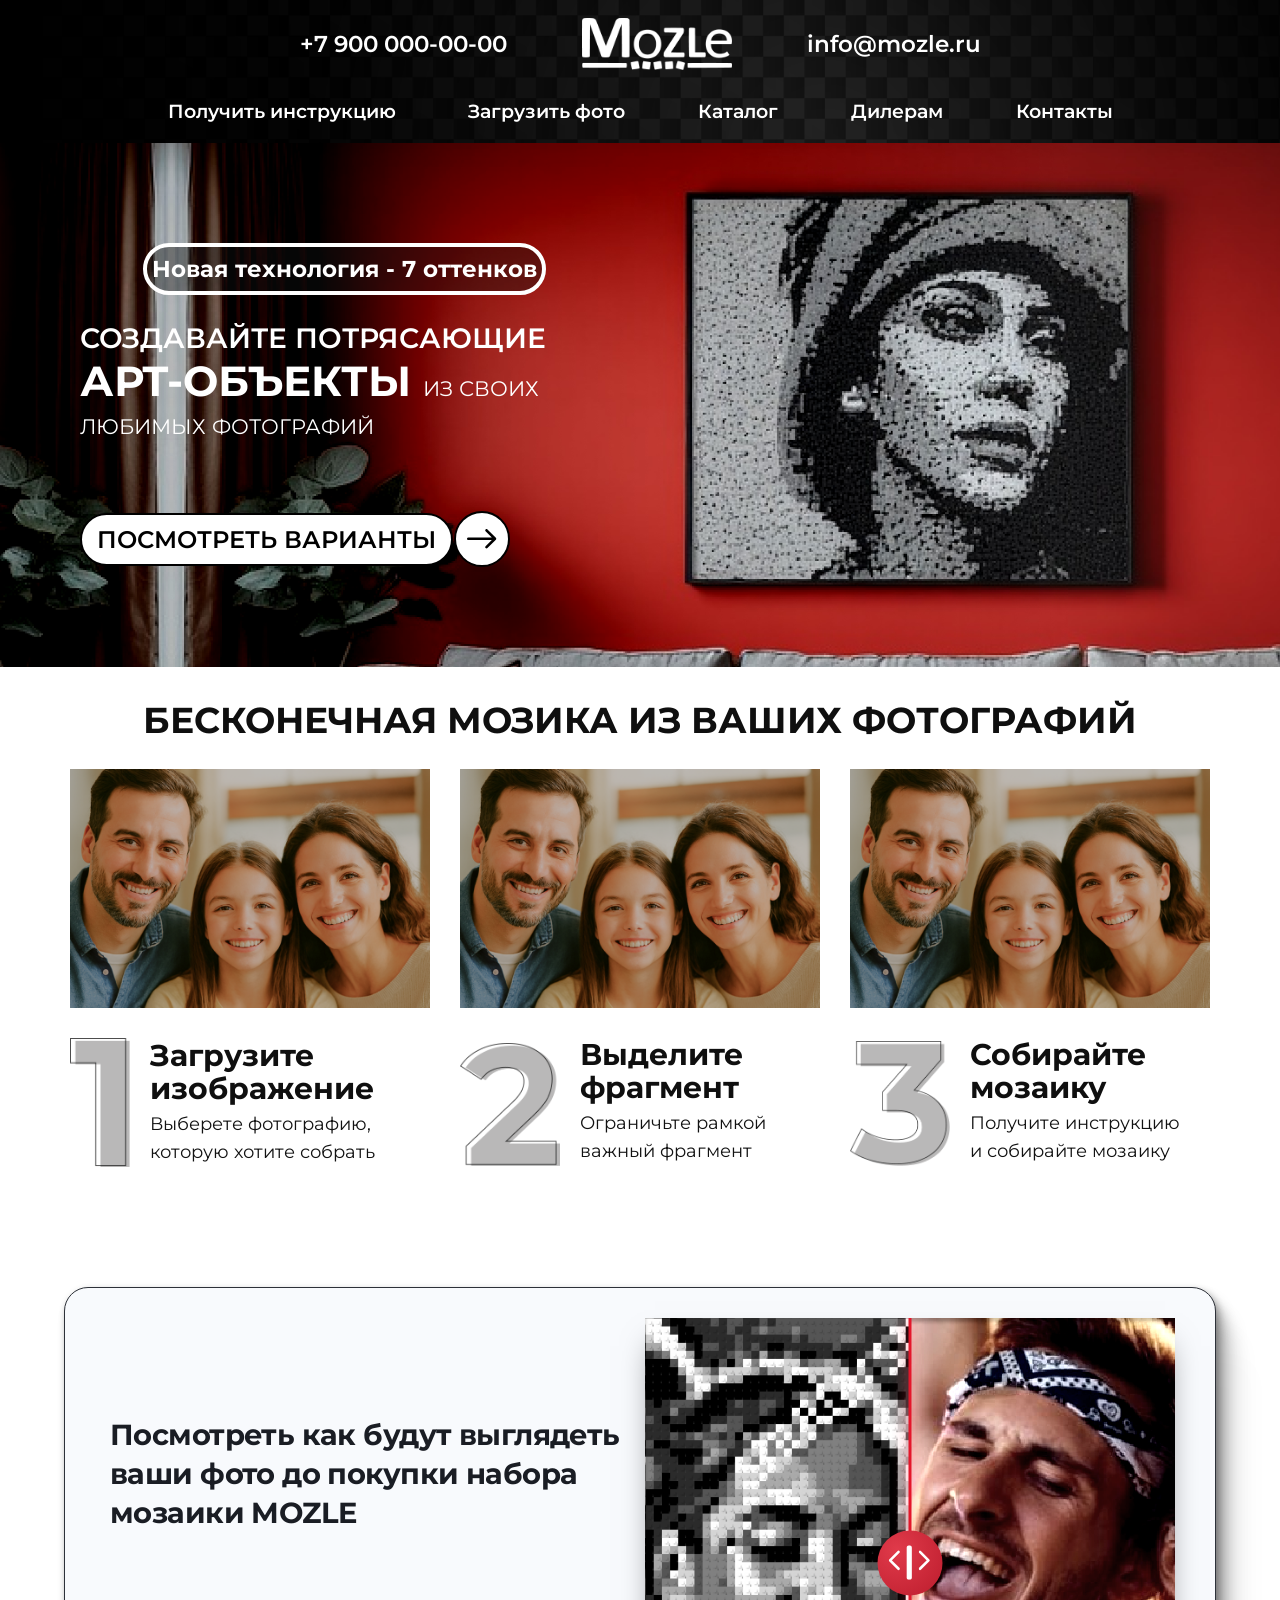
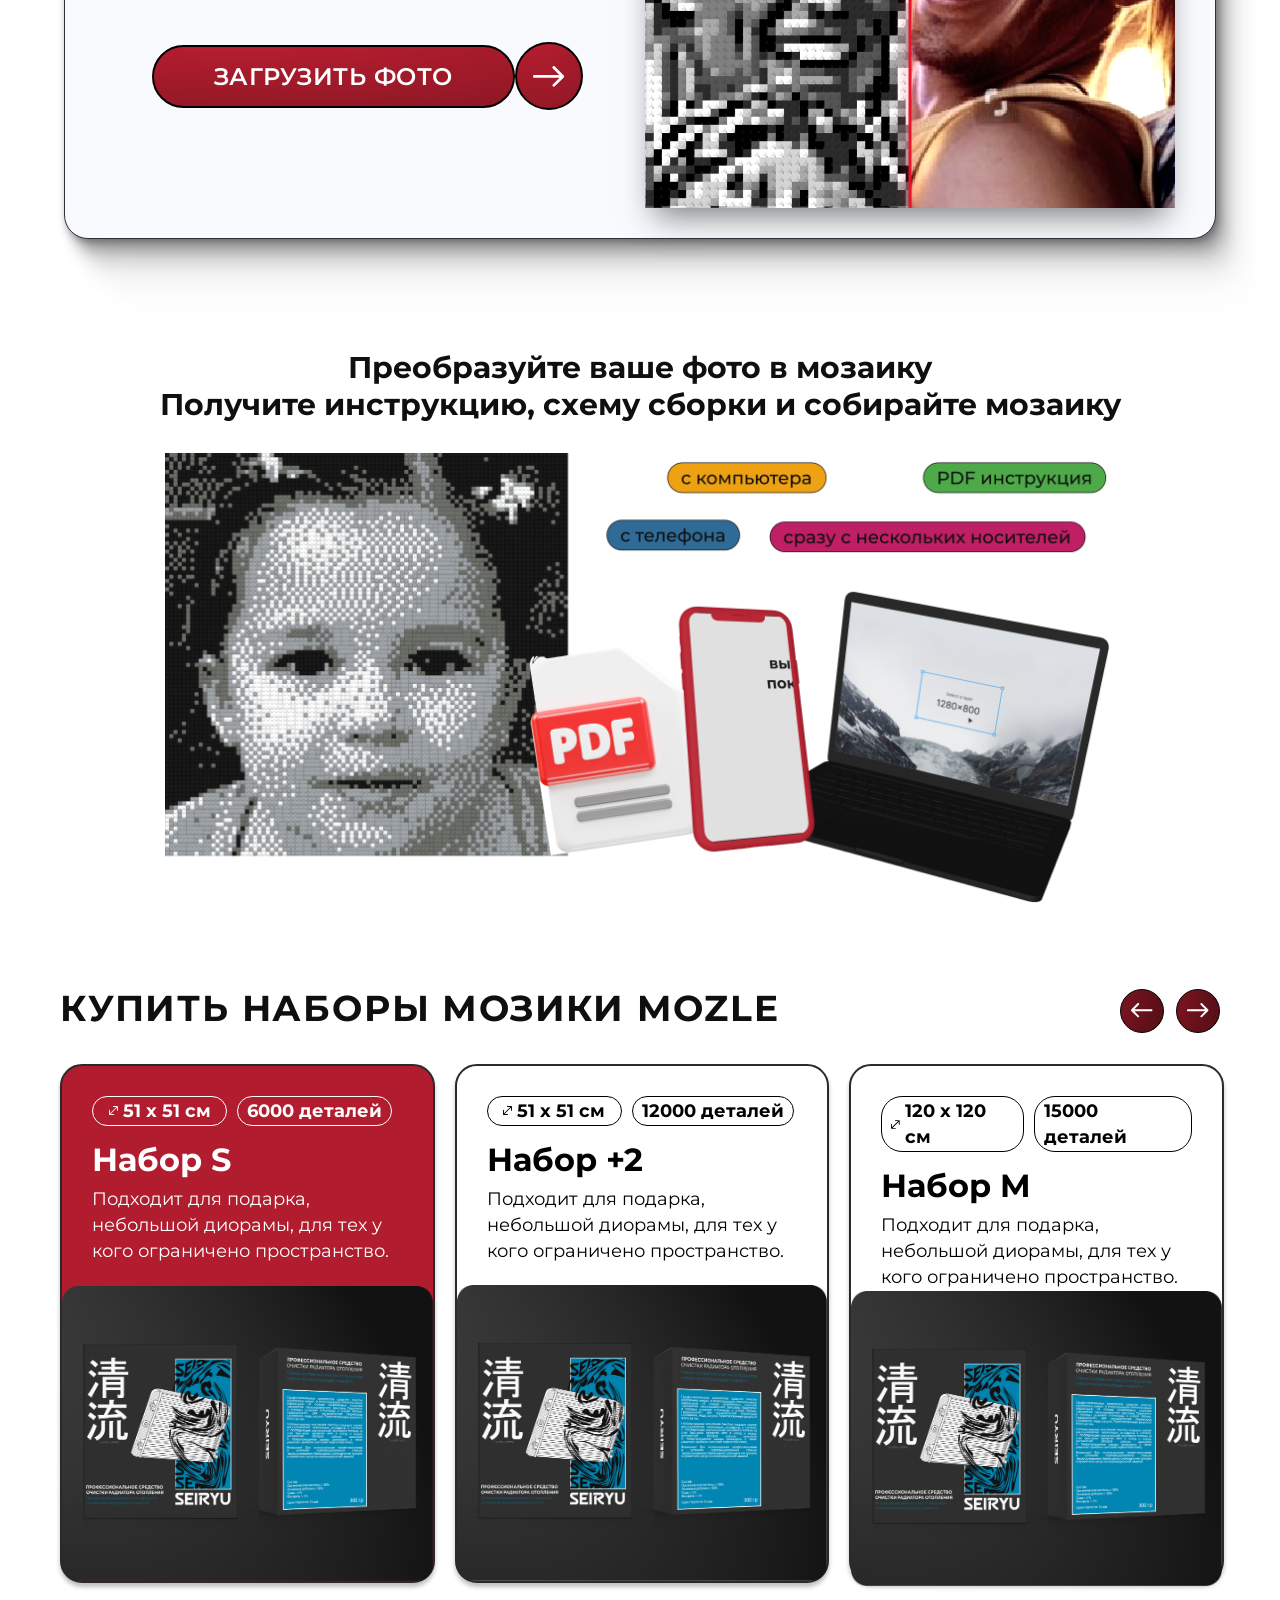
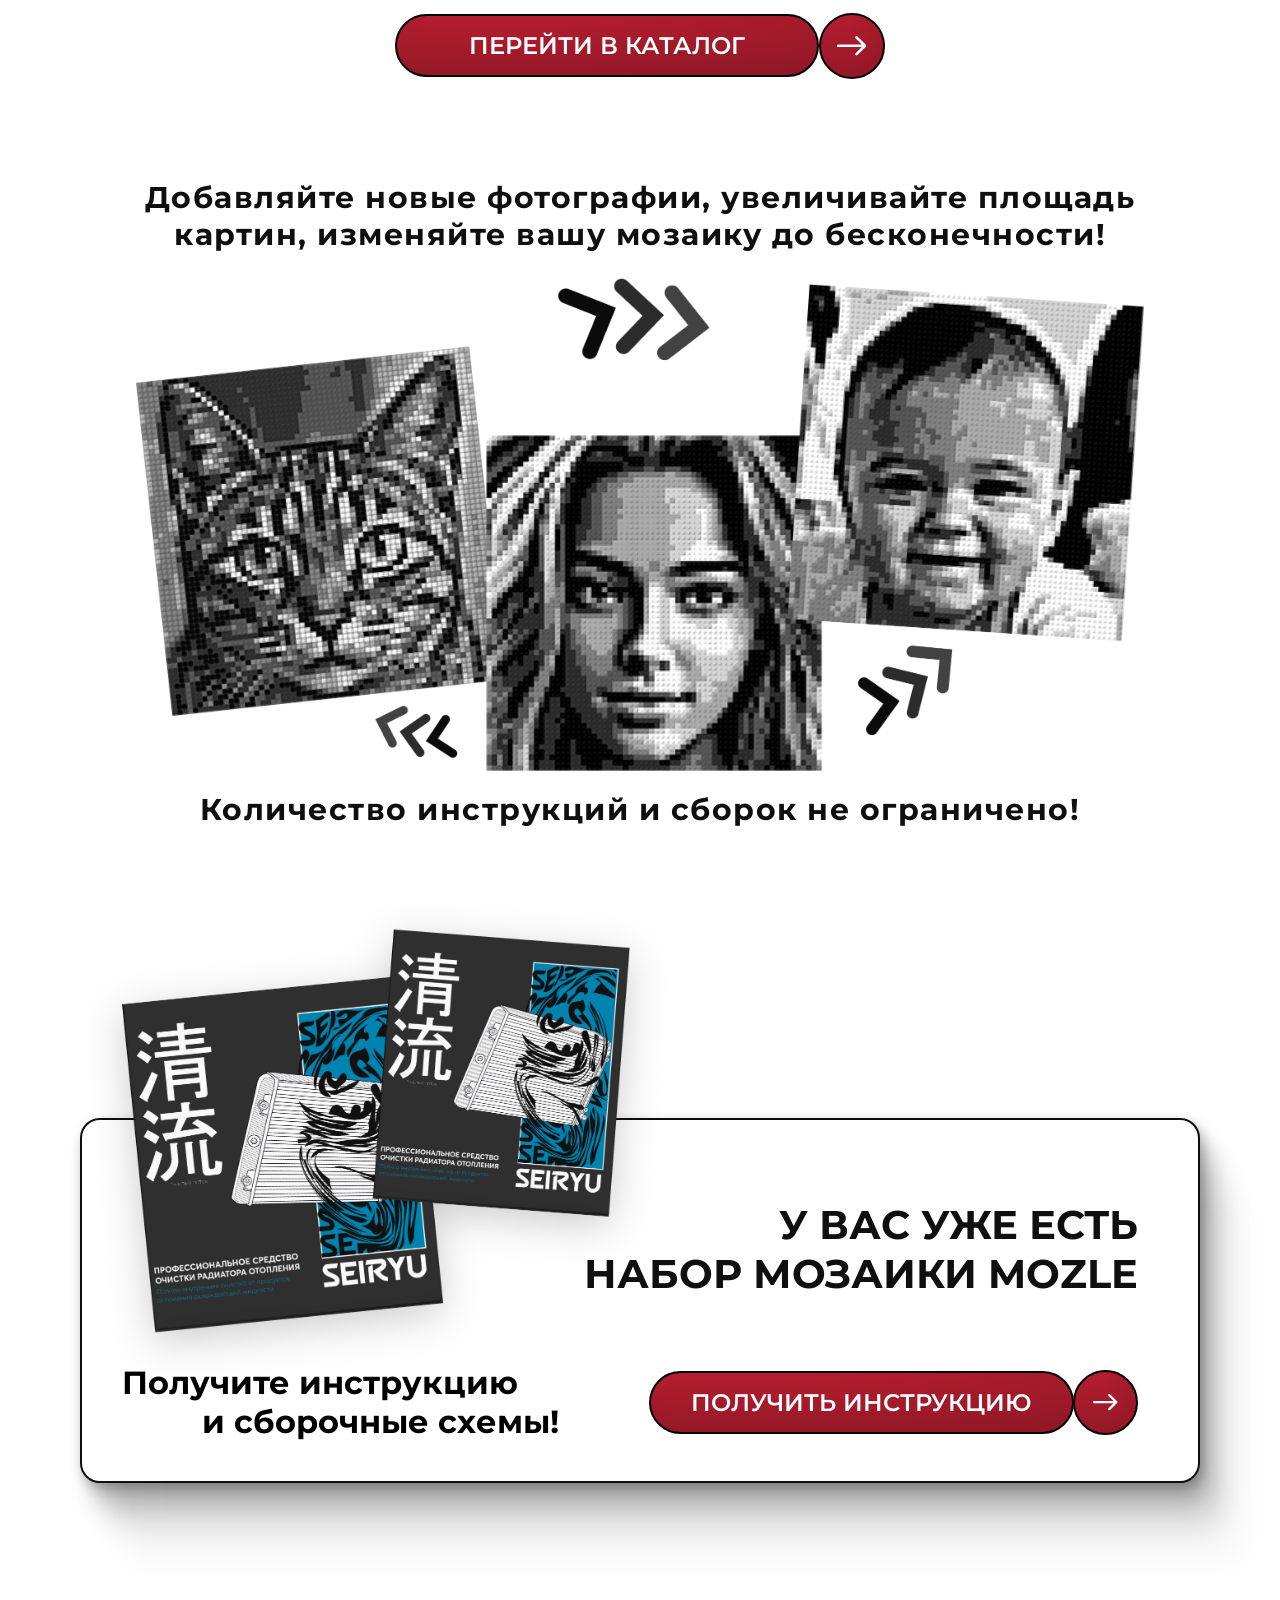
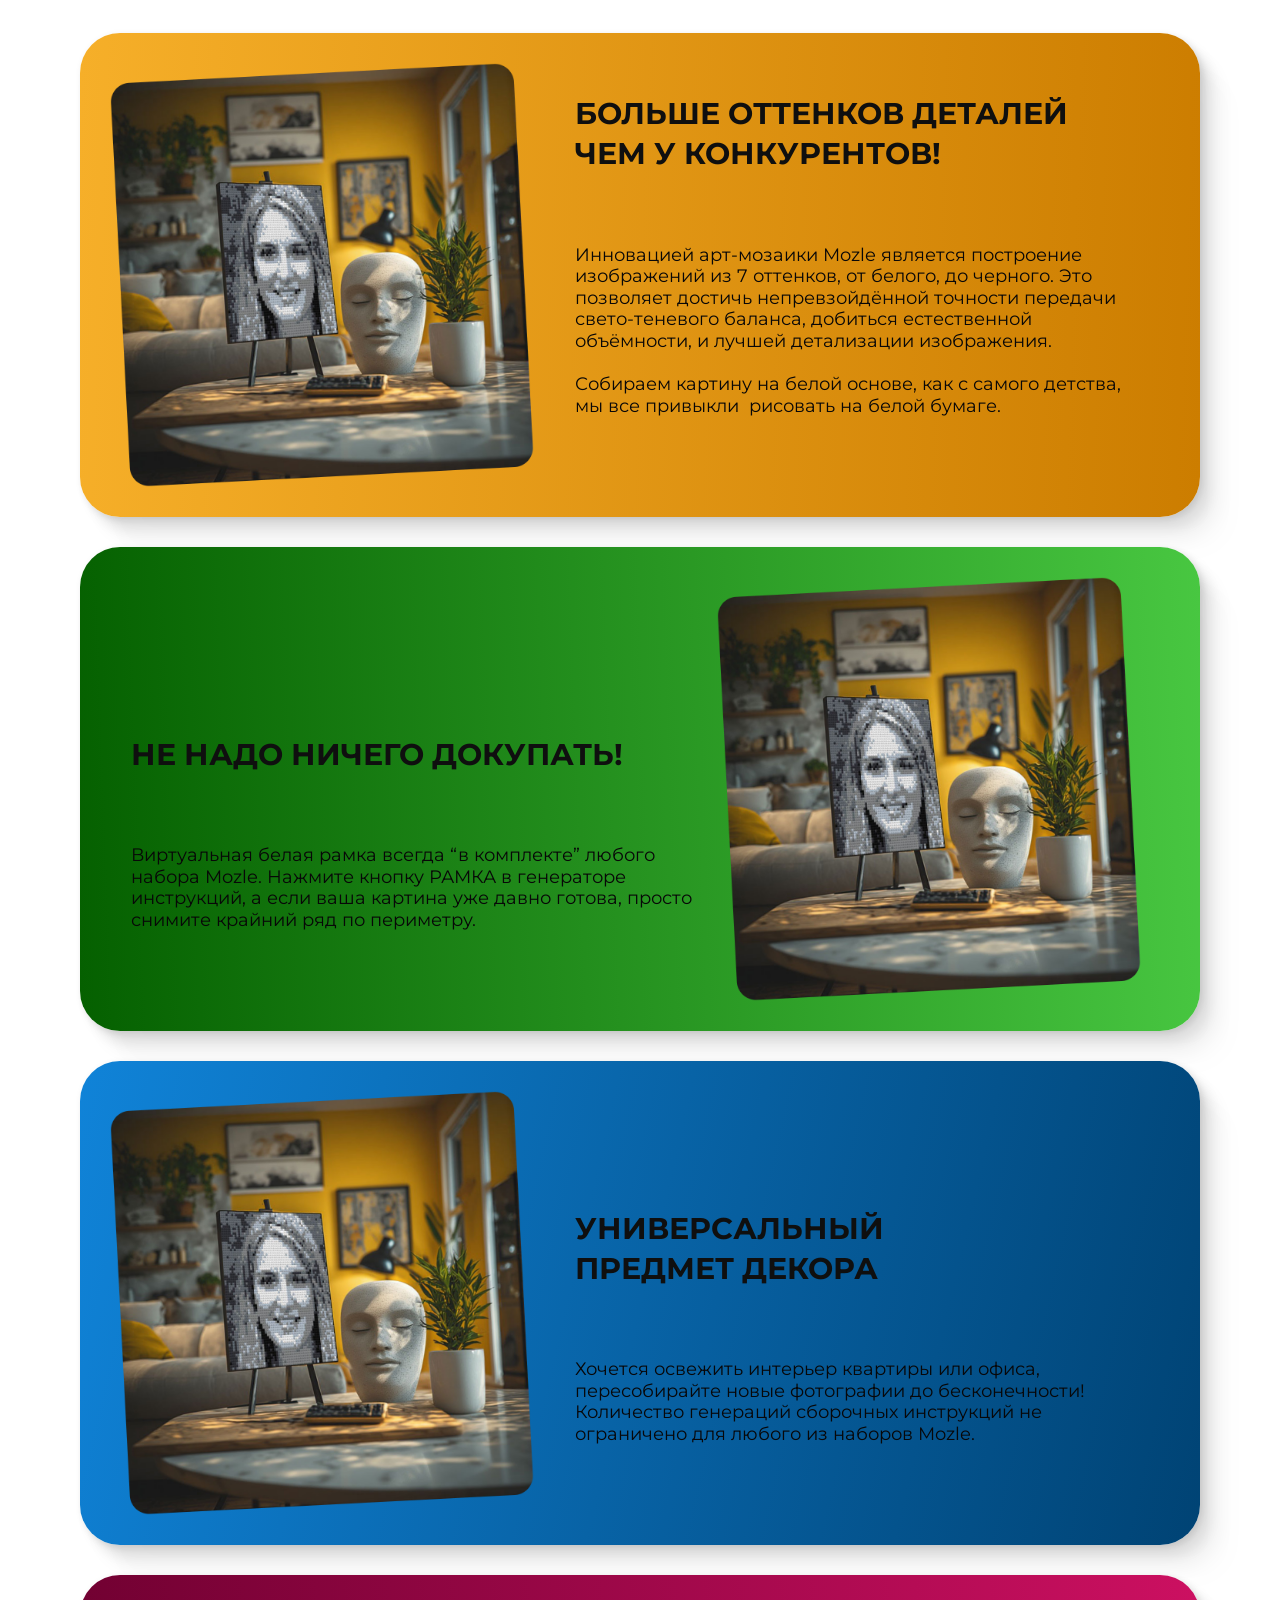
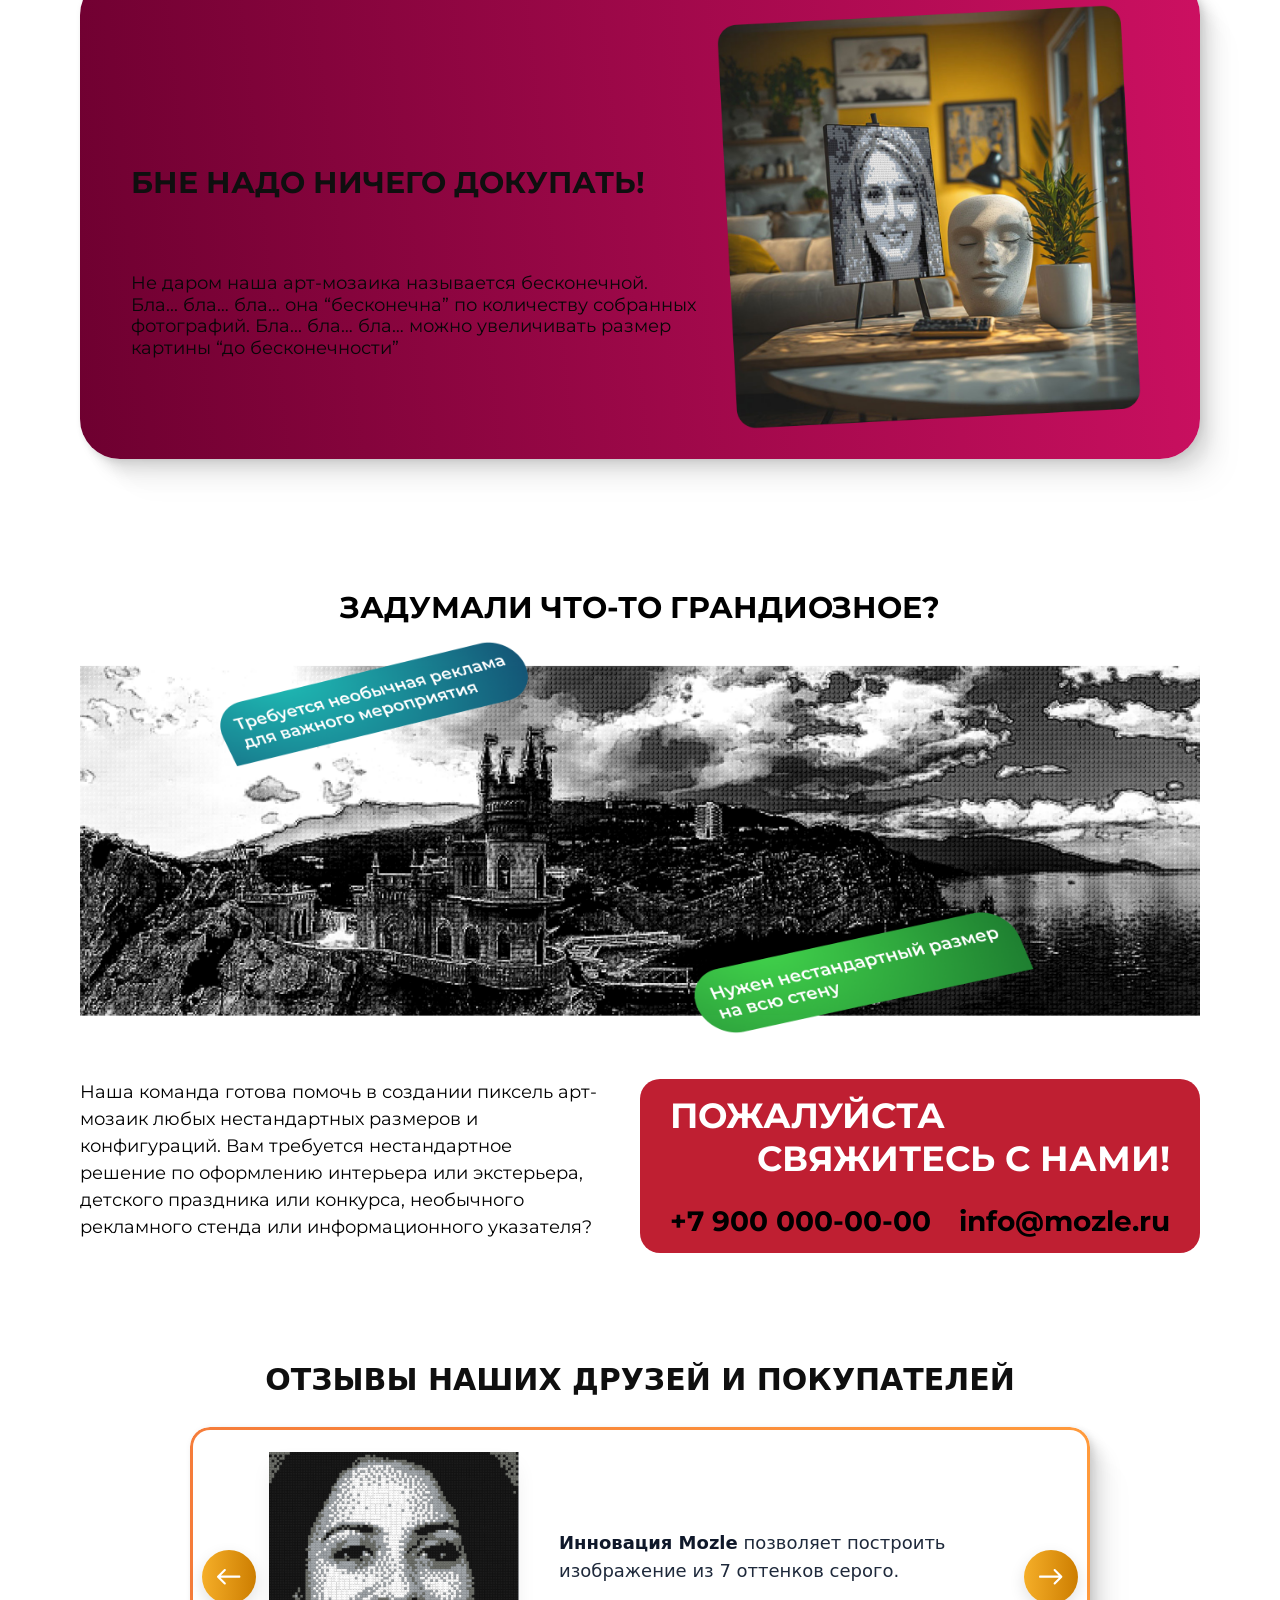
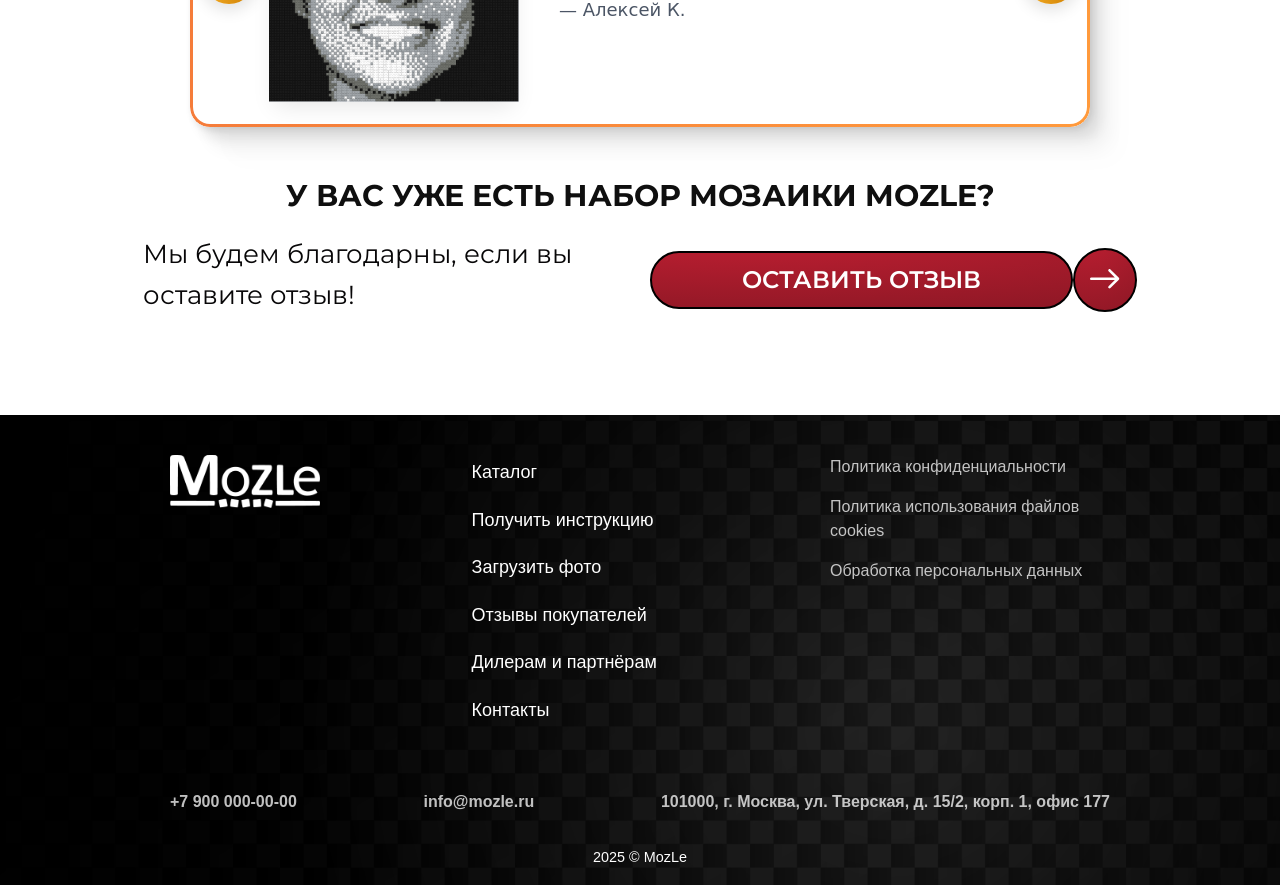
<file: index.html>
<!DOCTYPE html>
<html lang="en">
<head>
    <meta charset="UTF-8">
    <meta name="viewport" content="width=device-width, initial-scale=1.0">
    <title>MOZEL главная</title>

    <link rel="preconnect" href="https://fonts.googleapis.com">
    <link rel="preconnect" href="https://fonts.gstatic.com" crossorigin>
    <link href="https://fonts.googleapis.com/css2?family=Montserrat:ital,wght@0,100..900;1,100..900&display=swap" rel="stylesheet">

    <link rel="stylesheet" href="style.css">
    <link rel="stylesheet" href="style_1000.css">

 
</head>
<body>
<!-- блок 1 -->
 
<div class="page-bg">
  <div class="page">

    <!-- меню -->
     
    <header>
        <div class="center_header">
<div class="logo_box">
     <h3  class="PC_h3">+7 900 000-00-00</h3>
    <img src="img/logo.png" alt="">
    <h3 class="PC_h3">info@mozle.ru</h3>


</div>
            <div  id="menu" class="link_box">
                <a href="" class="header_link">Получить инструкцию</a>
                <a href="" class="header_link">Загрузить фото</a>
                <a href="" class="header_link">Каталог</a>
                <a href="" class="header_link">Дилерам</a>
                <a href="" class="header_link">Контакты</a>
            </div>
        </div>
    </header>
 <!-- меню конец -->

 <div class="menu_mobile">
    <div class="center_header_mob">

<div class="logo_box_mob">
    <img src="img/logo.png" alt="">
    <div class="burger" id="burger">
        <span></span>
        <span></span>
        <span></span>
    </div>
    <div class="right_txt_mob">
    <h3>+7 900 000-00-00</h3>
    <h3>info@mozle.ru</h3>
    </div>

</div>
            <div  id="menu2" class="link_box">
                <a href="" class="header_link">Получить инструкцию</a>
                <a href="" class="header_link">Загрузить фото</a>
                <a href="" class="header_link">Каталог</a>
                <a href="" class="header_link">Дилерам</a>
                <a href="" class="header_link">Контакты</a>
            </div>

        </div>
 </div>
 <!-- меню mobile -->




<!--BLOCK1-->
  <div class="block1">

    <div class="text_block1">

        <h2 class="btn_bl1">Новая технология - 7 оттенков</h2>
        <h1>
            Создавайте потрясающие <br>
    <font class="bl1_h1_1">АРТ-объекты </font>
     <font class="bl1_h1_2">из своих <br>
    любимых фотографий</font> 
        </h1>

    </div>

<div class="btn-wrapper">
<div class="btn_arrow">
    <a href="#" class="btn-circle">
      <span class="btn-text">ПОСМОТРЕТЬ ВАРИАНТЫ</span>
    </a>
 <span class="btn-icon">
  <svg width="30" viewBox="0 0 34 23" fill="none" xmlns="http://www.w3.org/2000/svg">
    <path d="M1.5 9.54596C0.671573 9.54596 0 10.2175 0 11.046C0 11.8744 0.671573 12.546 1.5 12.546V11.046V9.54596ZM32.7335 12.1066C33.3193 11.5208 33.3193 10.5711 32.7335 9.9853L23.1876 0.439358C22.6018 -0.146429 21.652 -0.146429 21.0662 0.439358C20.4805 1.02514 20.4805 1.97489 21.0662 2.56068L29.5515 11.046L21.0662 19.5312C20.4805 20.117 20.4805 21.0668 21.0662 21.6526C21.652 22.2383 22.6018 22.2383 23.1876 21.6526L32.7335 12.1066ZM1.5 11.046V12.546H31.6729V11.046V9.54596H1.5V11.046Z" fill="currentColor"/>
  </svg>
</span>
</div>
</div>
  </div>
<!--BLOCK1 end-->
 <div class="site_scale">
    <div class="btn_arrow2_mob c">

    <a href="#" class="btn-circle2_mob">
      <span class="btn-text2_mob">ПОСМОТРЕТЬ ВАРИАНТЫ</span>
    </a>
 <span class="btn-icon2_mob">
  <svg width="30" viewBox="0 0 34 23" fill="none" xmlns="http://www.w3.org/2000/svg">
    <path d="M1.5 9.54596C0.671573 9.54596 0 10.2175 0 11.046C0 11.8744 0.671573 12.546 1.5 12.546V11.046V9.54596ZM32.7335 12.1066C33.3193 11.5208 33.3193 10.5711 32.7335 9.9853L23.1876 0.439358C22.6018 -0.146429 21.652 -0.146429 21.0662 0.439358C20.4805 1.02514 20.4805 1.97489 21.0662 2.56068L29.5515 11.046L21.0662 19.5312C20.4805 20.117 20.4805 21.0668 21.0662 21.6526C21.652 22.2383 22.6018 22.2383 23.1876 21.6526L32.7335 12.1066ZM1.5 11.046V12.546H31.6729V11.046V9.54596H1.5V11.046Z" fill="currentColor"/>
  </svg>
</span>
</div>
  </div>

<div class="page_mobile">


<!--BLOCK2 -->
  <div class="block2">
    <h1 class="title_block2">Бесконечная мозика из ваших фотографий</h1>
    <div class="cards_block2">
        <div class="card1b2">
            <div class="flexin">
            <img class="cardimg" src="img/card1.png" alt="">

            <div class="card2_txt">
                

                    <img  class="on1" src="img/on1.png" alt="">
                    <div class="txt_c2">
                        <h1>Загрузите изображение</h1>
                        <p>Выберете фотографию, <br>
                            которую хотите собрать</p>
                    </div>
                
            </div>
            </div>
        </div>

        <div class="card1b2">
            <div class="flexin">
            <img class="cardimg" src="img/card1.png" alt="">

            <div class="card2_txt">
                <img  class="on2" src="img/on2.png" alt="">
                <div class="txt_c2">
                    <h1>Выделите фрагмент</h1>
                    <p>Ограничьте рамкой  <br>
                        важный фрагмент </p>
                </div>
            </div>
            </div>

        </div>

        <div class="card1b2">
             <div class="flexin">
            <img class="cardimg" src="img/card1.png" alt="">

            <div class="card2_txt">
                <img  class="on3" src="img/on3.png" alt="">
                <div class="txt_c2">
                    <h1>Собирайте мозаику</h1>
                    <p>Получите  инструкцию <br> и собирайте мозаику</p>
                </div>
            </div>
             </div>

        </div>
    </div>
  </div>
<!--BLOCK2 end-->

  <div class="mosaic-preview-card">
    <div class="preview-grid">
      
      <!-- ЛЕВАЯ КОЛОНКА (текст + кнопки на десктопе) -->
      <div class="preview-content">
        <h2 class="preview-headline">
          Посмотреть как будут выглядеть ваши фото до покупки набора мозаики MOZLE
        </h2>
        
        <!-- кнопочный дуэт (только для десктоп/планшет) -->
        <div class="button-duo desktop-only">
          <a href="generate_step1.html" class="glow-prime">
            <span class="btn-text-custom">ЗАГРУЗИТЬ ФОТО</span>
          </a>
          <span class="arrow-pulse">
            <svg viewBox="0 0 34 23" fill="none" xmlns="http://www.w3.org/2000/svg">
              <path d="M1.5 9.54596C0.671573 9.54596 0 10.2175 0 11.046C0 11.8744 0.671573 12.546 1.5 12.546V11.046V9.54596ZM32.7335 12.1066C33.3193 11.5208 33.3193 10.5711 32.7335 9.9853L23.1876 0.439358C22.6018 -0.146429 21.652 -0.146429 21.0662 0.439358C20.4805 1.02514 20.4805 1.97489 21.0662 2.56068L29.5515 11.046L21.0662 19.5312C20.4805 20.117 20.4805 21.0668 21.0662 21.6526C21.652 22.2383 22.6018 22.2383 23.1876 21.6526L32.7335 12.1066ZM1.5 11.046V12.546H31.6729V11.046V9.54596H1.5V11.046Z" fill="currentColor"/>
            </svg>
          </span>
        </div>
      </div>

      <!-- ПРАВАЯ КОЛОНКА (слайдер сравнения) -->
      <div class="preview-visual">
        <div class="mosaic-compare" id="interactiveSlider">
          <!-- картинка-мозаика (after) -->
          <img class="compare-image image-mosaic" 
               src="img/before.png" 
               alt="мозаичный эффект"
               style="image-rendering: pixelated;">
          <!-- оригинал (before) -->
          <img class="compare-image image-original" 
               src="img/after.png" 
               alt="оригинальное фото">
          
          <!-- красная линия -->
          <div class="split-line"></div>
          
          <!-- ползунок с иконкой < > -->
          <div class="drag-knob">
            <div class="knob-symbol">
              <span><svg width="10" height="23" viewBox="0 0 13 23" fill="none" xmlns="http://www.w3.org/2000/svg">
  <path d="M11.0129 1.46558L1.46533 11.0131L11.0129 20.5607" stroke="white" stroke-width="2.9311" stroke-linecap="round" stroke-linejoin="round" />
</svg></span>

<svg width="8" height="30" viewBox="0 0 8 49" fill="none" xmlns="http://www.w3.org/2000/svg">
  <path d="M3.66406 3.66382L3.66406 45.3388" stroke="white" stroke-width="7.32775" stroke-linecap="round" />
</svg>


              <span><svg width="10" height="23" viewBox="0 0 13 23" fill="none" xmlns="http://www.w3.org/2000/svg">
  <path d="M1.46564 1.46558L11.0132 11.0131L1.46564 20.5607" stroke="white" stroke-width="2.9311" stroke-linecap="round" stroke-linejoin="round" />
</svg></span>
            </div>
          </div>
        </div>
      </div>
    </div>

    <!-- МОБИЛЬНАЯ КНОПКА (появляется снизу) -->
    <div class="mobile-button-block">
      <div class="button-duo">
        <a href="generate_step1.html" class="glow-prime">
          <span class="btn-text-custom">ЗАГРУЗИТЬ ФОТО</span>
        </a>
        <span class="arrow-pulse">
          <svg viewBox="0 0 34 23" fill="none" xmlns="http://www.w3.org/2000/svg">
            <path d="M1.5 9.54596C0.671573 9.54596 0 10.2175 0 11.046C0 11.8744 0.671573 12.546 1.5 12.546V11.046V9.54596ZM32.7335 12.1066C33.3193 11.5208 33.3193 10.5711 32.7335 9.9853L23.1876 0.439358C22.6018 -0.146429 21.652 -0.146429 21.0662 0.439358C20.4805 1.02514 20.4805 1.97489 21.0662 2.56068L29.5515 11.046L21.0662 19.5312C20.4805 20.117 20.4805 21.0668 21.0662 21.6526C21.652 22.2383 22.6018 22.2383 23.1876 21.6526L32.7335 12.1066ZM1.5 11.046V12.546H31.6729V11.046V9.54596H1.5V11.046Z" fill="currentColor"/>
          </svg>
        </span>
      </div>
    </div>
  </div>
  <div class="btn-wrapper_bef_after">
<div class="btn_arrow2">
    <a href="generate_step1.html" class="btn-circle_bef_after">
      <span class="btn-text_bef_after">ЗАГРУЗИТЬ ФОТО</span>
    </a>
 <span class="btn-icon_bef_after">
  <svg width="30" viewBox="0 0 34 23" fill="none" xmlns="http://www.w3.org/2000/svg">
    <path d="M1.5 9.54596C0.671573 9.54596 0 10.2175 0 11.046C0 11.8744 0.671573 12.546 1.5 12.546V11.046V9.54596ZM32.7335 12.1066C33.3193 11.5208 33.3193 10.5711 32.7335 9.9853L23.1876 0.439358C22.6018 -0.146429 21.652 -0.146429 21.0662 0.439358C20.4805 1.02514 20.4805 1.97489 21.0662 2.56068L29.5515 11.046L21.0662 19.5312C20.4805 20.117 20.4805 21.0668 21.0662 21.6526C21.652 22.2383 22.6018 22.2383 23.1876 21.6526L32.7335 12.1066ZM1.5 11.046V12.546H31.6729V11.046V9.54596H1.5V11.046Z" fill="currentColor"/>
  </svg>
</span>
</div>
</div>


<div class="block4">
    <h1 class="title_mobile_block4 t1bl4_1">Преобразуйте ваше <br>
        фото в мозаику</h1>
 <h1 class="block4_title_PC">Преобразуйте ваше фото в мозаику <br> Получите инструкцию, схему сборки и собирайте мозаику</h1>

 <div class="images">
<img class="new_img_block4" src="img/block4.png" alt="">
<img class="new_img_block4_mob" src="img/block4_mob.png" alt="">
<h1 class="title_mobile_block4 t4_nob t1bl4_2">Получите инструкцию, схему <br> сборки и собирайте мозаику<br></h1>
<img class="new_img_block4_mob2" src="img/block4_mob2.png" alt="">
</div>



</div>




</div>

<div class="block5-k">
<div class="cards-section">
  

        <h1 class="up_of_card">Купить наборы мозики Mozle</h1>
        <div class="cards-arrows">
          <button class="arrow arrow-prev">
            <svg width="34" height="23" viewBox="0 0 34 23" fill="none" xmlns="http://www.w3.org/2000/svg">
<path d="M31.6729 9.5459C32.5013 9.5459 33.1729 10.2175 33.1729 11.0459C33.1729 11.8743 32.5013 12.5459 31.6729 12.5459V11.0459V9.5459ZM0.439341 12.1066C-0.146446 11.5208 -0.146446 10.571 0.439341 9.98524L9.98528 0.439297C10.5711 -0.14649 11.5208 -0.14649 12.1066 0.439297C12.6924 1.02508 12.6924 1.97483 12.1066 2.56062L3.62132 11.0459L12.1066 19.5312C12.6924 20.117 12.6924 21.0667 12.1066 21.6525C11.5208 22.2383 10.5711 22.2383 9.98528 21.6525L0.439341 12.1066ZM31.6729 11.0459V12.5459H1.5V11.0459V9.5459H31.6729V11.0459Z" fill="white"/>
</svg>

          </button>
          <button class="arrow arrow-next"><svg width="34" height="23" viewBox="0 0 34 23" fill="none" xmlns="http://www.w3.org/2000/svg">
  <path d="M1.5 9.5459C0.671573 9.5459 0 10.2175 0 11.0459C0 11.8743 0.671573 12.5459 1.5 12.5459V11.0459V9.5459ZM32.7335 12.1066C33.3193 11.5208 33.3193 10.571 32.7335 9.98524L23.1876 0.439297C22.6018 -0.14649 21.652 -0.14649 21.0662 0.439297C20.4805 1.02508 20.4805 1.97483 21.0662 2.56062L29.5515 11.0459L21.0662 19.5312C20.4805 20.117 20.4805 21.0667 21.0662 21.6525C21.652 22.2383 22.6018 22.2383 23.1876 21.6525L32.7335 12.1066ZM1.5 11.0459V12.5459H31.6729V11.0459V9.5459H1.5V11.0459Z" fill="white" />
</svg></button>
        </div>
  
  <!-- Стрелки -->

  <!-- Карточки -->
  <div class="cards-wrapper">
    <div class="card active">
        <div class="card_filling">
            <div class="card_txt_block5">
                <div class="card_btn_fill">
                    <div class="btn_fill1">
    
                    <svg class="iconincard" width="9" height="9" viewBox="0 0 9 9" fill="none" xmlns="http://www.w3.org/2000/svg">
                    <path d="M2.05636e-06 8.46029C2.05636e-06 8.71375 0.205468 8.91921 0.458923 8.91921H4.58921C4.84267 8.91921 5.04814 8.71375 5.04814 8.46029C5.04814 8.20684 4.84267 8.00137 4.58921 8.00137H0.917845V4.33C0.917845 4.07655 0.712379 3.87108 0.458923 3.87108C0.205468 3.87108 2.05636e-06 4.07655 2.05636e-06 4.33V8.46029ZM8.91915 0.458984C8.91915 0.205529 8.71369 6.30915e-05 8.46023 6.30915e-05H4.32994C4.07648 6.30915e-05 3.87102 0.205529 3.87102 0.458984C3.87102 0.71244 4.07648 0.917906 4.32994 0.917906H8.00131V4.58928C8.00131 4.84273 8.20678 5.0482 8.46023 5.0482C8.71369 5.0482 8.91915 4.84273 8.91915 4.58928V0.458984ZM0.458923 8.46029L0.78343 8.7848L8.78474 0.783491L8.46023 0.458984L8.13572 0.134478L0.134417 8.13579L0.458923 8.46029Z" fill="white"/>
                    </svg>
                    <p class="p_bl5">51 х 51 см</p>
                    </div>
    
                    <div class="btn_fill2">
                        <p  class="p_bl5">6000 деталей</p>
                    </div>
                </div>
                <h2 class="">Набор S</h2>
                <p class="">Подходит для подарка, небольшой диорамы, для тех у кого ограничено пространство.</p>

            </div>

            <img class="img_in_bl5" src="img/card_img_bl5.png" alt="">
        </div>
    </div>
    <div class="card">
                <div class="card_filling">
            <div class="card_txt_block5">
                <div class="card_btn_fill">
                    <div class="btn_fill1">
    
                    <svg class="iconincard" width="9" height="9" viewBox="0 0 9 9" fill="none" xmlns="http://www.w3.org/2000/svg">
                    <path d="M2.05636e-06 8.46029C2.05636e-06 8.71375 0.205468 8.91921 0.458923 8.91921H4.58921C4.84267 8.91921 5.04814 8.71375 5.04814 8.46029C5.04814 8.20684 4.84267 8.00137 4.58921 8.00137H0.917845V4.33C0.917845 4.07655 0.712379 3.87108 0.458923 3.87108C0.205468 3.87108 2.05636e-06 4.07655 2.05636e-06 4.33V8.46029ZM8.91915 0.458984C8.91915 0.205529 8.71369 6.30915e-05 8.46023 6.30915e-05H4.32994C4.07648 6.30915e-05 3.87102 0.205529 3.87102 0.458984C3.87102 0.71244 4.07648 0.917906 4.32994 0.917906H8.00131V4.58928C8.00131 4.84273 8.20678 5.0482 8.46023 5.0482C8.71369 5.0482 8.91915 4.84273 8.91915 4.58928V0.458984ZM0.458923 8.46029L0.78343 8.7848L8.78474 0.783491L8.46023 0.458984L8.13572 0.134478L0.134417 8.13579L0.458923 8.46029Z" fill="white"/>
                    </svg>
                    <p class="p_bl5">51 х 51 см</p>
                    </div>
    
                    <div class="btn_fill2">
                        <p  class="p_bl5">12000 деталей</p>
                    </div>
                </div>
                <h2 class="">Набор +2</h2>
                <p class="">Подходит для подарка, небольшой диорамы, для тех у кого ограничено пространство.</p>

            </div>

            <img class="img_in_bl5" src="img/card_img_bl5.png" alt="">
        </div>
    </div>
    <div class="card">
            <div class="card_filling">
            <div class="card_txt_block5">
                <div class="card_btn_fill">
                    <div class="btn_fill1">
    
                    <svg class="iconincard" width="9" height="9" viewBox="0 0 9 9" fill="none" xmlns="http://www.w3.org/2000/svg">
                    <path d="M2.05636e-06 8.46029C2.05636e-06 8.71375 0.205468 8.91921 0.458923 8.91921H4.58921C4.84267 8.91921 5.04814 8.71375 5.04814 8.46029C5.04814 8.20684 4.84267 8.00137 4.58921 8.00137H0.917845V4.33C0.917845 4.07655 0.712379 3.87108 0.458923 3.87108C0.205468 3.87108 2.05636e-06 4.07655 2.05636e-06 4.33V8.46029ZM8.91915 0.458984C8.91915 0.205529 8.71369 6.30915e-05 8.46023 6.30915e-05H4.32994C4.07648 6.30915e-05 3.87102 0.205529 3.87102 0.458984C3.87102 0.71244 4.07648 0.917906 4.32994 0.917906H8.00131V4.58928C8.00131 4.84273 8.20678 5.0482 8.46023 5.0482C8.71369 5.0482 8.91915 4.84273 8.91915 4.58928V0.458984ZM0.458923 8.46029L0.78343 8.7848L8.78474 0.783491L8.46023 0.458984L8.13572 0.134478L0.134417 8.13579L0.458923 8.46029Z" fill="white"/>
                    </svg>
                    <p  class="p_bl5">120 х 120 см</p>
                    </div>
    
                    <div class="btn_fill2">
                        <p  class="p_bl5" >15000 деталей</p>
                    </div>
                </div>
                <h2 class="">Набор M</h2>
                <p class="">Подходит для подарка, небольшой диорамы, для тех у кого ограничено пространство.</p>

            </div>

            <img class="img_in_bl5" src="img/card_img_bl5.png" alt="">
        </div>
    </div>
  </div>
</div>

    <div class="btn_arrow2 c">

    <a href="#" class="btn-circle2">
      <span class="btn-text2">ПЕРЕЙТИ В КАТАЛОГ</span>
    </a>
 <span class="btn-icon2">
  <svg width="30" viewBox="0 0 34 23" fill="none" xmlns="http://www.w3.org/2000/svg">
    <path d="M1.5 9.54596C0.671573 9.54596 0 10.2175 0 11.046C0 11.8744 0.671573 12.546 1.5 12.546V11.046V9.54596ZM32.7335 12.1066C33.3193 11.5208 33.3193 10.5711 32.7335 9.9853L23.1876 0.439358C22.6018 -0.146429 21.652 -0.146429 21.0662 0.439358C20.4805 1.02514 20.4805 1.97489 21.0662 2.56068L29.5515 11.046L21.0662 19.5312C20.4805 20.117 20.4805 21.0668 21.0662 21.6526C21.652 22.2383 22.6018 22.2383 23.1876 21.6526L32.7335 12.1066ZM1.5 11.046V12.546H31.6729V11.046V9.54596H1.5V11.046Z" fill="currentColor"/>
  </svg>
</span>
</div>
</div>

<div class="page">
<div class="block6">
    <h1 class="title_block6">Добавляйте новые фотографии, увеличивайте площадь картин, изменяйте вашу мозаику до бесконечности!</h1>
    <img src="img/block6_img.png" alt="" class="block6_img bl6_PC">
    <img src="img/block6_img_for_mob2.png" alt="" class="block6_img bl6_mob">
    <h1 class="title_block6">Количество инструкций и сборок не ограничено!</h1>
</div>


<div class="page_mobile">

<div class="block7">
<h1 class="mob_bl7">У вас уже есть <br>
    набор мозаики MOZLE</h1>
  <div class="block7_desk">
    <div class="image_block7">
      <img src="img/image_block7.png" alt="">
      <h1 class="title_desk_bl7">У вас уже есть <br>
        набор мозаики MOZLE</h1>
    </div>

  <div class="btn_block7">
    <div class="txt_block7_btn">
        <h2>Получите инструкцию</h2>
        <h2 class="h2_txt7">и сборочные схемы!</h2>
    </div>
        <div class="btn_arrow3 c2">

    <a href="#" class="btn-circle3">
      <span class="btn-text3">получить инструкцию</span>
    </a>
 <span class="btn-icon3">
  <svg width="30" viewBox="0 0 34 23" fill="none" xmlns="http://www.w3.org/2000/svg">
    <path d="M1.5 9.54596C0.671573 9.54596 0 10.2175 0 11.046C0 11.8744 0.671573 12.546 1.5 12.546V11.046V9.54596ZM32.7335 12.1066C33.3193 11.5208 33.3193 10.5711 32.7335 9.9853L23.1876 0.439358C22.6018 -0.146429 21.652 -0.146429 21.0662 0.439358C20.4805 1.02514 20.4805 1.97489 21.0662 2.56068L29.5515 11.046L21.0662 19.5312C20.4805 20.117 20.4805 21.0668 21.0662 21.6526C21.652 22.2383 22.6018 22.2383 23.1876 21.6526L32.7335 12.1066ZM1.5 11.046V12.546H31.6729V11.046V9.54596H1.5V11.046Z" fill="currentColor"/>
  </svg>
</span>
</div>

  </div>

  </div>
        <div class="btn_arrow3_mob c2">

    <a href="#" class="btn-circle3_mob">
      <span class="btn-text3_mob">получить инструкцию</span>
    </a>
 <span class="btn-icon3_mob">
  <svg width="30" viewBox="0 0 34 23" fill="none" xmlns="http://www.w3.org/2000/svg">
    <path d="M1.5 9.54596C0.671573 9.54596 0 10.2175 0 11.046C0 11.8744 0.671573 12.546 1.5 12.546V11.046V9.54596ZM32.7335 12.1066C33.3193 11.5208 33.3193 10.5711 32.7335 9.9853L23.1876 0.439358C22.6018 -0.146429 21.652 -0.146429 21.0662 0.439358C20.4805 1.02514 20.4805 1.97489 21.0662 2.56068L29.5515 11.046L21.0662 19.5312C20.4805 20.117 20.4805 21.0668 21.0662 21.6526C21.652 22.2383 22.6018 22.2383 23.1876 21.6526L32.7335 12.1066ZM1.5 11.046V12.546H31.6729V11.046V9.54596H1.5V11.046Z" fill="currentColor"/>
  </svg>
</span>
</div>
</div>

<div class="block8">
  <div class="block8_in color1">

    <img src="img/block8_img.png" alt="Описание изображения" class="block8__img b8_i1">
    <div class="block8__content">
      <h2 class="block8__title">Больше оттенков деталей <br> чем у конкурентов!</h2>
      <p class="block8__text">Инновацией арт-мозаики Mozle является построение изображений из 7 оттенков, от белого, до черного. Это позволяет достичь непревзойдённой точности передачи свето-теневого баланса, добиться естественной объёмности, и лучшей детализации изображения.
  <br><br>
  Собираем картину на белой основе, как с самого детства, мы все привыкли  рисовать на белой бумаге.</p>
    </div>
  </div>


    <div class="block8_in color2">

    
    <div class="block8__content">
      <h2 class="block8__title">Не надо ничего докупать!</h2>
      <p class="block8__text">Виртуальная белая рамка всегда “в комплекте” любого набора Mozle. Нажмите кнопку РАМКА в генераторе инструкций, а если ваша картина уже давно готова, просто снимите крайний ряд по периметру.</p>
    </div>
    <img src="img/block8_img.png" alt="Описание изображения" class="block8__img b8_i2">
  </div>


    <div class="block8_in color3">

    <img src="img/block8_img.png" alt="Описание изображения" class="block8__img b8_i3">
    <div class="block8__content">
      <h2 class="block8__title">Универсальный <br> предмет декора</h2>
      <p class="block8__text">Хочется освежить интерьер квартиры или офиса, пересобирайте новые фотографии до бесконечности! Количество генераций сборочных инструкций не ограничено для любого из наборов Mozle.</p>
    </div>
  </div>



      <div class="block8_in color4">


    <div class="block8__content">
      <h2 class="block8__title">БНе надо ничего докупать!</h2>
      <p class="block8__text">Не даром наша арт-мозаика называется бесконечной. Бла... бла… бла… она “бесконечна” по количеству собранных фотографий. Бла... бла… бла… можно увеличивать размер картины “до бесконечности” </p>
    </div>
        <img src="img/block8_img.png" alt="Описание изображения" class="block8__img b8_i4">
  </div>



</div>
<div class="block9">
  <h1>задумали что-то грандиозное?</h1>

  <img class="dek_bl9" src="img/block9_img.png" alt="">
  <img  class="mob_bl9" src="img/block9_mob.png" alt="">

  <div class="txt_block9">
    <p>
      Наша команда готова помочь в создании пиксель арт-мозаик любых нестандартных размеров и конфигураций.
      Вам требуется нестандартное решение по оформлению интерьера или экстерьера, детского праздника или конкурса,
      необычного рекламного стенда или информационного указателя? 
    </p>

    <div class="cta-content">
      <div class="cta-title">
        <span class="title-top">ПОЖАЛУЙСТА</span>
        <span class="title-bottom">СВЯЖИТЕСЬ С НАМИ!</span>
      </div>

      <div class="cta-contacts">
        <span class="cta-phone">+7 900 000-00-00</span>
        <span class="cta-email">info@mozle.ru</span>
      </div>
    </div>
  </div>
</div>





<div class="block10">
    <h2 class="title_block10_h1">ОТЗЫВЫ НАШИХ ДРУЗЕЙ И ПОКУПАТЕЛЕЙ</h2>
    
    <!-- Единый адаптивный слайдер -->
    <div class="slider-container">
        <div class="slider-card orange-border" id="main-slider">
            <!-- Стрелки (ТОЛЬКО ЗДЕСЬ, ОДНИ ДЛЯ ВСЕХ УСТРОЙСТВ) -->
            <div class="nav-arrow left" data-dir="prev">
                <svg width="34" height="23" viewBox="0 0 34 23" fill="none" xmlns="http://www.w3.org/2000/svg">
                    <path d="M31.6729 9.5459C32.5013 9.5459 33.1729 10.2175 33.1729 11.0459C33.1729 11.8743 32.5013 12.5459 31.6729 12.5459V11.0459V9.5459ZM0.439341 12.1066C-0.146446 11.5208 -0.146446 10.571 0.439341 9.98524L9.98528 0.439297C10.5711 -0.14649 11.5208 -0.14649 12.1066 0.439297C12.6924 1.02508 12.6924 1.97483 12.1066 2.56062L3.62132 11.0459L12.1066 19.5312C12.6924 20.117 12.6924 21.0667 12.1066 21.6525C11.5208 22.2383 10.5711 22.2383 9.98528 21.6525L0.439341 12.1066ZM31.6729 11.0459V12.5459H1.5V11.0459V9.5459H31.6729V11.0459Z" fill="white"/>
                </svg>
            </div>
            <div class="nav-arrow right" data-dir="next">
                <svg width="34" height="23" viewBox="0 0 34 23" fill="none" xmlns="http://www.w3.org/2000/svg">
                    <path d="M1.5 9.5459C0.671573 9.5459 0 10.2175 0 11.0459C0 11.8743 0.671573 12.5459 1.5 12.5459V11.0459V9.5459ZM32.7335 12.1066C33.3193 11.5208 33.3193 10.571 32.7335 9.98524L23.1876 0.439297C22.6018 -0.14649 21.652 -0.14649 21.0662 0.439297C20.4805 1.02508 20.4805 1.97483 21.0662 2.56062L29.5515 11.0459L21.0662 19.5312C20.4805 20.117 20.4805 21.0667 21.0662 21.6525C21.652 22.2383 22.6018 22.2383 23.1876 21.6525L32.7335 12.1066ZM1.5 11.0459V12.5459H31.6729V11.0459V9.5459H1.5V11.0459Z" fill="white"/>
                </svg>
            </div>

            <!-- Десктопная версия контента -->
            <div class="desktop-content" id="desktop-content">
                <div class="image-wrapper">
                    <img src="img/otziv.png" alt="avatar" id="slider-img-desktop">
                </div>
                <div class="review-text" id="slider-text-desktop">
                    <p><span class="product-highlight">Инновация Mozle</span> позволяет построить изображение из 7 оттенков серого.</p>
                    <p>— Алексей К.</p>
                </div>
            </div>

            <!-- Мобильная версия контента (БЕЗ СТРЕЛОК) -->
            <div class="mobile-content" id="mobile-content">
                <div class="mobile-image-wrapper">
                    <img src="img/otziv.png" alt="avatar" id="slider-img-mobile">
                </div>
                
                <div class="review-text" id="slider-text-mobile">
                    <p><span class="product-highlight">Инновация Mozle</span> позволяет построить изображение из 7 оттенков серого.</p>
                    <p>— Алексей К.</p>
                </div>
            </div>

            <!-- Точки для мобильной навигации -->
            <div class="mobile-dots" id="mobile-dots"></div>
        </div>
    </div>
</div>






<div class="block12">
    <h1 class="blocck12_titleh1">У вас уже есть набор мозаики mozle?</h1>
  <div class="block12_txt">
    <h2>Мы будем благодарны,  если вы<br> оставите отзыв!</h2>

    <div class="btn_arrow5">
      <a href="#" class="btn-circle5">
        <span class="btn-text5">оставить отзыв</span>
      </a>
      <span class="btn-icon5">
        <svg width="30" viewBox="0 0 34 23" fill="none" xmlns="http://www.w3.org/2000/svg">
          <path d="M1.5 9.54596C0.671573 9.54596 0 10.2175 0 11.046C0 11.8744 0.671573 12.546 1.5 12.546V11.046V9.54596ZM32.7335 12.1066C33.3193 11.5208 33.3193 10.5711 32.7335 9.9853L23.1876 0.439358C22.6018 -0.146429 21.652 -0.146429 21.0662 0.439358C20.4805 1.02514 20.4805 1.97489 21.0662 2.56068L29.5515 11.046L21.0662 19.5312C20.4805 20.117 20.4805 21.0668 21.0662 21.6526C21.652 22.2383 22.6018 22.2383 23.1876 21.6526L32.7335 12.1066ZM1.5 11.046V12.546H31.6729V11.046V9.54596H1.5V11.046Z" fill="currentColor"/>
        </svg>
      </span>
    </div>
  </div>
</div>




</div>


</div>
<footer class="site-footer">
    <!-- Основная навигация и информация -->
    <div class="footer-container">

        <!-- Левый блок: Название / Логотип (гипотетический) -->
        <div class="footer-brand">
            <a href="/" class="brand-link">
                <img class="footer_logo" src="img/logo.png" alt="">
            </a>
            <!-- Кнопка/ссылка для каталога, если нужно выделить -->
           
        </div>

        <!-- Центральный блок: Основное меню (первая колонка) -->
        <div class="footer-nav">
            <ul class="footer-menu">
                 <li><a href="#">Каталог</a></li>
                <li><a href="#">Получить инструкцию</a></li>
                <li><a href="#">Загрузить фото</a></li>
                <li><a href="#">Отзывы покупателей</a></li>
                <li><a href="#">Дилерам и партнёрам</a></li>
                <li><a href="#">Контакты</a></li>
            </ul>
        </div>

        <!-- Правый блок: Юридические документы и контакты (вторая колонка) -->
        <div class="footer-legal">
            <ul class="legal-links">
                <li><a href="#">Политика конфиденциальности</a></li>
                <li><a href="#">Политика использования файлов cookies</a></li>
                <li><a href="#">Обработка персональных данных</a></li>
            </ul>

        </div>
        <div class="footer-contacts">
            <a href="tel:+79000000000" class="contact-phone">+7 900 000-00-00</a>
            <a href="mailto:info@mozle.ru" class="contact-email">info@mozle.ru</a>
            <address class="contact-address">
                101000, г. Москва, ул. Тверская, д. 15/2, корп. 1, офис 177
            </address>
        </div>
    </div>

    <!-- Нижняя полоса с копирайтом -->
    <div class="footer-bottom">
        <p class="copyright">2025 © MozLe</p>
    </div>
</footer>
</div>
  <!--  end PAGES -->
</div>
</div>

</body>

<script>
const burger = document.getElementById('burger');
const menu = document.getElementById('menu2');

burger.addEventListener('click', () => {
    menu.classList.toggle('active');
});






















const wrapper = document.querySelector('.cards-wrapper');
const cards = document.querySelectorAll('.card');
const prev = document.querySelector('.arrow-prev');
const next = document.querySelector('.arrow-next');

let currentIndex = 0;
let touchStartX = 0;
let touchEndX = 0;
let isSwiping = false;

// Обновление активной карточки
function updateActive() {
  cards.forEach(card => card.classList.remove('active'));
  cards[currentIndex].classList.add('active');
}

// Кнопка "вперед"
function goToNext() {
  if (currentIndex < cards.length - 1) {
    currentIndex++;
    updateActive();
    
    if (window.innerWidth <= 760) {
      scrollToCard(currentIndex);
    }
  }
}

// Кнопка "назад"
function goToPrev() {
  if (currentIndex > 0) {
    currentIndex--;
    updateActive();
    
    if (window.innerWidth <= 760) {
      scrollToCard(currentIndex);
    }
  }
}

// Функция скролла для мобилок
function scrollToCard(index) {
  if (window.innerWidth <= 760) {
    const card = cards[index];
    // Учитываем отступ слева 30px
    wrapper.scrollTo({
      left: card.offsetLeft - 30,
      behavior: 'smooth'
    });
  }
}

// Обработчики для кнопок
next.addEventListener('click', goToNext);
prev.addEventListener('click', goToPrev);

// ----- СВАЙПЫ ДЛЯ МОБИЛЬНЫХ УСТРОЙСТВ (до 760px) -----
if (window.innerWidth <= 760) {
  // Начало касания
  wrapper.addEventListener('touchstart', (e) => {
    touchStartX = e.touches[0].clientX;
    isSwiping = true;
  }, { passive: true });

  // Конец касания
  wrapper.addEventListener('touchend', (e) => {
    if (!isSwiping) return;
    
    touchEndX = e.changedTouches[0].clientX;
    handleSwipe();
    
    isSwiping = false;
  }, { passive: true });

  // Отмена свайпа
  wrapper.addEventListener('touchcancel', () => {
    isSwiping = false;
  }, { passive: true });

  // Функция обработки свайпа
  function handleSwipe() {
    const swipeThreshold = 50; // минимальное расстояние для свайпа
    const swipeDistance = touchEndX - touchStartX;
    
    // Проверяем, что свайп был горизонтальным (не слишком вертикальным)
    if (Math.abs(swipeDistance) > swipeThreshold) {
      if (swipeDistance > 0) {
        // Свайп вправо → предыдущий слайд
        goToPrev();
      } else {
        // Свайп влево → следующий слайд
        goToNext();
      }
    }
  }
}

// Обновляем обработчики при изменении размера окна
window.addEventListener('resize', () => {
  if (window.innerWidth <= 760) {
    // Если еще не добавлены обработчики свайпов, можно добавить
    // Но проще перезагрузить логику, если нужно
  }
});

// Инициализация
updateActive();




























 (function() {
            // Все отзывы в одном массиве
            const allReviews = [
                {
                    img: 'img/otziv.png',
                    name: 'Алексей К.',
                    text: 'позволяет построить изображение из 7 оттенков серого. Даже вблизи видна структура пикселя.',
                    highlight: 'Инновация Mozle'
                },
                {
                    img: 'img/otziv.png',
                    name: 'Виктория П.',
                    text: '7 оттенков создают объём. Заказала портрет — получилось очень стильно.',
                    highlight: 'Mozle mosaic'
                },
                {
                    img: 'img/otziv.png',
                    name: 'Игорь Н.',
                    text: 'пиксельная графика высокого качества. 7 тонов — идеально для ч/б изображений.',
                    highlight: 'Mozle 7 shades'
                },
                {
                    img: 'img/otziv.png',
                    name: 'Светлана Д.',
                    text: 'используем в интерьере. Мягкий переход от белого к чёрному создаёт объём.',
                    highlight: 'Арт-мозаика Mozle'
                },
                {
                    img: 'img/otziv.png',
                    name: 'Екатерина М.',
                    text: 'даёт мягкую градацию из 7 тонов — от белого до чёрного. Панно выглядит дорого.',
                    highlight: 'Арт-мозаика Mozle'
                },
                {
                    img: 'img/otziv.png',
                    name: 'Дмитрий С.',
                    text: '7 оттенков серого, а эффект как у полноцветной печати. Подарил маме — в восторге!',
                    highlight: 'Mozle mosaic'
                },
                {
                    img: 'img/otziv.png',
                    name: 'Ольга Л.',
                    text: 'очень фактурно. 7 тонов позволяют передать глубину ч/б фотографии.',
                    highlight: 'Инновация Mozle'
                },
                {
                    img: 'img/otziv.png',
                    name: 'Павел Р.',
                    text: 'классная технология. Собрал панно с пейзажем — все оттенки серого на месте.',
                    highlight: 'Mozle 7 shades'
                }
            ];

            // Текущий индекс отзыва
            let currentIndex = 0;

            // Набор цветовых классов для рамок
            const colorClasses = [
                'orange-border',
                'green-border',
                'pink-border',
                'blue-border',
                'purple-border',
                'red-border'
            ];

            // Текущий индекс цвета
            let currentColorIndex = 0;

            // Получаем элементы
            const slider = document.getElementById('main-slider');
            const desktopImg = document.getElementById('slider-img-desktop');
            const desktopText = document.getElementById('slider-text-desktop');
            const mobileImg = document.getElementById('slider-img-mobile');
            const mobileText = document.getElementById('slider-text-mobile');
            const dotsContainer = document.getElementById('mobile-dots');

            // Функция обновления содержимого и цвета
            function updateSlider(direction) {
                // Обновляем индекс отзыва
                if (direction === 'next') {
                    currentIndex = (currentIndex + 1) % allReviews.length;
                } else if (direction === 'prev') {
                    currentIndex = (currentIndex - 1 + allReviews.length) % allReviews.length;
                } else {
                    return;
                }

                // Обновляем цвет (при каждом переключении)
                currentColorIndex = (currentColorIndex + 1) % colorClasses.length;

                const review = allReviews[currentIndex];

                // Обновляем десктоп
                if (desktopImg) desktopImg.src = review.img;
                if (desktopText) {
                    desktopText.innerHTML = `<p><span class="product-highlight">${review.highlight}</span> ${review.text}</p><p>— ${review.name}</p>`;
                }

                // Обновляем мобильную версию
                if (mobileImg) mobileImg.src = review.img;
                if (mobileText) {
                    mobileText.innerHTML = `<p><span class="product-highlight">${review.highlight}</span> ${review.text}</p><p>— ${review.name}</p>`;
                }

                // Обновляем класс цвета на слайдере
                if (slider) {
                    colorClasses.forEach(cls => slider.classList.remove(cls));
                    slider.classList.add(colorClasses[currentColorIndex]);
                }

                // Обновляем точки
                updateDots(currentIndex);
            }

            // Функция обновления точек
            function updateDots(activeIndex) {
                if (!dotsContainer) return;
                const dots = dotsContainer.querySelectorAll('.dot');
                dots.forEach((dot, idx) => {
                    if (idx === activeIndex) {
                        dot.classList.add('active');
                    } else {
                        dot.classList.remove('active');
                    }
                });
            }

            // Создание точек
            function createDots() {
                if (!dotsContainer) return;
                dotsContainer.innerHTML = '';
                allReviews.forEach((_, i) => {
                    const dot = document.createElement('span');
                    dot.classList.add('dot');
                    if (i === 0) dot.classList.add('active');
                    
                    dot.addEventListener('click', function() {
                        if (currentIndex !== i) {
                            // Определяем направление для смены цвета
                            const direction = i > currentIndex ? 'next' : 'prev';
                            
                            // Обновляем индекс
                            currentIndex = i;
                            
                            // Меняем цвет в зависимости от направления
                            if (direction === 'next') {
                                currentColorIndex = (currentColorIndex + 1) % colorClasses.length;
                            } else {
                                currentColorIndex = (currentColorIndex - 1 + colorClasses.length) % colorClasses.length;
                            }
                            
                            const review = allReviews[i];
                            
                            // Обновляем десктоп
                            if (desktopImg) desktopImg.src = review.img;
                            if (desktopText) {
                                desktopText.innerHTML = `<p><span class="product-highlight">${review.highlight}</span> ${review.text}</p><p>— ${review.name}</p>`;
                            }
                            
                            // Обновляем мобильную версию
                            if (mobileImg) mobileImg.src = review.img;
                            if (mobileText) {
                                mobileText.innerHTML = `<p><span class="product-highlight">${review.highlight}</span> ${review.text}</p><p>— ${review.name}</p>`;
                            }
                            
                            // Обновляем класс цвета
                            if (slider) {
                                colorClasses.forEach(cls => slider.classList.remove(cls));
                                slider.classList.add(colorClasses[currentColorIndex]);
                            }
                            
                            // Обновляем точки
                            updateDots(i);
                        }
                    });
                    
                    dotsContainer.appendChild(dot);
                });
            }

            // Назначаем обработчики на все стрелки
            document.querySelectorAll('.nav-arrow').forEach(arrow => {
                arrow.addEventListener('click', function(e) {
                    e.stopPropagation();
                    const direction = this.dataset.dir;
                    if (direction) {
                        updateSlider(direction);
                    }
                });
            });

            // Добавляем поддержку свайпов
            if (slider) {
                let touchstartX = 0;
                let touchendX = 0;
                const minSwipeDistance = 50;

                slider.addEventListener('touchstart', function(e) {
                    touchstartX = e.changedTouches[0].screenX;
                }, { passive: true });

                slider.addEventListener('touchend', function(e) {
                    touchendX = e.changedTouches[0].screenX;
                    const diff = touchendX - touchstartX;
                    if (Math.abs(diff) > minSwipeDistance) {
                        if (diff > 0) {
                            updateSlider('prev');
                        } else {
                            updateSlider('next');
                        }
                    }
                }, { passive: true });
            }

            // Создаём точки
            createDots();

            // Устанавливаем начальный класс цвета
            if (slider) {
                colorClasses.forEach(cls => slider.classList.remove(cls));
                slider.classList.add(colorClasses[0]); // orange
            }
        })();











































         (function() {
      const slider = document.getElementById('interactiveSlider');
      if (!slider) return;
      
      const originalImg = slider.querySelector('.image-original');
      const splitLine = slider.querySelector('.split-line');
      const knob = slider.querySelector('.drag-knob');
      let isDragging = false;
      
      // функция обновления позиции
      function setPosition(percent) {
        if (percent < 0) percent = 0;
        if (percent > 100) percent = 100;
        
        // обрезаем оригинал: слева percent% видно, остальное мозаика
        originalImg.style.clipPath = `inset(0 ${100 - percent}% 0 0)`;
        splitLine.style.left = percent + '%';
        knob.style.left = percent + '%';
      }
      
      // обработчики мыши
      const handleMouseDown = (e) => {
        isDragging = true;
        knob.style.cursor = 'grabbing';
        e.preventDefault();
      };
      
      const handleMouseUp = () => {
        isDragging = false;
        knob.style.cursor = 'grab';
      };
      
      const handleMouseMove = (e) => {
        if (!isDragging) return;
        
        const rect = slider.getBoundingClientRect();
        let x = e.clientX - rect.left;
        if (x < 0) x = 0;
        if (x > rect.width) x = rect.width;
        
        const percent = (x / rect.width) * 100;
        setPosition(percent);
      };
      
      // тач-события
      const handleTouchStart = (e) => {
        isDragging = true;
        e.preventDefault();
      };
      
      const handleTouchMove = (e) => {
        if (!isDragging) return;
        e.preventDefault();
        const rect = slider.getBoundingClientRect();
        let x = e.touches[0].clientX - rect.left;
        if (x < 0) x = 0;
        if (x > rect.width) x = rect.width;
        
        const percent = (x / rect.width) * 100;
        setPosition(percent);
      };
      
      // подключаем события
      knob.addEventListener('mousedown', handleMouseDown);
      window.addEventListener('mouseup', handleMouseUp);
      window.addEventListener('mousemove', handleMouseMove);
      
      knob.addEventListener('touchstart', handleTouchStart);
      window.addEventListener('touchend', handleMouseUp);
      window.addEventListener('touchmove', handleTouchMove);
      
      // начальное положение 50%
      setPosition(50);
    })();
</script>

</html>
</file>
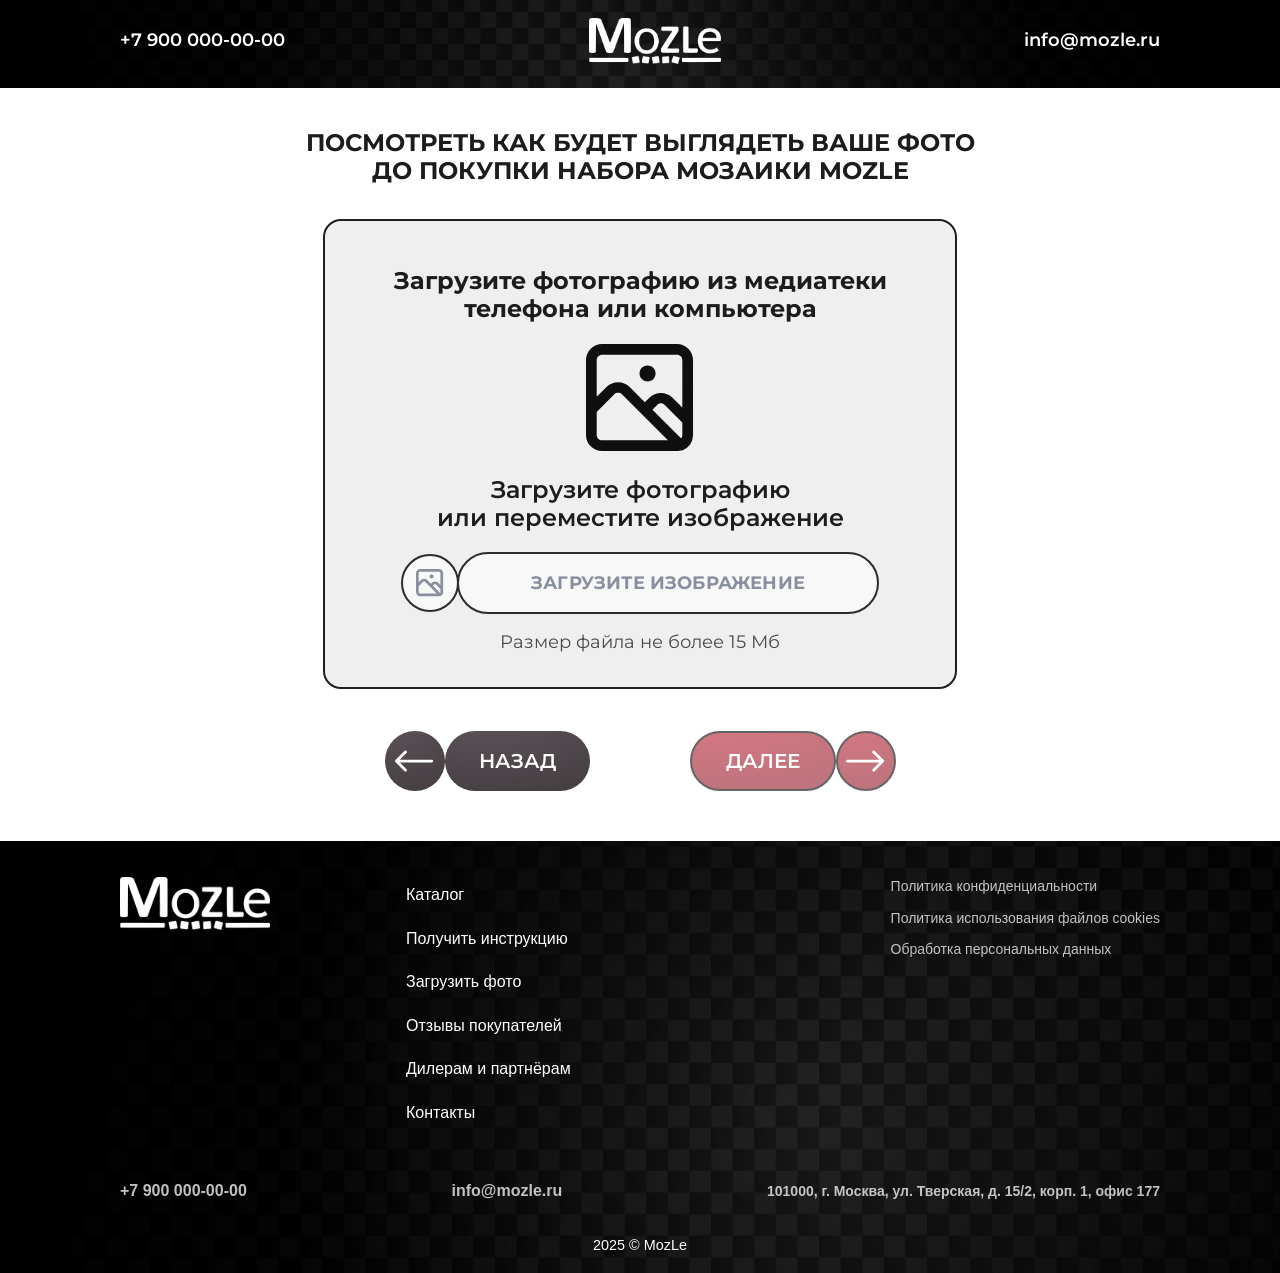
<file: generate_step1.html>
<!DOCTYPE html>
<html lang="en">
<head>
    <meta charset="UTF-8">
    <meta name="viewport" content="width=device-width, initial-scale=1.0">

    <title>step4</title>

    <link rel="preconnect" href="https://fonts.googleapis.com">
    <link rel="preconnect" href="https://fonts.gstatic.com" crossorigin>
    <link href="https://fonts.googleapis.com/css2?family=Montserrat:ital,wght@0,100..900;1,100..900&display=swap" rel="stylesheet">
    <link rel="stylesheet" href="style/style_generate.css">
     <link rel="stylesheet" href="style/style_generate_1000_step2.css">
    <link rel="stylesheet" href="style/style_generate_1000_step4.css">
 
    <link rel="stylesheet" href="style/style_generate_buttons_unified.css">
</head>
<body>

   


   
<header>
        <div class="center_header">
<div class="logo_box">
     <h3  class="PC_h3">+7 900 000-00-00</h3>
    <img src="img/logo.png" alt="">
    <h3 class="PC_h3">info@mozle.ru</h3>


</div>
</div>
    </header>
 <!-- меню конец -->

 <div class="menu_mobile">
    <div class="center_header_mob">

<div class="logo_box_mob">
    <img src="img/logo.png" alt="">
    <div class="burger" id="burger">
        <span></span>
        <span></span>
        <span></span>
    </div>
    <div class="right_txt_mob">
    <h3>+7 900 000-00-00</h3>
    <h3>info@mozle.ru</h3>
    </div>

</div>
</div>
 </div>
 <!-- меню mobile -->

  <div class="page">

<section class="upload-step">
  <h2 class="upload-step__title">
    &#1055;&#1054;&#1057;&#1052;&#1054;&#1058;&#1056;&#1045;&#1058;&#1068; &#1050;&#1040;&#1050; &#1041;&#1059;&#1044;&#1045;&#1058; &#1042;&#1067;&#1043;&#1051;&#1071;&#1044;&#1045;&#1058;&#1068; &#1042;&#1040;&#1064;&#1045; &#1060;&#1054;&#1058;&#1054; &#1044;&#1054; &#1055;&#1054;&#1050;&#1059;&#1055;&#1050;&#1048; &#1053;&#1040;&#1041;&#1054;&#1056;&#1040; &#1052;&#1054;&#1047;&#1040;&#1048;&#1050;&#1048; MOZLE
  </h2>

  <div class="upload-box">
    <h3 class="upload-box__title">
      &#1047;&#1072;&#1075;&#1088;&#1091;&#1079;&#1080;&#1090;&#1077; &#1092;&#1086;&#1090;&#1086;&#1075;&#1088;&#1072;&#1092;&#1080;&#1102; &#1080;&#1079; &#1084;&#1077;&#1076;&#1080;&#1072;&#1090;&#1077;&#1082;&#1080;<br>
      &#1090;&#1077;&#1083;&#1077;&#1092;&#1086;&#1085;&#1072; &#1080;&#1083;&#1080; &#1082;&#1086;&#1084;&#1087;&#1100;&#1102;&#1090;&#1077;&#1088;&#1072;
    </h3>
    <div class="upload-box__icon" aria-hidden="true">
<svg width="82" height="82" viewBox="0 0 82 82" fill="none" xmlns="http://www.w3.org/2000/svg">
  <path d="M69.0699 0H12.1888C8.95614 0 5.85587 1.28417 3.57002 3.57002C1.28417 5.85587 0 8.95614 0 12.1888V69.0699C0 72.3026 1.28417 75.4029 3.57002 77.6887C5.85587 79.9746 8.95614 81.2587 12.1888 81.2587H69.0699C69.7382 81.2494 70.4044 81.1814 71.0608 81.0556L72.2796 80.7712H72.564H72.7672L74.2705 80.2024L74.7987 79.918C75.2049 79.6742 75.6519 79.471 76.0582 79.1866C76.6007 78.7875 77.1164 78.3532 77.6021 77.8865L77.8865 77.5208C78.2854 77.1166 78.6522 76.6819 78.9835 76.2207L79.3492 75.6925C79.6329 75.2402 79.8776 74.7644 80.0805 74.2705C80.192 74.0755 80.2871 73.8717 80.3649 73.661C80.568 73.1735 80.6899 72.6453 80.8524 72.1171V71.5077C81.0828 70.7138 81.2191 69.8956 81.2587 69.0699V12.1888C81.2587 8.95614 79.9746 5.85587 77.6887 3.57002C75.4029 1.28417 72.3026 0 69.0699 0ZM12.1888 73.1329C11.1113 73.1329 10.0778 72.7048 9.31588 71.9428C8.55393 71.1809 8.12587 70.1475 8.12587 69.0699V51.5587L21.4929 38.151C21.8706 37.7702 22.32 37.4679 22.8151 37.2616C23.3102 37.0554 23.8413 36.9492 24.3776 36.9492C24.914 36.9492 25.445 37.0554 25.9401 37.2616C26.4352 37.4679 26.8846 37.7702 27.2623 38.151L62.2036 73.1329H12.1888ZM73.1329 69.0699C73.129 69.5708 73.0326 70.0667 72.8484 70.5326C72.7556 70.7306 72.6469 70.9208 72.5234 71.1014C72.4147 71.2734 72.2924 71.4364 72.1578 71.5889L50.421 49.8522L53.9964 46.2768C54.3741 45.896 54.8235 45.5938 55.3186 45.3875C55.8137 45.1812 56.3448 45.075 56.8811 45.075C57.4175 45.075 57.9485 45.1812 58.4436 45.3875C58.9387 45.5938 59.3881 45.896 59.7658 46.2768L73.1329 59.6845V69.0699ZM73.1329 48.1864L65.4945 40.6294C63.1694 38.4232 60.0864 37.1933 56.8811 37.1933C53.6759 37.1933 50.5928 38.4232 48.2677 40.6294L44.6923 44.2047L32.991 32.5035C30.6659 30.2973 27.5829 29.0674 24.3776 29.0674C21.1724 29.0674 18.0893 30.2973 15.7642 32.5035L8.12587 40.0606V12.1888C8.12587 11.1113 8.55393 10.0778 9.31588 9.31588C10.0778 8.55393 11.1113 8.12587 12.1888 8.12587H69.0699C70.1475 8.12587 71.1809 8.55393 71.9428 9.31588C72.7048 10.0778 73.1329 11.1113 73.1329 12.1888V48.1864ZM46.7238 16.2517C45.5184 16.2517 44.3401 16.6092 43.3379 17.2788C42.3357 17.9485 41.5545 18.9003 41.0933 20.0139C40.632 21.1275 40.5113 22.3529 40.7465 23.5351C40.9816 24.7173 41.5621 25.8032 42.4144 26.6555C43.2667 27.5079 44.3526 28.0883 45.5348 28.3235C46.717 28.5586 47.9424 28.4379 49.056 27.9766C50.1696 27.5154 51.1214 26.7342 51.7911 25.732C52.4607 24.7298 52.8182 23.5515 52.8182 22.3461C52.8182 20.7298 52.1761 19.1797 51.0332 18.0368C49.8902 16.8938 48.3401 16.2517 46.7238 16.2517Z" fill="#0F0F0F" />
</svg>
    </div>

    <p class="upload-box__text" id="upload-step-text">
      Загрузите фотографию<br>
      или переместите изображение
    </p>

    <input
      type="file"
      id="upload-image-input"
      class="upload-box__input"
      accept="image/*"
    >

    <label for="upload-image-input" class="upload-action" id="upload-action">
      <span class="upload-action__icon" aria-hidden="true">
<svg width="21" height="21" viewBox="0 0 21 21" fill="none" xmlns="http://www.w3.org/2000/svg">
  <path d="M17.2925 0H3.05162C2.24228 0 1.46609 0.321509 0.893799 0.893799C0.321509 1.46609 0 2.24228 0 3.05162V17.2925C0 18.1018 0.321509 18.878 0.893799 19.4503C1.46609 20.0226 2.24228 20.3441 3.05162 20.3441H17.2925C17.4598 20.3418 17.6266 20.3248 17.7909 20.2933L18.0961 20.2221H18.1673H18.2182L18.5945 20.0797L18.7268 20.0085C18.8285 19.9474 18.9404 19.8966 19.0421 19.8254C19.1779 19.7254 19.3071 19.6167 19.4286 19.4998L19.4998 19.4083C19.5997 19.3071 19.6915 19.1983 19.7745 19.0828L19.866 18.9506C19.9371 18.8373 19.9983 18.7182 20.0491 18.5945C20.077 18.5457 20.1009 18.4947 20.1203 18.442C20.1712 18.3199 20.2017 18.1877 20.2424 18.0554V17.9028C20.3001 17.7041 20.3342 17.4992 20.3441 17.2925V3.05162C20.3441 2.24228 20.0226 1.46609 19.4503 0.893799C18.878 0.321509 18.1018 0 17.2925 0ZM3.05162 18.3097C2.78184 18.3097 2.52311 18.2025 2.33235 18.0118C2.14158 17.821 2.03441 17.5623 2.03441 17.2925V12.9083L5.38102 9.55157C5.47558 9.45623 5.58809 9.38055 5.71204 9.32891C5.836 9.27727 5.96896 9.25068 6.10324 9.25068C6.23752 9.25068 6.37048 9.27727 6.49443 9.32891C6.61839 9.38055 6.73089 9.45623 6.82546 9.55157L15.5734 18.3097H3.05162ZM18.3097 17.2925C18.3088 17.4179 18.2846 17.5421 18.2385 17.6587C18.2153 17.7083 18.188 17.7559 18.1571 17.8011C18.1299 17.8442 18.0993 17.885 18.0656 17.9232L12.6235 12.4811L13.5187 11.586C13.6132 11.4906 13.7257 11.415 13.8497 11.3633C13.9737 11.3117 14.1066 11.2851 14.2409 11.2851C14.3752 11.2851 14.5081 11.3117 14.6321 11.3633C14.756 11.415 14.8685 11.4906 14.9631 11.586V11.586L18.3097 14.9428V17.2925ZM18.3097 12.0641L16.3974 10.1721C15.8152 9.61971 15.0434 9.31179 14.2409 9.31179C13.4384 9.31179 12.6665 9.61971 12.0844 10.1721L11.1893 11.0672L8.25972 8.13765C7.67759 7.5853 6.90571 7.27738 6.10324 7.27738C5.30077 7.27738 4.52889 7.5853 3.94676 8.13765L2.03441 10.0297V3.05162C2.03441 2.78184 2.14158 2.52311 2.33235 2.33235C2.52311 2.14158 2.78184 2.03441 3.05162 2.03441H17.2925C17.5623 2.03441 17.821 2.14158 18.0118 2.33235C18.2025 2.52311 18.3097 2.78184 18.3097 3.05162V12.0641ZM11.6979 4.06883C11.3961 4.06883 11.1011 4.15831 10.8502 4.32597C10.5993 4.49363 10.4037 4.73193 10.2882 5.01073C10.1727 5.28954 10.1425 5.59633 10.2014 5.89231C10.2603 6.18828 10.4056 6.46016 10.619 6.67355C10.8324 6.88693 11.1042 7.03225 11.4002 7.09113C11.6962 7.15 12.003 7.11978 12.2818 7.0043C12.5606 6.88881 12.7989 6.69325 12.9665 6.44233C13.1342 6.19141 13.2237 5.89641 13.2237 5.59464C13.2237 5.18997 13.0629 4.80187 12.7768 4.51572C12.4906 4.22958 12.1025 4.06883 11.6979 4.06883Z" fill="white" />
</svg>
      </span>

      <span class="upload-action__main">ЗАГРУЗИТЕ ИЗОБРАЖЕНИЕ</span>
    </label>

    <p class="upload-box__limit" id="upload-limit-text">Размер файла не более 15 Мб</p>
  </div>

  <div class="code-step__actions upload-step__actions">
    <a href="index.html" id="upload-back-link">
      <div class="step-btn step-btn--back">
        <button class="step-btn__icon step-btn__icon--dark" type="button" aria-label="Назад">
          <svg width="41" height="23" viewBox="0 0 41 23" fill="none" xmlns="http://www.w3.org/2000/svg">
            <path d="M38.6357 9.54596C39.4642 9.54596 40.1357 10.2175 40.1357 11.046C40.1357 11.8744 39.4642 12.546 38.6357 12.546V11.046V9.54596ZM0.439262 12.1066C-0.146523 11.5208 -0.146523 10.5711 0.439262 9.9853L9.9852 0.439358C10.571 -0.146429 11.5207 -0.146429 12.1065 0.439358C12.6923 1.02514 12.6923 1.97489 12.1065 2.56068L3.62124 11.046L12.1065 19.5312C12.6923 20.117 12.6923 21.0668 12.1065 21.6526C11.5207 22.2383 10.571 22.2383 9.9852 21.6526L0.439262 12.1066ZM38.6357 11.046V12.546H1.49992V11.046V9.54596H38.6357V11.046Z" fill="white"/>
          </svg>
        </button>

        <button class="step-btn__main step-btn__main--dark" type="button">НАЗАД</button>
      </div>
    </a>

      <a href="generate_step2.html" id="upload-next-link">
      <div class="step-btn step-btn--next">
        <button class="step-btn__main step-btn__main--red" type="button">ДАЛЕЕ</button>

        <button class="step-btn__icon step-btn__icon--red" type="button" aria-label="Далее">
          <svg width="41" height="41" viewBox="0 0 41 23" fill="none" xmlns="http://www.w3.org/2000/svg">
            <path d="M1.5 9.54596C0.671573 9.54596 0 10.2175 0 11.046C0 11.8744 0.671573 12.546 1.5 12.546V11.046V9.54596ZM39.6965 12.1066C40.2823 11.5208 40.2823 10.5711 39.6965 9.9853L30.1505 0.439358C29.5648 -0.146429 28.615 -0.146429 28.0292 0.439358C27.4434 1.02514 27.4434 1.97489 28.0292 2.56068L36.5145 11.046L28.0292 19.5312C27.4434 20.117 27.4434 21.0668 28.0292 21.6526C28.615 22.2383 29.5648 22.2383 30.1505 21.6526L39.6965 12.1066ZM1.5 11.046V12.546H38.6358V11.046V9.54596H1.5V11.046Z" fill="white"/>
          </svg>
        </button>
      </div>
    </a>
  </div>
</section>

    </div>
<footer class="site-footer">
    <!-- Основная навигация и информация -->
    <div class="footer-container">

        <!-- Левый блок: Название / Логотип (гипотетический) -->
        <div class="footer-brand">
            <a href="/" class="brand-link">
                <img class="footer_logo" src="img/logo.png" alt="">
            </a>
            <!-- Кнопка/ссылка для каталога, если нужно выделить -->
           
        </div>

        <!-- Центральный блок: Основное меню (первая колонка) -->
        <div class="footer-nav">
            <ul class="footer-menu">
                 <li><a href="#">Каталог</a></li>
                <li><a href="#">Получить инструкцию</a></li>
                <li><a href="#">Загрузить фото</a></li>
                <li><a href="#">Отзывы покупателей</a></li>
                <li><a href="#">Дилерам и партнёрам</a></li>
                <li><a href="#">Контакты</a></li>
            </ul>
        </div>

        <!-- Правый блок: Юридические документы и контакты (вторая колонка) -->
        <div class="footer-legal">
            <ul class="legal-links">
                <li><a href="#">Политика конфиденциальности</a></li>
                <li><a href="#">Политика использования файлов cookies</a></li>
                <li><a href="#">Обработка персональных данных</a></li>
            </ul>

        </div>
        <div class="footer-contacts">
            <a href="tel:+79000000000" class="contact-phone">+7 900 000-00-00</a>
            <a href="mailto:info@mozle.ru" class="contact-email">info@mozle.ru</a>
            <address class="contact-address">
                101000, г. Москва, ул. Тверская, д. 15/2, корп. 1, офис 177
            </address>
        </div>
    </div>

    <!-- Нижняя полоса с копирайтом -->
    <div class="footer-bottom">
        <p class="copyright">2025 © MozLe</p>
    </div>
</footer>

</body>
<script>
  const burger = document.getElementById("burger");
  const menu = document.getElementById("menu2");

  if (burger && menu) {
    burger.addEventListener("click", () => {
      menu.classList.toggle("active");
    });
  }

  const STORAGE_KEYS = {
    uploadedImageName: "mozle_uploaded_image_name",
    uploadedImageFallback: "mozle_uploaded_image_data",
    setSize: "mozle_set_size",
    setCount: "mozle_set_count"
  };

  const IMAGE_DB_CONFIG = {
    name: "mozle_step_storage",
    version: 1,
    storeName: "files",
    imageKey: "step4_original_image"
  };

  const uploadInput = document.getElementById("upload-image-input");
  const uploadText = document.getElementById("upload-step-text");
  const uploadLimitText = document.getElementById("upload-limit-text");
  const uploadAction = document.getElementById("upload-action");
  const backLink = document.getElementById("upload-back-link");
  const nextLink = document.getElementById("upload-next-link");

  function updateBackLink() {
    if (!backLink) return;
    backLink.setAttribute("href", "index.html");
  }

  function setNextAvailability(isEnabled) {
    if (!nextLink) return;

    nextLink.style.pointerEvents = isEnabled ? "auto" : "none";
    nextLink.style.opacity = isEnabled ? "1" : "0.6";
  }

  function setUploadActionState(isLoaded) {
    if (!uploadAction) return;
    uploadAction.classList.toggle("is-loaded", Boolean(isLoaded));
  }

  function openImageDB() {
    return new Promise((resolve, reject) => {
      if (!("indexedDB" in window)) {
        reject(new Error("IndexedDB is not supported"));
        return;
      }

      const request = indexedDB.open(IMAGE_DB_CONFIG.name, IMAGE_DB_CONFIG.version);

      request.onupgradeneeded = () => {
        const db = request.result;

        if (!db.objectStoreNames.contains(IMAGE_DB_CONFIG.storeName)) {
          db.createObjectStore(IMAGE_DB_CONFIG.storeName, { keyPath: "id" });
        }
      };

      request.onsuccess = () => resolve(request.result);
      request.onerror = () => reject(request.error || new Error("Не удалось открыть IndexedDB"));
    });
  }

  async function saveImageToStorage(file) {
    const db = await openImageDB();

    await new Promise((resolve, reject) => {
      const transaction = db.transaction(IMAGE_DB_CONFIG.storeName, "readwrite");
      const store = transaction.objectStore(IMAGE_DB_CONFIG.storeName);

      store.put({
        id: IMAGE_DB_CONFIG.imageKey,
        blob: file,
        name: file.name,
        type: file.type,
        savedAt: Date.now()
      });

      transaction.oncomplete = () => resolve();
      transaction.onerror = () => reject(transaction.error || new Error("Не удалось сохранить файл"));
      transaction.onabort = () => reject(transaction.error || new Error("Сохранение файла было прервано"));
    });

    db.close();
  }

  function saveImageFallback(file) {
    return new Promise((resolve, reject) => {
      if (file.size > 2.5 * 1024 * 1024) {
        reject(new Error("Файл слишком большой для fallback-хранилища"));
        return;
      }

      const reader = new FileReader();

      reader.onload = () => {
        try {
          localStorage.setItem(STORAGE_KEYS.uploadedImageFallback, reader.result);
          resolve();
        } catch (error) {
          reject(error);
        }
      };

      reader.onerror = () => reject(reader.error || new Error("Не удалось прочитать файл"));
      reader.readAsDataURL(file);
    });
  }

  async function prepareStoredImage() {
    let hasSavedImage = false;

    try {
      const db = await openImageDB();
      const transaction = db.transaction(IMAGE_DB_CONFIG.storeName, "readonly");
      const request = transaction.objectStore(IMAGE_DB_CONFIG.storeName).get(IMAGE_DB_CONFIG.imageKey);

      const storedRecord = await new Promise((resolve, reject) => {
        request.onsuccess = () => resolve(request.result || null);
        request.onerror = () => reject(request.error || new Error("Не удалось получить изображение"));
      });

      db.close();
      hasSavedImage = Boolean(storedRecord && storedRecord.blob);
    } catch (error) {
      hasSavedImage = Boolean(localStorage.getItem(STORAGE_KEYS.uploadedImageFallback));
    }

    setNextAvailability(hasSavedImage);
    setUploadActionState(hasSavedImage);

    const savedName = localStorage.getItem(STORAGE_KEYS.uploadedImageName);

    if (hasSavedImage && savedName && uploadText && uploadLimitText) {
      uploadText.textContent = savedName;
      uploadLimitText.textContent = "Файл загружен";
      uploadLimitText.style.color = "#4a4a4a";
    }
  }

  setNextAvailability(false);
  setUploadActionState(false);
  updateBackLink();
  prepareStoredImage();

  if (uploadInput) {
    uploadInput.addEventListener("click", () => {
      uploadInput.value = "";
    });

    uploadInput.addEventListener("change", async () => {
      const file = uploadInput.files && uploadInput.files[0];

      if (!file) return;

      const maxSize = 15 * 1024 * 1024;

      if (file.size > maxSize) {
        uploadInput.value = "";
        uploadText.innerHTML = "Загрузите фотографию<br>или переместите изображение";
        uploadLimitText.textContent = "Файл больше 15 Мб";
        uploadLimitText.style.color = "#bf1f32";
        setNextAvailability(false);
        setUploadActionState(false);
        return;
      }

      uploadText.textContent = file.name;
      uploadLimitText.textContent = "Сохраняем файл...";
      uploadLimitText.style.color = "#4a4a4a";
      setNextAvailability(false);
      setUploadActionState(false);

      try {
        await saveImageToStorage(file);
        localStorage.removeItem(STORAGE_KEYS.uploadedImageFallback);
      } catch (error) {
        try {
          await saveImageFallback(file);
        } catch (fallbackError) {
          uploadLimitText.textContent = "Не удалось сохранить файл";
          uploadLimitText.style.color = "#bf1f32";
          setNextAvailability(false);
          setUploadActionState(false);
          return;
        }
      }

      localStorage.setItem(STORAGE_KEYS.uploadedImageName, file.name);

      uploadLimitText.textContent = "Файл загружен";
      uploadLimitText.style.color = "#4a4a4a";
      setNextAvailability(true);
      setUploadActionState(true);
    });
  }
</script>
</html>
</file>
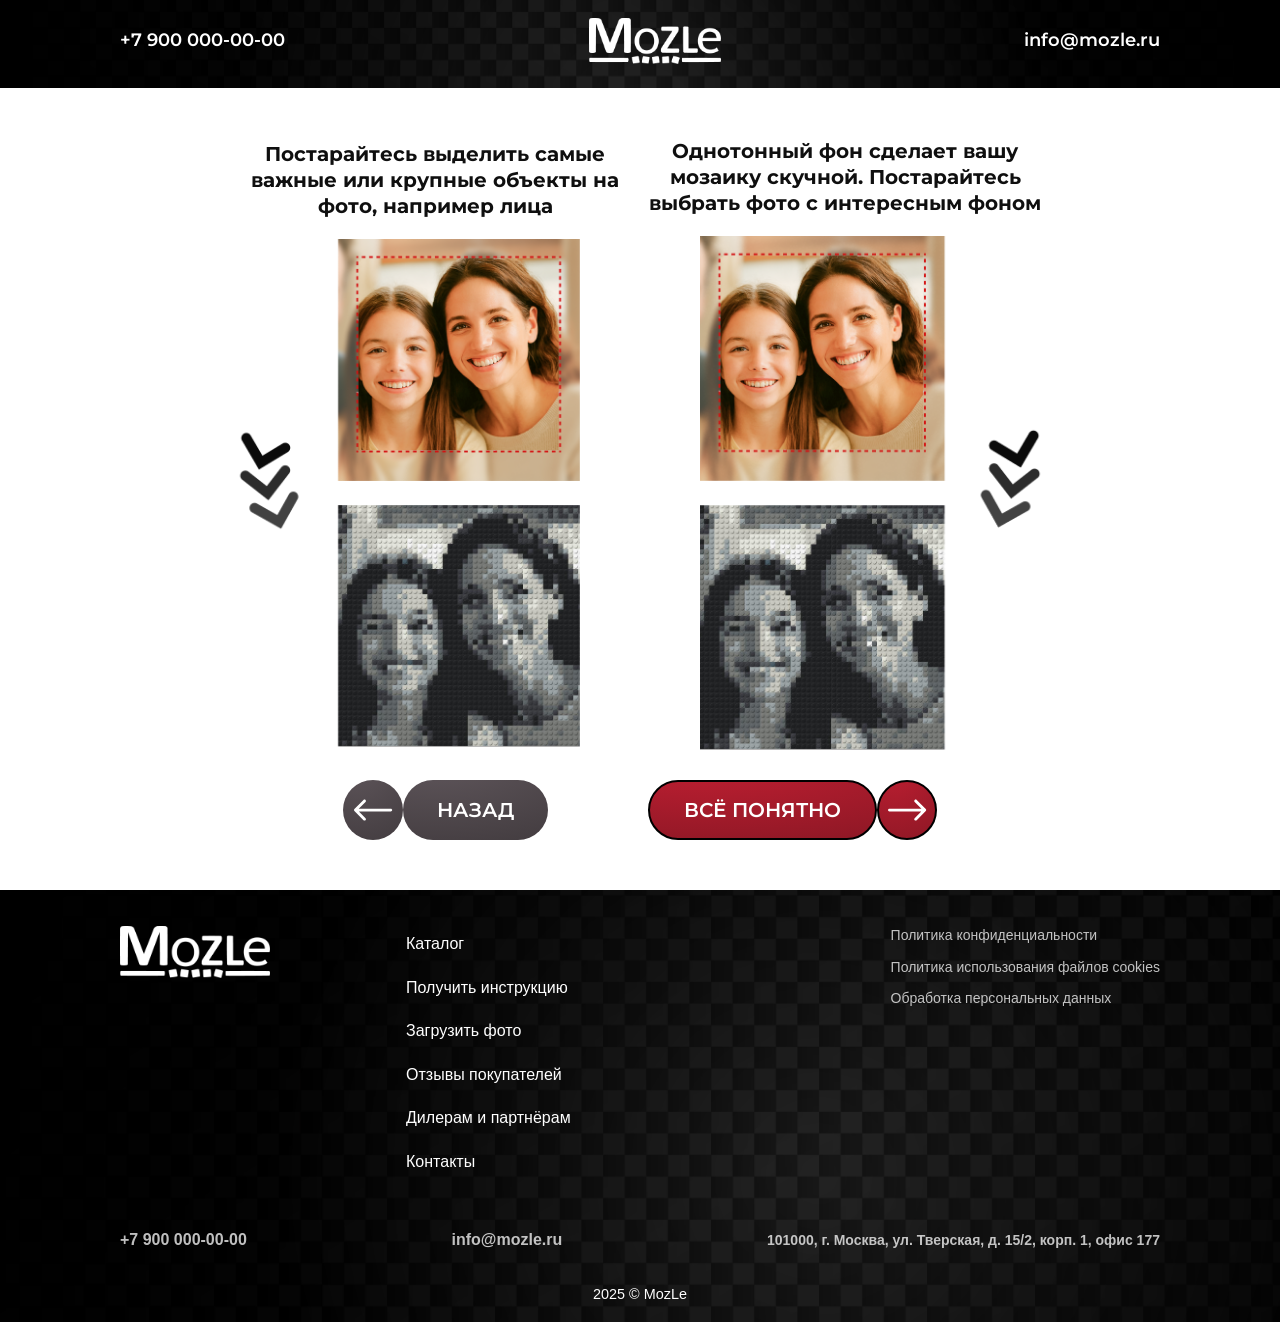
<file: generate_step2.html>
<!DOCTYPE html>
<html lang="en">
<head>
    <meta charset="UTF-8">
    <meta name="viewport" content="width=device-width, initial-scale=1.0">

    <title>step4</title>

    <link rel="preconnect" href="https://fonts.googleapis.com">
    <link rel="preconnect" href="https://fonts.gstatic.com" crossorigin>
    <link href="https://fonts.googleapis.com/css2?family=Montserrat:ital,wght@0,100..900;1,100..900&display=swap" rel="stylesheet">
    <link rel="stylesheet" href="style/style_generate.css">
    <link rel="stylesheet" href="style/style_generate_1000_step5.css">
    

 
    <link rel="stylesheet" href="style/style_generate_buttons_unified.css">
</head>
<body>

   


   
<header>
        <div class="center_header">
<div class="logo_box">
     <h3  class="PC_h3">+7 900 000-00-00</h3>
    <img src="img/logo.png" alt="">
    <h3 class="PC_h3">info@mozle.ru</h3>


</div>
        </div>
    </header>
 <!-- меню конец -->

 <div class="menu_mobile">
    <div class="center_header_mob">

<div class="logo_box_mob">
    <img src="img/logo.png" alt="">
    <div class="burger" id="burger">
        <span></span>
        <span></span>
        <span></span>
    </div>
    <div class="right_txt_mob">
    <h3>+7 900 000-00-00</h3>
    <h3>info@mozle.ru</h3>
    </div>

</div>

        </div>
 </div>
 <!-- меню mobile -->

<div class="page">
  <div class="tips_step">
    <div class="kolobka1">
      <h1>
        Постарайтесь выделить самые важные или крупные объекты на фото, например лица
      </h1>

      <img class="img_step5_1" src="img/step5_1.png" alt="">
      <img class="step5_mobile" src="img/step5_1_mobile.png" alt="">
    </div>

    <div class="kolobka1">
      <h1>
        Однотонный фон сделает вашу мозаику скучной. Постарайтесь выбрать фото с интересным
        фоном
      </h1>

      <img class="img_step5_2" src="img/step5_2.png" alt="">
       <img class="step5_mobile" src="img/step5_1_mobile.png" alt="">
    </div>
  </div>

  <div class="code-step__actions tips-step__actions">
      <a href="generate_step1.html">
      <div class="step-btn step-btn--back">
        <button class="step-btn__icon step-btn__icon--dark" type="button" aria-label="Назад">
          <svg width="41" height="23" viewBox="0 0 41 23" fill="none" xmlns="http://www.w3.org/2000/svg">
            <path d="M38.6357 9.54596C39.4642 9.54596 40.1357 10.2175 40.1357 11.046C40.1357 11.8744 39.4642 12.546 38.6357 12.546V11.046V9.54596ZM0.439262 12.1066C-0.146523 11.5208 -0.146523 10.5711 0.439262 9.9853L9.9852 0.439358C10.571 -0.146429 11.5207 -0.146429 12.1065 0.439358C12.6923 1.02514 12.6923 1.97489 12.1065 2.56068L3.62124 11.046L12.1065 19.5312C12.6923 20.117 12.6923 21.0668 12.1065 21.6526C11.5207 22.2383 10.571 22.2383 9.9852 21.6526L0.439262 12.1066ZM38.6357 11.046V12.546H1.49992V11.046V9.54596H38.6357V11.046Z" fill="white"/>
          </svg>
        </button>

        <button class="step-btn__main step-btn__main--dark" type="button">
          НАЗАД
        </button>
      </div>
    </a>

      <a href="generate_step3.html">
      <div class="step-btn step-btn--next">
        <button class="step-btn__main step-btn__main--red" type="button">
          ВСЁ ПОНЯТНО
        </button>

        <button class="step-btn__icon step-btn__icon--red" type="button" aria-label="Далее">
          <svg width="41" height="23" viewBox="0 0 41 23" fill="none" xmlns="http://www.w3.org/2000/svg">
            <path d="M1.5 9.54596C0.671573 9.54596 0 10.2175 0 11.046C0 11.8744 0.671573 12.546 1.5 12.546V11.046V9.54596ZM39.6965 12.1066C40.2823 11.5208 40.2823 10.5711 39.6965 9.9853L30.1505 0.439358C29.5648 -0.146429 28.615 -0.146429 28.0292 0.439358C27.4434 1.02514 27.4434 1.97489 28.0292 2.56068L36.5145 11.046L28.0292 19.5312C27.4434 20.117 27.4434 21.0668 28.0292 21.6526C28.615 22.2383 29.5648 22.2383 30.1505 21.6526L39.6965 12.1066ZM1.5 11.046V12.546H38.6358V11.046V9.54596H1.5V11.046Z" fill="white"/>
          </svg>
        </button>
      </div>
    </a>
  </div>
</div>
<footer class="site-footer">
    <!-- Основная навигация и информация -->
    <div class="footer-container">

        <!-- Левый блок: Название / Логотип (гипотетический) -->
        <div class="footer-brand">
            <a href="/" class="brand-link">
                <img class="footer_logo" src="img/logo.png" alt="">
            </a>
            <!-- Кнопка/ссылка для каталога, если нужно выделить -->
           
        </div>

        <!-- Центральный блок: Основное меню (первая колонка) -->
        <div class="footer-nav">
            <ul class="footer-menu">
                 <li><a href="#">Каталог</a></li>
                <li><a href="#">Получить инструкцию</a></li>
                <li><a href="#">Загрузить фото</a></li>
                <li><a href="#">Отзывы покупателей</a></li>
                <li><a href="#">Дилерам и партнёрам</a></li>
                <li><a href="#">Контакты</a></li>
            </ul>
        </div>

        <!-- Правый блок: Юридические документы и контакты (вторая колонка) -->
        <div class="footer-legal">
            <ul class="legal-links">
                <li><a href="#">Политика конфиденциальности</a></li>
                <li><a href="#">Политика использования файлов cookies</a></li>
                <li><a href="#">Обработка персональных данных</a></li>
            </ul>

        </div>
        <div class="footer-contacts">
            <a href="tel:+79000000000" class="contact-phone">+7 900 000-00-00</a>
            <a href="mailto:info@mozle.ru" class="contact-email">info@mozle.ru</a>
            <address class="contact-address">
                101000, г. Москва, ул. Тверская, д. 15/2, корп. 1, офис 177
            </address>
        </div>
    </div>

    <!-- Нижняя полоса с копирайтом -->
    <div class="footer-bottom">
        <p class="copyright">2025 © MozLe</p>
    </div>
</footer>

</body>
<script>
  const burger = document.getElementById("burger");
  const menu = document.getElementById("menu2");

  if (burger && menu) {
    burger.addEventListener("click", () => {
      menu.classList.toggle("active");
    });
  }

  const uploadInput = document.getElementById("upload-image-input");
  const uploadText = document.getElementById("upload-step-text");
  const uploadLimitText = document.getElementById("upload-limit-text");
  const nextLink = document.getElementById("upload-next-link");

  if (nextLink) {
    nextLink.style.pointerEvents = "none";
    nextLink.style.opacity = "0.6";
  }

  if (uploadInput) {
    uploadInput.addEventListener("change", () => {
      const file = uploadInput.files && uploadInput.files[0];

      if (!file) return;

      const maxSize = 15 * 1024 * 1024;

      if (file.size > maxSize) {
        uploadInput.value = "";
        uploadText.innerHTML = "Загрузите фотографию<br>или переместите изображение";
        uploadLimitText.textContent = "Файл больше 15 Мб";
        uploadLimitText.style.color = "#bf1f32";

        if (nextLink) {
          nextLink.style.pointerEvents = "none";
          nextLink.style.opacity = "0.6";
        }
        return;
      }

      uploadText.textContent = file.name;
      uploadLimitText.textContent = "Файл загружен";
      uploadLimitText.style.color = "#4a4a4a";

      if (nextLink) {
        nextLink.style.pointerEvents = "auto";
        nextLink.style.opacity = "1";
      }
    });
  }
</script>
</html>
</file>
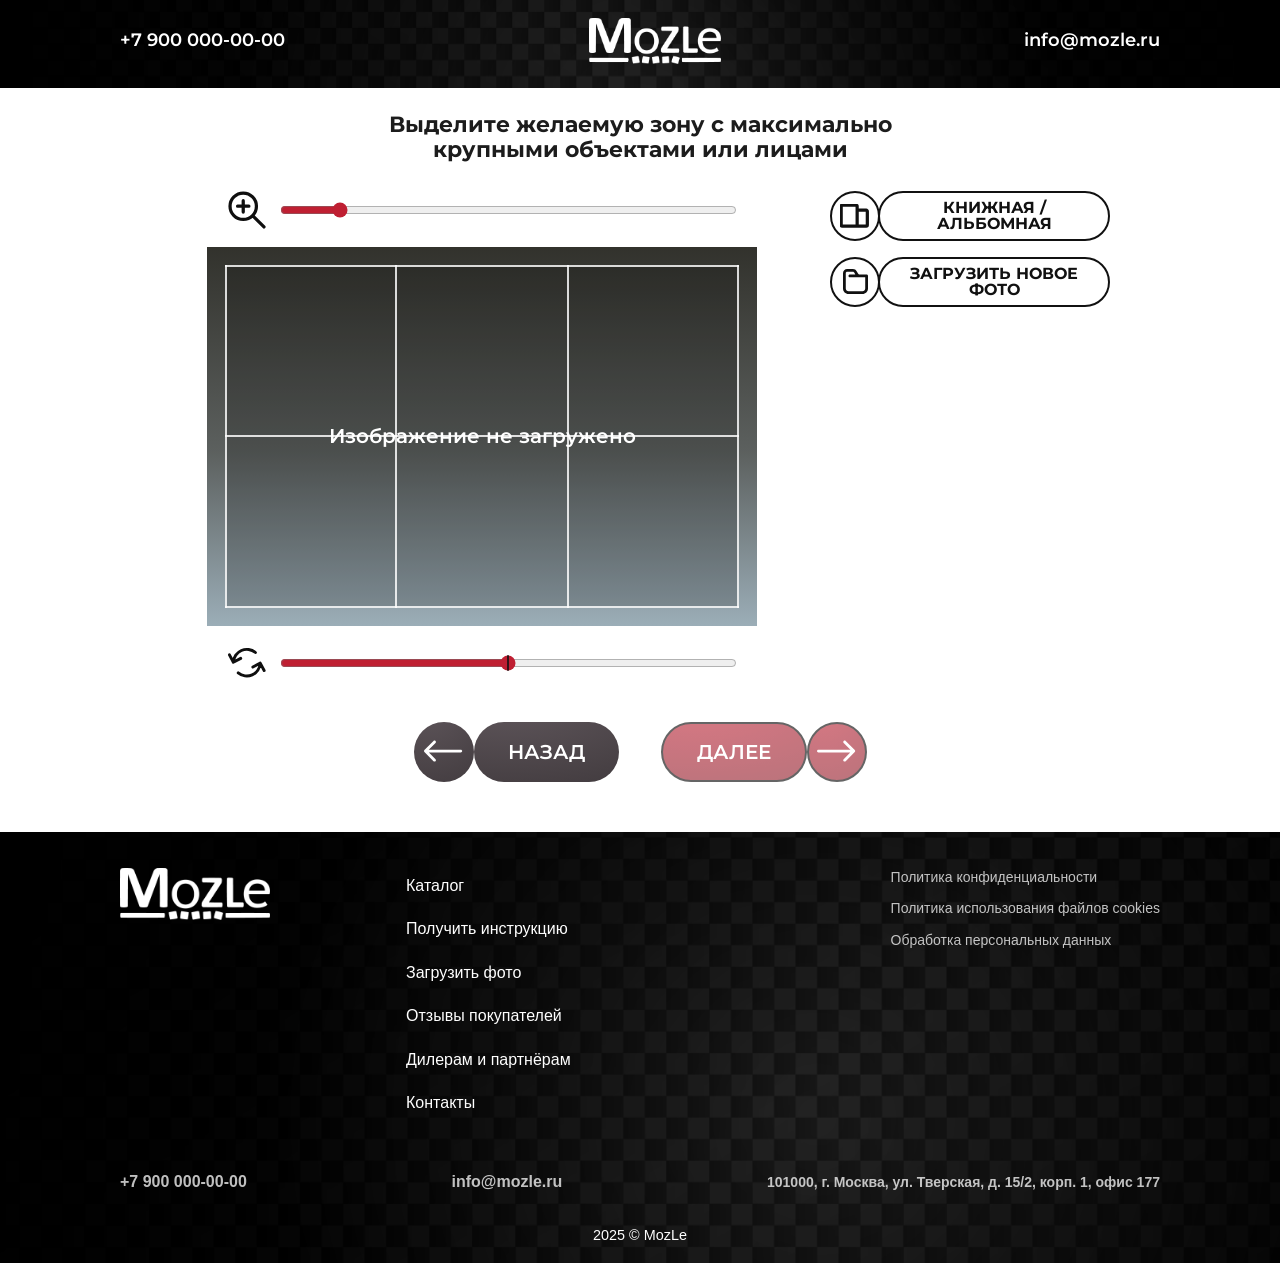
<file: generate_step3.html>
<!DOCTYPE html>
<html lang="en">
<head>
    <meta charset="UTF-8">
    <meta name="viewport" content="width=device-width, initial-scale=1.0">
    <title>step6</title>
    <link rel="preconnect" href="https://fonts.googleapis.com">
    <link rel="preconnect" href="https://fonts.gstatic.com" crossorigin>
    <link href="https://fonts.googleapis.com/css2?family=Montserrat:ital,wght@0,100..900;1,100..900&display=swap" rel="stylesheet">
    <link rel="stylesheet" href="style/style_generate.css">
    <link rel="stylesheet" href="style/style_generate_1000_step2.css">
    <link rel="stylesheet" href="style/style_generate_1000_step6.css">
    <link rel="stylesheet" href="style/style_generate_buttons_unified.css">
</head>
<body>
<header>
        <div class="center_header">
<div class="logo_box">
     <h3  class="PC_h3">+7 900 000-00-00</h3>
    <img src="img/logo.png" alt="">
    <h3 class="PC_h3">info@mozle.ru</h3>


</div>
        </div>
    </header>
 <!-- меню конец -->

 <div class="menu_mobile">
    <div class="center_header_mob">

<div class="logo_box_mob">
    <img src="img/logo.png" alt="">
    <div class="burger" id="burger">
        <span></span>
        <span></span>
        <span></span>
    </div>
    <div class="right_txt_mob">
    <h3>+7 900 000-00-00</h3>
    <h3>info@mozle.ru</h3>
    </div>

</div>

        </div>
 </div>
 <!-- меню mobile -->

<div class="page">
  <section class="editor-step">
    <h2 class="editor-step__title">Выделите желаемую зону с максимально<br>крупными объектами или лицами</h2>

    <div class="editor-step__layout">
      <div class="editor-workspace">
        <div class="editor-slider editor-slider--top">
          <div class="editor-slider__icon" aria-hidden="true">
     <svg width="28" height="28" viewBox="0 0 28 28" fill="none" xmlns="http://www.w3.org/2000/svg">
  <path d="M7.05556 11.2222H15.3889M18.1667 18.1667L26.5 26.5M11.2222 7.14311V15.4764M11.2222 20.9444C5.85279 20.9444 1.5 16.5917 1.5 11.2222C1.5 5.85279 5.85279 1.5 11.2222 1.5C16.5917 1.5 20.9444 5.85279 20.9444 11.2222C20.9444 16.5917 16.5917 20.9444 11.2222 20.9444Z" stroke="#0F0F0F" stroke-width="2.4" stroke-linecap="round" stroke-linejoin="round"/>
</svg>
          </div>
          <input class="editor-slider__input" id="zoom-range" type="range" min="100" max="250" step="1" value="118">
        </div>

        <div class="editor-stage" id="editor-stage">
          <div class="editor-stage__background" id="editor-stage-bg" aria-hidden="true"></div>
          <div class="editor-stage__viewport" id="editor-viewport">
            <img class="editor-stage__image" id="editor-image" alt="Выбранное изображение">
            <div class="editor-stage__grid" id="editor-grid" aria-hidden="true"></div>
            <div class="editor-stage__empty" id="editor-empty">Изображение не загружено</div>
          </div>
        </div>

        <div class="editor-slider editor-slider--bottom">
          <div class="editor-slider__icon" aria-hidden="true">
<svg width="39" height="31" viewBox="0 0 39 31" fill="none" xmlns="http://www.w3.org/2000/svg">
<path d="M25.5218 19.6438L33.0865 15.642L37.0883 23.2068M13.0671 10.7416L5.50232 14.7434L1.50053 7.17866M28.1185 4.72231C26.1595 3.07147 23.7767 2.00329 21.2409 1.63919C18.7051 1.27509 16.1181 1.62916 13.7738 2.66211C11.4294 3.69506 9.42139 5.36516 7.97881 7.4822C6.53624 9.59925 5.71698 12.0788 5.61323 14.6385M10.4701 25.6642C12.4291 27.315 14.8119 28.3832 17.3477 28.7473C19.8835 29.1114 22.4722 28.7551 24.8165 27.7222C27.1608 26.6892 29.1671 25.0202 30.6096 22.9032C32.0522 20.7861 32.8705 18.3074 32.9743 15.7477" stroke="#0F0F0F" stroke-width="3" stroke-linecap="round" stroke-linejoin="round"/>
</svg>
          </div>
          <input class="editor-slider__input" id="rotate-range" type="range" min="-90" max="90" step="1" value="0">
          <span class="editor-slider__center-mark" aria-hidden="true"></span>
        </div>
      </div>

      <aside class="editor-side">
        <div class="editor-side__tool-group editor-side__tool-group--orientation" data-hint-group="orientation">
          <button class="editor-tool editor-tool--outline" id="orientation-toggle" type="button" data-hint-trigger="orientation">
            <span class="editor-tool__icon editor-tool__icon--orientation" aria-hidden="true">
<svg width="30" height="24" viewBox="0 0 140 112" fill="none" xmlns="http://www.w3.org/2000/svg">
<path d="M80.0385 99.9995L80.0385 10.4999C80.0385 7.73841 77.7999 5.49984 75.0384 5.49986L10.4999 5.50028C7.73849 5.5003 5.49993 7.73887 5.49993 10.5003L5.49994 98.5001C5.49994 101.262 7.73854 103.5 10.5 103.5L122.534 103.499C125.295 103.499 127.534 101.261 127.534 98.4994L127.534 33.9995C127.534 31.2381 125.295 28.9995 122.534 28.9995L80.0385 28.9998" stroke="currentColor" stroke-width="15" stroke-linecap="round"/>
</svg>

            </span>
            <span class="editor-tool__text">КНИЖНАЯ / АЛЬБОМНАЯ</span>
          </button>

          <div class="editor-hint editor-hint--top" id="orientation-hint" data-hint="orientation" aria-hidden="true">
            <svg class="editor-hint__arrow editor-hint__arrow--top" width="106" height="112" viewBox="0 0 106 112" fill="none" xmlns="http://www.w3.org/2000/svg" aria-hidden="true">
              <path d="M105.338 95.916C106.065 96.7476 105.98 98.0111 105.148 98.7381L91.5972 110.586C90.7656 111.313 89.5022 111.228 88.7751 110.396C88.0481 109.565 88.1329 108.301 88.9644 107.574L101.01 97.0431L90.4788 84.9976C89.7518 84.166 89.8365 82.9025 90.6681 82.1755C91.4996 81.4485 92.7631 81.5332 93.4902 82.3648L105.338 95.916ZM0.0265473 2.32527C-0.152826 1.23537 0.585308 0.206406 1.67522 0.0270386C2.76512 -0.152336 3.79408 0.5858 3.97345 1.6757L2 2.00049L0.0265473 2.32527ZM103.832 97.2324L103.698 99.2279C69.8132 96.9551 46.6539 90.6937 30.5616 75.7547C14.4826 60.8282 5.82852 37.5793 0.0265473 2.32527L2 2.00049L3.97345 1.6757C9.74529 36.7465 18.2286 58.8478 33.283 72.8232C48.3239 86.7861 70.2937 92.9783 103.966 95.2369L103.832 97.2324Z" fill="#BF1F32"/>
              <path d="M103.966 95.2369C103.877 96.5672 103.787 97.8976 103.698 99.2279C100.995 99.1836 98.4736 99.1179 95.7844 98.9972C72.5262 97.833 46.6313 94.1501 28.1275 76.2814C9.92401 58.353 4.41553 33.2469 1.00658 10.1743C0.637892 7.52961 0.329492 5.00816 0.0265473 2.32527C-0.030396 1.81101 0.100332 1.28731 0.408551 0.866318C0.716596 0.445358 1.17395 0.162079 1.68364 0.0781937C2.19333 -0.00569153 2.71734 0.116081 3.14404 0.416122C3.57092 0.716133 3.86259 1.17032 3.97345 1.6757C3.97345 1.6757 3.97345 1.6757 3.97345 1.6757C4.54266 4.28744 5.10257 6.73391 5.7068 9.29514C11.1732 31.748 17.873 54.9917 33.7737 70.4535C49.6694 85.9982 73.3497 90.9469 96.2188 94.2352C98.8425 94.5979 101.311 94.9209 103.966 95.2369Z" fill="#BF1F32"/>
            </svg>

            <div class="editor-hint__card">
              <div class="editor-hint__head">ОРИЕНТАЦИЯ ПОЛОТНА</div>
              <div class="editor-hint__body">
                <p class="editor-hint__text">Измените ориентацию полотна для будущей мозаики</p>
                <button class="editor-hint__close" type="button" data-hint-close="orientation">ПОНЯТНО</button>
              </div>
            </div>
          </div>
        </div>

        <div class="editor-side__tool-group editor-side__tool-group--upload" data-hint-group="replace">
          <label class="editor-tool editor-tool--red" for="step6-upload-input" data-hint-trigger="replace">
            <span class="editor-tool__icon" aria-hidden="true">
             <svg width="25" height="25" viewBox="0 0 25 25" fill="none" xmlns="http://www.w3.org/2000/svg">
  <path d="M4.16667 0C1.86528 0 0 1.86542 0 4.16667V6.94444V19.4444C0 22.5125 2.4875 25 5.55556 25H19.4444C22.5125 25 25 22.5125 25 19.4444V6.94444C25 6.17736 24.3778 5.55556 23.6111 5.55556H16.6667C15.6181 5.55556 15.2806 5.21542 14.4528 3.55903C13.1986 1.04875 12.1458 0 9.72222 0H4.16667ZM4.16667 2.77778H9.72222C10.7708 2.77778 11.1083 3.11792 11.9361 4.77431C12.1167 5.13694 12.1778 5.23986 12.3555 5.54264L6.90138 5.55556C6.13333 5.55556 5.51249 6.17736 5.51249 6.94444C5.51249 7.71153 6.13333 8.33333 6.90138 8.33333H16.6667H22.2222V19.4444C22.2222 20.9792 20.9792 22.2222 19.4444 22.2222H5.55556C4.02083 22.2222 2.77778 20.9792 2.77778 19.4444V6.94444V4.16667C2.77778 3.39958 3.4 2.77778 4.16667 2.77778Z" fill="currentColor" />
</svg>
            </span>
            <span class="editor-tool__text">ЗАГРУЗИТЬ НОВОЕ ФОТО</span>
          </label>

          <div class="editor-hint editor-hint--bottom" id="replace-hint" data-hint="replace" aria-hidden="true">
            <svg class="editor-hint__arrow editor-hint__arrow--bottom" width="106" height="112" viewBox="0 0 106 112" fill="none" xmlns="http://www.w3.org/2000/svg" aria-hidden="true">
              <path d="M105.338 95.916C106.065 96.7476 105.98 98.0111 105.148 98.7381L91.5972 110.586C90.7656 111.313 89.5022 111.228 88.7751 110.396C88.0481 109.565 88.1329 108.301 88.9644 107.574L101.01 97.0431L90.4788 84.9976C89.7518 84.166 89.8365 82.9025 90.6681 82.1755C91.4996 81.4485 92.7631 81.5332 93.4902 82.3648L105.338 95.916ZM0.0265473 2.32527C-0.152826 1.23537 0.585308 0.206406 1.67522 0.0270386C2.76512 -0.152336 3.79408 0.5858 3.97345 1.6757L2 2.00049L0.0265473 2.32527ZM103.832 97.2324L103.698 99.2279C69.8132 96.9551 46.6539 90.6937 30.5616 75.7547C14.4826 60.8282 5.82852 37.5793 0.0265473 2.32527L2 2.00049L3.97345 1.6757C9.74529 36.7465 18.2286 58.8478 33.283 72.8232C48.3239 86.7861 70.2937 92.9783 103.966 95.2369L103.832 97.2324Z" fill="#BF1F32"/>
              <path d="M103.966 95.2369C103.877 96.5672 103.787 97.8976 103.698 99.2279C100.995 99.1836 98.4736 99.1179 95.7844 98.9972C72.5262 97.833 46.6313 94.1501 28.1275 76.2814C9.92401 58.353 4.41553 33.2469 1.00658 10.1743C0.637892 7.52961 0.329492 5.00816 0.0265473 2.32527C-0.030396 1.81101 0.100332 1.28731 0.408551 0.866318C0.716596 0.445358 1.17395 0.162079 1.68364 0.0781937C2.19333 -0.00569153 2.71734 0.116081 3.14404 0.416122C3.57092 0.716133 3.86259 1.17032 3.97345 1.6757C3.97345 1.6757 3.97345 1.6757 3.97345 1.6757C4.54266 4.28744 5.10257 6.73391 5.7068 9.29514C11.1732 31.748 17.873 54.9917 33.7737 70.4535C49.6694 85.9982 73.3497 90.9469 96.2188 94.2352C98.8425 94.5979 101.311 94.9209 103.966 95.2369Z" fill="#BF1F32"/>
            </svg>

            <div class="editor-hint__card">
              <div class="editor-hint__head">ЗАМЕНА ФОТОГРАФИИ</div>
              <div class="editor-hint__body">
                <p class="editor-hint__text">Замените фотографию если что-то пошло не так</p>
                <button class="editor-hint__close" type="button" data-hint-close="replace">ПОНЯТНО</button>
              </div>
            </div>
          </div>
        </div>

        <input type="file" id="step6-upload-input" class="editor-side__input" accept="image/*">

        <div class="editor-side__meta">
          <p class="editor-side__info"><span>Формат:</span> <strong id="format-value">2x3</strong></p>
          <p class="editor-side__info"><span>Ориентация:</span> <strong id="orientation-value">Альбомная</strong></p>
          <p class="editor-side__hint" id="image-status">Используется фото, загруженное на шаге 4</p>
        </div>
      </aside>
    </div>

    <div class="editor-hint-backdrop" id="editor-hint-backdrop" aria-hidden="true"></div>

    <div class="code-step__actions editor-step__actions">
      <a href="generate_step2.html">
        <div class="step-btn step-btn--back">
          <button class="step-btn__icon step-btn__icon--dark" type="button" aria-label="Назад">
            <svg width="41" height="23" viewBox="0 0 41 23" fill="none" xmlns="http://www.w3.org/2000/svg">
              <path d="M38.6357 9.54596C39.4642 9.54596 40.1357 10.2175 40.1357 11.046C40.1357 11.8744 39.4642 12.546 38.6357 12.546V11.046V9.54596ZM0.439262 12.1066C-0.146523 11.5208 -0.146523 10.5711 0.439262 9.9853L9.9852 0.439358C10.571 -0.146429 11.5207 -0.146429 12.1065 0.439358C12.6923 1.02514 12.6923 1.97489 12.1065 2.56068L3.62124 11.046L12.1065 19.5312C12.6923 20.117 12.6923 21.0668 12.1065 21.6526C11.5207 22.2383 10.571 22.2383 9.9852 21.6526L0.439262 12.1066ZM38.6357 11.046V12.546H1.49992V11.046V9.54596H38.6357V11.046Z" fill="white"/>
            </svg>
          </button>

          <button class="step-btn__main step-btn__main--dark" type="button">
            НАЗАД
          </button>
        </div>
      </a>

      <a href="generate_step4.html" id="step6-next-link">
        <div class="step-btn step-btn--next">
          <button class="step-btn__main step-btn__main--red" type="button">
            ДАЛЕЕ
          </button>

          <button class="step-btn__icon step-btn__icon--red" type="button" aria-label="Далее">
            <svg width="41" height="23" viewBox="0 0 41 23" fill="none" xmlns="http://www.w3.org/2000/svg">
              <path d="M1.5 9.54596C0.671573 9.54596 0 10.2175 0 11.046C0 11.8744 0.671573 12.546 1.5 12.546V11.046V9.54596ZM39.6965 12.1066C40.2823 11.5208 40.2823 10.5711 39.6965 9.9853L30.1505 0.439358C29.5648 -0.146429 28.615 -0.146429 28.0292 0.439358C27.4434 1.02514 27.4434 1.97489 28.0292 2.56068L36.5145 11.046L28.0292 19.5312C27.4434 20.117 27.4434 21.0668 28.0292 21.6526C28.615 22.2383 29.5648 22.2383 30.1505 21.6526L39.6965 12.1066ZM1.5 11.046V12.546H38.6358V11.046V9.54596H1.5V11.046Z" fill="white"/>
            </svg>
          </button>
        </div>
      </a>
    </div>
  </section>
</div>

<footer class="site-footer">
    <div class="footer-container">
        <div class="footer-brand">
            <a href="/" class="brand-link">
                <img class="footer_logo" src="img/logo.png" alt="">
            </a>
        </div>

        <div class="footer-nav">
            <ul class="footer-menu">
                 <li><a href="#">Каталог</a></li>
                <li><a href="#">Получить инструкцию</a></li>
                <li><a href="#">Загрузить фото</a></li>
                <li><a href="#">Отзывы покупателей</a></li>
                <li><a href="#">Дилерам и партнёрам</a></li>
                <li><a href="#">Контакты</a></li>
            </ul>
        </div>

        <div class="footer-legal">
            <ul class="legal-links">
                <li><a href="#">Политика конфиденциальности</a></li>
                <li><a href="#">Политика использования файлов cookies</a></li>
                <li><a href="#">Обработка персональных данных</a></li>
            </ul>
        </div>

        <div class="footer-contacts">
            <a href="tel:+79000000000" class="contact-phone">+7 900 000-00-00</a>
            <a href="mailto:info@mozle.ru" class="contact-email">info@mozle.ru</a>
            <address class="contact-address">
                101000, г. Москва, ул. Тверская, д. 15/2, корп. 1, офис 177
            </address>
        </div>
    </div>

    <div class="footer-bottom">
        <p class="copyright">2025 © MozLe</p>
    </div>
</footer>

<script>
  const STORAGE_KEYS = {
    canvasSize: "mozle_canvas_size",
    uploadedImageName: "mozle_uploaded_image_name",
    uploadedImageFallback: "mozle_uploaded_image_data",
    editedImageFallback: "mozle_edited_image_data",
    editorOrientation: "mozle_editor_orientation",
    editorZoom: "mozle_editor_zoom",
    editorRotate: "mozle_editor_rotate"
  };

  const IMAGE_DB_CONFIG = {
    name: "mozle_step_storage",
    version: 1,
    storeName: "files",
    originalImageKey: "step4_original_image",
    editedImageKey: "step6_edited_image"
  };
  const ALLOWED_CANVAS_FORMATS = new Set(["2x3", "3x2"]);

  const burger = document.getElementById("burger");
  const menu = document.getElementById("menu2");

  if (burger && menu) {
    burger.addEventListener("click", () => {
      menu.classList.toggle("active");
    });
  }

  const editorStage = document.getElementById("editor-stage");
  const editorViewport = document.getElementById("editor-viewport");
  const editorImage = document.getElementById("editor-image");
  const editorGrid = document.getElementById("editor-grid");
  const editorStageBg = document.getElementById("editor-stage-bg");
  const editorEmpty = document.getElementById("editor-empty");
  const zoomRange = document.getElementById("zoom-range");
  const rotateRange = document.getElementById("rotate-range");
  const uploadInput = document.getElementById("step6-upload-input");
  const orientationToggle = document.getElementById("orientation-toggle");
  const formatValue = document.getElementById("format-value");
  const orientationValue = document.getElementById("orientation-value");
  const imageStatus = document.getElementById("image-status");
  const nextLink = document.getElementById("step6-next-link");
  const hintTriggers = document.querySelectorAll("[data-hint-trigger]");
  const hintCloseButtons = document.querySelectorAll("[data-hint-close]");
  const hintBackdrop = document.getElementById("editor-hint-backdrop");
  const mobileHintsMedia = window.matchMedia("(max-width: 1000px)");

  const closedHints = new Set();
  const shownHints = new Set();

  let currentObjectUrl = "";
  let editedSnapshotTimer = 0;
  let editedSnapshotRequestId = 0;
  let currentFormat = normalizeCanvasFormat(localStorage.getItem(STORAGE_KEYS.canvasSize));
  let currentOrientation = localStorage.getItem(STORAGE_KEYS.editorOrientation) || "landscape";
  let panX = 0;
  let panY = 0;
  let isImageDragging = false;
  let dragPointerId = null;
  let dragStartX = 0;
  let dragStartY = 0;
  let dragStartPanX = 0;
  let dragStartPanY = 0;
  const activeTouchPointers = new Map();
  let isPinchZooming = false;
  let pinchStartDistance = 0;
  let pinchStartZoomValue = 0;
  const ROTATE_SNAP_DEGREES = 2;

  function normalizeCanvasFormat(format) {
    const normalized = String(format || "").trim().toLowerCase();
    return ALLOWED_CANVAS_FORMATS.has(normalized) ? normalized : "2x3";
  }

  localStorage.setItem(STORAGE_KEYS.canvasSize, currentFormat);

  function openImageDB() {
    return new Promise((resolve, reject) => {
      if (!("indexedDB" in window)) {
        reject(new Error("IndexedDB is not supported"));
        return;
      }

      const request = indexedDB.open(IMAGE_DB_CONFIG.name, IMAGE_DB_CONFIG.version);

      request.onupgradeneeded = () => {
        const db = request.result;

        if (!db.objectStoreNames.contains(IMAGE_DB_CONFIG.storeName)) {
          db.createObjectStore(IMAGE_DB_CONFIG.storeName, { keyPath: "id" });
        }
      };

      request.onsuccess = () => resolve(request.result);
      request.onerror = () => reject(request.error || new Error("Не удалось открыть IndexedDB"));
    });
  }

  async function saveImageToStorage(file, key = IMAGE_DB_CONFIG.originalImageKey, meta = {}) {
    const db = await openImageDB();

    await new Promise((resolve, reject) => {
      const transaction = db.transaction(IMAGE_DB_CONFIG.storeName, "readwrite");
      const store = transaction.objectStore(IMAGE_DB_CONFIG.storeName);

      store.put({
        id: key,
        blob: file,
        name: meta.name || file.name || "image.jpg",
        type: meta.type || file.type || "image/jpeg",
        savedAt: Date.now()
      });

      transaction.oncomplete = () => resolve();
      transaction.onerror = () => reject(transaction.error || new Error("Не удалось сохранить файл"));
      transaction.onabort = () => reject(transaction.error || new Error("Сохранение файла было прервано"));
    });

    db.close();
  }

  async function getStoredImage(key = IMAGE_DB_CONFIG.originalImageKey) {
    try {
      const db = await openImageDB();
      const transaction = db.transaction(IMAGE_DB_CONFIG.storeName, "readonly");
      const request = transaction.objectStore(IMAGE_DB_CONFIG.storeName).get(key);

      const record = await new Promise((resolve, reject) => {
        request.onsuccess = () => resolve(request.result || null);
        request.onerror = () => reject(request.error || new Error("Не удалось получить изображение"));
      });

      db.close();
      return record;
    } catch (error) {
      return null;
    }
  }

  function saveImageFallback(file) {
    return new Promise((resolve, reject) => {
      if (file.size > 2.5 * 1024 * 1024) {
        reject(new Error("Файл слишком большой для fallback-хранилища"));
        return;
      }

      const reader = new FileReader();

      reader.onload = () => {
        try {
          localStorage.setItem(STORAGE_KEYS.uploadedImageFallback, reader.result);
          resolve(reader.result);
        } catch (error) {
          reject(error);
        }
      };

      reader.onerror = () => reject(reader.error || new Error("Не удалось прочитать файл"));
      reader.readAsDataURL(file);
    });
  }


  function saveEditedImageFallback(dataUrl) {
    try {
      localStorage.setItem(STORAGE_KEYS.editedImageFallback, dataUrl);
      return true;
    } catch (error) {
      return false;
    }
  }

  function blobToDataURL(blob) {
    return new Promise((resolve, reject) => {
      const reader = new FileReader();
      reader.onloadend = () => resolve(reader.result || "");
      reader.onerror = () => reject(reader.error || new Error("Не удалось прочитать blob"));
      reader.readAsDataURL(blob);
    });
  }

  function waitForImageReady(imageNode) {
    return new Promise((resolve) => {
      if (imageNode.complete && imageNode.naturalWidth > 0) {
        resolve();
        return;
      }

      const onLoad = () => {
        imageNode.removeEventListener("load", onLoad);
        imageNode.removeEventListener("error", onLoad);
        resolve();
      };

      imageNode.addEventListener("load", onLoad, { once: true });
      imageNode.addEventListener("error", onLoad, { once: true });
    });
  }

  function buildEditedSnapshotBlob() {
    return new Promise(async (resolve) => {
      await waitForImageReady(editorImage);

      const viewportWidth = Math.round(editorViewport.clientWidth || 0);
      const viewportHeight = Math.round(editorViewport.clientHeight || 0);
      const imageWidth = editorImage.naturalWidth || 0;
      const imageHeight = editorImage.naturalHeight || 0;

      if (!viewportWidth || !viewportHeight || !imageWidth || !imageHeight || !editorImage.src) {
        resolve(null);
        return;
      }

      const zoom = Number(zoomRange.value) / 100;
      const rotate = Number(rotateRange.value) * Math.PI / 180;
      const baseScale = Math.max(viewportWidth / imageWidth, viewportHeight / imageHeight);
      const drawWidth = imageWidth * baseScale;
      const drawHeight = imageHeight * baseScale;

      const canvas = document.createElement("canvas");
      canvas.width = viewportWidth;
      canvas.height = viewportHeight;

      const context = canvas.getContext("2d");
      if (!context) {
        resolve(null);
        return;
      }

      context.clearRect(0, 0, viewportWidth, viewportHeight);
      context.translate(viewportWidth / 2, viewportHeight / 2);
      context.translate(panX, panY);
      context.scale(zoom, zoom);
      context.rotate(rotate);
      context.drawImage(editorImage, -drawWidth / 2, -drawHeight / 2, drawWidth, drawHeight);

      canvas.toBlob((blob) => resolve(blob), "image/jpeg", 0.92);
    });
  }

  async function persistEditedSnapshotNow() {
    if (editedSnapshotTimer) {
      window.clearTimeout(editedSnapshotTimer);
      editedSnapshotTimer = 0;
    }

    const requestId = ++editedSnapshotRequestId;
    const blob = await buildEditedSnapshotBlob();

    if (!blob || requestId !== editedSnapshotRequestId) {
      return;
    }

    try {
      await saveImageToStorage(blob, IMAGE_DB_CONFIG.editedImageKey, {
        name: "edited-photo.jpg",
        type: "image/jpeg"
      });
    } catch (error) {
      try {
        const dataUrl = await blobToDataURL(blob);
        saveEditedImageFallback(dataUrl);
      } catch (fallbackError) {
        // ignore fallback save errors
      }
    }
  }

  function scheduleEditedSnapshotSave() {
    if (editedSnapshotTimer) {
      window.clearTimeout(editedSnapshotTimer);
    }

    editedSnapshotTimer = window.setTimeout(() => {
      persistEditedSnapshotNow();
    }, 120);
  }

  function setNextAvailability(isEnabled) {
    if (!nextLink) return;

    nextLink.style.pointerEvents = isEnabled ? "auto" : "none";
    nextLink.style.opacity = isEnabled ? "1" : "0.6";
  }

function isHintClosed(hintName) {
  return closedHints.has(hintName);
}

function hasHintBeenShown(hintName) {
  return shownHints.has(hintName);
}

function isMobileHintsMode() {
  return mobileHintsMedia.matches;
}

function setHintBackdropVisible(isVisible) {
  if (!hintBackdrop) return;

  hintBackdrop.classList.toggle("is-visible", isVisible);
  hintBackdrop.setAttribute("aria-hidden", String(!isVisible));
  document.body.classList.toggle("editor-hints-mobile-open", isVisible);
}

function closeAllHints() {
  document.querySelectorAll(".editor-hint.is-visible").forEach((hint) => {
    hint.classList.remove("is-visible");
    hint.setAttribute("aria-hidden", "true");
  });
}

function getVisibleHintName() {
  const visibleHint = document.querySelector(".editor-hint.is-visible");
  return visibleHint ? visibleHint.getAttribute("data-hint") : "";
}

function openHint(hintName, options = {}) {
  const { force = false } = options;

  if (!hintName) return;
  if (!force && (isHintClosed(hintName) || hasHintBeenShown(hintName))) return;

  const hint = document.querySelector(`[data-hint="${hintName}"]`);
  if (!hint) return;

  if (isMobileHintsMode()) {
    closeAllHints();
  } else if (hint.classList.contains("is-visible")) {
    return;
  }

  hint.classList.add("is-visible");
  hint.setAttribute("aria-hidden", "false");
  shownHints.add(hintName);

  if (isMobileHintsMode()) {
    setHintBackdropVisible(true);
  }
}

function closeHint(hintName, options = {}) {
  const { keepQueue = true } = options;
  const hint = document.querySelector(`[data-hint="${hintName}"]`);

  if (hint) {
    hint.classList.remove("is-visible");
    hint.setAttribute("aria-hidden", "true");
  }

  if (hintName) {
    closedHints.add(hintName);
  }

  if (!isMobileHintsMode()) return;

  if (
    keepQueue &&
    hintName === "orientation" &&
    !isHintClosed("replace") &&
    !hasHintBeenShown("replace")
  ) {
    openHint("replace", { force: true });
    return;
  }

  setHintBackdropVisible(Boolean(getVisibleHintName()));
}

function bindHints() {
  hintTriggers.forEach((trigger) => {
    const hintName = trigger.getAttribute("data-hint-trigger");

    if (!hintName) return;

    trigger.addEventListener("mouseenter", () => {
      if (!isMobileHintsMode()) {
        openHint(hintName);
      }
    });

    trigger.addEventListener("focusin", () => {
      if (!isMobileHintsMode()) {
        openHint(hintName);
      }
    });

    trigger.addEventListener("click", (event) => {
      if (!isMobileHintsMode()) return;

      if (!hasHintBeenShown(hintName) && !isHintClosed(hintName)) {
        event.preventDefault();
        event.stopPropagation();
        openHint(hintName, { force: true });
      }
    });
  });

  hintCloseButtons.forEach((button) => {
    button.addEventListener("click", (event) => {
      event.preventDefault();
      event.stopPropagation();
      closeHint(button.getAttribute("data-hint-close"));
    });
  });

  if (hintBackdrop) {
    hintBackdrop.addEventListener("click", () => {
      const visibleHintName = getVisibleHintName();

      if (visibleHintName) {
        closeHint(visibleHintName, { keepQueue: false });
      } else {
        setHintBackdropVisible(false);
      }
    });
  }
}

  function parseFormat(format) {
    const normalizedFormat = normalizeCanvasFormat(format);
    const [rowsRaw, colsRaw] = normalizedFormat.split("x");
    const rows = Number(rowsRaw);
    const cols = Number(colsRaw);
    return { rows, cols };
  }

  function isSquareCanvasFormat() {
    const { rows, cols } = parseFormat(currentFormat);
    return rows === cols;
  }

  function getRenderDimensions() {
    const { rows, cols } = parseFormat(currentFormat);
    return {
      renderRows: currentOrientation === "portrait" ? cols : rows,
      renderCols: currentOrientation === "portrait" ? rows : cols
    };
  }

  function updateStageRatio() {
    const { rows, cols } = parseFormat(currentFormat);
    const { renderRows, renderCols } = getRenderDimensions();
    const isPortrait = currentOrientation === "portrait";
    const longerSide = Math.max(rows, cols) || 1;
    const shorterSide = Math.min(rows, cols) || 1;
    const baseLandscapeRatio = longerSide / shorterSide;

    if (editorStage) {
      const stageStyles = window.getComputedStyle(editorStage);
      const paddingLeft = parseFloat(stageStyles.paddingLeft) || 0;
      const paddingRight = parseFloat(stageStyles.paddingRight) || 0;
      const paddingTop = parseFloat(stageStyles.paddingTop) || 0;
      const paddingBottom = parseFloat(stageStyles.paddingBottom) || 0;

      const stageParentWidth = editorStage.parentElement
        ? editorStage.parentElement.clientWidth
        : editorStage.clientWidth;

      const availableWidth = Math.max(1, stageParentWidth || editorStage.clientWidth || 0);
      const maxStageWidth = window.innerWidth <= 1000
        ? availableWidth
        : Math.min(availableWidth, 550);
      const baseLandscapeViewportWidth = Math.max(
        1,
        Math.round(maxStageWidth - paddingLeft - paddingRight)
      );
      const baseLandscapeViewportHeight = Math.max(
        1,
        Math.round(baseLandscapeViewportWidth / baseLandscapeRatio)
      );
      const viewportWidth = isPortrait
        ? baseLandscapeViewportHeight
        : baseLandscapeViewportWidth;
      const viewportHeight = isPortrait
        ? baseLandscapeViewportWidth
        : baseLandscapeViewportHeight;
      const stageWidth = Math.round(viewportWidth + paddingLeft + paddingRight);
      const stageHeight = Math.round(viewportHeight + paddingTop + paddingBottom);

      editorStage.style.width = `${stageWidth}px`;
      editorStage.style.height = `${stageHeight}px`;
      editorStage.style.aspectRatio = "auto";
      editorViewport.style.width = `${viewportWidth}px`;
      editorViewport.style.height = `${viewportHeight}px`;
    }

    editorViewport.style.aspectRatio = `${renderCols} / ${renderRows}`;
  }

  function renderGrid() {
    const { renderRows, renderCols } = getRenderDimensions();
    const gridLineThicknessPx = 2;
    const gridLineThickness = `${gridLineThicknessPx}px`;

    editorGrid.innerHTML = "";

    for (let row = 0; row <= renderRows; row++) {
      const line = document.createElement("span");
      line.className = "editor-stage__line editor-stage__line--horizontal";
      if (row === 0) {
        line.style.top = "0";
      } else if (row === renderRows) {
        line.style.top = `calc(100% - ${gridLineThickness})`;
      } else {
        line.style.top = `calc(${(row / renderRows) * 100}% - ${gridLineThicknessPx / 2}px)`;
      }
      editorGrid.appendChild(line);
    }

    for (let col = 0; col <= renderCols; col++) {
      const line = document.createElement("span");
      line.className = "editor-stage__line editor-stage__line--vertical";
      if (col === 0) {
        line.style.left = "0";
      } else if (col === renderCols) {
        line.style.left = `calc(100% - ${gridLineThickness})`;
      } else {
        line.style.left = `calc(${(col / renderCols) * 100}% - ${gridLineThicknessPx / 2}px)`;
      }
      editorGrid.appendChild(line);
    }

    formatValue.textContent = `${renderRows}x${renderCols}`;
    orientationValue.textContent = currentOrientation === "portrait" ? "Книжная" : "Альбомная";
  }

  function getPanBounds() {
    const viewportWidth = editorViewport.clientWidth || 0;
    const viewportHeight = editorViewport.clientHeight || 0;
    const imageWidth = editorImage.naturalWidth || 0;
    const imageHeight = editorImage.naturalHeight || 0;

    if (!viewportWidth || !viewportHeight || !imageWidth || !imageHeight) {
      return { maxPanX: 0, maxPanY: 0 };
    }

    const zoom = Number(zoomRange.value) / 100;
    const baseScale = Math.max(viewportWidth / imageWidth, viewportHeight / imageHeight);
    const drawWidth = imageWidth * baseScale * zoom;
    const drawHeight = imageHeight * baseScale * zoom;

    return {
      maxPanX: Math.max(0, (drawWidth - viewportWidth) / 2),
      maxPanY: Math.max(0, (drawHeight - viewportHeight) / 2)
    };
  }

  function updateImageBaseSize() {
    const viewportWidth = editorViewport.clientWidth || 0;
    const viewportHeight = editorViewport.clientHeight || 0;
    const imageWidth = editorImage.naturalWidth || 0;
    const imageHeight = editorImage.naturalHeight || 0;

    if (!viewportWidth || !viewportHeight || !imageWidth || !imageHeight) {
      editorImage.style.removeProperty("width");
      editorImage.style.removeProperty("height");
      return;
    }

    const baseScale = Math.max(viewportWidth / imageWidth, viewportHeight / imageHeight);
    const drawWidth = imageWidth * baseScale;
    const drawHeight = imageHeight * baseScale;

    editorImage.style.width = `${drawWidth}px`;
    editorImage.style.height = `${drawHeight}px`;
  }

  function clampPanOffsets() {
    const { maxPanX, maxPanY } = getPanBounds();
    panX = Math.min(maxPanX, Math.max(-maxPanX, panX));
    panY = Math.min(maxPanY, Math.max(-maxPanY, panY));
  }

  function updateViewportDragState() {
    const draggable = editorImage.classList.contains("is-visible") && Boolean(editorImage.src);
    editorViewport.classList.toggle("is-draggable", draggable);
    editorViewport.classList.toggle("is-dragging", draggable && isImageDragging);
  }

  function updateImageTransform() {
    const zoom = Number(zoomRange.value) / 100;
    let rotate = Number(rotateRange.value);

    if (Math.abs(rotate) <= ROTATE_SNAP_DEGREES) {
      rotate = 0;
      if (Number(rotateRange.value) !== 0) {
        rotateRange.value = "0";
      }
    }

    updateImageBaseSize();
    clampPanOffsets();
    editorImage.style.transform = `translate(-50%, -50%) translate(${panX}px, ${panY}px) scale(${zoom}) rotate(${rotate}deg)`;
    updateViewportDragState();

    localStorage.setItem(STORAGE_KEYS.editorZoom, String(zoomRange.value));
    localStorage.setItem(STORAGE_KEYS.editorRotate, String(rotate));

    if (editorImage.src) {
      scheduleEditedSnapshotSave();
    }
  }

  function handleViewportWheelZoom(event) {
    if (!editorImage.src || !editorImage.classList.contains("is-visible")) {
      return;
    }

    if (window.innerWidth <= 1000) {
      return;
    }

    event.preventDefault();

    const currentZoomValue = Number(zoomRange.value);
    const minZoomValue = Number(zoomRange.min);
    const maxZoomValue = Number(zoomRange.max);
    const step = 4;
    const direction = event.deltaY < 0 ? 1 : -1;
    const nextZoomValue = Math.min(
      maxZoomValue,
      Math.max(minZoomValue, currentZoomValue + direction * step)
    );

    if (nextZoomValue === currentZoomValue) {
      return;
    }

    zoomRange.value = String(nextZoomValue);
    updateImageTransform();
  }

  function canDragImage() {
    return editorImage.classList.contains("is-visible") && Boolean(editorImage.src);
  }

  function clampZoomValue(value) {
    const minZoomValue = Number(zoomRange.min);
    const maxZoomValue = Number(zoomRange.max);
    return Math.min(maxZoomValue, Math.max(minZoomValue, value));
  }

  function getTouchDistance(firstPoint, secondPoint) {
    const deltaX = secondPoint.x - firstPoint.x;
    const deltaY = secondPoint.y - firstPoint.y;
    return Math.hypot(deltaX, deltaY);
  }

  function resetTouchGestures() {
    activeTouchPointers.clear();
    isPinchZooming = false;
    pinchStartDistance = 0;
    pinchStartZoomValue = clampZoomValue(Number(zoomRange.value) || Number(zoomRange.min) || 100);
  }

  function startPinchZoomGesture() {
    const touchPoints = Array.from(activeTouchPointers.values());
    if (touchPoints.length < 2) {
      return;
    }

    const distance = getTouchDistance(touchPoints[0], touchPoints[1]);
    if (!distance) {
      return;
    }

    finishImageDrag();
    isPinchZooming = true;
    pinchStartDistance = distance;
    pinchStartZoomValue = clampZoomValue(Number(zoomRange.value) || Number(zoomRange.min) || 100);
  }

  function updatePinchZoomGesture() {
    if (!isPinchZooming) {
      return;
    }

    const touchPoints = Array.from(activeTouchPointers.values());
    if (touchPoints.length < 2 || !pinchStartDistance) {
      return;
    }

    const currentDistance = getTouchDistance(touchPoints[0], touchPoints[1]);
    if (!currentDistance) {
      return;
    }

    const ratio = currentDistance / pinchStartDistance;
    const nextZoomValue = clampZoomValue(Math.round(pinchStartZoomValue * ratio));

    if (nextZoomValue === Number(zoomRange.value)) {
      return;
    }

    zoomRange.value = String(nextZoomValue);
    updateImageTransform();
  }

  function finishImageDrag() {
    if (!isImageDragging) {
      return;
    }

    isImageDragging = false;
    dragPointerId = null;
    updateViewportDragState();
  }

  function handleImageDragStart(event) {
    if (!canDragImage()) {
      return;
    }

    if (event.pointerType === "touch") {
      activeTouchPointers.set(event.pointerId, { x: event.clientX, y: event.clientY });

      if (activeTouchPointers.size >= 2) {
        event.preventDefault();
        startPinchZoomGesture();
        return;
      }
    }

    if (isPinchZooming) {
      return;
    }

    if (isImageDragging) {
      return;
    }

    if (event.pointerType === "touch" && !event.isPrimary) {
      return;
    }

    if (event.pointerType === "mouse" && event.button !== 0) {
      return;
    }

    event.preventDefault();
    isImageDragging = true;
    dragPointerId = event.pointerId;
    dragStartX = event.clientX;
    dragStartY = event.clientY;
    dragStartPanX = panX;
    dragStartPanY = panY;
    updateViewportDragState();

    if (typeof editorViewport.setPointerCapture === "function") {
      editorViewport.setPointerCapture(event.pointerId);
    }
  }

  function handleImageDragMove(event) {
    if (event.pointerType === "touch" && activeTouchPointers.has(event.pointerId)) {
      activeTouchPointers.set(event.pointerId, { x: event.clientX, y: event.clientY });

      if (activeTouchPointers.size >= 2 || isPinchZooming) {
        event.preventDefault();

        if (!isPinchZooming) {
          startPinchZoomGesture();
        }

        updatePinchZoomGesture();
        return;
      }
    }

    if (!isImageDragging || event.pointerId !== dragPointerId) {
      return;
    }

    if (event.pointerType === "touch") {
      event.preventDefault();
    }

    const deltaX = event.clientX - dragStartX;
    const deltaY = event.clientY - dragStartY;

    panX = dragStartPanX + deltaX;
    panY = dragStartPanY + deltaY;
    updateImageTransform();
  }

  function handleImageDragEnd(event) {
    if (event.pointerType === "touch") {
      activeTouchPointers.delete(event.pointerId);

      if (isPinchZooming) {
        if (activeTouchPointers.size >= 2) {
          const touchPoints = Array.from(activeTouchPointers.values());
          const distance = getTouchDistance(touchPoints[0], touchPoints[1]);
          pinchStartDistance = distance || pinchStartDistance;
          pinchStartZoomValue = clampZoomValue(Number(zoomRange.value) || Number(zoomRange.min) || 100);
        } else {
          isPinchZooming = false;
          pinchStartDistance = 0;
          pinchStartZoomValue = clampZoomValue(Number(zoomRange.value) || Number(zoomRange.min) || 100);
        }
      }
    }

    if (dragPointerId !== null && event.pointerId !== dragPointerId) {
      return;
    }

    if (dragPointerId !== null && typeof editorViewport.releasePointerCapture === "function") {
      try {
        editorViewport.releasePointerCapture(dragPointerId);
      } catch (error) {
        // ignore release errors
      }
    }

    finishImageDrag();
  }

  function setImageSource(src, name = "") {
    if (!src) {
      panX = 0;
      panY = 0;
      resetTouchGestures();
      finishImageDrag();
      editorImage.removeAttribute("src");
      editorImage.classList.remove("is-visible");
      if (editorStageBg) {
        editorStageBg.style.backgroundImage = "";
        editorStageBg.classList.remove("is-visible");
      }
      editorEmpty.style.display = "flex";
      imageStatus.textContent = "Загрузите фото со шага 4 или выберите новое";
      setNextAvailability(false);
      updateViewportDragState();
      return;
    }

    panX = 0;
    panY = 0;
    resetTouchGestures();
    finishImageDrag();
    editorImage.src = src;
    editorImage.classList.add("is-visible");
    if (editorStageBg) {
      editorStageBg.style.backgroundImage = `url("${src}")`;
      editorStageBg.classList.add("is-visible");
    }
    editorEmpty.style.display = "none";
    imageStatus.textContent = name
      ? `Текущее изображение: ${name}`
      : "Используется фото, загруженное на шаге 4";
    setNextAvailability(true);

    waitForImageReady(editorImage).then(() => {
      updateImageTransform();
      scheduleEditedSnapshotSave();
    });
  }

  async function applyStoredImage() {
    const storedRecord = await getStoredImage(IMAGE_DB_CONFIG.originalImageKey);

    if (storedRecord && storedRecord.blob) {
      if (currentObjectUrl) {
        URL.revokeObjectURL(currentObjectUrl);
      }

      currentObjectUrl = URL.createObjectURL(storedRecord.blob);
      setImageSource(currentObjectUrl, storedRecord.name || localStorage.getItem(STORAGE_KEYS.uploadedImageName) || "");
      return;
    }

    const fallbackData = localStorage.getItem(STORAGE_KEYS.uploadedImageFallback);

    if (fallbackData) {
      setImageSource(fallbackData, localStorage.getItem(STORAGE_KEYS.uploadedImageName) || "");
      return;
    }

    setImageSource("");
  }

  async function handleNewUpload(file) {
    if (!file) return;

    const maxSize = 15 * 1024 * 1024;

    if (file.size > maxSize) {
      imageStatus.textContent = "Файл больше 15 Мб";
      return;
    }

    imageStatus.textContent = "Сохраняем файл...";

    try {
      await saveImageToStorage(file, IMAGE_DB_CONFIG.originalImageKey, {
        name: file.name,
        type: file.type
      });
      localStorage.removeItem(STORAGE_KEYS.uploadedImageFallback);
    } catch (error) {
      try {
        await saveImageFallback(file);
      } catch (fallbackError) {
        imageStatus.textContent = "Не удалось сохранить файл";
        return;
      }
    }

    localStorage.setItem(STORAGE_KEYS.uploadedImageName, file.name);
    localStorage.removeItem(STORAGE_KEYS.editedImageFallback);
    await applyStoredImage();
  }

  function applyOrientationState() {
    const squareFormat = isSquareCanvasFormat();

    orientationToggle.disabled = squareFormat;
    orientationToggle.classList.toggle("is-disabled", squareFormat);
    orientationToggle.classList.toggle("is-active", !squareFormat && currentOrientation === "portrait");
    updateStageRatio();
    renderGrid();
    updateImageTransform();
  }

  orientationToggle.addEventListener("click", () => {
    if (isSquareCanvasFormat()) {
      return;
    }

    currentOrientation = currentOrientation === "portrait" ? "landscape" : "portrait";
    localStorage.setItem(STORAGE_KEYS.editorOrientation, currentOrientation);
    applyOrientationState();
  });

  if (uploadInput) {
    uploadInput.addEventListener("change", async () => {
      const file = uploadInput.files && uploadInput.files[0];
      await handleNewUpload(file);
    });
  }

  if (nextLink) {
    nextLink.addEventListener("click", async (event) => {
      const targetHref = nextLink.getAttribute("href") || "#";

      if (targetHref === "#") {
        event.preventDefault();
        return;
      }

      event.preventDefault();
      await persistEditedSnapshotNow();
      window.location.href = targetHref;
    });
  }

  window.addEventListener("DOMContentLoaded", async () => {
    localStorage.removeItem("mozle_editor_hint_orientation_closed");
    localStorage.removeItem("mozle_editor_hint_replace_closed");

    const savedZoom = localStorage.getItem(STORAGE_KEYS.editorZoom);
    const savedRotate = localStorage.getItem(STORAGE_KEYS.editorRotate);

    if (savedZoom) {
      zoomRange.value = savedZoom;
    }

    if (savedRotate) {
      const rotateMin = Number(rotateRange.min);
      const rotateMax = Number(rotateRange.max);
      const rotateValue = Number(savedRotate);

      if (!Number.isNaN(rotateValue)) {
        rotateRange.value = String(Math.min(rotateMax, Math.max(rotateMin, rotateValue)));
      }
    }

    updateImageTransform();
    applyOrientationState();
    bindHints();
    await applyStoredImage();

    if (isMobileHintsMode()) {
      openHint("orientation", { force: true });
    }
  });

  zoomRange.addEventListener("input", updateImageTransform);
  rotateRange.addEventListener("input", updateImageTransform);
  editorViewport.addEventListener("wheel", handleViewportWheelZoom, { passive: false });
  editorViewport.addEventListener("pointerdown", handleImageDragStart);
  editorViewport.addEventListener("pointermove", handleImageDragMove);
  editorViewport.addEventListener("pointerup", handleImageDragEnd);
  editorViewport.addEventListener("pointercancel", handleImageDragEnd);
  editorViewport.addEventListener("lostpointercapture", finishImageDrag);
  editorViewport.addEventListener("dragstart", (event) => event.preventDefault());
  window.addEventListener("pointerup", handleImageDragEnd);
  window.addEventListener("pointercancel", handleImageDragEnd);
  window.addEventListener("resize", () => {
    resetTouchGestures();
    finishImageDrag();
    updateStageRatio();
    updateImageTransform();
  });

  mobileHintsMedia.addEventListener("change", (event) => {
    closeAllHints();
    setHintBackdropVisible(false);

    if (event.matches && !hasHintBeenShown("orientation") && !isHintClosed("orientation")) {
      openHint("orientation", { force: true });
    }
  });

  window.addEventListener("beforeunload", () => {
    resetTouchGestures();
    finishImageDrag();

    if (editedSnapshotTimer) {
      window.clearTimeout(editedSnapshotTimer);
    }

    if (currentObjectUrl) {
      URL.revokeObjectURL(currentObjectUrl);
    }
  });
</script>
</body>
</html>
</file>
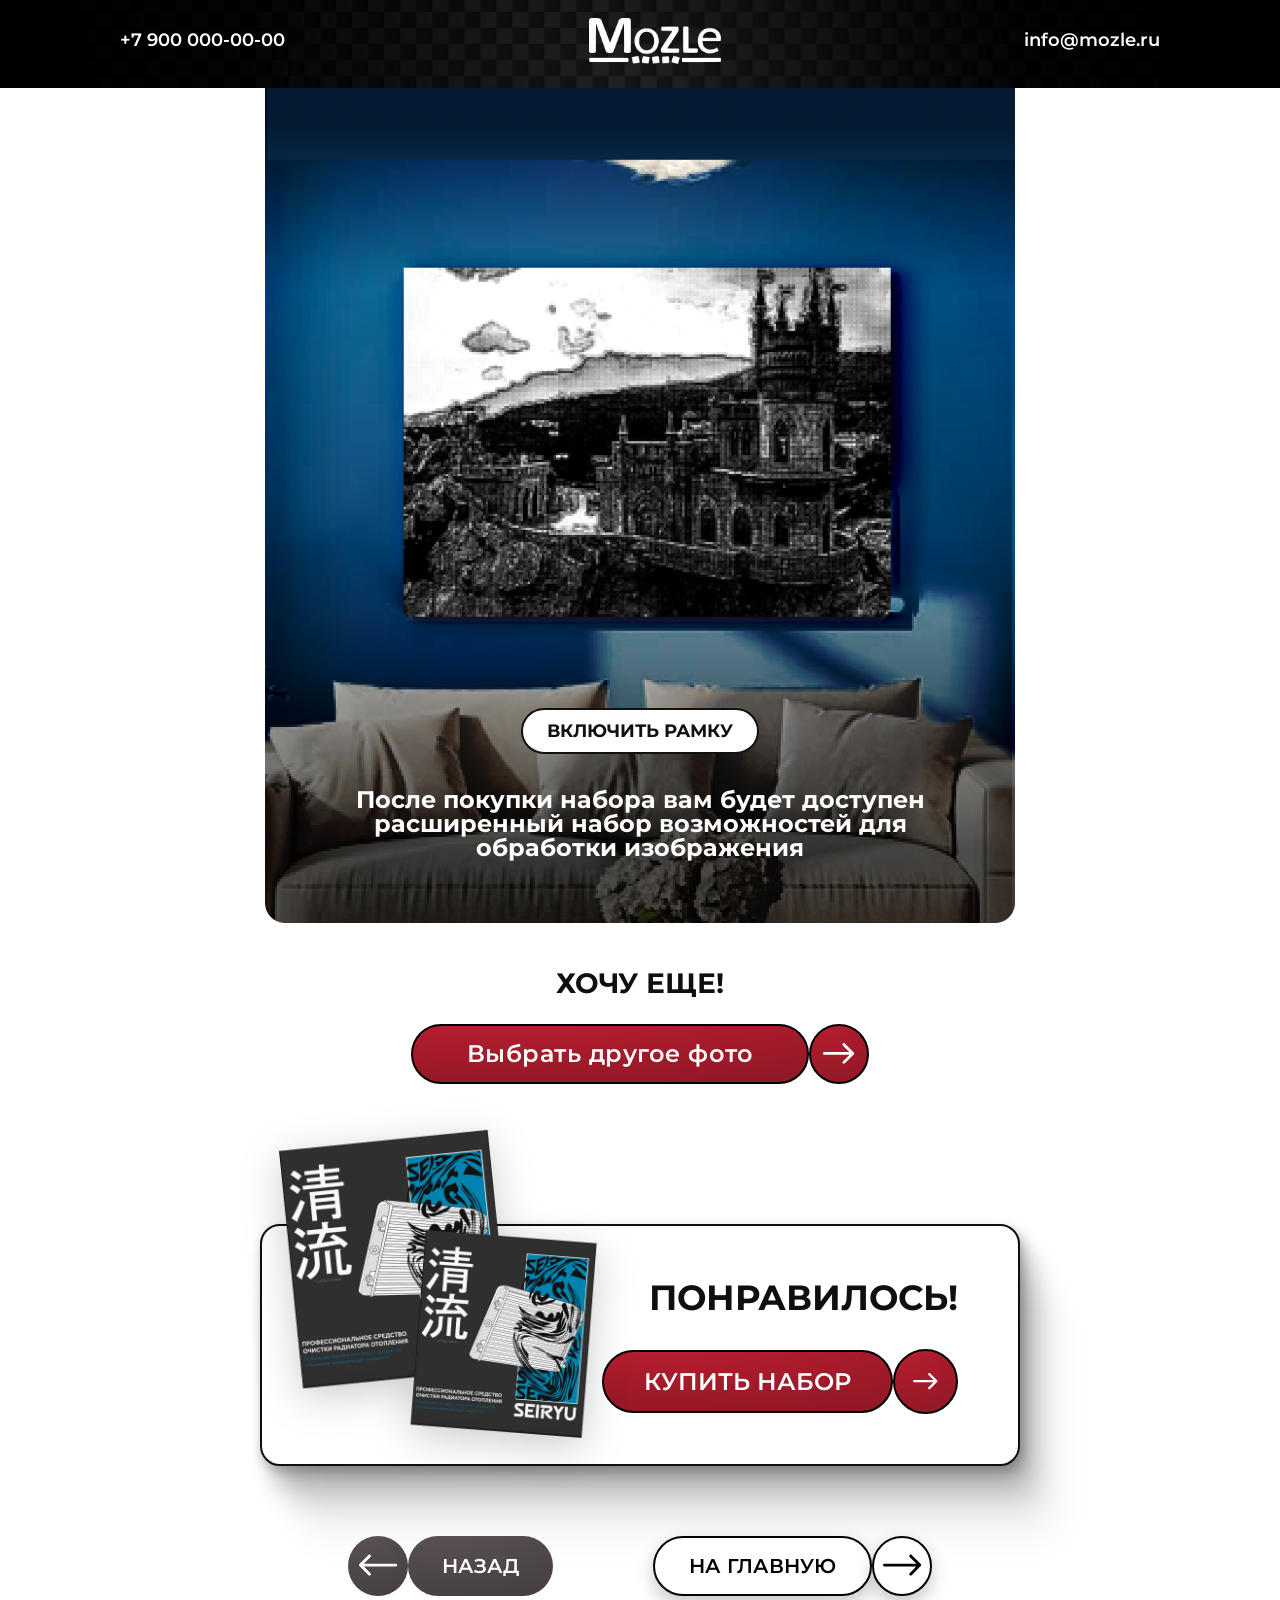
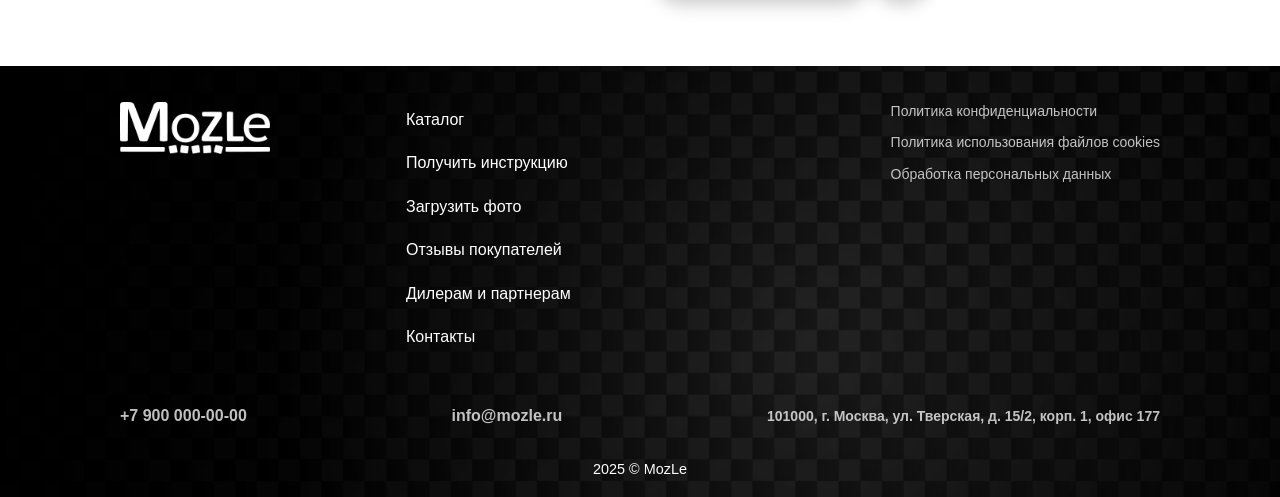
<file: generate_step4.html>
<!DOCTYPE html>
<html lang="ru">
<head>
  <meta charset="UTF-8">
  <meta name="viewport" content="width=device-width, initial-scale=1.0">
  <title>step7</title>

  <link rel="preconnect" href="https://fonts.googleapis.com">
  <link rel="preconnect" href="https://fonts.gstatic.com" crossorigin>
  <link href="https://fonts.googleapis.com/css2?family=Montserrat:ital,wght@0,100..900;1,100..900&display=swap" rel="stylesheet">
  <link rel="stylesheet" href="style/style_generate.css">
  <link rel="stylesheet" href="style/style_generate_1000_step2.css">
  <link rel="stylesheet" href="style/style_generate_buttons_unified.css">

  <style>
    .step7-content {
      max-width: 1200px;
      margin: 0 auto;
      padding: 10px 20px 0px;
      text-align: center;
    }

    .step7-frame-btn {
      display: inline-flex;
      align-items: center;
      justify-content: center;
      min-height: 46px;
      padding: 0 24px;
      margin: 0;
      border: 2px solid #111111;
      border-radius: 999px;
      background: #ffffff;
      color: #111111;
      font-family: "Montserrat", sans-serif;
      font-size: 18px;
      line-height: 1;
      font-weight: 700;
      text-transform: uppercase;
      white-space: nowrap;
      cursor: pointer;
      position: absolute;
      top: 620px;
      left: 50%;
      transform: translateX(-50%);
      z-index: 5;
    }

    .step7-preview {
      position: relative;
      margin: -10px auto 0;
      max-width: 760px;
    }

    .step7-preview__img {
      display: block;
      width: 750px;
      max-width: 100%;
      margin: 0 auto;
      border-radius: 0;
      object-fit: contain;
    }

    .step7-retry {
      margin-top: 45px;
      text-align: center;
    }

    .step7-retry__text {
      margin: 0 0 25px;
      font-size: 28px;
      line-height: 1.1;
      font-weight: 700;
      color: #0f0f0f;
    }

    .step7-retry__controls {
      display: inline-flex;
      align-items: stretch;
      justify-content: center;
      gap: 0;
    }

    .step7-retry__btn {
      display: inline-flex;
      align-items: center;
      justify-content: center;
      height: 56px;
      padding: 0 54px;
      border: 2px solid #000000;
      border-radius: 40px;
      color: #ffffff;
      text-decoration: none;
      font-size: 24px;
      font-weight: 600;
      line-height: 1;
      letter-spacing: 0.5px;
      background: radial-gradient(315.13% 323.48% at 23.74% -32.66%, #bf1f32 0%, #590f17 100%);
      position: relative;
      overflow: hidden;
      transition: all 0.3s ease;
      cursor: pointer;
      white-space: nowrap;
    }

    .step7-retry__btn::before {
      content: "";
      position: absolute;
      top: 0;
      left: -75%;
      width: 50%;
      height: 100%;
      background: linear-gradient(
        120deg,
        rgba(255, 255, 255, 0) 0%,
        rgba(255, 255, 255, 0.6) 50%,
        rgba(255, 255, 255, 0) 100%
      );
      transform: skewX(-25deg);
    }

    .step7-retry__btn:hover::before {
      animation: step7-btn-shine 0.85s forwards;
    }

    @keyframes step7-btn-shine {
      0% { left: -75%; }
      100% { left: 125%; }
    }

    .step7-retry__btn:hover {
      color: #ffffff;
      background: radial-gradient(315.13% 323.48% at 23.74% -32.66%, #d12337 0%, #6b121e 100%);
    }

    .step7-retry__icon {
      display: inline-flex;
      align-items: center;
      justify-content: center;
      width: 56px;
      height: 56px;
      border-radius: 50%;
      border: 2px solid #000000;
      color: #ffffff;
      background: radial-gradient(315.13% 323.48% at 23.74% -32.66%, #bf1f32 0%, #590f17 100%);
      transition: transform 0.25s ease, background 0.25s ease;
      text-decoration: none;
      flex-shrink: 0;
    }

    .step7-retry__icon svg {
      width: 32px;
      height: auto;
      transition: transform 0.2s ease;
    }

    .step7-retry__btn:hover + .step7-retry__icon {
      transform: translateX(6px);
      background: radial-gradient(315.13% 323.48% at 23.74% -32.66%, #d12337 0%, #6b121e 100%);
    }

    .step7-retry__icon:hover svg {
      transform: translateX(4px);
    }

    .step7-actions {
      margin-top: 20px;
    }

    .step7-actions .code-step__actions {
      justify-content: center;
    }

    .step7-actions .step-btn--next .step-btn__main,
    .step7-actions .step-btn--next .step-btn__icon {
      border: 2px solid #000000 !important;
      background: #ffffff !important;
      color: #000000 !important;
      box-shadow: 0 8px 18px rgba(0, 0, 0, 0.22);
    }

    .step7-actions .step-btn--next .step-btn__icon {
      order: 0;
    }

    .step7-actions .step-btn--next .step-btn__icon svg {
      transform: none;
    }

    .step7-actions .step-btn--next:hover .step-btn__icon {
      transform: translateX(4px);
    }

    .block7 {
      max-width: 800px;
      margin: 100px auto 0;
      padding: 40px 20px;
      box-sizing: border-box;
      overflow: visible;
    }

    .block7_desk {
      box-shadow: 3px 5px 12px 0 rgba(0, 0, 0, 0.25), 10px 19px 22px 0 rgba(0, 0, 0, 0.21), 23px 43px 29px 0 rgba(0, 0, 0, 0.13), 42px 76px 35px 0 rgba(0, 0, 0, 0.04), 65px 118px 38px 0 rgba(0, 0, 0, 0);
      border: 2px solid #0f0f0f;
      border-radius: 20px;
      display: flex;
      flex-direction: column;
      width: 100%;
      padding: 50px 60px;
      box-sizing: border-box;
      position: relative;
      background: #ffffff;
      overflow: visible;
    }

    .image_block7 {
      display: flex;
      align-items: center;
      justify-content: space-between;
      width: 100%;
      margin-bottom: 30px;
      position: relative;
    }

 .image_block7 img {
    position: absolute;
    left: -43px;
    top: 19%;
    transform: translateY(-50%);
    width: 50%;
    height: auto;
    display: block;
    object-fit: contain;
    z-index: 10;
    filter: drop-shadow(0 10px 20px rgba(0, 0, 0, 0.2));
}

    .image_block7 h1 {
      font-weight: 700;
      font-size: 35px;
      line-height: 1.23;
      text-transform: uppercase;
      text-align: right;
      color: #0f0f0f;
      margin: 0 0 0 auto;
      width: 100%;
      z-index: 5;
      position: relative;
    }

    .btn_block7 {
      margin-top: 0px;
      display: flex;
      justify-content: space-between;
      align-items: center;
      width: 100%;
      gap: 20px;
    }

    .txt_block7_btn {
      text-align: left;
    }

    .txt_block7_btn h2 {
      margin: 0;
      font-size: 32px;
      line-height: 1.15;
      color: #0f0f0f;
    }

    .h2_txt7 {
      margin-left: 80px;
    }

    .btn_arrow3 {
      margin-left: auto;
      display: inline-flex;
      align-items: center;
      justify-content: center;
      gap: 0;
    }

    .btn-circle3 {
      text-transform: uppercase;
      display: inline-flex;
      align-items: center;
      justify-content: center;
      padding: 15px 40px;
      border: 2px solid black;
      border-radius: 36px;
      color: #ffffff;
      text-decoration: none;
      font-size: 24px;
      font-weight: 600;
      background: radial-gradient(315.13% 323.48% at 23.74% -32.66%, #bf1f32 0%, #590f17 100%);
      position: relative;
      overflow: hidden;
      transition: all 0.3s ease;
      white-space: nowrap;
    }

    .btn-circle3::before {
      content: "";
      position: absolute;
      top: 0;
      left: -75%;
      width: 50%;
      height: 100%;
      background: linear-gradient(
        120deg,
        rgba(255, 255, 255, 0) 0%,
        rgba(255, 255, 255, 0.6) 50%,
        rgba(255, 255, 255, 0) 100%
      );
      transform: skewX(-25deg);
    }

    .btn-circle3:hover::before {
      animation: block7-shine 0.8s forwards;
    }

    @keyframes block7-shine {
      0% { left: -75%; }
      100% { left: 125%; }
    }

    .btn-icon3 {
      padding: 18px;
      display: inline-flex;
      align-items: center;
      justify-content: center;
      width: 25px;
      height: 25px;
      border-radius: 50%;
      border: 2px solid black;
      color: #ffffff;
      margin-left: 0px;
      transition: all 0.3s ease;
      cursor: pointer;
      background: radial-gradient(315.13% 323.48% at 23.74% -32.66%, #bf1f32 0%, #590f17 100%);
    }

    .btn-circle3:hover + .btn-icon3 {
      transform: translateX(4px);
    }

    .mob_bl7 {
      display: none;
    }

    .btn_arrow3_mob {
      display: none;
    }

    .block7_mob_title {
      display: none;
    }

    .txt_preview {
      width: 582px;
    display: inline-flex;
    align-items: center;
    justify-content: center;
    min-height: 46px;
    padding: 0 24px;
    margin: 0;
 
  
    font-family: "Montserrat", sans-serif;
 font-weight: 700;
font-size: 24px;
line-height: 100%;
text-align: center;
color: #fff;
  
    cursor: pointer;
    position: absolute;
    top: 700px;
    left: 50%;
    transform: translateX(-50%);
    z-index: 5;
    }
    .site-footer {
    margin-top: 70px !important;
}

  
    @media (max-width: 1000px) {
      .step7-content {
        padding: 0 16px 25px;
      }

      .step7-preview__img {
                box-shadow: 2px 4px 8px 0 rgba(0, 0, 0, 0.4), -2px -4px 14px 0 rgba(0, 0, 0, 0.25);
        border-radius: 20px !important;
        display: block;
        width: 750px;
        max-width: 100%;
        margin: 120px auto  30px auto;
        border-radius: 0;
        object-fit: contain;
      }

      .txt_preview {
        max-width:340px;
        display: inline-flex;
        align-items: center;
        justify-content: center;
        min-height: 46px;
        padding: 0 24px;
        margin: 0;
        font-family: "Montserrat", sans-serif;
        font-weight: 700;
        font-size: 20px;
        line-height: 100%;
        text-align: center;
        color: black;
        cursor: pointer;
        position: absolute;
        top: -95px;
        left: 50%;
        transform: translateX(-50%);
        z-index: 5;
      }

      .step7-preview {
        margin-top: -10px;
      }
.site-footer {
    margin-top: 15px !important;
}
      .step7-retry {
margin-top: 30px;
      }
      .step7-retry__text {
        font-size: 24px;
      }

      .step7-retry__btn {
        height: 48px;
        padding: 0 24px;
        font-size: 16px;
      }

      .step7-retry__icon {
        width: 48px;
        height: 48px;
      }

      .step7-retry__icon svg {
        width: 24px;
      }

      .block7 {
        margin:50px auto 0px !important;
        padding: 40px 0px 10px 0px;
        overflow: visible;
      }

      .block7_desk {
        padding: 60px 25px 20px 25px;
        align-items: center;
        text-align: center;
        box-shadow: 2px 4px 8px 0 rgba(0, 0, 0, 0.4), -2px -4px 14px 0 rgba(0, 0, 0, 0.25);
      }

      .image_block7 {
        flex-direction: column;
        align-items: center;
        margin-bottom: 20px;
      }

      .image_block7 img {
        position: relative;
        left: auto;
        top: auto;
        transform: none;
        width: 108%;
        margin-top: -112px;
      }

      .title_desk_bl7 {
        display: none;
      }

      .block7_mob_title {
        display: block;
        margin: 0 0 10px;
        font-weight: 700;
        font-size: 24px;
        line-height: 1.08;
        text-transform: uppercase;
        text-align: center;
        color: #0f0f0f;
      }

  

      .btn_block7 {
        margin-top: 0;
        flex-direction: column;
        align-items: center;
        gap: 20px;
      }

      .txt_block7_btn {
        text-align: center;
      }

      .h2_txt7 {
        margin-left: 0;
      }

      .txt_block7_btn h2 {
        font-size: 20px;
      }

      .btn_arrow3 {
        display: none;
      }

      .btn_arrow3_mob {
        display: inline-flex;
        justify-content: center;
        align-items: center;
        gap: 0;
        width: 100%;
        margin-top: 10px;
      }

      .code-step__actions .step-btn--next {
        justify-content: center !important;
      }

      .btn-circle3_mob {
        text-transform: uppercase;
        display: inline-flex;
        align-items: center;
        padding: 15px 18px;
        border: 2px solid black;
        border-radius: 36px;
        color: #ffffff;
        text-decoration: none;
        font-size: 16px;
        font-weight: 600;
        background: radial-gradient(315.13% 323.48% at 23.74% -32.66%, #bf1f32 0%, #590f17 100%);
      }

      .btn-icon3_mob {
        padding: 13px;
        display: inline-flex;
        align-items: center;
        justify-content: center;
        width: 25px;
        height: 25px;
        border-radius: 50%;
       border: 2px solid black;
        color: #ffffff;
        margin-left: 0;
        background: radial-gradient(315.13% 323.48% at 23.74% -32.66%, #bf1f32 0%, #590f17 100%);
      }

       .step7-actions {
      margin-top: 0px;
    }

        .step7-frame-btn {
 font-size: 15px;
      white-space: nowrap;
      top: 80%;
   
    }

    }
  </style>
</head>
<body>
  <header>
    <div class="center_header">
      <div class="logo_box">
        <h3 class="PC_h3">+7 900 000-00-00</h3>
        <img src="img/logo.png" alt="">
        <h3 class="PC_h3">info@mozle.ru</h3>
      </div>

    </div>
  </header>

  <div class="menu_mobile">
    <div class="center_header_mob">
      <div class="logo_box_mob">
        <img src="img/logo.png" alt="">
        <div class="burger" id="burger">
          <span></span>
          <span></span>
          <span></span>
        </div>
        <div class="right_txt_mob">
          <h3>+7 900 000-00-00</h3>
          <h3>info@mozle.ru</h3>
        </div>
      </div>

    </div>
  </div>

  <main class="page">
    <section class="step7-content">
      <div class="step7-preview">
        <button class="step7-frame-btn" type="button">ВКЛЮЧИТЬ РАМКУ</button>
        <h3 class="txt_preview">После покупки набора вам будет доступен расширенный набор возможностей для обработки изображения</h3>
        <img id="step7-random-color" class="step7-preview__img" src="" alt="Демонстрация цветового пресета">
      </div>

      <div class="step7-retry">
        <p class="step7-retry__text">ХОЧУ ЕЩЕ!</p>
        <div class="step7-retry__controls">
          <a class="step7-retry__btn" href="generate_step1.html">Выбрать другое фото</a>
          <a class="step7-retry__icon" href="generate_step1.html" aria-label="Выбрать другое фото">
            <svg viewBox="0 0 34 23" fill="none" xmlns="http://www.w3.org/2000/svg">
              <path d="M1.5 9.54596C0.671573 9.54596 0 10.2175 0 11.046C0 11.8744 0.671573 12.546 1.5 12.546V11.046V9.54596ZM32.7335 12.1066C33.3193 11.5208 33.3193 10.5711 32.7335 9.9853L23.1876 0.439358C22.6018 -0.146429 21.652 -0.146429 21.0662 0.439358C20.4805 1.02514 20.4805 1.97489 21.0662 2.56068L29.5515 11.046L21.0662 19.5312C20.4805 20.117 20.4805 21.0668 21.0662 21.6526C21.652 22.2383 22.6018 22.2383 23.1876 21.6526L32.7335 12.1066ZM1.5 11.046V12.546H31.6729V11.046V9.54596H1.5V11.046Z" fill="currentColor"/>
            </svg>
          </a>
        </div>
      </div>

      <div class="block7">
       
        <div class="block7_desk">
          <div class="image_block7">
            <picture>
              <source media="(max-width: 1000px)" srcset="img/step7_mob.png">
              <img src="img/step7img.png" alt="">
            </picture>
            <h1 class="title_desk_bl7">Понравилось!</h1>
          </div>

          <div class="btn_block7">
     

            <div class="btn_arrow3 c2">
              <a href="#" class="btn-circle3">
                <span class="btn-text3">Купить набор</span>
              </a>
              <span class="btn-icon3">
                <svg width="30" viewBox="0 0 34 23" fill="none" xmlns="http://www.w3.org/2000/svg">
                  <path d="M1.5 9.54596C0.671573 9.54596 0 10.2175 0 11.046C0 11.8744 0.671573 12.546 1.5 12.546V11.046V9.54596ZM32.7335 12.1066C33.3193 11.5208 33.3193 10.5711 32.7335 9.9853L23.1876 0.439358C22.6018 -0.146429 21.652 -0.146429 21.0662 0.439358C20.4805 1.02514 20.4805 1.97489 21.0662 2.56068L29.5515 11.046L21.0662 19.5312C20.4805 20.117 20.4805 21.0668 21.0662 21.6526C21.652 22.2383 22.6018 22.2383 23.1876 21.6526L32.7335 12.1066ZM1.5 11.046V12.546H31.6729V11.046V9.54596H1.5V11.046Z" fill="currentColor"/>
                </svg>
              </span>
            </div>
          </div>

          <h1 class="block7_mob_title">ПОНРАВИЛОСЬ!</h1>
          <div class="btn_arrow3_mob c2">
          <a href="#" class="btn-circle3_mob">
            <span class="btn-text3_mob">Купить набор</span>
          </a>
          <span class="btn-icon3_mob">
            <svg width="30" viewBox="0 0 34 23" fill="none" xmlns="http://www.w3.org/2000/svg">
              <path d="M1.5 9.54596C0.671573 9.54596 0 10.2175 0 11.046C0 11.8744 0.671573 12.546 1.5 12.546V11.046V9.54596ZM32.7335 12.1066C33.3193 11.5208 33.3193 10.5711 32.7335 9.9853L23.1876 0.439358C22.6018 -0.146429 21.652 -0.146429 21.0662 0.439358C20.4805 1.02514 20.4805 1.97489 21.0662 2.56068L29.5515 11.046L21.0662 19.5312C20.4805 20.117 20.4805 21.0668 21.0662 21.6526C21.652 22.2383 22.6018 22.2383 23.1876 21.6526L32.7335 12.1066ZM1.5 11.046V12.546H31.6729V11.046V9.54596H1.5V11.046Z" fill="currentColor"/>
            </svg>
          </span>
	        </div>
	      </div>
	      </div>
	
	      <div class="step7-actions">
        <div class="code-step__actions">
          <a href="generate_step3.html">
            <div class="step-btn step-btn--back">
              <button class="step-btn__icon step-btn__icon--dark" type="button" aria-label="Назад">
                <svg width="41" height="23" viewBox="0 0 41 23" fill="none" xmlns="http://www.w3.org/2000/svg">
                  <path d="M38.6357 9.54596C39.4642 9.54596 40.1357 10.2175 40.1357 11.046C40.1357 11.8744 39.4642 12.546 38.6357 12.546V11.046V9.54596ZM0.439262 12.1066C-0.146523 11.5208 -0.146523 10.5711 0.439262 9.9853L9.9852 0.439358C10.571 -0.146429 11.5207 -0.146429 12.1065 0.439358C12.6923 1.02514 12.6923 1.97489 12.1065 2.56068L3.62124 11.046L12.1065 19.5312C12.6923 20.117 12.6923 21.0668 12.1065 21.6526C11.5207 22.2383 10.571 22.2383 9.9852 21.6526L0.439262 12.1066ZM38.6357 11.046V12.546H1.49992V11.046V9.54596H38.6357V11.046Z" fill="currentColor"/>
                </svg>
              </button>

              <button class="step-btn__main step-btn__main--dark" type="button">НАЗАД</button>
            </div>
          </a>

          <a href="index.html">
            <div class="step-btn step-btn--next">
              <button class="step-btn__main step-btn__main--red" type="button">НА ГЛАВНУЮ</button>
              <button class="step-btn__icon step-btn__icon--red" type="button" aria-label="Далее">
                <svg width="41" height="23" viewBox="0 0 41 23" fill="none" xmlns="http://www.w3.org/2000/svg">
                  <path d="M1.5 9.54596C0.671573 9.54596 0 10.2175 0 11.046C0 11.8744 0.671573 12.546 1.5 12.546V11.046V9.54596ZM39.6965 12.1066C40.2823 11.5208 40.2823 10.5711 39.6965 9.9853L30.1505 0.439358C29.5648 -0.146429 28.615 -0.146429 28.0292 0.439358C27.4434 1.02514 27.4434 1.97489 28.0292 2.56068L36.5145 11.046L28.0292 19.5312C27.4434 20.117 27.4434 21.0668 28.0292 21.6526C28.615 22.2383 29.5648 22.2383 30.1505 21.6526L39.6965 12.1066ZM1.5 11.046V12.546H38.6358V11.046V9.54596H1.5V11.046Z" fill="currentColor"/>
                </svg>
              </button>
            </div>
          </a>
        </div>
      </div>
    </section>
  </main>

  <footer class="site-footer">
    <div class="footer-container">
      <div class="footer-brand">
        <a href="/" class="brand-link">
          <img class="footer_logo" src="img/logo.png" alt="">
        </a>
      </div>

      <div class="footer-nav">
        <ul class="footer-menu">
          <li><a href="#">Каталог</a></li>
          <li><a href="#">Получить инструкцию</a></li>
          <li><a href="#">Загрузить фото</a></li>
          <li><a href="#">Отзывы покупателей</a></li>
          <li><a href="#">Дилерам и партнерам</a></li>
          <li><a href="#">Контакты</a></li>
        </ul>
      </div>

      <div class="footer-legal">
        <ul class="legal-links">
          <li><a href="#">Политика конфиденциальности</a></li>
          <li><a href="#">Политика использования файлов cookies</a></li>
          <li><a href="#">Обработка персональных данных</a></li>
        </ul>
      </div>

      <div class="footer-contacts">
        <a href="tel:+79000000000" class="contact-phone">+7 900 000-00-00</a>
        <a href="mailto:info@mozle.ru" class="contact-email">info@mozle.ru</a>
        <address class="contact-address">
          101000, г. Москва, ул. Тверская, д. 15/2, корп. 1, офис 177
        </address>
      </div>
    </div>

    <div class="footer-bottom">
      <p class="copyright">2025 © MozLe</p>
    </div>
  </footer>

  <script>
    const burger = document.getElementById("burger");
    const menu = document.getElementById("menu2");

    if (burger && menu) {
      burger.addEventListener("click", () => {
        menu.classList.toggle("active");
      });
    }

    const orientationKey = "mozle_editor_orientation";
    const orientation = localStorage.getItem(orientationKey) || "landscape";
    const randomColorImage = document.getElementById("step7-random-color");
    const colorDemoDir = "img/\u0441olor_demo";

    const landscapeImages = [
      `${colorDemoDir}/color1_book.png`,
      `${colorDemoDir}/color2_book.png`,
      `${colorDemoDir}/color3_book.png`,
      `${colorDemoDir}/color4_book.png`
    ];

    const portraitImages = [
      `${colorDemoDir}/color1.png`,
      `${colorDemoDir}/color2.png`,
      `${colorDemoDir}/color3.png`,
      `${colorDemoDir}/color4.png`
    ];

    if (randomColorImage) {
      const targetPool = orientation === "portrait" ? portraitImages : landscapeImages;
      const randomIndex = Math.floor(Math.random() * targetPool.length);
      randomColorImage.src = targetPool[randomIndex];
    }
  </script>
</body>
</html>
</file>
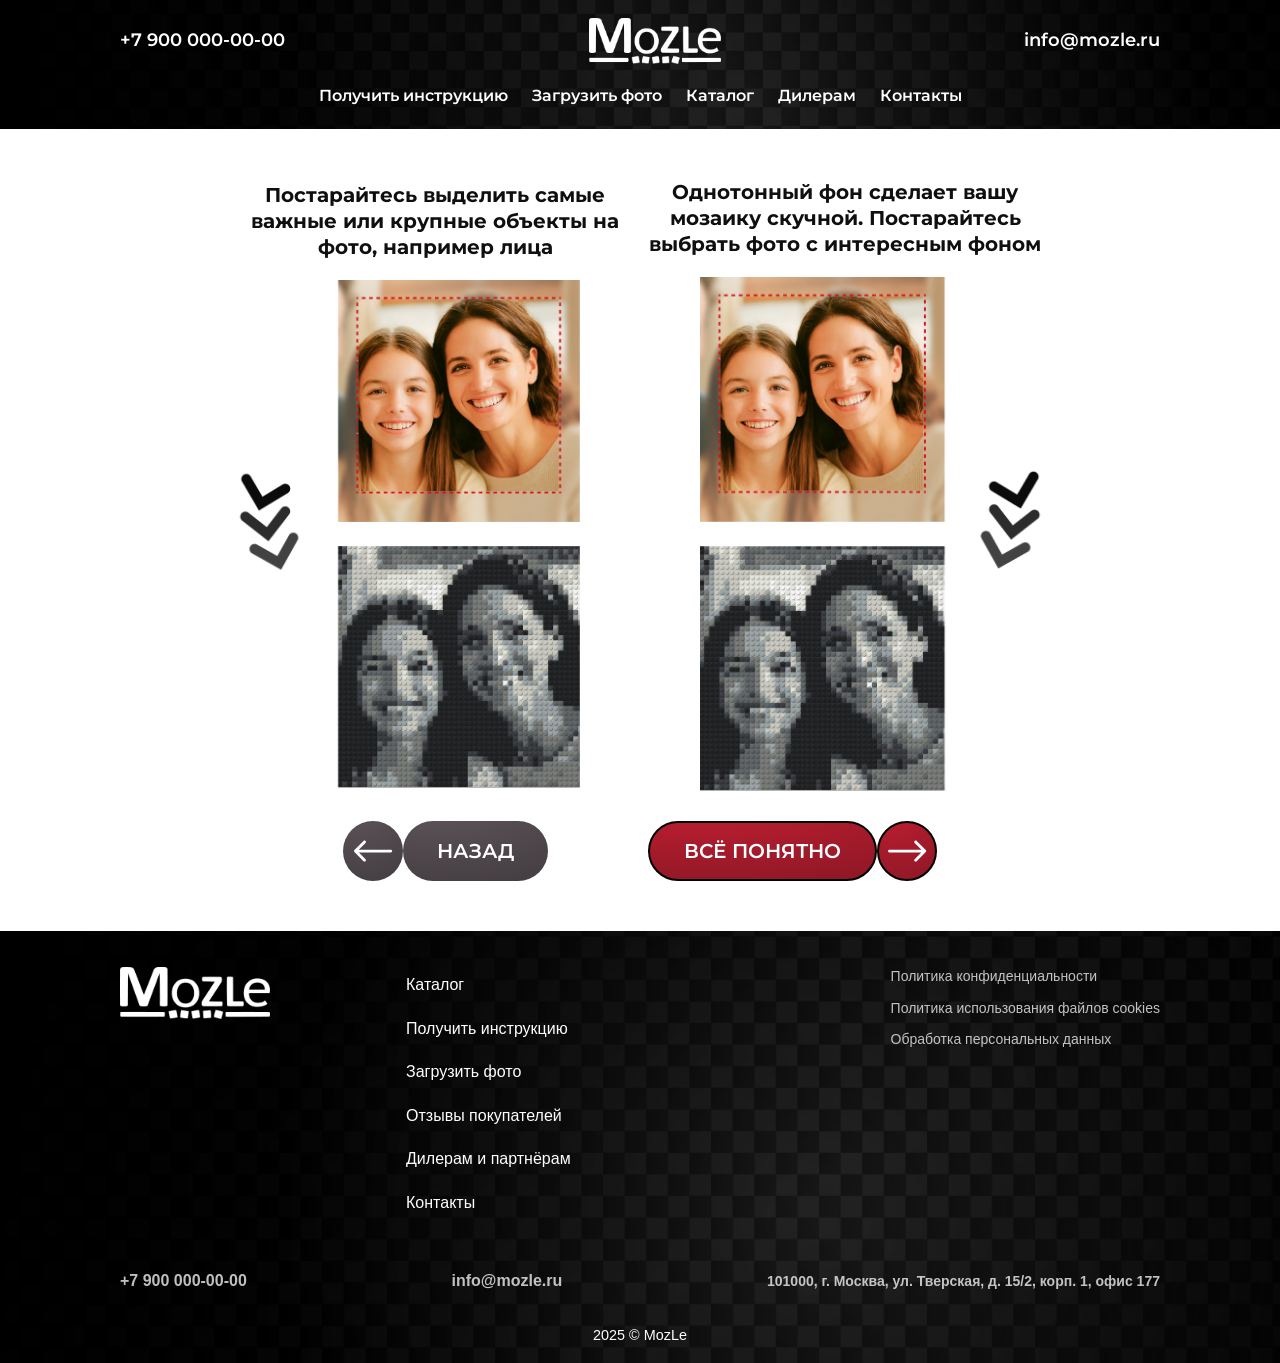
<file: generate_step5.html>
<!DOCTYPE html>
<html lang="en">
<head>
    <meta charset="UTF-8">
    <meta name="viewport" content="width=device-width, initial-scale=1.0">

    <title>step4</title>

    <link rel="preconnect" href="https://fonts.googleapis.com">
    <link rel="preconnect" href="https://fonts.gstatic.com" crossorigin>
    <link href="https://fonts.googleapis.com/css2?family=Montserrat:ital,wght@0,100..900;1,100..900&display=swap" rel="stylesheet">
    <link rel="stylesheet" href="style/style_generate.css">
    <link rel="stylesheet" href="style/style_generate_1000_step5.css">
    

 
    <link rel="stylesheet" href="style/style_generate_buttons_unified.css">
</head>
<body>

   


   
<header>
        <div class="center_header">
<div class="logo_box">
     <h3  class="PC_h3">+7 900 000-00-00</h3>
    <img src="img/logo.png" alt="">
    <h3 class="PC_h3">info@mozle.ru</h3>


</div>
            <div  id="menu" class="link_box">
                <a href="" class="header_link">Получить инструкцию</a>
                <a href="" class="header_link">Загрузить фото</a>
                <a href="" class="header_link">Каталог</a>
                <a href="" class="header_link">Дилерам</a>
                <a href="" class="header_link">Контакты</a>
            </div>
        </div>
    </header>
 <!-- меню конец -->

 <div class="menu_mobile">
    <div class="center_header_mob">

<div class="logo_box_mob">
    <img src="img/logo.png" alt="">
    <div class="burger" id="burger">
        <span></span>
        <span></span>
        <span></span>
    </div>
    <div class="right_txt_mob">
    <h3>+7 900 000-00-00</h3>
    <h3>info@mozle.ru</h3>
    </div>

</div>
            <div  id="menu2" class="link_box">
                <a href="" class="header_link">Получить инструкцию</a>
                <a href="" class="header_link">Загрузить фото</a>
                <a href="" class="header_link">Каталог</a>
                <a href="" class="header_link">Дилерам</a>
                <a href="" class="header_link">Контакты</a>
            </div>

        </div>
 </div>
 <!-- меню mobile -->

<div class="page">
  <div class="tips_step">
    <div class="kolobka1">
      <h1>
        Постарайтесь выделить самые важные или крупные объекты на фото, например лица
      </h1>

      <img class="img_step5_1" src="img/step5_1.png" alt="">
      <img class="step5_mobile" src="img/step5_1_mobile.png" alt="">
    </div>

    <div class="kolobka1">
      <h1>
        Однотонный фон сделает вашу мозаику скучной. Постарайтесь выбрать фото с интересным
        фоном
      </h1>

      <img class="img_step5_2" src="img/step5_2.png" alt="">
       <img class="step5_mobile" src="img/step5_1_mobile.png" alt="">
    </div>
  </div>

  <div class="code-step__actions tips-step__actions">
    <a href="generate_step4.html">
      <div class="step-btn step-btn--back">
        <button class="step-btn__icon step-btn__icon--dark" type="button" aria-label="Назад">
          <svg width="41" height="23" viewBox="0 0 41 23" fill="none" xmlns="http://www.w3.org/2000/svg">
            <path d="M38.6357 9.54596C39.4642 9.54596 40.1357 10.2175 40.1357 11.046C40.1357 11.8744 39.4642 12.546 38.6357 12.546V11.046V9.54596ZM0.439262 12.1066C-0.146523 11.5208 -0.146523 10.5711 0.439262 9.9853L9.9852 0.439358C10.571 -0.146429 11.5207 -0.146429 12.1065 0.439358C12.6923 1.02514 12.6923 1.97489 12.1065 2.56068L3.62124 11.046L12.1065 19.5312C12.6923 20.117 12.6923 21.0668 12.1065 21.6526C11.5207 22.2383 10.571 22.2383 9.9852 21.6526L0.439262 12.1066ZM38.6357 11.046V12.546H1.49992V11.046V9.54596H38.6357V11.046Z" fill="white"/>
          </svg>
        </button>

        <button class="step-btn__main step-btn__main--dark" type="button">
          НАЗАД
        </button>
      </div>
    </a>

    <a href="generate_step6.html">
      <div class="step-btn step-btn--next">
        <button class="step-btn__main step-btn__main--red" type="button">
          ВСЁ ПОНЯТНО
        </button>

        <button class="step-btn__icon step-btn__icon--red" type="button" aria-label="Далее">
          <svg width="41" height="23" viewBox="0 0 41 23" fill="none" xmlns="http://www.w3.org/2000/svg">
            <path d="M1.5 9.54596C0.671573 9.54596 0 10.2175 0 11.046C0 11.8744 0.671573 12.546 1.5 12.546V11.046V9.54596ZM39.6965 12.1066C40.2823 11.5208 40.2823 10.5711 39.6965 9.9853L30.1505 0.439358C29.5648 -0.146429 28.615 -0.146429 28.0292 0.439358C27.4434 1.02514 27.4434 1.97489 28.0292 2.56068L36.5145 11.046L28.0292 19.5312C27.4434 20.117 27.4434 21.0668 28.0292 21.6526C28.615 22.2383 29.5648 22.2383 30.1505 21.6526L39.6965 12.1066ZM1.5 11.046V12.546H38.6358V11.046V9.54596H1.5V11.046Z" fill="white"/>
          </svg>
        </button>
      </div>
    </a>
  </div>
</div>
<footer class="site-footer">
    <!-- Основная навигация и информация -->
    <div class="footer-container">

        <!-- Левый блок: Название / Логотип (гипотетический) -->
        <div class="footer-brand">
            <a href="/" class="brand-link">
                <img class="footer_logo" src="img/logo.png" alt="">
            </a>
            <!-- Кнопка/ссылка для каталога, если нужно выделить -->
           
        </div>

        <!-- Центральный блок: Основное меню (первая колонка) -->
        <div class="footer-nav">
            <ul class="footer-menu">
                 <li><a href="#">Каталог</a></li>
                <li><a href="#">Получить инструкцию</a></li>
                <li><a href="#">Загрузить фото</a></li>
                <li><a href="#">Отзывы покупателей</a></li>
                <li><a href="#">Дилерам и партнёрам</a></li>
                <li><a href="#">Контакты</a></li>
            </ul>
        </div>

        <!-- Правый блок: Юридические документы и контакты (вторая колонка) -->
        <div class="footer-legal">
            <ul class="legal-links">
                <li><a href="#">Политика конфиденциальности</a></li>
                <li><a href="#">Политика использования файлов cookies</a></li>
                <li><a href="#">Обработка персональных данных</a></li>
            </ul>

        </div>
        <div class="footer-contacts">
            <a href="tel:+79000000000" class="contact-phone">+7 900 000-00-00</a>
            <a href="mailto:info@mozle.ru" class="contact-email">info@mozle.ru</a>
            <address class="contact-address">
                101000, г. Москва, ул. Тверская, д. 15/2, корп. 1, офис 177
            </address>
        </div>
    </div>

    <!-- Нижняя полоса с копирайтом -->
    <div class="footer-bottom">
        <p class="copyright">2025 © MozLe</p>
    </div>
</footer>

</body>
<script>
  const burger = document.getElementById("burger");
  const menu = document.getElementById("menu2");

  if (burger && menu) {
    burger.addEventListener("click", () => {
      menu.classList.toggle("active");
    });
  }

  const uploadInput = document.getElementById("upload-image-input");
  const uploadText = document.getElementById("upload-step-text");
  const uploadLimitText = document.getElementById("upload-limit-text");
  const nextLink = document.getElementById("upload-next-link");

  if (nextLink) {
    nextLink.style.pointerEvents = "none";
    nextLink.style.opacity = "0.6";
  }

  if (uploadInput) {
    uploadInput.addEventListener("change", () => {
      const file = uploadInput.files && uploadInput.files[0];

      if (!file) return;

      const maxSize = 15 * 1024 * 1024;

      if (file.size > maxSize) {
        uploadInput.value = "";
        uploadText.innerHTML = "Загрузите фотографию<br>или переместите изображение";
        uploadLimitText.textContent = "Файл больше 15 Мб";
        uploadLimitText.style.color = "#bf1f32";

        if (nextLink) {
          nextLink.style.pointerEvents = "none";
          nextLink.style.opacity = "0.6";
        }
        return;
      }

      uploadText.textContent = file.name;
      uploadLimitText.textContent = "Файл загружен";
      uploadLimitText.style.color = "#4a4a4a";

      if (nextLink) {
        nextLink.style.pointerEvents = "auto";
        nextLink.style.opacity = "1";
      }
    });
  }
</script>
</html>
</file>
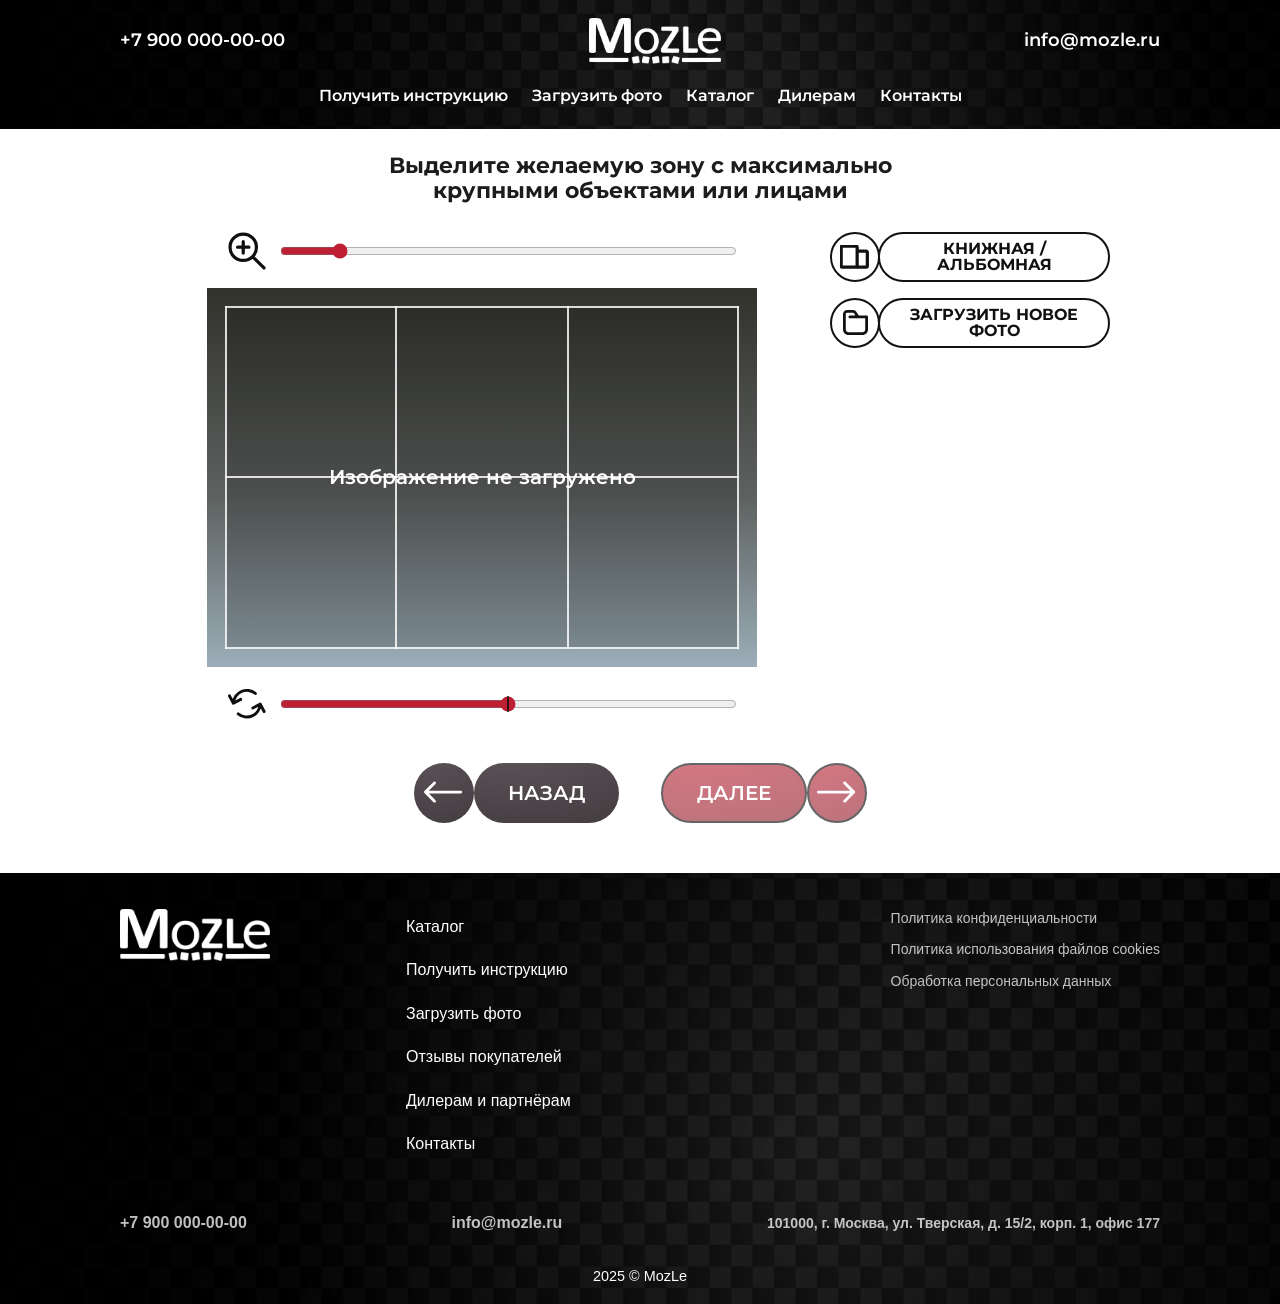
<file: generate_step6.html>
<!DOCTYPE html>
<html lang="en">
<head>
    <meta charset="UTF-8">
    <meta name="viewport" content="width=device-width, initial-scale=1.0">
    <title>step6</title>
    <link rel="preconnect" href="https://fonts.googleapis.com">
    <link rel="preconnect" href="https://fonts.gstatic.com" crossorigin>
    <link href="https://fonts.googleapis.com/css2?family=Montserrat:ital,wght@0,100..900;1,100..900&display=swap" rel="stylesheet">
    <link rel="stylesheet" href="style/style_generate.css">
    <link rel="stylesheet" href="style/style_generate_1000_step2.css">
    <link rel="stylesheet" href="style/style_generate_1000_step6.css">
    <link rel="stylesheet" href="style/style_generate_buttons_unified.css">
</head>
<body>
<header>
        <div class="center_header">
<div class="logo_box">
     <h3  class="PC_h3">+7 900 000-00-00</h3>
    <img src="img/logo.png" alt="">
    <h3 class="PC_h3">info@mozle.ru</h3>


</div>
            <div  id="menu" class="link_box">
                <a href="" class="header_link">Получить инструкцию</a>
                <a href="" class="header_link">Загрузить фото</a>
                <a href="" class="header_link">Каталог</a>
                <a href="" class="header_link">Дилерам</a>
                <a href="" class="header_link">Контакты</a>
            </div>
        </div>
    </header>
 <!-- меню конец -->

 <div class="menu_mobile">
    <div class="center_header_mob">

<div class="logo_box_mob">
    <img src="img/logo.png" alt="">
    <div class="burger" id="burger">
        <span></span>
        <span></span>
        <span></span>
    </div>
    <div class="right_txt_mob">
    <h3>+7 900 000-00-00</h3>
    <h3>info@mozle.ru</h3>
    </div>

</div>
            <div  id="menu2" class="link_box">
                <a href="" class="header_link">Получить инструкцию</a>
                <a href="" class="header_link">Загрузить фото</a>
                <a href="" class="header_link">Каталог</a>
                <a href="" class="header_link">Дилерам</a>
                <a href="" class="header_link">Контакты</a>
            </div>

        </div>
 </div>
 <!-- меню mobile -->

<div class="page">
  <section class="editor-step">
    <h2 class="editor-step__title">Выделите желаемую зону с максимально<br>крупными объектами или лицами</h2>

    <div class="editor-step__layout">
      <div class="editor-workspace">
        <div class="editor-slider editor-slider--top">
          <div class="editor-slider__icon" aria-hidden="true">
     <svg width="28" height="28" viewBox="0 0 28 28" fill="none" xmlns="http://www.w3.org/2000/svg">
  <path d="M7.05556 11.2222H15.3889M18.1667 18.1667L26.5 26.5M11.2222 7.14311V15.4764M11.2222 20.9444C5.85279 20.9444 1.5 16.5917 1.5 11.2222C1.5 5.85279 5.85279 1.5 11.2222 1.5C16.5917 1.5 20.9444 5.85279 20.9444 11.2222C20.9444 16.5917 16.5917 20.9444 11.2222 20.9444Z" stroke="#0F0F0F" stroke-width="2.4" stroke-linecap="round" stroke-linejoin="round"/>
</svg>
          </div>
          <input class="editor-slider__input" id="zoom-range" type="range" min="100" max="250" step="1" value="118">
        </div>

        <div class="editor-stage" id="editor-stage">
          <div class="editor-stage__background" id="editor-stage-bg" aria-hidden="true"></div>
          <div class="editor-stage__viewport" id="editor-viewport">
            <img class="editor-stage__image" id="editor-image" alt="Выбранное изображение">
            <div class="editor-stage__grid" id="editor-grid" aria-hidden="true"></div>
            <div class="editor-stage__empty" id="editor-empty">Изображение не загружено</div>
          </div>
        </div>

        <div class="editor-slider editor-slider--bottom">
          <div class="editor-slider__icon" aria-hidden="true">
<svg width="39" height="31" viewBox="0 0 39 31" fill="none" xmlns="http://www.w3.org/2000/svg">
<path d="M25.5218 19.6438L33.0865 15.642L37.0883 23.2068M13.0671 10.7416L5.50232 14.7434L1.50053 7.17866M28.1185 4.72231C26.1595 3.07147 23.7767 2.00329 21.2409 1.63919C18.7051 1.27509 16.1181 1.62916 13.7738 2.66211C11.4294 3.69506 9.42139 5.36516 7.97881 7.4822C6.53624 9.59925 5.71698 12.0788 5.61323 14.6385M10.4701 25.6642C12.4291 27.315 14.8119 28.3832 17.3477 28.7473C19.8835 29.1114 22.4722 28.7551 24.8165 27.7222C27.1608 26.6892 29.1671 25.0202 30.6096 22.9032C32.0522 20.7861 32.8705 18.3074 32.9743 15.7477" stroke="#0F0F0F" stroke-width="3" stroke-linecap="round" stroke-linejoin="round"/>
</svg>
          </div>
          <input class="editor-slider__input" id="rotate-range" type="range" min="-90" max="90" step="1" value="0">
          <span class="editor-slider__center-mark" aria-hidden="true"></span>
        </div>
      </div>

      <aside class="editor-side">
        <div class="editor-side__tool-group editor-side__tool-group--orientation" data-hint-group="orientation">
          <button class="editor-tool editor-tool--outline" id="orientation-toggle" type="button" data-hint-trigger="orientation">
            <span class="editor-tool__icon editor-tool__icon--orientation" aria-hidden="true">
<svg width="30" height="24" viewBox="0 0 140 112" fill="none" xmlns="http://www.w3.org/2000/svg">
<path d="M80.0385 99.9995L80.0385 10.4999C80.0385 7.73841 77.7999 5.49984 75.0384 5.49986L10.4999 5.50028C7.73849 5.5003 5.49993 7.73887 5.49993 10.5003L5.49994 98.5001C5.49994 101.262 7.73854 103.5 10.5 103.5L122.534 103.499C125.295 103.499 127.534 101.261 127.534 98.4994L127.534 33.9995C127.534 31.2381 125.295 28.9995 122.534 28.9995L80.0385 28.9998" stroke="currentColor" stroke-width="15" stroke-linecap="round"/>
</svg>

            </span>
            <span class="editor-tool__text">КНИЖНАЯ / АЛЬБОМНАЯ</span>
          </button>

          <div class="editor-hint editor-hint--top" id="orientation-hint" data-hint="orientation" aria-hidden="true">
            <svg class="editor-hint__arrow editor-hint__arrow--top" width="106" height="112" viewBox="0 0 106 112" fill="none" xmlns="http://www.w3.org/2000/svg" aria-hidden="true">
              <path d="M105.338 95.916C106.065 96.7476 105.98 98.0111 105.148 98.7381L91.5972 110.586C90.7656 111.313 89.5022 111.228 88.7751 110.396C88.0481 109.565 88.1329 108.301 88.9644 107.574L101.01 97.0431L90.4788 84.9976C89.7518 84.166 89.8365 82.9025 90.6681 82.1755C91.4996 81.4485 92.7631 81.5332 93.4902 82.3648L105.338 95.916ZM0.0265473 2.32527C-0.152826 1.23537 0.585308 0.206406 1.67522 0.0270386C2.76512 -0.152336 3.79408 0.5858 3.97345 1.6757L2 2.00049L0.0265473 2.32527ZM103.832 97.2324L103.698 99.2279C69.8132 96.9551 46.6539 90.6937 30.5616 75.7547C14.4826 60.8282 5.82852 37.5793 0.0265473 2.32527L2 2.00049L3.97345 1.6757C9.74529 36.7465 18.2286 58.8478 33.283 72.8232C48.3239 86.7861 70.2937 92.9783 103.966 95.2369L103.832 97.2324Z" fill="#BF1F32"/>
              <path d="M103.966 95.2369C103.877 96.5672 103.787 97.8976 103.698 99.2279C100.995 99.1836 98.4736 99.1179 95.7844 98.9972C72.5262 97.833 46.6313 94.1501 28.1275 76.2814C9.92401 58.353 4.41553 33.2469 1.00658 10.1743C0.637892 7.52961 0.329492 5.00816 0.0265473 2.32527C-0.030396 1.81101 0.100332 1.28731 0.408551 0.866318C0.716596 0.445358 1.17395 0.162079 1.68364 0.0781937C2.19333 -0.00569153 2.71734 0.116081 3.14404 0.416122C3.57092 0.716133 3.86259 1.17032 3.97345 1.6757C3.97345 1.6757 3.97345 1.6757 3.97345 1.6757C4.54266 4.28744 5.10257 6.73391 5.7068 9.29514C11.1732 31.748 17.873 54.9917 33.7737 70.4535C49.6694 85.9982 73.3497 90.9469 96.2188 94.2352C98.8425 94.5979 101.311 94.9209 103.966 95.2369Z" fill="#BF1F32"/>
            </svg>

            <div class="editor-hint__card">
              <div class="editor-hint__head">ОРИЕНТАЦИЯ ПОЛОТНА</div>
              <div class="editor-hint__body">
                <p class="editor-hint__text">Измените ориентацию полотна для будущей мозаики</p>
                <button class="editor-hint__close" type="button" data-hint-close="orientation">ПОНЯТНО</button>
              </div>
            </div>
          </div>
        </div>

        <div class="editor-side__tool-group editor-side__tool-group--upload" data-hint-group="replace">
          <label class="editor-tool editor-tool--red" for="step6-upload-input" data-hint-trigger="replace">
            <span class="editor-tool__icon" aria-hidden="true">
             <svg width="25" height="25" viewBox="0 0 25 25" fill="none" xmlns="http://www.w3.org/2000/svg">
  <path d="M4.16667 0C1.86528 0 0 1.86542 0 4.16667V6.94444V19.4444C0 22.5125 2.4875 25 5.55556 25H19.4444C22.5125 25 25 22.5125 25 19.4444V6.94444C25 6.17736 24.3778 5.55556 23.6111 5.55556H16.6667C15.6181 5.55556 15.2806 5.21542 14.4528 3.55903C13.1986 1.04875 12.1458 0 9.72222 0H4.16667ZM4.16667 2.77778H9.72222C10.7708 2.77778 11.1083 3.11792 11.9361 4.77431C12.1167 5.13694 12.1778 5.23986 12.3555 5.54264L6.90138 5.55556C6.13333 5.55556 5.51249 6.17736 5.51249 6.94444C5.51249 7.71153 6.13333 8.33333 6.90138 8.33333H16.6667H22.2222V19.4444C22.2222 20.9792 20.9792 22.2222 19.4444 22.2222H5.55556C4.02083 22.2222 2.77778 20.9792 2.77778 19.4444V6.94444V4.16667C2.77778 3.39958 3.4 2.77778 4.16667 2.77778Z" fill="currentColor" />
</svg>
            </span>
            <span class="editor-tool__text">ЗАГРУЗИТЬ НОВОЕ ФОТО</span>
          </label>

          <div class="editor-hint editor-hint--bottom" id="replace-hint" data-hint="replace" aria-hidden="true">
            <svg class="editor-hint__arrow editor-hint__arrow--bottom" width="106" height="112" viewBox="0 0 106 112" fill="none" xmlns="http://www.w3.org/2000/svg" aria-hidden="true">
              <path d="M105.338 95.916C106.065 96.7476 105.98 98.0111 105.148 98.7381L91.5972 110.586C90.7656 111.313 89.5022 111.228 88.7751 110.396C88.0481 109.565 88.1329 108.301 88.9644 107.574L101.01 97.0431L90.4788 84.9976C89.7518 84.166 89.8365 82.9025 90.6681 82.1755C91.4996 81.4485 92.7631 81.5332 93.4902 82.3648L105.338 95.916ZM0.0265473 2.32527C-0.152826 1.23537 0.585308 0.206406 1.67522 0.0270386C2.76512 -0.152336 3.79408 0.5858 3.97345 1.6757L2 2.00049L0.0265473 2.32527ZM103.832 97.2324L103.698 99.2279C69.8132 96.9551 46.6539 90.6937 30.5616 75.7547C14.4826 60.8282 5.82852 37.5793 0.0265473 2.32527L2 2.00049L3.97345 1.6757C9.74529 36.7465 18.2286 58.8478 33.283 72.8232C48.3239 86.7861 70.2937 92.9783 103.966 95.2369L103.832 97.2324Z" fill="#BF1F32"/>
              <path d="M103.966 95.2369C103.877 96.5672 103.787 97.8976 103.698 99.2279C100.995 99.1836 98.4736 99.1179 95.7844 98.9972C72.5262 97.833 46.6313 94.1501 28.1275 76.2814C9.92401 58.353 4.41553 33.2469 1.00658 10.1743C0.637892 7.52961 0.329492 5.00816 0.0265473 2.32527C-0.030396 1.81101 0.100332 1.28731 0.408551 0.866318C0.716596 0.445358 1.17395 0.162079 1.68364 0.0781937C2.19333 -0.00569153 2.71734 0.116081 3.14404 0.416122C3.57092 0.716133 3.86259 1.17032 3.97345 1.6757C3.97345 1.6757 3.97345 1.6757 3.97345 1.6757C4.54266 4.28744 5.10257 6.73391 5.7068 9.29514C11.1732 31.748 17.873 54.9917 33.7737 70.4535C49.6694 85.9982 73.3497 90.9469 96.2188 94.2352C98.8425 94.5979 101.311 94.9209 103.966 95.2369Z" fill="#BF1F32"/>
            </svg>

            <div class="editor-hint__card">
              <div class="editor-hint__head">ЗАМЕНА ФОТОГРАФИИ</div>
              <div class="editor-hint__body">
                <p class="editor-hint__text">Замените фотографию если что-то пошло не так</p>
                <button class="editor-hint__close" type="button" data-hint-close="replace">ПОНЯТНО</button>
              </div>
            </div>
          </div>
        </div>

        <input type="file" id="step6-upload-input" class="editor-side__input" accept="image/*">

        <div class="editor-side__meta">
          <p class="editor-side__info"><span>Формат:</span> <strong id="format-value">2x3</strong></p>
          <p class="editor-side__info"><span>Ориентация:</span> <strong id="orientation-value">Альбомная</strong></p>
          <p class="editor-side__hint" id="image-status">Используется фото, загруженное на шаге 4</p>
        </div>
      </aside>
    </div>

    <div class="editor-hint-backdrop" id="editor-hint-backdrop" aria-hidden="true"></div>

    <div class="code-step__actions editor-step__actions">
      <a href="generate_step5.html">
        <div class="step-btn step-btn--back">
          <button class="step-btn__icon step-btn__icon--dark" type="button" aria-label="Назад">
            <svg width="41" height="23" viewBox="0 0 41 23" fill="none" xmlns="http://www.w3.org/2000/svg">
              <path d="M38.6357 9.54596C39.4642 9.54596 40.1357 10.2175 40.1357 11.046C40.1357 11.8744 39.4642 12.546 38.6357 12.546V11.046V9.54596ZM0.439262 12.1066C-0.146523 11.5208 -0.146523 10.5711 0.439262 9.9853L9.9852 0.439358C10.571 -0.146429 11.5207 -0.146429 12.1065 0.439358C12.6923 1.02514 12.6923 1.97489 12.1065 2.56068L3.62124 11.046L12.1065 19.5312C12.6923 20.117 12.6923 21.0668 12.1065 21.6526C11.5207 22.2383 10.571 22.2383 9.9852 21.6526L0.439262 12.1066ZM38.6357 11.046V12.546H1.49992V11.046V9.54596H38.6357V11.046Z" fill="white"/>
            </svg>
          </button>

          <button class="step-btn__main step-btn__main--dark" type="button">
            НАЗАД
          </button>
        </div>
      </a>

      <a href="generate_step7.html" id="step6-next-link">
        <div class="step-btn step-btn--next">
          <button class="step-btn__main step-btn__main--red" type="button">
            ДАЛЕЕ
          </button>

          <button class="step-btn__icon step-btn__icon--red" type="button" aria-label="Далее">
            <svg width="41" height="23" viewBox="0 0 41 23" fill="none" xmlns="http://www.w3.org/2000/svg">
              <path d="M1.5 9.54596C0.671573 9.54596 0 10.2175 0 11.046C0 11.8744 0.671573 12.546 1.5 12.546V11.046V9.54596ZM39.6965 12.1066C40.2823 11.5208 40.2823 10.5711 39.6965 9.9853L30.1505 0.439358C29.5648 -0.146429 28.615 -0.146429 28.0292 0.439358C27.4434 1.02514 27.4434 1.97489 28.0292 2.56068L36.5145 11.046L28.0292 19.5312C27.4434 20.117 27.4434 21.0668 28.0292 21.6526C28.615 22.2383 29.5648 22.2383 30.1505 21.6526L39.6965 12.1066ZM1.5 11.046V12.546H38.6358V11.046V9.54596H1.5V11.046Z" fill="white"/>
            </svg>
          </button>
        </div>
      </a>
    </div>
  </section>
</div>

<footer class="site-footer">
    <div class="footer-container">
        <div class="footer-brand">
            <a href="/" class="brand-link">
                <img class="footer_logo" src="img/logo.png" alt="">
            </a>
        </div>

        <div class="footer-nav">
            <ul class="footer-menu">
                 <li><a href="#">Каталог</a></li>
                <li><a href="#">Получить инструкцию</a></li>
                <li><a href="#">Загрузить фото</a></li>
                <li><a href="#">Отзывы покупателей</a></li>
                <li><a href="#">Дилерам и партнёрам</a></li>
                <li><a href="#">Контакты</a></li>
            </ul>
        </div>

        <div class="footer-legal">
            <ul class="legal-links">
                <li><a href="#">Политика конфиденциальности</a></li>
                <li><a href="#">Политика использования файлов cookies</a></li>
                <li><a href="#">Обработка персональных данных</a></li>
            </ul>
        </div>

        <div class="footer-contacts">
            <a href="tel:+79000000000" class="contact-phone">+7 900 000-00-00</a>
            <a href="mailto:info@mozle.ru" class="contact-email">info@mozle.ru</a>
            <address class="contact-address">
                101000, г. Москва, ул. Тверская, д. 15/2, корп. 1, офис 177
            </address>
        </div>
    </div>

    <div class="footer-bottom">
        <p class="copyright">2025 © MozLe</p>
    </div>
</footer>

<script>
  const STORAGE_KEYS = {
    canvasSize: "mozle_canvas_size",
    uploadedImageName: "mozle_uploaded_image_name",
    uploadedImageFallback: "mozle_uploaded_image_data",
    editedImageFallback: "mozle_edited_image_data",
    editorOrientation: "mozle_editor_orientation",
    editorZoom: "mozle_editor_zoom",
    editorRotate: "mozle_editor_rotate"
  };

  const IMAGE_DB_CONFIG = {
    name: "mozle_step_storage",
    version: 1,
    storeName: "files",
    originalImageKey: "step4_original_image",
    editedImageKey: "step6_edited_image"
  };

  const burger = document.getElementById("burger");
  const menu = document.getElementById("menu2");

  if (burger && menu) {
    burger.addEventListener("click", () => {
      menu.classList.toggle("active");
    });
  }

  const editorStage = document.getElementById("editor-stage");
  const editorViewport = document.getElementById("editor-viewport");
  const editorImage = document.getElementById("editor-image");
  const editorGrid = document.getElementById("editor-grid");
  const editorStageBg = document.getElementById("editor-stage-bg");
  const editorEmpty = document.getElementById("editor-empty");
  const zoomRange = document.getElementById("zoom-range");
  const rotateRange = document.getElementById("rotate-range");
  const uploadInput = document.getElementById("step6-upload-input");
  const orientationToggle = document.getElementById("orientation-toggle");
  const formatValue = document.getElementById("format-value");
  const orientationValue = document.getElementById("orientation-value");
  const imageStatus = document.getElementById("image-status");
  const nextLink = document.getElementById("step6-next-link");
  const hintTriggers = document.querySelectorAll("[data-hint-trigger]");
  const hintCloseButtons = document.querySelectorAll("[data-hint-close]");
  const hintBackdrop = document.getElementById("editor-hint-backdrop");
  const mobileHintsMedia = window.matchMedia("(max-width: 1000px)");

  const closedHints = new Set();
  const shownHints = new Set();

  let currentObjectUrl = "";
  let editedSnapshotTimer = 0;
  let editedSnapshotRequestId = 0;
  let currentFormat = localStorage.getItem(STORAGE_KEYS.canvasSize) || "2x3";
  let currentOrientation = localStorage.getItem(STORAGE_KEYS.editorOrientation) || "landscape";
  let panX = 0;
  let panY = 0;
  let isImageDragging = false;
  let dragPointerId = null;
  let dragStartX = 0;
  let dragStartY = 0;
  let dragStartPanX = 0;
  let dragStartPanY = 0;
  const activeTouchPointers = new Map();
  let isPinchZooming = false;
  let pinchStartDistance = 0;
  let pinchStartZoomValue = 0;
  const ROTATE_SNAP_DEGREES = 2;

  function openImageDB() {
    return new Promise((resolve, reject) => {
      if (!("indexedDB" in window)) {
        reject(new Error("IndexedDB is not supported"));
        return;
      }

      const request = indexedDB.open(IMAGE_DB_CONFIG.name, IMAGE_DB_CONFIG.version);

      request.onupgradeneeded = () => {
        const db = request.result;

        if (!db.objectStoreNames.contains(IMAGE_DB_CONFIG.storeName)) {
          db.createObjectStore(IMAGE_DB_CONFIG.storeName, { keyPath: "id" });
        }
      };

      request.onsuccess = () => resolve(request.result);
      request.onerror = () => reject(request.error || new Error("Не удалось открыть IndexedDB"));
    });
  }

  async function saveImageToStorage(file, key = IMAGE_DB_CONFIG.originalImageKey, meta = {}) {
    const db = await openImageDB();

    await new Promise((resolve, reject) => {
      const transaction = db.transaction(IMAGE_DB_CONFIG.storeName, "readwrite");
      const store = transaction.objectStore(IMAGE_DB_CONFIG.storeName);

      store.put({
        id: key,
        blob: file,
        name: meta.name || file.name || "image.jpg",
        type: meta.type || file.type || "image/jpeg",
        savedAt: Date.now()
      });

      transaction.oncomplete = () => resolve();
      transaction.onerror = () => reject(transaction.error || new Error("Не удалось сохранить файл"));
      transaction.onabort = () => reject(transaction.error || new Error("Сохранение файла было прервано"));
    });

    db.close();
  }

  async function getStoredImage(key = IMAGE_DB_CONFIG.originalImageKey) {
    try {
      const db = await openImageDB();
      const transaction = db.transaction(IMAGE_DB_CONFIG.storeName, "readonly");
      const request = transaction.objectStore(IMAGE_DB_CONFIG.storeName).get(key);

      const record = await new Promise((resolve, reject) => {
        request.onsuccess = () => resolve(request.result || null);
        request.onerror = () => reject(request.error || new Error("Не удалось получить изображение"));
      });

      db.close();
      return record;
    } catch (error) {
      return null;
    }
  }

  function saveImageFallback(file) {
    return new Promise((resolve, reject) => {
      if (file.size > 2.5 * 1024 * 1024) {
        reject(new Error("Файл слишком большой для fallback-хранилища"));
        return;
      }

      const reader = new FileReader();

      reader.onload = () => {
        try {
          localStorage.setItem(STORAGE_KEYS.uploadedImageFallback, reader.result);
          resolve(reader.result);
        } catch (error) {
          reject(error);
        }
      };

      reader.onerror = () => reject(reader.error || new Error("Не удалось прочитать файл"));
      reader.readAsDataURL(file);
    });
  }


  function saveEditedImageFallback(dataUrl) {
    try {
      localStorage.setItem(STORAGE_KEYS.editedImageFallback, dataUrl);
      return true;
    } catch (error) {
      return false;
    }
  }

  function blobToDataURL(blob) {
    return new Promise((resolve, reject) => {
      const reader = new FileReader();
      reader.onloadend = () => resolve(reader.result || "");
      reader.onerror = () => reject(reader.error || new Error("Не удалось прочитать blob"));
      reader.readAsDataURL(blob);
    });
  }

  function waitForImageReady(imageNode) {
    return new Promise((resolve) => {
      if (imageNode.complete && imageNode.naturalWidth > 0) {
        resolve();
        return;
      }

      const onLoad = () => {
        imageNode.removeEventListener("load", onLoad);
        imageNode.removeEventListener("error", onLoad);
        resolve();
      };

      imageNode.addEventListener("load", onLoad, { once: true });
      imageNode.addEventListener("error", onLoad, { once: true });
    });
  }

  function buildEditedSnapshotBlob() {
    return new Promise(async (resolve) => {
      await waitForImageReady(editorImage);

      const viewportWidth = Math.round(editorViewport.clientWidth || 0);
      const viewportHeight = Math.round(editorViewport.clientHeight || 0);
      const imageWidth = editorImage.naturalWidth || 0;
      const imageHeight = editorImage.naturalHeight || 0;

      if (!viewportWidth || !viewportHeight || !imageWidth || !imageHeight || !editorImage.src) {
        resolve(null);
        return;
      }

      const zoom = Number(zoomRange.value) / 100;
      const rotate = Number(rotateRange.value) * Math.PI / 180;
      const baseScale = Math.max(viewportWidth / imageWidth, viewportHeight / imageHeight);
      const drawWidth = imageWidth * baseScale;
      const drawHeight = imageHeight * baseScale;

      const canvas = document.createElement("canvas");
      canvas.width = viewportWidth;
      canvas.height = viewportHeight;

      const context = canvas.getContext("2d");
      if (!context) {
        resolve(null);
        return;
      }

      context.clearRect(0, 0, viewportWidth, viewportHeight);
      context.translate(viewportWidth / 2, viewportHeight / 2);
      context.translate(panX, panY);
      context.scale(zoom, zoom);
      context.rotate(rotate);
      context.drawImage(editorImage, -drawWidth / 2, -drawHeight / 2, drawWidth, drawHeight);

      canvas.toBlob((blob) => resolve(blob), "image/jpeg", 0.92);
    });
  }

  async function persistEditedSnapshotNow() {
    if (editedSnapshotTimer) {
      window.clearTimeout(editedSnapshotTimer);
      editedSnapshotTimer = 0;
    }

    const requestId = ++editedSnapshotRequestId;
    const blob = await buildEditedSnapshotBlob();

    if (!blob || requestId !== editedSnapshotRequestId) {
      return;
    }

    try {
      await saveImageToStorage(blob, IMAGE_DB_CONFIG.editedImageKey, {
        name: "edited-photo.jpg",
        type: "image/jpeg"
      });
    } catch (error) {
      try {
        const dataUrl = await blobToDataURL(blob);
        saveEditedImageFallback(dataUrl);
      } catch (fallbackError) {
        // ignore fallback save errors
      }
    }
  }

  function scheduleEditedSnapshotSave() {
    if (editedSnapshotTimer) {
      window.clearTimeout(editedSnapshotTimer);
    }

    editedSnapshotTimer = window.setTimeout(() => {
      persistEditedSnapshotNow();
    }, 120);
  }

  function setNextAvailability(isEnabled) {
    if (!nextLink) return;

    nextLink.style.pointerEvents = isEnabled ? "auto" : "none";
    nextLink.style.opacity = isEnabled ? "1" : "0.6";
  }

function isHintClosed(hintName) {
  return closedHints.has(hintName);
}

function hasHintBeenShown(hintName) {
  return shownHints.has(hintName);
}

function isMobileHintsMode() {
  return mobileHintsMedia.matches;
}

function setHintBackdropVisible(isVisible) {
  if (!hintBackdrop) return;

  hintBackdrop.classList.toggle("is-visible", isVisible);
  hintBackdrop.setAttribute("aria-hidden", String(!isVisible));
  document.body.classList.toggle("editor-hints-mobile-open", isVisible);
}

function closeAllHints() {
  document.querySelectorAll(".editor-hint.is-visible").forEach((hint) => {
    hint.classList.remove("is-visible");
    hint.setAttribute("aria-hidden", "true");
  });
}

function getVisibleHintName() {
  const visibleHint = document.querySelector(".editor-hint.is-visible");
  return visibleHint ? visibleHint.getAttribute("data-hint") : "";
}

function openHint(hintName, options = {}) {
  const { force = false } = options;

  if (!hintName) return;
  if (!force && (isHintClosed(hintName) || hasHintBeenShown(hintName))) return;

  const hint = document.querySelector(`[data-hint="${hintName}"]`);
  if (!hint) return;

  if (isMobileHintsMode()) {
    closeAllHints();
  } else if (hint.classList.contains("is-visible")) {
    return;
  }

  hint.classList.add("is-visible");
  hint.setAttribute("aria-hidden", "false");
  shownHints.add(hintName);

  if (isMobileHintsMode()) {
    setHintBackdropVisible(true);
  }
}

function closeHint(hintName, options = {}) {
  const { keepQueue = true } = options;
  const hint = document.querySelector(`[data-hint="${hintName}"]`);

  if (hint) {
    hint.classList.remove("is-visible");
    hint.setAttribute("aria-hidden", "true");
  }

  if (hintName) {
    closedHints.add(hintName);
  }

  if (!isMobileHintsMode()) return;

  if (
    keepQueue &&
    hintName === "orientation" &&
    !isHintClosed("replace") &&
    !hasHintBeenShown("replace")
  ) {
    openHint("replace", { force: true });
    return;
  }

  setHintBackdropVisible(Boolean(getVisibleHintName()));
}

function bindHints() {
  hintTriggers.forEach((trigger) => {
    const hintName = trigger.getAttribute("data-hint-trigger");

    if (!hintName) return;

    trigger.addEventListener("mouseenter", () => {
      if (!isMobileHintsMode()) {
        openHint(hintName);
      }
    });

    trigger.addEventListener("focusin", () => {
      if (!isMobileHintsMode()) {
        openHint(hintName);
      }
    });

    trigger.addEventListener("click", (event) => {
      if (!isMobileHintsMode()) return;

      if (!hasHintBeenShown(hintName) && !isHintClosed(hintName)) {
        event.preventDefault();
        event.stopPropagation();
        openHint(hintName, { force: true });
      }
    });
  });

  hintCloseButtons.forEach((button) => {
    button.addEventListener("click", (event) => {
      event.preventDefault();
      event.stopPropagation();
      closeHint(button.getAttribute("data-hint-close"));
    });
  });

  if (hintBackdrop) {
    hintBackdrop.addEventListener("click", () => {
      const visibleHintName = getVisibleHintName();

      if (visibleHintName) {
        closeHint(visibleHintName, { keepQueue: false });
      } else {
        setHintBackdropVisible(false);
      }
    });
  }
}

  function parseFormat(format) {
    const [rowsRaw, colsRaw] = (format || "2x3").toLowerCase().split("x");
    const rows = Number(rowsRaw) || 2;
    const cols = Number(colsRaw) || 3;
    return { rows, cols };
  }

  function isSquareCanvasFormat() {
    const { rows, cols } = parseFormat(currentFormat);
    return rows === cols;
  }

  function getRenderDimensions() {
    const { rows, cols } = parseFormat(currentFormat);
    return {
      renderRows: currentOrientation === "portrait" ? cols : rows,
      renderCols: currentOrientation === "portrait" ? rows : cols
    };
  }

  function updateStageRatio() {
    const { rows, cols } = parseFormat(currentFormat);
    const { renderRows, renderCols } = getRenderDimensions();
    const isPortrait = currentOrientation === "portrait";
    const longerSide = Math.max(rows, cols) || 1;
    const shorterSide = Math.min(rows, cols) || 1;
    const baseLandscapeRatio = longerSide / shorterSide;

    if (editorStage) {
      const stageStyles = window.getComputedStyle(editorStage);
      const paddingLeft = parseFloat(stageStyles.paddingLeft) || 0;
      const paddingRight = parseFloat(stageStyles.paddingRight) || 0;
      const paddingTop = parseFloat(stageStyles.paddingTop) || 0;
      const paddingBottom = parseFloat(stageStyles.paddingBottom) || 0;

      const stageParentWidth = editorStage.parentElement
        ? editorStage.parentElement.clientWidth
        : editorStage.clientWidth;

      const availableWidth = Math.max(1, stageParentWidth || editorStage.clientWidth || 0);
      const maxStageWidth = window.innerWidth <= 1000
        ? availableWidth
        : Math.min(availableWidth, 550);
      const baseLandscapeViewportWidth = Math.max(
        1,
        Math.round(maxStageWidth - paddingLeft - paddingRight)
      );
      const baseLandscapeViewportHeight = Math.max(
        1,
        Math.round(baseLandscapeViewportWidth / baseLandscapeRatio)
      );
      const viewportWidth = isPortrait
        ? baseLandscapeViewportHeight
        : baseLandscapeViewportWidth;
      const viewportHeight = isPortrait
        ? baseLandscapeViewportWidth
        : baseLandscapeViewportHeight;
      const stageWidth = Math.round(viewportWidth + paddingLeft + paddingRight);
      const stageHeight = Math.round(viewportHeight + paddingTop + paddingBottom);

      editorStage.style.width = `${stageWidth}px`;
      editorStage.style.height = `${stageHeight}px`;
      editorStage.style.aspectRatio = "auto";
      editorViewport.style.width = `${viewportWidth}px`;
      editorViewport.style.height = `${viewportHeight}px`;
    }

    editorViewport.style.aspectRatio = `${renderCols} / ${renderRows}`;
  }

  function renderGrid() {
    const { renderRows, renderCols } = getRenderDimensions();
    const gridLineThicknessPx = 2;
    const gridLineThickness = `${gridLineThicknessPx}px`;

    editorGrid.innerHTML = "";

    for (let row = 0; row <= renderRows; row++) {
      const line = document.createElement("span");
      line.className = "editor-stage__line editor-stage__line--horizontal";
      if (row === 0) {
        line.style.top = "0";
      } else if (row === renderRows) {
        line.style.top = `calc(100% - ${gridLineThickness})`;
      } else {
        line.style.top = `calc(${(row / renderRows) * 100}% - ${gridLineThicknessPx / 2}px)`;
      }
      editorGrid.appendChild(line);
    }

    for (let col = 0; col <= renderCols; col++) {
      const line = document.createElement("span");
      line.className = "editor-stage__line editor-stage__line--vertical";
      if (col === 0) {
        line.style.left = "0";
      } else if (col === renderCols) {
        line.style.left = `calc(100% - ${gridLineThickness})`;
      } else {
        line.style.left = `calc(${(col / renderCols) * 100}% - ${gridLineThicknessPx / 2}px)`;
      }
      editorGrid.appendChild(line);
    }

    formatValue.textContent = `${renderRows}x${renderCols}`;
    orientationValue.textContent = currentOrientation === "portrait" ? "Книжная" : "Альбомная";
  }

  function getPanBounds() {
    const viewportWidth = editorViewport.clientWidth || 0;
    const viewportHeight = editorViewport.clientHeight || 0;
    const imageWidth = editorImage.naturalWidth || 0;
    const imageHeight = editorImage.naturalHeight || 0;

    if (!viewportWidth || !viewportHeight || !imageWidth || !imageHeight) {
      return { maxPanX: 0, maxPanY: 0 };
    }

    const zoom = Number(zoomRange.value) / 100;
    const baseScale = Math.max(viewportWidth / imageWidth, viewportHeight / imageHeight);
    const drawWidth = imageWidth * baseScale * zoom;
    const drawHeight = imageHeight * baseScale * zoom;

    return {
      maxPanX: Math.max(0, (drawWidth - viewportWidth) / 2),
      maxPanY: Math.max(0, (drawHeight - viewportHeight) / 2)
    };
  }

  function updateImageBaseSize() {
    const viewportWidth = editorViewport.clientWidth || 0;
    const viewportHeight = editorViewport.clientHeight || 0;
    const imageWidth = editorImage.naturalWidth || 0;
    const imageHeight = editorImage.naturalHeight || 0;

    if (!viewportWidth || !viewportHeight || !imageWidth || !imageHeight) {
      editorImage.style.removeProperty("width");
      editorImage.style.removeProperty("height");
      return;
    }

    const baseScale = Math.max(viewportWidth / imageWidth, viewportHeight / imageHeight);
    const drawWidth = imageWidth * baseScale;
    const drawHeight = imageHeight * baseScale;

    editorImage.style.width = `${drawWidth}px`;
    editorImage.style.height = `${drawHeight}px`;
  }

  function clampPanOffsets() {
    const { maxPanX, maxPanY } = getPanBounds();
    panX = Math.min(maxPanX, Math.max(-maxPanX, panX));
    panY = Math.min(maxPanY, Math.max(-maxPanY, panY));
  }

  function updateViewportDragState() {
    const draggable = editorImage.classList.contains("is-visible") && Boolean(editorImage.src);
    editorViewport.classList.toggle("is-draggable", draggable);
    editorViewport.classList.toggle("is-dragging", draggable && isImageDragging);
  }

  function updateImageTransform() {
    const zoom = Number(zoomRange.value) / 100;
    let rotate = Number(rotateRange.value);

    if (Math.abs(rotate) <= ROTATE_SNAP_DEGREES) {
      rotate = 0;
      if (Number(rotateRange.value) !== 0) {
        rotateRange.value = "0";
      }
    }

    updateImageBaseSize();
    clampPanOffsets();
    editorImage.style.transform = `translate(-50%, -50%) translate(${panX}px, ${panY}px) scale(${zoom}) rotate(${rotate}deg)`;
    updateViewportDragState();

    localStorage.setItem(STORAGE_KEYS.editorZoom, String(zoomRange.value));
    localStorage.setItem(STORAGE_KEYS.editorRotate, String(rotate));

    if (editorImage.src) {
      scheduleEditedSnapshotSave();
    }
  }

  function handleViewportWheelZoom(event) {
    if (!editorImage.src || !editorImage.classList.contains("is-visible")) {
      return;
    }

    if (window.innerWidth <= 1000) {
      return;
    }

    event.preventDefault();

    const currentZoomValue = Number(zoomRange.value);
    const minZoomValue = Number(zoomRange.min);
    const maxZoomValue = Number(zoomRange.max);
    const step = 4;
    const direction = event.deltaY < 0 ? 1 : -1;
    const nextZoomValue = Math.min(
      maxZoomValue,
      Math.max(minZoomValue, currentZoomValue + direction * step)
    );

    if (nextZoomValue === currentZoomValue) {
      return;
    }

    zoomRange.value = String(nextZoomValue);
    updateImageTransform();
  }

  function canDragImage() {
    return editorImage.classList.contains("is-visible") && Boolean(editorImage.src);
  }

  function clampZoomValue(value) {
    const minZoomValue = Number(zoomRange.min);
    const maxZoomValue = Number(zoomRange.max);
    return Math.min(maxZoomValue, Math.max(minZoomValue, value));
  }

  function getTouchDistance(firstPoint, secondPoint) {
    const deltaX = secondPoint.x - firstPoint.x;
    const deltaY = secondPoint.y - firstPoint.y;
    return Math.hypot(deltaX, deltaY);
  }

  function resetTouchGestures() {
    activeTouchPointers.clear();
    isPinchZooming = false;
    pinchStartDistance = 0;
    pinchStartZoomValue = clampZoomValue(Number(zoomRange.value) || Number(zoomRange.min) || 100);
  }

  function startPinchZoomGesture() {
    const touchPoints = Array.from(activeTouchPointers.values());
    if (touchPoints.length < 2) {
      return;
    }

    const distance = getTouchDistance(touchPoints[0], touchPoints[1]);
    if (!distance) {
      return;
    }

    finishImageDrag();
    isPinchZooming = true;
    pinchStartDistance = distance;
    pinchStartZoomValue = clampZoomValue(Number(zoomRange.value) || Number(zoomRange.min) || 100);
  }

  function updatePinchZoomGesture() {
    if (!isPinchZooming) {
      return;
    }

    const touchPoints = Array.from(activeTouchPointers.values());
    if (touchPoints.length < 2 || !pinchStartDistance) {
      return;
    }

    const currentDistance = getTouchDistance(touchPoints[0], touchPoints[1]);
    if (!currentDistance) {
      return;
    }

    const ratio = currentDistance / pinchStartDistance;
    const nextZoomValue = clampZoomValue(Math.round(pinchStartZoomValue * ratio));

    if (nextZoomValue === Number(zoomRange.value)) {
      return;
    }

    zoomRange.value = String(nextZoomValue);
    updateImageTransform();
  }

  function finishImageDrag() {
    if (!isImageDragging) {
      return;
    }

    isImageDragging = false;
    dragPointerId = null;
    updateViewportDragState();
  }

  function handleImageDragStart(event) {
    if (!canDragImage()) {
      return;
    }

    if (event.pointerType === "touch") {
      activeTouchPointers.set(event.pointerId, { x: event.clientX, y: event.clientY });

      if (activeTouchPointers.size >= 2) {
        event.preventDefault();
        startPinchZoomGesture();
        return;
      }
    }

    if (isPinchZooming) {
      return;
    }

    if (isImageDragging) {
      return;
    }

    if (event.pointerType === "touch" && !event.isPrimary) {
      return;
    }

    if (event.pointerType === "mouse" && event.button !== 0) {
      return;
    }

    event.preventDefault();
    isImageDragging = true;
    dragPointerId = event.pointerId;
    dragStartX = event.clientX;
    dragStartY = event.clientY;
    dragStartPanX = panX;
    dragStartPanY = panY;
    updateViewportDragState();

    if (typeof editorViewport.setPointerCapture === "function") {
      editorViewport.setPointerCapture(event.pointerId);
    }
  }

  function handleImageDragMove(event) {
    if (event.pointerType === "touch" && activeTouchPointers.has(event.pointerId)) {
      activeTouchPointers.set(event.pointerId, { x: event.clientX, y: event.clientY });

      if (activeTouchPointers.size >= 2 || isPinchZooming) {
        event.preventDefault();

        if (!isPinchZooming) {
          startPinchZoomGesture();
        }

        updatePinchZoomGesture();
        return;
      }
    }

    if (!isImageDragging || event.pointerId !== dragPointerId) {
      return;
    }

    if (event.pointerType === "touch") {
      event.preventDefault();
    }

    const deltaX = event.clientX - dragStartX;
    const deltaY = event.clientY - dragStartY;

    panX = dragStartPanX + deltaX;
    panY = dragStartPanY + deltaY;
    updateImageTransform();
  }

  function handleImageDragEnd(event) {
    if (event.pointerType === "touch") {
      activeTouchPointers.delete(event.pointerId);

      if (isPinchZooming) {
        if (activeTouchPointers.size >= 2) {
          const touchPoints = Array.from(activeTouchPointers.values());
          const distance = getTouchDistance(touchPoints[0], touchPoints[1]);
          pinchStartDistance = distance || pinchStartDistance;
          pinchStartZoomValue = clampZoomValue(Number(zoomRange.value) || Number(zoomRange.min) || 100);
        } else {
          isPinchZooming = false;
          pinchStartDistance = 0;
          pinchStartZoomValue = clampZoomValue(Number(zoomRange.value) || Number(zoomRange.min) || 100);
        }
      }
    }

    if (dragPointerId !== null && event.pointerId !== dragPointerId) {
      return;
    }

    if (dragPointerId !== null && typeof editorViewport.releasePointerCapture === "function") {
      try {
        editorViewport.releasePointerCapture(dragPointerId);
      } catch (error) {
        // ignore release errors
      }
    }

    finishImageDrag();
  }

  function setImageSource(src, name = "") {
    if (!src) {
      panX = 0;
      panY = 0;
      resetTouchGestures();
      finishImageDrag();
      editorImage.removeAttribute("src");
      editorImage.classList.remove("is-visible");
      if (editorStageBg) {
        editorStageBg.style.backgroundImage = "";
        editorStageBg.classList.remove("is-visible");
      }
      editorEmpty.style.display = "flex";
      imageStatus.textContent = "Загрузите фото со шага 4 или выберите новое";
      setNextAvailability(false);
      updateViewportDragState();
      return;
    }

    panX = 0;
    panY = 0;
    resetTouchGestures();
    finishImageDrag();
    editorImage.src = src;
    editorImage.classList.add("is-visible");
    if (editorStageBg) {
      editorStageBg.style.backgroundImage = `url("${src}")`;
      editorStageBg.classList.add("is-visible");
    }
    editorEmpty.style.display = "none";
    imageStatus.textContent = name
      ? `Текущее изображение: ${name}`
      : "Используется фото, загруженное на шаге 4";
    setNextAvailability(true);

    waitForImageReady(editorImage).then(() => {
      updateImageTransform();
      scheduleEditedSnapshotSave();
    });
  }

  async function applyStoredImage() {
    const storedRecord = await getStoredImage(IMAGE_DB_CONFIG.originalImageKey);

    if (storedRecord && storedRecord.blob) {
      if (currentObjectUrl) {
        URL.revokeObjectURL(currentObjectUrl);
      }

      currentObjectUrl = URL.createObjectURL(storedRecord.blob);
      setImageSource(currentObjectUrl, storedRecord.name || localStorage.getItem(STORAGE_KEYS.uploadedImageName) || "");
      return;
    }

    const fallbackData = localStorage.getItem(STORAGE_KEYS.uploadedImageFallback);

    if (fallbackData) {
      setImageSource(fallbackData, localStorage.getItem(STORAGE_KEYS.uploadedImageName) || "");
      return;
    }

    setImageSource("");
  }

  async function handleNewUpload(file) {
    if (!file) return;

    const maxSize = 15 * 1024 * 1024;

    if (file.size > maxSize) {
      imageStatus.textContent = "Файл больше 15 Мб";
      return;
    }

    imageStatus.textContent = "Сохраняем файл...";

    try {
      await saveImageToStorage(file, IMAGE_DB_CONFIG.originalImageKey, {
        name: file.name,
        type: file.type
      });
      localStorage.removeItem(STORAGE_KEYS.uploadedImageFallback);
    } catch (error) {
      try {
        await saveImageFallback(file);
      } catch (fallbackError) {
        imageStatus.textContent = "Не удалось сохранить файл";
        return;
      }
    }

    localStorage.setItem(STORAGE_KEYS.uploadedImageName, file.name);
    localStorage.removeItem(STORAGE_KEYS.editedImageFallback);
    await applyStoredImage();
  }

  function applyOrientationState() {
    const squareFormat = isSquareCanvasFormat();

    orientationToggle.disabled = squareFormat;
    orientationToggle.classList.toggle("is-disabled", squareFormat);
    orientationToggle.classList.toggle("is-active", !squareFormat && currentOrientation === "portrait");
    updateStageRatio();
    renderGrid();
    updateImageTransform();
  }

  orientationToggle.addEventListener("click", () => {
    if (isSquareCanvasFormat()) {
      return;
    }

    currentOrientation = currentOrientation === "portrait" ? "landscape" : "portrait";
    localStorage.setItem(STORAGE_KEYS.editorOrientation, currentOrientation);
    applyOrientationState();
  });

  if (uploadInput) {
    uploadInput.addEventListener("change", async () => {
      const file = uploadInput.files && uploadInput.files[0];
      await handleNewUpload(file);
    });
  }

  if (nextLink) {
    nextLink.addEventListener("click", async (event) => {
      const targetHref = nextLink.getAttribute("href") || "#";

      if (targetHref === "#") {
        event.preventDefault();
        return;
      }

      event.preventDefault();
      await persistEditedSnapshotNow();
      window.location.href = targetHref;
    });
  }

  window.addEventListener("DOMContentLoaded", async () => {
    localStorage.removeItem("mozle_editor_hint_orientation_closed");
    localStorage.removeItem("mozle_editor_hint_replace_closed");

    const savedZoom = localStorage.getItem(STORAGE_KEYS.editorZoom);
    const savedRotate = localStorage.getItem(STORAGE_KEYS.editorRotate);

    if (savedZoom) {
      zoomRange.value = savedZoom;
    }

    if (savedRotate) {
      const rotateMin = Number(rotateRange.min);
      const rotateMax = Number(rotateRange.max);
      const rotateValue = Number(savedRotate);

      if (!Number.isNaN(rotateValue)) {
        rotateRange.value = String(Math.min(rotateMax, Math.max(rotateMin, rotateValue)));
      }
    }

    updateImageTransform();
    applyOrientationState();
    bindHints();
    await applyStoredImage();

    if (isMobileHintsMode()) {
      openHint("orientation", { force: true });
    }
  });

  zoomRange.addEventListener("input", updateImageTransform);
  rotateRange.addEventListener("input", updateImageTransform);
  editorViewport.addEventListener("wheel", handleViewportWheelZoom, { passive: false });
  editorViewport.addEventListener("pointerdown", handleImageDragStart);
  editorViewport.addEventListener("pointermove", handleImageDragMove);
  editorViewport.addEventListener("pointerup", handleImageDragEnd);
  editorViewport.addEventListener("pointercancel", handleImageDragEnd);
  editorViewport.addEventListener("lostpointercapture", finishImageDrag);
  editorViewport.addEventListener("dragstart", (event) => event.preventDefault());
  window.addEventListener("pointerup", handleImageDragEnd);
  window.addEventListener("pointercancel", handleImageDragEnd);
  window.addEventListener("resize", () => {
    resetTouchGestures();
    finishImageDrag();
    updateStageRatio();
    updateImageTransform();
  });

  mobileHintsMedia.addEventListener("change", (event) => {
    closeAllHints();
    setHintBackdropVisible(false);

    if (event.matches && !hasHintBeenShown("orientation") && !isHintClosed("orientation")) {
      openHint("orientation", { force: true });
    }
  });

  window.addEventListener("beforeunload", () => {
    resetTouchGestures();
    finishImageDrag();

    if (editedSnapshotTimer) {
      window.clearTimeout(editedSnapshotTimer);
    }

    if (currentObjectUrl) {
      URL.revokeObjectURL(currentObjectUrl);
    }
  });
</script>
</body>
</html>
</file>
<file: style.css>
* {
    padding: 0;
    margin: 0;
}

body {
    margin: 0 auto;
    position: relative;
    font-family: "Montserrat", sans-serif;
    font-style: normal;
  
}
a {
  text-decoration: none;
}

header {
  padding-top: 18px;
  width: 100%;
  height: 125px;
  background-image: url(img/block1_new.png);
background-size: cover;
}
.logo_box img {
    width: 150px ;
}
.logo_box h3 {
    font-size: 23px;
    color: white;
    font-weight: 600;
    text-align: right;
    line-height: 40px;
}
.logo_box {
    margin: auto;
    width: max-content;
    z-index: 3;
    display: flex;
    align-items: center;
    gap:75px;
}
.link_box a {
font-size: 19px; 
color: white; 
font-weight: 600; 
text-decoration: none;
}
.link_box { 
    margin-top:30px;
z-index: 3;
     display: flex;
      justify-content: space-between;
     }
.center_header {

    margin: auto;
    width: 945px;
}
.right_txt_mob {
    display: none;
}
.logo_box_mob {
    display: none;
}
.center_header_mob {
    display: none;
}
/* Бургер */
.burger {
    z-index: 3;
    display: none;
    width: 30px;
    height: 22px;
    flex-direction: column;
    justify-content: space-between;
    cursor: pointer;
}

.burger span { z-index: 3;
    display: block;
    height: 3px;
    width: 100%;
    background: white;
    border-radius: 2px;
}

/*BLOCK1 */
.page-bg {
  width: 100%;
  background: white;
}

/* центральная часть сайта */
.page {
  max-width: 1280px;
  margin: 0 auto;
  background: white;
}

.btn_bl1 {
    font-size: 22.5px;
    width: 395px;
    height: 44px;
    border: 4px solid white;
    border-radius: 36px;
    color: white;
    display: flex;
    justify-content: center;
    align-items: center;
    align-self: flex-end;
    margin-bottom: 26px;
background-color: rgba(15, 15, 15, 0.4);
    position: relative;
    overflow: hidden;
}

/* блик */
.btn_bl1::before {
    content: "";
    position: absolute;
    top: 0;
    left: -75%;
    width: 50%;
    height: 100%;
    background: linear-gradient(
        120deg,
        transparent,
        rgba(255,255,255,0.6),
        transparent
    );
    transform: skewX(-25deg);
    animation: shineq4 3s infinite;
}

@keyframes shineq4 {
    0% {
        left: -75%;
    }
    100% {
        left: 125%;
    }
}

.text_block1 {
    width: max-content;
    padding-top: 100px;
    display: flex;
    flex-direction: column;
}
.text_block1 h1{ 
    text-transform: uppercase;
    color: white;
font-weight: 600;
font-size: 28px;

}
.bl1_h1_1 {
    color: white;
    font-weight: bold;
font-size: 42px;
}
.bl1_h1_2 {
    color: white;
        font-weight: 400;
font-size: 21px;
}

.block1 {
    padding-top: 0;
    padding-bottom: 100px;
    padding-left: 80px;
    background-size: 100%;
    background-repeat: no-repeat;

    background-image: url(img/banner_bl1.png);
    animation: bgSlide 12s infinite;

}


.btn_arrow {
    display: flex;
    align-items: center;
    margin-top: 70px;

}

.btn-circle {
  display: inline-flex;
  align-items: center;
  padding: 10px 15px;
  border: 2px solid black;
  border-radius: 36px;
  color: black;
  text-decoration: none;
  font-size: 24px;
  font-weight: 600;
  background: white;
  position: relative; /* для псевдоэлемента блика */
  overflow: hidden;
  transition: all 0.3s ease;
}

.btn-circle::before {
  content: '';
  position: absolute;
  top: 0;
  left: -75%;
  width: 50%;
  height: 100%;
  background: linear-gradient(
    120deg,
    rgba(255,255,255,0) 0%,
    rgba(255,255,255,0.6) 50%,
    rgba(255,255,255,0) 100%
  );
  transform: skewX(-25deg);
}

.btn-circle:hover::before {
  animation: shine 0.8s forwards;
}

@keyframes shine {
  0% {
    left: -75%;
  }
  100% {
    left: 125%;
  }
}

/* остальной твой CSS */
.btn-icon {
  padding: 10px;
  display: inline-flex;
  align-items: center;
  justify-content: center;
  width: 32px;
  height: 32px;
  border-radius: 50%;
  border: 2px solid black;
  color: black;
  margin-left: 1px;
  transition: all 0.3s ease;
  cursor: pointer;
  background: white;
}

.btn-circle:hover {
  background: transparent;
  color: white;
  border-color: white;
}

.btn-circle:hover + .btn-icon {
  background: transparent;
  color: white; /* стрелка станет белой */
  border-color: white;
  transform: translateX(4px);
}


.right_txt {
    display: none;
}



.btn-wrapper_mob {
  display: none;
}


.btn_arrow2_mob {
  display: none;
}



/* БЛОК 2 - контейнер всей секции */
.block2 {
    max-width: 1280px;      /* макс. ширина страницы */
    margin: 0 auto;         /* центрирование блока */
    padding: 0 70px;        /* отступы от краев страницы */
    box-sizing: border-box;
}

/* заголовок */
.title_block2 {
    font-weight: 700;
    font-size: 36px;
    line-height: 130%;
    text-transform: uppercase;
    text-align: center;
    color: #0f0f0f;
    margin-top: 30px;
    margin-bottom: 15px;
    padding: 0;
    box-sizing: border-box;
}

/* карточки */
.cards_block2 {
    display: flex;
    
    flex-wrap: wrap;
    gap: 20px;
    justify-content: space-between; 
    box-sizing: border-box;
}

/* отдельная карточка */
.card1b2 {
    flex: 1 1 360px;      /* ширина карточки до 360px */
    max-width: 360px;     
    margin: 10px 0;
    display: flex;
    flex-direction: column;
    align-items: flex-start;
}

.cardimg {
    width: 100%;           /* изображение растягивается до ширины карточки */
    display: block;
}

/* текст внутри карточки */
.card2_txt {
    margin-top: 30px;
    display: flex;
    align-items: flex-end;
}

.card2_txt img {
    margin-right: 20px;
}

.txt_c2 h1 {
    font-weight: 700;
    font-size: 30px;
    line-height: 110%;
    color: #0f0f0f;
    margin-bottom: 5px;
    width: 100%;
}

.txt_c2 p {
    font-weight: 400;
    font-size: 18px;
    line-height: 157%;
    color: #121212;
}

/* картинки on1, on2, on3 */
.on1 { width: 60px; }
.on2, .on3 { width: 100px; }











.new_img_block4_mob {
  display: none;
}
.new_img_block4_mob2 {
  display: none;
}
.block4_title_PC{
    display: block;
  margin:80px auto;
  margin-bottom: 30px;
  font-weight: 700;
  font-size: 30px;
  text-align: center;
  color: #0f0f0f;
  max-width: 100%;
}

.title_mobile_block4 {
    display: none;
}
.new_img_block4 {
  display: flex;
  margin: auto;
  width: 950px;
}
/* GRID */
.images {
  display: grid;

  padding: 0 0px;
  box-sizing: border-box;
}

/* картинки */
.img{
  width: 100%;
  height: auto;
  display: block;
}

/* области */
.img1{
  grid-area: img1;
}

.img2{
  grid-area: img2;
}

.img3{
  grid-area: img3;
}

.img4{
  display:none;
}



/*BLOCK 5*/
/* ОБЩЕЕ */
.cards-section {
  max-width: 1280px;
  margin: 0 auto;
  position: relative;
  padding-top: 60px;
  box-sizing: border-box;
}

/* СТРЕЛКИ */
.cards-arrows {
  position: absolute;
  top: 0;
  right: 60px; /* было 80px */
  display: flex;
  gap: 12px;
}



.up_of_card {
  position: absolute;
  top: 0;
  left: 60px; /* было 80px */
  font-weight: 700;
  font-size: 36px;
  line-height: 108%;
  letter-spacing: 0.05em;
  text-transform: uppercase;
  color: #0f0f0f;
  display: flex;
}

.arrow {
  padding: 10px;
  justify-content: center;
  display: flex;
  align-items: center;
  width: 44px;
  height: 44px;
  border-radius: 50%;
  border: 1px solid #000;
  background: radial-gradient(297.65% 297.65% at -197.44% -12.61%, rgb(191, 31, 50) 0%, rgb(89, 15, 23) 100%);
  cursor: pointer;
}

/* КАРТОЧКИ — ДЕСКТОП */
/* КАРТОЧКИ */
.cards-wrapper {
  margin-top: 15px;
  display: grid;
  grid-template-columns: repeat(3, 1fr);
  gap: 24px; /* было 45px */
  padding: 0 60px; /* было 0 80px */
  box-sizing: border-box;
}

.card {
  width: 100%;
  height: 515px;
  border: 2.75px solid #2a2a2a;
  border-radius: 22px;
  box-shadow: 0 4px 4px rgba(0,0,0,0.25);
  background: #fff;
  transition: background 0.3s;
  display: flex;
  flex-direction: column;
}

.card.active {
  background: #b11d2e;
}
.card_btn_fill {
  display: flex;
  align-items: center;
}

.btn_fill1 {
  min-width: 115px;
  display: flex;
  font-weight: 400;
  font-size: 14px;
  color: #000; /* текст черный */
  border: 1px solid #000; /* бордер черный */
  border-radius: 21px;
   padding: 1px 9px;
  align-items: center;
  justify-content: center;
}
.btn_fill1 svg {
  margin-right: 5px;
}
.btn_fill1 svg path {
  fill: #000; /* иконка черная по умолчанию */
}

/* Активная карточка */
.card.active .btn_fill1 {
  color: #fff; /* текст белый */
  border: 1px solid #fff; /* бордер белый */
}

.card.active .btn_fill1 svg path {
  fill: #fff; /* иконка белая */
}

.btn_fill2 {
 
  margin-left: 10px;
  border: 0.92px solid #000; /* чёрный бордер */
  border-radius: 21px;
  padding: 1px 9px;
  font-weight: 400;
  font-size: 14px;
  line-height: 150%;
  color: #000; /* чёрный текст */
}

/* Активная карточка */
.card.active .btn_fill2 {
  border: 0.92px solid #fff; /* белый бордер */
  color: #fff; /* белый текст */
}



.card_filling p {

font-size: 17.5px;
line-height: 150%;

color: #fff;
}
.p_bl5 {
  font-size: 18px;
  font-weight: 700;
}
.card_filling h2 {
  margin-top: 13px;
  margin-bottom: 5px;
  font-weight: 700;
font-size: 32px;
line-height: 130%;
color: #fff;
}

.img_in_bl5 {
  width: 100%;
}


/* По умолчанию текст внутри карточки */
.card_filling p,
.card_filling h2,
.btn_fill1,
.btn_fill2 {
  color: #000; /* черный для неактивной карточки */

}

/* Когда карточка активна */
.card.active .card_filling p,
.card.active .card_filling h2,
.card.active .btn_fill1,
.card.active .btn_fill2 {
  
  color: #fff; /* белый для активной карточки */
}
.card_filling {
  display: flex;
  flex-direction: column; /* элементы располагаются сверху вниз */
  height: 100%; /* чтобы занять всю высоту карточки */
}

/* Сам img прижимаем к низу */
.card_filling .img_in_bl5 {
  margin-top: auto; /* push к концу */
  width: 100%;      /* или фиксированная ширина */
  height: auto;     /* сохраняем пропорции */
}

.card_txt_block5 {
  padding: 30px 30px 0px 30px;
}

.block5-k {
    margin-top: 80px;
}



.btn_arrow2 {
    display: flex;
    align-items: center;
    margin-top: 30px;
    justify-content: center;

}

.btn-circle2 {
  display: inline-flex;
  align-items: center;
  justify-content: center;
  padding: 15px 72px;
  border: 0px; /* белая рамка */
  border-radius: 36px;
  color: #fff; /* текст белый */
  text-decoration: none;
  font-size: 24px;
  font-weight: 600;
  background: radial-gradient(315.13% 323.48% at 23.74% -32.66%, #bf1f32 0%, #590f17 100%);
  position: relative;
  overflow: hidden;
  transition: all 0.3s ease;
}
.btn-circle2::before {
  content: '';
  position: absolute;
  top: 0;
  left: -75%;
  width: 50%;
  height: 100%;
  background: linear-gradient(
    120deg,
    rgba(255,255,255,0) 0%,
    rgba(255,255,255,0.6) 50%,
    rgba(255,255,255,0) 100%
  );
  transform: skewX(-25deg);
}

.btn-circle2:hover::before {
  animation: shine2 0.8s forwards;
}

@keyframes shine2 {
  0% {
    left: -75%;
  }
  100% {
    left: 125%;
  }

}
.btn-circle2:hover {
  color: #fff; /* текст остаётся белым */
  border-color: #fff; /* рамка белая */
}


/* остальной твой CSS */
.btn-icon2 {
  padding: 15px;
  display: inline-flex;
  align-items: center;
  justify-content: center;
  width: 32px;
  height: 32px;
  border-radius: 50%;
  border: 0px; /* белая рамка */
  color: #fff; /* белая стрелка */
  margin-left: 0px;
  transition: all 0.3s ease;
  cursor: pointer;
  background: radial-gradient(315.13% 323.48% at 23.74% -32.66%, #bf1f32 0%, #590f17 100%); /* такой же фон как у кнопки */
}
.btn-circle2:hover + .btn-icon2 {
  transform: translateX(4px);
}

.btn_arrow3_mob {
  display: none;
}
.block6 {
    margin-top: 100px;
    margin-bottom: 250px;
  display: flex;
  flex-direction: column;
  align-items: center;
  text-align: center;

  padding: 0 80px;          /* фиксированные отступы */
  box-sizing: border-box;
}

.title_block6 {
  max-width: 100%;
  font-weight: 700;
  font-size: 30px;
  letter-spacing: 0.05em;
  text-align: center;
  color: #0f0f0f;
  margin: 0;
}

.title_block6:first-child {
  margin-bottom: 20px;
}

.block6_img  {

  max-width: 90%;
  height: auto;
  margin-bottom: 20px;
}
.bl6_PC {
    display: block;
}

.bl6_mob {
    display: none;
}






/*blok7*/

.block7 {
  max-width: 1280px;
  margin: 0 auto;
   padding: 40px 80px; /* Отступы 80px с двух сторон */
  box-sizing: border-box;
  overflow: visible; /* Важно: разрешаем вылет контента за пределы */
}

.block7_desk {
 box-shadow: 3px 5px 12px 0 rgba(0, 0, 0, 0.25), 10px 19px 22px 0 rgba(0, 0, 0, 0.21), 23px 43px 29px 0 rgba(0, 0, 0, 0.13), 42px 76px 35px 0 rgba(0, 0, 0, 0.04), 65px 118px 38px 0 rgba(0, 0, 0, 0);

  border: 2px solid #0f0f0f;
  border-radius: 20px;
  display: flex;
  flex-direction: column;
  width: 100%;
  padding: 80px 60px 40px 40px; /* Увеличиваем правый padding, чтобы текст не прилипал */
  box-sizing: border-box;
  position: relative; /* Делаем родителя относительно позиционированным */
  background: #fff; /* Фон, чтобы перекрывать возможные артефакты */
  overflow: visible; /* Разрешаем детям выходить за границы */
}

/* Контейнер для изображения и заголовка */
.image_block7 {
  display: flex;
  align-items: center;
  justify-content: space-between;
  width: 100%;
  margin-bottom: 30px;
  position: relative; /* Для позиционирования изображения */
}

.image_block7 img {
  position: absolute;
  left: 0px; 
  top: -70%;
  transform: translateY(-50%); 
  width: 50%; 
  height: auto;
  display: block;
  object-fit: contain;
  z-index: 10; /* Чтобы было поверх блока */
  filter: drop-shadow(0 10px 20px rgba(0,0,0,0.2)); /* Тень для усиления 3D-эффекта */
}

.image_block7 h1 {
  font-weight: 700;
 font-size: 40px;
  line-height: 123%;
  text-transform: uppercase;
  text-align: right;
  color: #0f0f0f;
  margin: 0 0 0 auto; /* Сдвигаем вправо */
  width: 100%;
  z-index: 5;
  position: relative; /* Чтобы текст был над фоном */
}

.btn_block7 {
  margin-top: 35px;
  display: flex;
  justify-content: space-between; /* разносит элементы по краям */
  align-items: center;
  width: 100%;
}

.txt_block7_btn {
  text-align: left;
}

.btn_arrow3 {
  margin-left: auto; /* дополнительно прижимает кнопку вправо */
}
.h2_txt7 {
  margin-left: 80px;
}
.txt_block7_btn h2{
  font-size: 32px;
}


.btn-circle3 {
  text-transform: uppercase;
    display: inline-flex;
    align-items: center;
    justify-content: center;
    padding: 15px 40px;
    border: 0px;
    border-radius: 36px;
    color: #fff;
    text-decoration: none;
    font-size: 24px;
    font-weight: 600;
    background: radial-gradient(315.13% 323.48% at 23.74% -32.66%, #bf1f32 0%, #590f17 100%);
    position: relative;
    overflow: hidden;
    transition: all 0.3s ease;
}

.btn-circle3::before {
    content: '';
    position: absolute;
    top: 0;
    left: -75%;
    width: 50%;
    height: 100%;
    background: linear-gradient(
        120deg,
        rgba(255,255,255,0) 0%,
        rgba(255,255,255,0.6) 50%,
        rgba(255,255,255,0) 100%
    );
    transform: skewX(-25deg);
}
.btn-circle3:hover::before {
    animation: shine3 0.8s forwards;
}
@keyframes shine3 {
    0% {
        left: -75%;
    }
    100% {
        left: 125%;
    }
}
.btn-circle3:hover {
    color: #fff;
    border-color: #fff;
}

.btn-icon3 {

  text-transform: uppercase;
    padding: 18px;
    display: inline-flex;
    align-items: center;
    justify-content: center;
    width: 25px;
    height: 25px;
    border-radius: 50%;
    border: 0px;
    color: #fff;
    margin-left: -5px;
    transition: all 0.3s ease;
    cursor: pointer;
    background: radial-gradient(315.13% 323.48% at 23.74% -32.66%, #bf1f32 0%, #590f17 100%);
}
.btn-circle3:hover + .btn-icon3 {
    transform: translateX(4px);
}
.mob_bl7 {
  display: none;
}




.block8 {
 margin-top: 80px;

 margin-bottom: 80px;
flex-direction: column;
  display: flex;
  align-items: center;

  padding: 0px 80px 50px 80px; /* ПК версия */
  border-radius: 40px;
  flex-wrap: nowrap; /* по умолчанию горизонтально */
}

.block8_in {


  display: flex;
  align-items: flex-end;
  gap: 20px;
padding: 30px;
margin-top: 30px;
  border-radius: 40px;
  flex-wrap: nowrap; /* по умолчанию горизонтально */
}
.color1 {
      box-shadow: 2px 2px 7px 0 rgba(0, 0, 0, 0.1), 9px 10px 13px 0 rgba(0, 0, 0, 0.09),
              19px 22px 17px 0 rgba(0, 0, 0, 0.05), 34px 38px 21px 0 rgba(0, 0, 0, 0.01),
              53px 60px 22px 0 rgba(0, 0, 0, 0);
  background: linear-gradient(92deg, #f6af29 0%, #cc7d00 100%);
}
.color2 {
  box-shadow: 2px 2px 7px 0 rgba(0, 0, 0, 0.1), 9px 10px 13px 0 rgba(0, 0, 0, 0.09), 19px 22px 17px 0 rgba(0, 0, 0, 0.05), 34px 38px 21px 0 rgba(0, 0, 0, 0.01), 53px 60px 22px 0 rgba(0, 0, 0, 0);
background: linear-gradient(268deg, #48c741 0%, #056000 100%);
}

.color3 {
  box-shadow: 2px 2px 7px 0 rgba(0, 0, 0, 0.1), 9px 10px 13px 0 rgba(0, 0, 0, 0.09), 19px 22px 17px 0 rgba(0, 0, 0, 0.05), 34px 38px 21px 0 rgba(0, 0, 0, 0.01), 53px 60px 22px 0 rgba(0, 0, 0, 0);
background: linear-gradient(103deg, #1083d8 0%, #004374 100%);
}

.color4 {
  box-shadow: 2px 2px 7px 0 rgba(0, 0, 0, 0.1), 9px 10px 13px 0 rgba(0, 0, 0, 0.09), 19px 22px 17px 0 rgba(0, 0, 0, 0.05), 34px 38px 21px 0 rgba(0, 0, 0, 0.01), 53px 60px 22px 0 rgba(0, 0, 0, 0);
background: linear-gradient(264deg, #cc1061 0%, #6e0030 100%);
}

/* Картинка и текст */
.block8__img {
  max-width: 40%;
  height: auto;
}

.block8__content {
  margin-left: 2%;
  max-width: 60%;
}

.block8__title {
  margin: 0 0 70px;


  font-weight: 700;
font-size: 30px;
line-height: 134%;
text-transform: uppercase;
color: #0f0f0f;
}

.block8__text {
  margin-bottom: 70px;
  margin-top: 30px;
  max-width: 566px;
 font-weight: 400;
font-size: 18px;
line-height: 120%;
color: #080708;
}


.block9,
.block9 * {
  box-sizing: border-box;
}

.block9 {
  padding: 0 80px;
  overflow-x: hidden;
}

/* Заголовок */
.block9 h1 {
  text-align: center;
  font-size: 30px;
  text-transform: uppercase;
  margin-bottom: 10px;
}

/* Картинка */
.dek_bl9{
  display: block;
  width: 100%;
  max-width: 100%;
  height: auto;
  margin-bottom: 40px;
}

/* Контент */
.txt_block9 {
  display: flex;
  gap: 40px;
  align-items: flex-start;
}

/* Текст */
.txt_block9 p {
  max-width: 520px;
  font-size: 18px;
  line-height: 150%;
}

/* CTA */
.cta-content {
  flex: 1;
  background: #bf1f32;
  border-radius: 20px;
  padding: 15px 30px;
  display: flex;
  flex-direction: column;
  gap: 24px;
}

/* Заголовки CTA */
.title-top,
.title-bottom {
  display: block;
  font-weight: 700;
  font-size: 35px;
  text-transform: uppercase;
  color: #fff;
}

.title-top {
  text-align: left;
}

.title-bottom {
  text-align: right;
}

/* Контакты */
.cta-contacts {
  display: flex;
  justify-content: space-between;
  font-size: 28px;
  font-weight: 700;
  color: #000;
}


.mob_bl9 {
  display: none;
}



















/* слайдер — ваш класс block10 */
  /* Базовые стили */
        .block10 {
            display: block;
            width: 100%;
            max-width: 1380px;
            margin: 100px auto 50px auto;
            background-color: #ffffff;
            font-family: 'Inter', 'Segoe UI', system-ui, sans-serif;
        }

        .title_block10_h1 {
            text-align: center;
            font-weight: 700;
            font-size: 30px;
            line-height: 178%;
            text-transform: uppercase;
            color: #0f0f0f;
            margin-bottom: 20px;
        }

        /* Контейнер для слайдера */
        .block10 .slider-container {
            width: 100%;
            display: flex;
            justify-content: center;
        }

        /* Карточка слайдера */
        .block10 .slider-card {
            width: 100%;
            max-width: 900px; /* Оптимальная ширина для десктопа */
            background: #ffffff;
            border: none;
            border-radius: 20px;
            box-shadow: 2px 2px 7px 0 rgba(0, 0, 0, 0.1), 9px 10px 13px 0 rgba(0, 0, 0, 0.09), 19px 22px 17px 0 rgba(0, 0, 0, 0.05), 34px 38px 21px 0 rgba(0, 0, 0, 0.01), 53px 60px 22px 0 rgba(0, 0, 0, 0);
            position: relative;
            padding: 10px 137px 10px 79px;
            transition: box-shadow 0.2s;
            box-sizing: border-box;
            isolation: isolate;
            background-color: #ffffff;
            z-index: 1;
        }

        /* Градиентная рамка через псевдоэлемент */
        .block10 .slider-card::before {
            content: "";
            position: absolute;
            inset: 0;
            padding: 3px;
            border-radius: 20px;
            background: transparent;
            -webkit-mask: linear-gradient(#fff 0 0) content-box, linear-gradient(#fff 0 0);
            -webkit-mask-composite: xor;
            mask-composite: exclude;
            pointer-events: none;
            z-index: -1;
        }

        /* Цветовые классы для рамок */
        .block10 .slider-card.orange-border::before {
            background: linear-gradient(268deg, #ff9a3c 0%, #f57c3a 100%);
        }

        .block10 .slider-card.green-border::before {
            background: linear-gradient(268deg, #48c741 0%, #056000 100%);
        }

        .block10 .slider-card.pink-border::before {
            background: linear-gradient(268deg, #ff69b4 0%, #c71585 100%);
        }

        .block10 .slider-card.blue-border::before {
            background: linear-gradient(268deg, #4169e1 0%, #0000cd 100%);
        }

        .block10 .slider-card.purple-border::before {
            background: linear-gradient(268deg, #9370db 0%, #4b0082 100%);
        }

        .block10 .slider-card.red-border::before {
            background: linear-gradient(268deg, #ff4500 0%, #8b0000 100%);
        }

        /* Контент внутри карточки (десктопная версия) */
        .block10 .desktop-content {
            display: flex;
            gap: 40px;
            align-items: center;
            min-height: 280px;
        }

        .block10 .desktop-content .image-wrapper {
            flex-shrink: 0;
        }

        .block10 .desktop-content img {
            width: 250px;
            height: 250px;
            border-radius: 0px;
            object-fit: cover;
            background: #e2e6ec;
            display: block;
            box-shadow: 0 10px 22px -6px rgba(0, 0, 0, 0.1);
        }

        .block10 .desktop-content .review-text {
            flex: 1;
            font-size: 18px;
            line-height: 1.55;
            color: #1e293b;
        }

        .block10 .desktop-content .review-text p {
            margin-bottom: 12px;
        }

        .block10 .desktop-content .review-text p:last-child {
            margin-bottom: 0;
            font-size: 18px;
            color: #4b5565;
        }

        .block10 .product-highlight {
            font-weight: 600;
            color: #0f182a;
        }

        /* Мобильный контент (скрыт на десктопе) */
        .block10 .mobile-content {
            display: none;
        }

        /* Стрелки */
        .block10 .nav-arrow {
            position: absolute;
            top: 50%;
            transform: translateY(-50%);
            width: 54px;
            height: 54px;
            border-radius: 50%;
            display: flex;
            align-items: center;
            justify-content: center;
            cursor: pointer;
            box-shadow: 0 6px 16px rgba(0, 0, 0, 0.12);
            transition: all 0.15s ease;
            z-index: 15;
            user-select: none;
            border: none;
            padding: 0;
        }

        .block10 .nav-arrow.left {
            left: 12px;
        }

        .block10 .nav-arrow.right {
            right: 12px;
        }

        /* Цвета стрелок в зависимости от класса слайдера */
        .block10 .orange-border .nav-arrow {
            background: linear-gradient(92deg, #f6af29 0%, #cc7d00 100%);
        }

        .block10 .green-border .nav-arrow {
            background: linear-gradient(268deg, #48c741 0%, #056000 100%);
        }

        .block10 .pink-border .nav-arrow {
            background: linear-gradient(268deg, #ff69b4 0%, #c71585 100%);
        }

        .block10 .blue-border .nav-arrow {
            background: linear-gradient(268deg, #4169e1 0%, #0000cd 100%);
        }

        .block10 .purple-border .nav-arrow {
            background: linear-gradient(268deg, #9370db 0%, #4b0082 100%);
        }

        .block10 .red-border .nav-arrow {
            background: linear-gradient(268deg, #ff4500 0%, #8b0000 100%);
        }

        .block10 .nav-arrow svg {
            width: 24px;
            height: 24px;
        }

        .block10 .nav-arrow svg path {
            fill: white;
            transition: fill 0.15s ease;
        }

        /* Эффекты при наведении */
        .block10 .orange-border .nav-arrow:hover {
            background: linear-gradient(92deg, #e09c20 0%, #b86e00 100%);
            box-shadow: 0 8px 18px rgba(0, 0, 0, 0.15);
        }

        .block10 .green-border .nav-arrow:hover {
            background: linear-gradient(268deg, #3db537 0%, #045000 100%);
            box-shadow: 0 8px 18px rgba(0, 0, 0, 0.15);
        }

        .block10 .nav-arrow:active {
            transform: translateY(-50%) scale(0.94);
            box-shadow: 0 4px 12px rgba(0, 0, 0, 0.1);
        }

        /* Точки для мобильной навигации */
        .block10 .mobile-dots {
            display: none;
        }















.blocck12_titleh1 {
  text-align: center;
  align-items:center ;
  justify-content: center;
  font-weight: 700;
font-size: 30px;
line-height: 107%;
text-transform: uppercase;
color: #0f0f0f;
}
.block12 {
  max-width: 1280px;       /* ограничение максимальной ширины */
  margin: 0 auto;           /* центрирование блока */
  display: flex;
  justify-content: center;
  align-items: center;
  gap: 0px;
  padding: 0 75px;          /* отступы слева и справа сохраняются */
  box-sizing: border-box;   /* чтобы паддинги учитывались в ширине */
  flex-wrap: wrap;          /* если экран маленький, элементы переносятся */
}
.block12_txt {
  display: flex;
  justify-content: space-between; /* текст слева, кнопка справа */
  align-items: center;
  width: 88%;
  flex-wrap: wrap;                /* на маленьких экранах текст и кнопка могут переноситься */
}

.block12 h1{
font-weight: 700;
font-size: 30px;
line-height: 125%;
text-transform: uppercase;
color: #0f0f0f;
}
.font_block12 {
  font-size: 50px;

  font-weight: 700;

line-height: 125%;
text-transform: uppercase;
color: #0f0f0f;
}
.block12 h2{
  margin-top: 20px;
  text-align: left; /* прижать текст к левому краю */
font-weight: 400;
font-size: 26px;
line-height: 156%;
color: #080708;
}
.btn-text5 {
  font-weight: 600;
font-size: 24px;
line-height: 100%;
text-transform: uppercase;
color: #fff;
}
.btn_block12 {
  border-radius: 38px;
padding: 20px 40px;
  display: flex;
  justify-content: center;
  align-items: center;
  background: radial-gradient(315.13% 323.48% at 23.74% -32.66%, #bf1f32 0%, #590f17 100%);
}



.btn_arrow5 {
 
    display: flex;
    align-items: center;
    margin-top: 30px;
    justify-content: center;

}

.btn-circle5 {
  display: inline-flex;
  align-items: center;
  justify-content: center;
  padding: 15px 90px;
  border: 0px; /* белая рамка */
  border-radius: 36px;
  color: #fff; /* текст белый */
  text-decoration: none;
  font-size: 24px;
  font-weight: 400;
  background: radial-gradient(315.13% 323.48% at 23.74% -32.66%, #bf1f32 0%, #590f17 100%);
  position: relative;
  overflow: hidden;
  transition: all 0.3s ease;
}
.btn-circle5::before {
  content: '';
  position: absolute;
  top: 0;
  left: -75%;
  width: 50%;
  height: 100%;
  background: linear-gradient(
    120deg,
    rgba(255,255,255,0) 0%,
    rgba(255,255,255,0.6) 50%,
    rgba(255,255,255,0) 100%
  );
  transform: skewX(-25deg);
}

.btn-circle5:hover::before {
  animation: shine2 0.8s forwards;
}
.btn-circle5:hover {
  color: #fff; /* текст остаётся белым */
  border-color: #fff; /* рамка белая */
}


/* остальной твой CSS */
.btn-icon5 {
  padding: 14px;
  display: inline-flex;
  align-items: center;
  justify-content: center;
  width: 32px;
  height: 32px;
  border-radius: 50%;
  border: 0px; /* белая рамка */
  color: #fff; /* белая стрелка */
  margin-left: 0px;
  transition: all 0.3s ease;
  cursor: pointer;
  background: radial-gradient(315.13% 323.48% at 23.74% -32.66%, #bf1f32 0%, #590f17 100%); /* такой же фон как у кнопки */
}
.btn-circle5:hover + .btn-icon5 {
  transform: translateX(4px);
}



.footer_logo {
  width: 150px;
}
/* Стили для футера (можно добавить в ваш CSS файл) */
.site-footer {
  margin-top: 100px;
  background-repeat: no-repeat;
  background-size: cover;
    background-image: url(img/footer.png); /* Темный фон, как на многих сайтах */
    color: #fff;
    padding: 40px 170px 20px;
    font-family: sans-serif;
  
}

.footer-container {
    display: grid;
    grid-template-columns: auto auto auto;
    max-width: 1200px;
    margin: 0 auto;
    gap: 30px;
}

/* Бренд */
.footer-brand {
    display: flex;
    flex-direction: column;
    min-width: 150px;
}
.brand-link {
    font-size: 28px;
    font-weight: bold;
    color: #fff;
    text-decoration: none;
    margin-bottom: 10px;
}
.brand-link:hover {
    color: #ff6b6b;
}
.catalog-link {
    background-color: #ff6b6b;
    color: #fff;
    padding: 8px 16px;
    text-decoration: none;
    border-radius: 4px;
    display: inline-block;
    width: fit-content;
}

/* Меню */
.footer-menu {
    list-style: none;
    padding: 0;
    margin: 0px 0px 0px 50px;
    
}
.footer-menu li {
    margin-bottom: 16px;

    font-weight: 400;
font-size: 21px;
line-height: 150%;
color: #fff;
}
.footer-menu a {
    color: #ffffff;
    text-decoration: none;
    transition: color 0.2s;

    font-weight: 400;
font-size: 18px;
line-height: 150%;
color: #fff;
}
.footer-menu a:hover {
    color: #ff6b6b;
}

/* Юридический блок */
.footer-legal {
  opacity: 0.75;
  display: flex;
    justify-content: flex-end;
    
}
.legal-links {
    list-style: none;
    padding: 0;
    margin: 0;
}
.legal-links li {
    margin-bottom: 16px;
     max-width: 280px;

}
.legal-links a {

 
    color: #ffffff;
    text-decoration: none;
    font-weight: 400;
font-size: 16px;
line-height: 150%;
color: #fff;
}
.legal-links a:hover {
    color: #ff6b6b;
}

/* Контакты */
.footer-contacts {
   opacity: 0.75;
    grid-column: 1 / -1; /* от логотипа до последней колонки */
    display: flex;
    justify-content: space-between;
    align-items: center;
    gap: 20px;
    margin-top: 20px;
}
.contact-phone,
.contact-email {
    color: #fff;
    text-decoration: none;
    font-weight: bold;
}
.contact-phone:hover,
.contact-email:hover {
    color: #ff6b6b;
}
.contact-address {
    font-style: normal;
    color: #aaa;
   font-weight: bold;
font-size: 16px;
line-height: 150%;
color: #fff;
}

/* Нижняя часть */
.footer-bottom {
    text-align: center;
    margin-top: 15px;
    padding-top: 20px;
 
}
.copyright {
    color: #ffffff;
    font-size: 0.9em;
    margin: 0;
}










.btn-wrapper_bef_after {
  display: none;
}
    /* ===== ОСНОВНАЯ КАРТОЧКА ===== */
    .mosaic-preview-card {
      margin: 110px auto;
      width: 100%;
      max-width: 1110px;
      background: #f8fafd;
      border-radius: 24px;
      border: 1px solid #2d3139;
      box-shadow: 2px 3px 7px 0 rgba(0, 0, 0, 0.29), 7px 11px 13px 0 rgba(0, 0, 0, 0.26), 15px 25px 18px 0 rgba(0, 0, 0, 0.15), 26px 45px 21px 0 rgba(0, 0, 0, 0.04), 41px 71px 23px 0 rgba(0, 0, 0, 0.01);

      padding: 30px 20px;
    }

    /* флекс-контейнер */
    .preview-grid {
      display: flex;
      flex-wrap: wrap;
      gap: 0px;
      align-items: center;
    }

    /* ===== ЛЕВАЯ КОЛОНКА ===== */
    .preview-content {
      flex: 1 1 45%;
      min-width: 300px;
      margin-left: 25px;
      display: flex;
      flex-direction: column;
      justify-content: center;
    }

    .preview-headline {
      font-weight: 700;
      font-size: 29px;
      line-height: 1.35;
      color: #1a1d24;
      max-width: 539.35px;
      margin-bottom: 30px;
      letter-spacing: -0.02em;
    }

    /* ===== КНОПКА (ОРИГИНАЛЬНЫЕ КЛАССЫ) ===== */
    .glow-prime {
      display: inline-flex;
      align-items: center;
      justify-content: center;
      padding: 15px 60px;
      border: 2px solid black;
      border-radius: 40px;
      color: #ffffff;
      text-decoration: none;
      font-size: 24px;
      font-weight: 600;
      letter-spacing: 0.5px;
      background: radial-gradient(315.13% 323.48% at 23.74% -32.66%, #bf1f32 0%, #590f17 100%);
      position: relative;
      overflow: hidden;
      transition: all 0.3s ease;
      cursor: pointer;
      white-space: nowrap;
    }

    .glow-prime::before {
      content: '';
      position: absolute;
      top: 0;
      left: -75%;
      width: 50%;
      height: 100%;
      background: linear-gradient(
        120deg,
        rgba(255,255,255,0) 0%,
        rgba(255,255,255,0.6) 50%,
        rgba(255,255,255,0) 100%
      );
      transform: skewX(-25deg);
    }

    .glow-prime:hover::before {
      animation: shine-spark 0.85s forwards;
    }

    @keyframes shine-spark {
      0% { left: -75%; }
      100% { left: 125%; }
    }

    .glow-prime:hover {
      color: #fff;
      background: radial-gradient(315.13% 323.48% at 23.74% -32.66%, #d12337 0%, #6b121e 100%);
    }

    /* круглая кнопка со стрелкой */
    .arrow-pulse {
      padding: 7px;
      display: inline-flex;
      align-items: center;
      justify-content: center;
      width: 50px;
      height: 50px;
      border-radius: 50%;
      border: 2px solid black;
      color: #fff;
      margin-left: 0;
      transition: all 0.25s ease;
      cursor: pointer;
      background: radial-gradient(315.13% 323.48% at 23.74% -32.66%, #bf1f32 0%, #590f17 100%);
      flex-shrink: 0;
    }

    .arrow-pulse svg {
      width: 32px;
      transition: transform 0.2s ease;
    }

    .glow-prime:hover + .arrow-pulse {
      transform: translateX(6px);
    }

    .arrow-pulse:hover svg {
      transform: translateX(4px);
    }

    /* контейнер для пары кнопок */
    .button-duo {
      margin-top: 80px;
      justify-content: center;
      display: flex;
      align-items: center;
      gap: 0px;
      flex-wrap: wrap;
    }

    /* ===== ПРАВАЯ КОЛОНКА ===== */
    .preview-visual {
      flex: 1 1 50%;
      min-width: 340px;
      display: flex;
      justify-content: center;
      align-items: center;
    }

    /* ===== ИНТЕРАКТИВНЫЙ СЛАЙДЕР ===== */
    .mosaic-compare {
      height: 490px;
      position: relative;
      width: 100%;
      max-width: 530px;
      aspect-ratio: 4 / 3;
      border-radius: 0px;
      overflow: hidden;
      box-shadow: 0 18px 30px -10px rgba(0, 0, 0, 0.5);
      border: 0px solid rgba(25, 25, 35, 0.4);
      background: #2a2c33;
      user-select: none;
      touch-action: none;
    }

    .compare-image {
      position: absolute;
      top: 0;
      left: 0;
      width: 100%;
      height: 100%;
      object-fit: cover;
      pointer-events: none;
    }

    /* оригинал (цветное) */
    .image-original {
      position: absolute;
      top: 0;
      left: 0;
      width: 100%;
      height: 100%;
      object-fit: cover;
      clip-path: inset(0 50% 0 0);
      z-index: 2;
    }

    /* мозаика (пиксельная) */
    .image-mosaic {
      position: absolute;
      top: 0;
      left: 0;
      width: 100%;
      height: 100%;
      object-fit: cover;
      z-index: 1;
      image-rendering: pixelated;
      filter: contrast(1.25) saturate(0.6) brightness(1.1);
    }

    /* красный разделитель */
    .split-line {
      position: absolute;
      top: 0;
      left: 50%;
      width: 3px;
      height: 100%;
      background-color: #e3172b;
      transform: translateX(-50%);
      z-index: 15;
      pointer-events: none;
      box-shadow: 0 0 14px #ff475a;
    }

    /* ползунок */
    .drag-knob {
      position: absolute;
      top: 50%;
      left: 50%;
      transform: translate(-50%, -50%);
      width: 65px;
      height: 65px;
      background: radial-gradient(145% 145% at 30% 30%, #e03a4a, #ac0f20);
      border-radius: 50%;
      z-index: 25;
      display: flex;
      align-items: center;
      justify-content: center;
  
      cursor: grab;

      transition: box-shadow 0.15s, width 0.1s;
    }

    .drag-knob:active {
      cursor: grabbing;
     border: 1px solid white;
      width: 60px;
      height: 60px;
    }

    .knob-symbol {
      display: flex;
      gap: 4px;
      color: white;
      font-weight: 800;
      font-size: 1.9rem;
      transform: scale(1.15);
      text-shadow: 0 2px 5px #3f0000;
    }
    .knob-symbol span {
      line-height: 1;
    }

    /* мобильная кнопка */
    .mobile-button-block {
      display: none;
      margin-top: 44px;
      width: 100%;
      justify-content: center;
    }

    


























@media (max-width: 1250px) {

/* контейнер */
.block2 {
    max-width: 1250px;
    margin: 0 auto;
    padding: 0 30px;
    box-sizing: border-box;
}

/* заголовок */
.title_block2 {
    font-weight: 700;
    font-size: 36px;
    line-height: 130%;
    text-transform: uppercase;
    text-align: center;
    color: #0f0f0f;
    margin-top: 30px;
    margin-bottom: 40px;
}

/* карточки */
.cards_block2 {
    display: flex;
    flex-wrap: nowrap;          /* одна строка */
    justify-content: space-between;
    gap: 20px;
}

/* карточка */
.card1b2 {
    flex: 1 1 360px;            /* нормальная ширина карточки */
    max-width: 360px;
    margin: 10px 0;
    display: flex;
    flex-direction: column;
    align-items: flex-start;
}

/* картинка */
.cardimg {
    width: 100%;
    display: block;
}

/* текст */
.card2_txt {
    margin-top: 30px;
    display: flex;
    align-items: flex-end;
}

.card2_txt img {
    margin-right: 20px;
}

.txt_c2 h1 {
    font-weight: 700;
    font-size: 32px;
    line-height: 110%;
    margin-bottom: 5px;
}

.txt_c2 p {
    font-size: 11px;
    line-height: 157%;
}

/* иконки */
/* картинки on1, on2, on3 */
.on1 { width: 55px; }
.on2, .on3 { width: 95px; }








.card_filling p {
    font-size: 14.5px;
 
}

.cards-section{
  max-width:100%;
  padding-top:55px;
}

/* заголовок */
.up_of_card{

  left:40px;
  font-size:42px;
}

/* стрелки */
.cards-arrows{
  right:40px;
}

/* контейнер карточек */
.cards-wrapper{
  grid-template-columns: repeat(3, 1fr);
  gap:20px;
  padding:0 40px;
}

/* карточка */
.card{
  width:100%;
  height:520px;
}

/* текст */
.card_filling h2{
  font-size:32px;
}

.card_txt_block5{
  padding:25px 25px 0 25px;
}



















.block7 {
  max-width: 1280px;
  margin: 0 auto;
   padding: 40px 80px; /* Отступы 80px с двух сторон */
  box-sizing: border-box;
  overflow: visible; /* Важно: разрешаем вылет контента за пределы */
}

.block7_desk {
    box-shadow: 2px 4px 8px 0 rgba(0, 0, 0, 0.4), -2px -4px 14px 0 rgba(0, 0, 0, 0.25);

  border: 2px solid #0f0f0f;
  border-radius: 20px;
  display: flex;
  flex-direction: column;
  width: 100%;
  padding: 80px 60px 40px 40px; /* Увеличиваем правый padding, чтобы текст не прилипал */
  box-sizing: border-box;
  position: relative; /* Делаем родителя относительно позиционированным */
  background: #fff; /* Фон, чтобы перекрывать возможные артефакты */
  overflow: visible; /* Разрешаем детям выходить за границы */
}

/* Контейнер для изображения и заголовка */
.image_block7 {
  display: flex;
  align-items: center;
  justify-content: space-between;
  width: 100%;
  margin-bottom: 30px;
  position: relative; /* Для позиционирования изображения */
}

.image_block7 img {
  position: absolute;
  left: 20px; 
  top: -70%;
  transform: translateY(-50%); 
  width: 47%; 
  height: auto;
  display: block;
  object-fit: contain;
  z-index: 10; /* Чтобы было поверх блока */
  filter: drop-shadow(0 10px 20px rgba(0,0,0,0.2)); /* Тень для усиления 3D-эффекта */
}

.image_block7 h1 {
  font-weight: 700;
 font-size: 36px;
  line-height: 123%;
  text-transform: uppercase;
  text-align: right;
  color: #0f0f0f;
  margin: 0 0 0 auto; /* Сдвигаем вправо */
  width: 100%;
  z-index: 5;
  position: relative; /* Чтобы текст был над фоном */
}

.btn_block7 {
  margin-top: 35px;
  display: flex;
  justify-content: space-between; /* разносит элементы по краям */
  align-items: center;
  width: 100%;
}

.txt_block7_btn {
  text-align: left;
}

.btn_arrow3 {
  margin-left: auto; /* дополнительно прижимает кнопку вправо */
}
.h2_txt7 {
  margin-left: 80px;
}
.txt_block7_btn h2{
  font-size: 20px;
}







.block8__title {
  margin: 0 0 30px;


  font-weight: 700;
font-size: 24px;
line-height: 134%;
text-transform: uppercase;
color: #0f0f0f;
}

.block8__text {
  margin-bottom: 20px;
  margin-top: 30px;
  max-width: 566px;
 font-weight: 400;
font-size: 18px;
line-height: 120%;
color: #080708;
}


}
@media (min-width: 1001px) and (max-width: 1279px) {
  html,
  body {
    margin: 0;
    padding: 0;
    overflow-x: hidden;
  }

  .site_scale {
    padding: 0px 20px;
    width: 1280px;
    transform: scale(calc(100vw / 1280));
    transform-origin: top center;
    margin-left: calc((100vw - 1280px) / 2);
  }

    /* --- PREVIEW CARD --- */
  .mosaic-preview-card {
    max-width: calc(100vw - 80px);
    margin: 70px auto 0;
    padding: 28px 24px;
    box-sizing: border-box;
  }

  .preview-grid {
    display: grid;
    grid-template-columns: minmax(280px, 1fr) minmax(320px, 470px);
    gap: 24px;
    align-items: center;
  }

  .preview-content,
  .preview-visual {
    min-width: 0;
    margin-left: 0;
    width: 100%;
  }

  .preview-headline {
    font-size: 24px;
    line-height: 1.25;
    max-width: 100%;
    margin-bottom: 22px;
  }

  .mosaic-compare {
    max-width: 470px;
    height: auto;
    aspect-ratio: 4 / 3;
  }

  .button-duo {
    margin-top: 24px;
    justify-content: flex-start;
    align-items: center;
    flex-wrap: nowrap;
    gap: 8px;
  }

  .glow-prime {
    padding: 12px 26px !important;
    font-size: 16px !important;
    min-width: 0;
    white-space: nowrap;
  }

  .arrow-pulse {
    width: 44px;
    height: 44px;
    padding: 6px;
    flex-shrink: 0;
  }

  .arrow-pulse svg {
    width: 24px;
  }

  /* --- BLOCK 7 --- */
  .block7 {
    padding: 40px;
  }

  .block7_desk {
    padding: 70px 32px 32px 32px;
  }

  .image_block7 h1 {
    font-size: 34px;
  }

  .btn_block7 {
    gap: 20px;
    align-items: center;
  }

  .txt_block7_btn h2 {
    font-size: 24px;
    line-height: 1.2;
  }

  .h2_txt7 {
    margin-left: 36px;
  }

  .btn_arrow3 {
    margin-left: 0;
    display: flex;
    align-items: center;
    flex-shrink: 0;
  }

  .btn-circle3 {
    padding: 12px 26px;
    font-size: 18px;
    white-space: nowrap;
  }

  .btn-text3 {
    font-size: 18px;
  }

  .btn-icon3 {
    width: 22px;
    height: 22px;
    padding: 14px;
  }

  /* --- BLOCK 9 CTA --- */
  .cta-content {
    padding: 14px 20px;
    gap: 12px;
  }

  .title-top,
  .title-bottom {
    font-size: 18px;
    line-height: 1.05;
  }

  .cta-contacts {
    width: 100%;
    font-size: 14px;
    gap: 16px;
    justify-content: space-between;
    flex-wrap: wrap;
  }

  .cta-email {
    left: auto;
  }

  /* --- BLOCK 12 --- */
  .block12 {
    max-width: 1280px;
    margin: 60px auto 0;
    padding: 0 40px;
    box-sizing: border-box;
    display: flex;
    flex-direction: column;
    align-items: center;
    text-align: center;
    gap: 18px;
  }

  .block12 h1 {
    text-align: center;
  }

  .block12_txt {
    width: 100%;
    max-width: 900px;
    display: flex;
    flex-direction: column;
    align-items: center;
    justify-content: center;
    text-align: center;
    gap: 16px;
  }

  .block12 h2 {
    text-align: center;
    margin-top: 0;
    font-size: 22px;
    line-height: 1.45;
  }

  .btn_arrow5 {
    margin-top: 0;
    justify-content: center;
  }

  .btn-circle5 {
    padding: 12px 28px;
    font-size: 18px;
    white-space: nowrap;
  }

  .btn-text5 {
    font-size: 18px;
  }

  /* --- CTA buttons unified size for 1001-1279 --- */
  .glow-prime,
  .btn-circle2,
  .btn-circle3,
  .btn-circle5,
  .btn-circle_bef_after {
    width: 300px;
    min-width: 300px;
    max-width: 300px;
    height: 52px;
    min-height: 52px;
    max-height: 52px;
    padding: 0 16px;
    box-sizing: border-box;
    justify-content: center;
    text-align: center;
    white-space: nowrap;
    font-size: 16px !important;
    font-weight: 600;
    line-height: 1;
  }

  .btn-text-custom,
  .btn-text2,
  .btn-text3,
  .btn-text5,
  .btn-text_bef_after {
    display: block;
    width: 100%;
    text-align: center;
    font-size: 16px !important;
    white-space: nowrap;
    line-height: 1;
  }

  .arrow-pulse,
  .btn-icon2,
  .btn-icon3,
  .btn-icon5,
  .btn-icon_bef_after {
    width: 52px;
    height: 52px;
    padding: 0;
    margin-left: 0 !important;
    box-sizing: border-box;
    flex-shrink: 0;
    display: inline-flex;
    align-items: center;
    justify-content: center;
  }

  .arrow-pulse svg,
  .btn-icon2 svg,
  .btn-icon3 svg,
  .btn-icon5 svg,
  .btn-icon_bef_after svg {
    width: 24px;
  }

  .button-duo,
  .btn_arrow2,
  .btn_arrow3,
  .btn_arrow5 {
    display: flex;
    align-items: center;
    gap: 0;
  }
}

/* Home page CTA borders */
.glow-prime,
.arrow-pulse,
.btn-circle2,
.btn-icon2,
.btn-circle3,
.btn-icon3,
.btn-circle5,
.btn-icon5 {
  border: 2px solid #000;
}

.glow-prime:hover,
.btn-circle2:hover,
.btn-circle3:hover,
.btn-circle5:hover {
  border-color: #000;
}
</file>
<file: style_1000.css>
@media (max-width: 1000px) {

    header {
        height: auto;
        padding-bottom: 20px;
        position: relative;
        z-index: 100;

        display: none;
    }



.page_mobile{
  max-width: 390px;
  margin: 0 auto;
  background: white;
}

.menu_mobile {
    height: auto;
    padding-bottom: 20px;
    position: relative;
    z-index: 100;
    display: flex;
    justify-content: center;
    align-items: center;
    padding-top: 10px;
     background-image: url(img/headerbg-mob.png);
    background-size: cover;
    }


    .center_header_mob {
        width: 100%;
        display: flex;
        justify-content: center;
    }

    .logo_box_mob {
        width: 100%;
        display: flex;
        justify-content: center;
        align-items: center;
    }

    /* логотип */
    .logo_box_mob img {
        width: 150px;
        display: block;
        margin: 0 auto;
    }

    /* бургер справа */
    .burger {
        display: none !important;
    }

    /* телефон и почта снизу */
    .right_txt_mob {
        display: none !important;
    }

    .right_txt_mob h3 {
        margin: 0;
        font-size: 16px;
        color: white;
        font-weight: 600;
        line-height: 26px;
    }

    /* меню */
    .link_box {
        position: absolute;
        top: 73%;
        left: 0;
        width: 100%;
        background: #262626;
        flex-direction: column;
        align-items: center;
        gap: 20px;
        padding: 0px 0;
        display: none !important;
        z-index: 10;
    }

    .link_box.active {
        display: none !important;
    }

    /*блок 1*/













    
.block1 {
    padding: 30px;
    height: 440px;        /* высота блока остаётся фиксированной */
    background-image: url(img/bg_block1_mobile.png);
    background-repeat: no-repeat;
    background-size: cover;      /* фон заполняет блок и слегка обрезается */
    background-position: center; /* центрируем обрезку */
    overflow: hidden;
    animation: bgSlide 12s infinite;

       display: flex;
    flex-direction: column;
}


.btn_bl1 {
    font-size: 21px;
    width: 375px;
    height: 44px;
    border: 4px solid white;
    border-radius: 36px;
    color: white;
    display: flex;
    justify-content: center;
    align-items: center;

    align-self:flex-start; /* ← прижимает вправо */
    margin-bottom: 23px; 
}
.text_block1 {
    margin-top: 130px;
    width: max-content;
    padding-top: 0px;
    display: flex;
    flex-direction: column;
}

.text_block1 h1 { 
    text-transform: uppercase;
    color: white;
    font-weight: 600;
    font-size: 23px; /* было 27px */
}

.bl1_h1_1 {
    color: white;
    font-weight: bold;
    font-size: 35px; /* было 43px */
}

.bl1_h1_2 {
    color: white;
    font-weight: 400;
    font-size: 18px; /* было 19px */
}


/* убираем блик */
    .btn-circle::before {
        display: none;
         color: rgb(255, 255, 255);
        background: radial-gradient(315.13% 323.48% at 23.74% -32.66%, #bf1f32 0%, #590f17 100%);
    }

    /* отключаем все анимации и переходы */
    .btn-circle,
    .btn-icon {
        color: rgb(255, 255, 255);
        background: radial-gradient(315.13% 323.48% at 23.74% -32.66%, #bf1f32 0%, #590f17 100%);
        transition: none;
        border-color: rgb(255, 255, 255);
    }

    /* убираем hover-эффекты */
    .btn-circle:hover {
        background: radial-gradient(315.13% 323.48% at 23.74% -32.66%, #bf1f32 0%, #590f17 100%);
        color: rgb(255, 255, 255);
        border-color: rgb(255, 255, 255);
    }

    .btn-circle:hover + .btn-icon {
       background: radial-gradient(315.13% 323.48% at 23.74% -32.66%, #bf1f32 0%, #590f17 100%);
        color: rgb(255, 255, 255);
        transform: none;
    }



.btn-circle {
  display: inline-flex;
  align-items: center;
  padding: 10px 15px;
  border: 2px solid rgb(255, 255, 255);
  border-radius: 36px;
  color: rgb(255, 255, 255);
  text-decoration: none;
  font-size: 24px;
  font-weight: 600;
background: radial-gradient(315.13% 323.48% at 23.74% -32.66%, #bf1f32 0%, #590f17 100%);
  position: relative; /* для псевдоэлемента блика */
  overflow: hidden;
  transition: all 0.3s ease;
}




.btn-wrapper {
  display: none;
   display: flex;
    justify-content: center;
    align-items: center;
    width: 100%;
    margin-top: auto;

}


.btn_arrow {
  margin-top: 0;

  z-index: 2;
  position: relative;
    margin-top: 175px;
}

.btn-wrapper_mob {
  display: block;
}



.flexin {
  display: flex;
  justify-content: center;
  align-items: center;
  flex-direction: column-reverse;
}

.btn-circle2_mob {
    display: inline-flex;
    align-items: center;
    justify-content: center;
    padding: 15px 8.5px;
    border: 2px solid #000000;
    border-radius: 36px;
    color: #fff;
    text-decoration: none;
    font-size: 18px;
    font-weight: 600;
    background: radial-gradient(315.13% 323.48% at 23.74% -32.66%, #bf1f32 0%, #590f17 100%);
    position: relative;
    overflow: hidden;
    transition: all 0.3s ease;
}
.btn_arrow2_mob {
    display: flex;
    align-items: center;
    margin-top: 10px;
    justify-content: center;
}

.btn-icon2_mob {
    padding: 15px;
    display: inline-flex;
    align-items: center;
    justify-content: center;
    width: 25px;
    height: 25px;
    border-radius: 50%;
    border: 2px solid #000000;
    color: #fff;
    margin-left: 0px;
    transition: all 0.3s ease;
    cursor: pointer;
    background: radial-gradient(315.13% 323.48% at 23.74% -32.66%, #bf1f32 0%, #590f17 100%);
}



/* БЛОК 2 - контейнер всей секции */
.block2 {
    max-width: 100%;      /* макс. ширина страницы */
    margin:auto;         /* центрирование блока */
    padding: 0 ;        /* отступы от краев страницы */
    box-sizing: border-box;
}

/* заголовок */
.title_block2 {
    font-weight: 700;
    font-size: 24px;
    line-height: 130%;
    text-transform: uppercase;
    text-align: center;
    color: #0f0f0f;
    margin-top: 90px;
    margin-bottom: 40px;
    padding: 0;
    box-sizing: border-box;
}

/* карточки */
.cards_block2 {
    display: flex;
    flex-direction: column;
    align-items: center;
    margin: auto;
    flex-wrap: wrap;
    gap: 20px;
    justify-content: center; 
    box-sizing: border-box;
}

/* отдельная карточка */
.card1b2 {
    flex: 1 1 360px;      /* ширина карточки до 360px */
    max-width: 360px;     
    margin: 10px 0;
    display: flex;
    flex-direction: column;
    align-items: flex-start;
}

.cardimg {
    width: 90%;           /* изображение растягивается до ширины карточки */
    display: flex;
    justify-content: center;
    align-items: center;
}

/* текст внутри карточки */
.card2_txt {
    margin-top: 30px;
    display: flex;
    align-items: flex-end;
    margin-bottom: 20px;
}

.card2_txt img {
    margin-right: 20px;
}

.txt_c2 h1 {
    font-weight: 700;
    font-size: 36px;
    line-height: 110%;
    color: #0f0f0f;
    margin-bottom: 5px;
    width: 100%;
}

.txt_c2 p {
    font-weight: 400;
    font-size: 18px;
    line-height: 110%;
    color: #121212;
}

/* картинки on1, on2, on3 */
.on1 { width: 36px; }
.on2, .on3 { width: 69px; }











.new_img_block4_mob {
    width: 100%;
    display: flex;
    justify-content: center;
    align-items: center;
}

.new_img_block4_mob2 {
    width: 90% !important;
    display: flex;
    justify-content: center;
    align-items: center;
}


.new_img_block4 {
  
  display: none;
  margin: auto;
  width: 950px;
}
/* картинки */
.img{
  width: 100%;
  height: auto;
  display: block;
}

.block4 {
display: block;
margin-top: 0px;

}

 .images {

    padding: 0 15px;
display: flex;
flex-direction: column;

align-items: center;
justify-content: center;

       /* ← фиксированные мобильные отступы */
    gap: 30px;
  }

  
 
  .block4_title_PC{
    display: none;

}
.title_mobile_block4 {
    display: block;

      margin:0px auto;
  margin-bottom: 30px;
  font-weight: 700;

  text-align: center;
  color: #0f0f0f;

}
.t1bl4_1 {
  font-size: 24px;
}

.t1bl4_2 {
  font-size: 18px;

  margin-bottom: 0px;
}

.t4_nob {
    margin-top: 0px;
   
}





















/*block5 */

  .cards-wrapper {
    display: flex;
    gap: 16px;
    margin-left: 30px; /* левый отступ */
    overflow-x: auto; /* меняем с hidden на auto для скролла */
    scroll-snap-type: x mandatory;
    -webkit-overflow-scrolling: touch; /* плавный свайп на iOS */
    scrollbar-width: none; /* скрываем скроллбар в Firefox */
    -ms-overflow-style: none; /* скрываем скроллбар в IE/Edge */
    padding-right: 30px; /* правый отступ для последней карточки */
    cursor: grab;
    user-select: none;
    -webkit-user-select: none;
  }
  
  /* Скрываем скроллбар в Chrome/Safari */
  .cards-wrapper::-webkit-scrollbar {
    display: none;
  }
  
  .cards-wrapper:active {
    cursor: grabbing;
  }

  .card {
    width: 256px;   /* фиксированная ширина */
    height: 400px;  /* фиксированная высота */
    flex-shrink: 0;
    scroll-snap-align: start;
    transition: all 0.3s ease;
  }
  
  /* Адаптация контента для мобильных карточек */
  .card_txt_block5 {
    padding: 15px 15px 0px 15px;
  }
  
  .card_filling h2 {
    font-size: 22px;
    margin-top: 8px;
    margin-bottom: 8px;
  }
  
  .card_filling p {
    font-size: 14px;
    line-height: 140%;
  }
  
 .btn_fill1 {
  min-width: 100.25px;
  display: flex;
  font-weight: 400;
  font-size: 13px;
  color: #000; /* текст черный */
  border: 1px solid #000; /* бордер черный */
  border-radius: 21px;
   padding: 1px 0px;
  align-items: center;
  justify-content: center;
}
.btn_fill2 {
 
  margin-left: 10px;
  border: 0.92px solid #000; /* чёрный бордер */
  border-radius: 21px;
  padding: 2px 4px;
  font-weight: 400;
  font-size: 13px;
  line-height: 150%;
  color: #000; /* чёрный текст */
}
  .card_filling .img_in_bl5 {
    max-height: auto;
  }

  .cards-arrows {
    right: 30px; /* стрелки чуть ближе к краю */
  }

  .up_of_card {
    position: relative;
    top: 0px;
    left: 0px;
    text-align: center;
    margin: auto;
    width: 300px;
    font-weight: 700;
    font-size: 24px;
    line-height: 108%;
    letter-spacing: 0.05em;
    text-transform: uppercase;
    color: #0f0f0f;
    display: flex;
  }

.arrow {
    display: none;
}


.btn-circle2 {
    display: inline-flex;
    align-items: center;
    justify-content: center;
    padding: 15px 33.5px;
    border: 0px solid #bf1f32;
    border-radius: 36px;
    color: #fff;
    text-decoration: none;
    font-size: 18px;
    font-weight: 600;
    background: radial-gradient(315.13% 323.48% at 23.74% -32.66%, #bf1f32 0%, #590f17 100%);
    position: relative;
    overflow: hidden;
    transition: all 0.3s ease;
}
.btn_arrow2 {
    display: flex;
    align-items: center;
    margin-top: 30px;
    justify-content: center;
}

.btn-icon2 {
    padding: 15px;
    display: inline-flex;
    align-items: center;
    justify-content: center;
    width: 25px;
    height: 25px;
    border-radius: 50%;
    border: 0px solid #bf1f32;
    color: #fff;
    margin-left: 0px;
    transition: all 0.3s ease;
    cursor: pointer;
    background: radial-gradient(315.13% 323.48% at 23.74% -32.66%, #bf1f32 0%, #590f17 100%);
}

.block5-k {
    margin-top: 80px;
}
.p_bl5 {
  font-size: 13px !important;
  font-weight: 700;
}


.block6 {
  margin-top: 100px;
  margin-bottom: 100px;

  display: flex;
  flex-direction: column;
  align-items: center;
  text-align: center;

  padding: 0 30px;          /* ← единственный отступ от краёв */
  box-sizing: border-box;
}

/* Заголовки */
.title_block6 {
  width: 100%;
  font-weight: 700;
  font-size: 20px;
  line-height: 121%;
  letter-spacing: 0.05em;
  color: #0f0f0f;

  margin: 0;               /* ← никаких лишних пробелов */
}
.title_block6:first-child {
    margin-bottom: 20px;
}
/* Изображения */
.block6_img {
  width: 100%;
  max-width: 100%;
  height: auto;
  display: block;

  margin: 0px 0px 20px 0px;               /* ← строго без отступов */
}

/* Переключение изображений */
.bl6_PC {
  display: none;
}

.bl6_mob {
  display: block;
}

















.block7{
  padding:40px 25px; /* отступы слева и справа 25px */
}

.block7_desk{
  padding:60px 25px 20px 25px;
  align-items:center;
  text-align:center;
}

/* блок с изображением */
.image_block7{
  flex-direction:column;
  align-items:center;
  margin-bottom:20px;
}

/* изображение по центру и над блоком */
.image_block7 img{
  position:relative;
  left:auto;
  top:auto;
  transform:none;
  width:108%;
  margin-top:-112px; /* чтобы изображение выходило вверх */
}

/* заголовок под изображением */
.image_block7 h1{
  text-align:center;
  font-size:28px;
  margin-top:15px;
}

/* блок текста и кнопки */
.btn_block7{
margin-top: 0px;
  flex-direction:column;
  align-items:center;
  gap:20px;
}

/* текст */
.txt_block7_btn{
  text-align:center;
}

.h2_txt7{
  margin-left:0;
}

.txt_block7_btn h2{
  font-size:20px;
}

/* кнопка под текстом */
.btn_arrow3{
  display: none;
  margin-left:0;
}
.title_desk_bl7 {
    display: none;
}
.mob_bl7 {
    display: block;
position: relative;
top: -25px;
    font-weight: 700;
font-size: 24px;
line-height: 108%;
text-transform: uppercase;
text-align: center;
color: #0f0f0f;

}

.btn-circle3 {
    display: inline-flex;
    align-items: center;
    justify-content: center;
    padding: 10px 10px;
    border: 0px;
    border-radius: 36px;
    color: #fff;
    text-decoration: none;
    font-size: 14px;
    font-weight: 600;
    background: radial-gradient(315.13% 323.48% at 23.74% -32.66%, #bf1f32 0%, #590f17 100%);
    position: relative;
    overflow: hidden;
    transition: all 0.3s ease;
}

.btn-icon3 {
    padding: 10px;
    display: inline-flex;
    align-items: center;
    justify-content: center;
    width: 18px;
    height: 18px;
    border-radius: 50%;
    border: 0px;
    color: #fff;
    margin-left: -5px;
    transition: all 0.3s ease;
    cursor: pointer;
    background: radial-gradient(315.13% 323.48% at 23.74% -32.66%, #bf1f32 0%, #590f17 100%);
}

.btn_arrow3_mob {
  display:flex;
justify-content: center;
align-items: center;
    width: 100%;
    margin-top: 24px;
}
.btn-circle3_mob {
  text-transform: uppercase;
    display: inline-flex;
    align-items: center;
    padding: 15px 10px;
    border: 0px solid rgb(255, 255, 255);
    border-radius: 36px;
    color: rgb(255, 255, 255);
    text-decoration: none;
    font-size: 18px;
    font-weight: 600;
    background: radial-gradient(315.13% 323.48% at 23.74% -32.66%, #bf1f32 0%, #590f17 100%);
    position: relative;
    overflow: hidden;
    transition: all 0.3s ease;
}
.btn-icon3_mob {
    padding: 15px;
    display: inline-flex;
    align-items: center;
    justify-content: center;
    width: 25px;
    height: 25px;
    border-radius: 50%;
    border: 0px solid #bf1f32;
    color: #fff;
    margin-left: 0px;
    transition: all 0.3s ease;
    cursor: pointer;
    background: radial-gradient(315.13% 323.48% at 23.74% -32.66%, #bf1f32 0%, #590f17 100%);
}








.block8 {
   padding: 0px 30px;
}
  .block8_in{
   
    flex-direction: column; /* изображение сверху, текст снизу */
    padding: 0 20px;
    text-align: center; /* если нужно выравнивание текста */
  }

  .block8__img {
    margin-top: 30px;
    max-width: 100%; /* картинка во всю ширину блока */
    margin-bottom: 20px;
  }

  .block8__content {
    max-width: 100%;
  }

  .block8__title {
    font-weight: 700;
font-size: 20px;
line-height: 108%;
text-transform: uppercase;
text-align: center;
color: #0f0f0f;
  }

  .block8__text {
   font-weight: 400;
font-size: 18px;
line-height: 120%;
text-align: center;
color: #080708;
margin-bottom: 50px;
  }
  /* COLOR FIX */
.color2,
.color4 {
  display: flex;
  flex-direction: column-reverse;
}

.b8_i2 {
  transform: rotate(5deg)	;
}
.b8_i4 {
  transform: rotate(5deg)	;
}

.block9 {
  margin-top: 70px;
  padding: 0;
}
  .block9 h1 {
    text-align: center;
    font-size: 22px;
    text-transform: uppercase;
    margin-bottom: 10px;
}
 .page_mobile .block9 {
    width: 99%;
    max-width: 100%;
    margin-left: 0;
    margin-right: 0;
    padding: 0;
    overflow: visible;
  }

  .page_mobile .mob_bl9 {
    display: block;
    width: 97vw !important;
    max-width: 97vw !important;
    height: auto;
    margin-left: calc(49% - 49vw) !important;
    margin-right: calc(50% - 50vw) !important;
  }

  .page_mobile .block9 h1,
  .page_mobile .block9 .txt_block9 {
    width: calc(100% - 30px);
    max-width: 360px;
    margin-left: auto;
    margin-right: auto;
    box-sizing: border-box;
  }

  .dek_bl9 {
    display: none;
  }

.mob_bl9 {
  display: block;
  width: 100vw;
  max-width: 100vw;
  height: auto;
  margin-left: calc(50% - 50vw);
  margin-right: calc(50% - 50vw);
}

  .txt_block9 {
    margin-top: 40px;
    display: flex;
    align-items: center;
    justify-content: center;
    flex-direction: column;
    gap: 30px;
  }

  .txt_block9 p {
    text-align: center;
    max-width: 100%;
  }

.title-top,
.title-bottom {
  display: block;
  font-weight: 700;
  font-size: 18px;
  text-transform: uppercase;
  color: #fff;
}

.title-top {
  text-align: left;
}

.title-bottom {
  text-align: right;
}

.cta-email {
  position: static;
}
/* Контакты */
.cta-contacts {
  width: 100%;
  display: flex;
  justify-content: space-between;
  gap: 10px;
  box-sizing: border-box;
}

.cta-content {
  width: 110%;
  max-width: 110%;
  box-sizing: border-box;
  flex: none;
  background: #bf1f32;
  border-radius: 20px;
  padding: 14px 15px;
  display: flex;
  flex-direction: column;
  gap: 10px;
}
.cta-title {
  width: 100%;
  display: flex;
  flex-direction: column;
}











 .block10 {
        margin: 10px auto ;
        width: 100%;

        max-width: 100%;
        width: 100%;
        padding: 20px 0px 25px 0px;
        min-height: auto;
        margin: 0 auto;
        border-radius: 32px; /* как у .mobileblock11_card было */
    }

    .title_block10_h1 {
        font-size: 24px;
        line-height: 108%;
        margin-bottom: 20px;
        padding: 0 30px; /* отступы как у других блоков */
        box-sizing: border-box;
    }

    .block10 .slider-container {
        padding: 0 30px; /* добавляем отступы как у .block8, .block9 */
        box-sizing: border-box;
    }

   

    /* Скрываем десктопный контент */
    .block10 .desktop-content {
        display: none;
    }

    /* Показываем мобильный контент */
    .block10 .mobile-content {
        display: block;
    }

    .block10 .mobile-content .mobile-image-wrapper {
        display: flex;
        justify-content: center;
        margin: 10px 0;
    }

    .block10 .mobile-content .mobile-image-wrapper img {
     
    width: 48vw;
    height: 90%;
    object-fit: cover;
    border-radius: 0px;
    box-shadow: 0 10px 20px rgba(0,0,0,0.15);
  
    max-width: 100%;

    }

    .block10 .mobile-content .review-text {
        text-align: center;
        font-size: 18px;
        line-height: 1.4;
        min-height: 112px;
        padding: 0 10px;
        margin: 15px 0 10px 0;
    }

    /* Переопределяем позиционирование стрелок для мобильных */
    .block10 .nav-arrow {
        width: 44px;
        height: 44px;
        top: 50%;
        transform: translateY(-50%);
        position: absolute; /* возвращаем абсолютное позиционирование */
    }

    .block10 .nav-arrow.left {
        left: 8px;
        top: 140px;
    }

    .block10 .nav-arrow.right {
        right: 8px;
        top: 140px;
    }

    /* Точки навигации */
    .block10 .mobile-dots {
        display: flex;
        justify-content: center;
        gap: 8px;
        margin-top: 15px;
    }

    .block10 .mobile-dots .dot {
        width: 8px;
        height: 8px;
        border-radius: 10px;
        background: #ccc;
        transition: all 0.3s;
        cursor: pointer;
    }

    .block10 .mobile-dots .dot.active {
        background: #080708;
        width: 20px;
    }

    /* Исправляем паддинги карточки для мобильных */
    .block10 .slider-card {
        padding: 30px 15px 30px 15px; /* равномерные отступы */
    }














            





.block12 {
    margin-top: 30px;
}
.block12 h1 {
    font-weight: 700;
    font-size: 24px;
    line-height: 125%;
    text-transform: uppercase;
    color: #0f0f0f;
}
.block12_txt {
    text-align: center;
    justify-content: center;
    text-align: center;
    display: flex;
    flex-direction: column;
}
 .block12 {
    flex-direction: column;  /* элементы сверху вниз */
    padding: 0 0px;         /* сохраняем отступы по бокам */
    gap: 20px;               /* уменьшаем расстояние между текстом и кнопкой */
  }

  .block12_txt {
     
    display: flex;
    flex-direction: column;  /* текст сверху, кнопка снизу */
    justify-content: center;
    align-items: center;     /* центрируем по горизонтали */
    text-align: center;      /* текст по центру */
    width: 100%;
    gap: 15px;               /* расстояние между h2 и кнопкой */
  }

  .block12_txt h2 {
    margin-top: 5px;
   text-align: center;
    font-size: 20px;         /* уменьшаем размер текста для мобильных */
    line-height: 140%;
  }

  .btn-circle4 {
    padding: 15px 35px;      /* уменьшаем кнопку под экран */
    font-size: 20px;
  }

  .btn-icon4 {
    width: 28px;
    height: 28px;
  }





  
.btn_arrow5 {
 
    display: flex;
    align-items: center;
    margin-top: 10px;
    justify-content: center;

}
.btn-text5 {
    font-weight: 600;
    font-size: 18px;
    line-height: 100%;
    text-transform: uppercase;
    color: #fff;
}
.btn-circle5 {
  display: inline-flex;
  align-items: center;
  justify-content: center;
  padding: 15px 10px;
  border: 0px; /* белая рамка */
  border-radius: 36px;
  color: #fff; /* текст белый */
  text-decoration: none;
  font-size: 5px;
  font-weight: 600;
  background: radial-gradient(315.13% 323.48% at 23.74% -32.66%, #bf1f32 0%, #590f17 100%);
  position: relative;
  overflow: hidden;
  transition: all 0.3s ease;
}

.btn-icon5 {
  padding: 15px;
  display: inline-flex;
  align-items: center;
  justify-content: center;
  width: 24px;
  height: 24px;
  border-radius: 50%;
  border: 0px; /* белая рамка */
  color: #fff; /* белая стрелка */
  margin-left: 0px;
  transition: all 0.3s ease;
  cursor: pointer;
  background: radial-gradient(315.13% 323.48% at 23.74% -32.66%, #bf1f32 0%, #590f17 100%); /* такой же фон как у кнопки */
}












.footer_logo {
  width: 170px;
}

.site-footer {
    margin-top: 100px;
    color: #fff;
    padding: 40px 30px 20px;
    font-family: sans-serif;

    background-repeat: no-repeat;
    background-size: cover;
     background-image: url(img/footer_mob.png); 
}

.footer-container {
    display: flex;
    flex-direction: column;
    grid-template-columns: auto auto auto;
    max-width: 1200px;
    margin: 0 auto;
    gap: 30px;
}

/* Бренд */
.footer-brand {
  align-items: center;
  margin: auto;
  justify-content: center;
    display: flex;
    flex-direction: column;
    min-width: 150px;
}
.brand-link {
    font-size: 28px;
    font-weight: bold;
    color: #fff;
    text-decoration: none;
    margin-bottom: 10px;
}
.brand-link:hover {
    color: #ff6b6b;
}
.catalog-link {
    background-color: #ff6b6b;
    color: #fff;
    padding: 8px 16px;
    text-decoration: none;
    border-radius: 4px;
    display: inline-block;
    width: fit-content;
}

/* Меню */
.footer-menu {
    list-style: none;
    padding: 0;
    margin: 0px 0px 0px 0px;

      text-align: center;
    align-items: center;
    
}
.footer-menu li {
    margin-bottom: 16px;

    font-weight: 400;
font-size: 18px;
line-height: 150%;
color: #fff;
}
.footer-menu a {
    color: #ffffff;
    text-decoration: none;
    transition: color 0.2s;

    font-weight: 400;
font-size: 18px;
line-height: 150%;
color: #fff;
}
.footer-menu a:hover {
    color: #ff6b6b;
}

/* Юридический блок */
.footer-legal {
  text-align: center;
    align-items: center;
  display: flex;
  flex-direction: column;
    justify-content: center;
    
}
.legal-links {
width: max-content !important;
  display: flex;
  flex-direction: column;
  justify-content: center;
    list-style: none;
    padding: 0;
    margin: 0;
}
.legal-links li {
    margin-bottom: 16px;
     max-width: 280px;

}
.legal-links a {

 
    color: #ffffff;
    text-decoration: none;
    font-weight: 400;
font-size: 16px;
line-height: 150%;
color: #fff;
}
.legal-links a:hover {
    color: #ff6b6b;
}

/* Контакты */
.footer-contacts {
  text-align: center;
  flex-direction: column;
    grid-column: 1 / -1; /* от логотипа до последней колонки */
    display: flex;
    justify-content: space-between;
    align-items: center;
    gap: 20px;
    margin-top: 20px;
}
.contact-phone,
.contact-email {
    color: #fff;
    text-decoration: none;
    font-weight: bold;
}
.contact-phone:hover,
.contact-email:hover {
    color: #ff6b6b;
}
.contact-address {
    font-style: normal;
    color: #aaa;
   font-weight: bold;
font-size: 16px;
line-height: 150%;
color: #fff;
}

/* Нижняя часть */
.footer-bottom {
    text-align: center;
    margin-top: 15px;
    padding-top: 20px;
 
}
.copyright {
    color: #ffffff;
    font-size: 0.9em;
    margin: 0;
}






































.mosaic-preview-card {
    margin: 30px auto;
    width: 100%;
    max-width:300px;
    background: #f8fafd;
    border-radius: 24px;
    border: 1px solid #2d3139;
    box-shadow: 0 25px 40px -14px rgba(0, 0, 0, 0.3), 0 8px 18px rgba(0, 0, 0, 0.12);
    padding: 20px 20px;
    
}

.preview-headline {
    font-weight: 700;
    font-size: 24px;
    margin-left: 0px;
    text-align: center;
    line-height: 1.35;
    color: #1a1d24;
    max-width: 539.35px;
    margin-bottom: 15px;
    letter-spacing: -0.02em;
}

  .preview-grid {
    display: flex;
    flex-direction: column;
    flex-wrap: wrap;
    justify-content: center;
    text-align: center;
    gap: 0px;
    align-items: center;
}
.preview-content {
    flex: 1 1 45%;
    min-width: 300px;
    margin-left: 0px;
    display: flex;
    flex-direction: column;
    justify-content: center;
}

  .button-duo.desktop-only {
    display: none !important;
  }

  .mobile-button-block {
    margin-top: 20px;
    display: flex !important;
    width: 100%;
    padding: 0 0px;
    justify-content: center; /* центрируем содержимое */
  }

 

  .mosaic-compare {
    height: auto;
    min-height: 350px;
    max-width: 290px; /* фиксируем максимальную ширину */
    aspect-ratio: 4/3;
    width: 100%;
    /* центрируем сам блок */
    margin-left: auto;
    margin-right: auto;
  }

  .glow-prime {
    padding: 10px 10px !important;
    font-size: 10px;
    white-space: normal;
    min-width: 175px;
    width: auto;
    max-width: 100%;
  }
  
  .arrow-pulse {
    width: 20px;
    height: 20px;
    flex-shrink: 0;
  }
  
  .arrow-pulse svg {
    width: 20px;
  }
  
  .button-duo {
    display: none;
    margin-top: 30px;
    gap: 0px;
    width: 100%;
    flex-wrap: wrap;
    justify-content: center; /* центрируем кнопки */
  }
  
  .mobile-button-block .button-duo {
    margin-top: 0;
  }
  .btn-wrapper_bef_after {
    display: block;
  }

  

/* убираем блик */
    .btn-circle_bef_after::before {
        display: none;
         color: rgb(255, 255, 255);
        background: radial-gradient(315.13% 323.48% at 23.74% -32.66%, #bf1f32 0%, #590f17 100%);
    }

    /* отключаем все анимации и переходы */
    .btn-circle_bef_after,
    .btn-icon_bef_after {
        color: rgb(255, 255, 255);
        background: radial-gradient(315.13% 323.48% at 23.74% -32.66%, #bf1f32 0%, #590f17 100%);
        transition: none;
        border-color: rgb(255, 255, 255);
    }

    /* убираем hover-эффекты */
    .btn-circle_bef_after:hover {
        background: radial-gradient(315.13% 323.48% at 23.74% -32.66%, #bf1f32 0%, #590f17 100%);
        color: rgb(255, 255, 255);
        border-color: rgb(255, 255, 255);
    }

    .btn-circle_bef_after:hover + .btn-icon_bef_after {
       background: radial-gradient(315.13% 323.48% at 23.74% -32.66%, #bf1f32 0%, #590f17 100%);
        color: rgb(255, 255, 255);
        transform: none;
    }



.btn-circle_bef_after {
  display: inline-flex;
  align-items: center;
  padding: 15px 49.5px;
  border: 0px solid rgb(255, 255, 255);
  border-radius: 36px;
  color: rgb(255, 255, 255);
  text-decoration: none;
  font-size: 18px;
  font-weight: 600;
background: radial-gradient(315.13% 323.48% at 23.74% -32.66%, #bf1f32 0%, #590f17 100%);
  position: relative; /* для псевдоэлемента блика */
  overflow: hidden;
  transition: all 0.3s ease;
}
   .btn-icon_bef_after {
    padding: 15px;
    display: inline-flex;
    align-items: center;
    justify-content: center;
    width: 25px;
    height: 25px;
    border-radius: 50%;
    border: 0px solid #bf1f32; /* белая рамка */
    color: #fff; /* белая стрелка */
    margin-left: 0px;
    transition: all 0.3s ease;
    cursor: pointer;
    background: radial-gradient(315.13% 323.48% at 23.74% -32.66%, #bf1f32 0%, #590f17 100%); /* такой же фон как у кнопки */
    }

}























@media (max-width: 860px) { 
.block1 {
    padding: 30px;
    height: 390px;
    background-image: url(img/bg_block1_mobile.png);
    background-repeat: no-repeat;
    background-size: cover;
    background-position: center;
    overflow: hidden;
    animation: bgSlide 12s infinite;
}
.btn_bl1 {
    font-size: 18px;
    width: 333px;
    height: 30px;
    border: 2px solid white;
    border-radius: 36px;
    color: white;
    display: flex;
    justify-content: center;
    align-items: center;
    align-self: flex-start;
    margin-bottom: 15px;
}

.text_block1 {
    margin-top: 121px;
    width: max-content;
    padding-top: 0px;
    display: flex;
    flex-direction: column;
}
.text_block1 h1 {
    text-transform: uppercase;
    color: white;
    font-weight: 600;
    font-size: 20px;
}
.bl1_h1_1 {
    color: white;
    font-weight: bold;
    font-size: 28px;
}
.bl1_h1_2 {
    color: white;
    font-weight: 400;
    font-size: 18px;
}



.btn-wrapper {
    display: none;
    justify-content: center;
    align-items: center;
    margin-top: 50px;
}
}

@media (max-width:746px) {
.block1 {
    padding: 30px;
    height:550px;        /* высота блока остаётся фиксированной */
    background-image: url(img/bgmobile.png);
    background-repeat: no-repeat;
    background-size: cover;      /* фон заполняет блок и слегка обрезается */
    background-position: center; /* центрируем обрезку */
    overflow: hidden;
    animation: bgSlide 12s infinite;
}
.text_block1 {
  margin: auto;
    margin-top: 10px;
    width: max-content;
    padding-top: 0px;
    display: flex;
    flex-direction: column;
}


.btn_bl1 {
    font-size: 18px;
    width: 320px;
    height: 30px;
    border: 2px solid white;
    border-radius: 36px;
    color: white;
    display: flex;
    justify-content: center;
    align-items: center;
    align-self: flex-start;
    margin-bottom: 5px;
}
.text_block1 h1 {
    text-transform: uppercase;
    color: white;
    font-weight: 600;
    font-size: 19.7px;
}
.bl1_h1_1 {
    color: white;
    font-weight: bold;
    font-size: 30px;
}
.bl1_h1_2 {
    color: white;
    font-weight: 400;
    font-size: 14px;
}
}

@media (max-width: 670px) {






.btn-wrapper {
    display: none;
    justify-content: center;
    align-items: center;
    margin-top: -20px;
}


    .btn-circle {
  display: inline-flex;
  align-items: center;
  padding: 10px 15px;
  border: 2px solid #bf1f32;
  border-radius: 26px;
  color: rgb(255, 255, 255);
  text-decoration: none;
  font-size: 18px;
  font-weight: 600;
background: radial-gradient(315.13% 323.48% at 23.74% -32.66%, #bf1f32 0%, #590f17 100%);
  position: relative; /* для псевдоэлемента блика */
  overflow: hidden;
  transition: all 0.3s ease;
}

.btn-icon {
  padding: 7px;
  display: inline-flex;
  align-items: center;
  justify-content: center;
  width: 32px;
  height: 32px;
  border-radius: 50%;
  border: 2px solid #bf1f32; /* белая рамка */
  color: #fff; /* белая стрелка */
  margin-left: 0px;
  transition: all 0.3s ease;
  cursor: pointer;
  background: radial-gradient(315.13% 323.48% at 23.74% -32.66%, #bf1f32 0%, #590f17 100%); /* такой же фон как у кнопки */
}

}

@media (max-width: 550px) {


.btn-wrapper {
    display: none;
    justify-content: center;
    align-items: center;
    margin-top: -70px;
}

}

@media (max-width: 410px) {



.btn-wrapper {
    display: none;
    justify-content: center;
    align-items: center;
    margin-top: -100px;
}
    .btn-circle {
  display: inline-flex;
  align-items: center;
  padding: 10px 15px;
  border: 2px solid #bf1f32;
  border-radius: 26px;
  color: rgb(255, 255, 255);
  text-decoration: none;
  font-size: 17px;
  font-weight: 600;
background: radial-gradient(315.13% 323.48% at 23.74% -32.66%, #bf1f32 0%, #590f17 100%);
  position: relative; /* для псевдоэлемента блика */
  overflow: hidden;
  transition: all 0.3s ease;
}

.btn-icon {
  padding: 6px;
  display: inline-flex;
  align-items: center;
  justify-content: center;
  width: 30px;
  height: 30px;
  border-radius: 50%;
  border: 2px solid #bf1f32; /* белая рамка */
  color: #fff; /* белая стрелка */
  margin-left: 0px;
  transition: all 0.3s ease;
  cursor: pointer;
  background: radial-gradient(315.13% 323.48% at 23.74% -32.66%, #bf1f32 0%, #590f17 100%); /* такой же фон как у кнопки */
}



.title_block2 {
    text-align: center;
    margin: auto;
    max-width: 350px;
    font-weight: 700;
    font-size: 24px;
    line-height: 130%;
    text-transform: uppercase;
    text-align: center;
    color: #0f0f0f;
    margin-top: 90px;
    margin-bottom: 40px;
    padding: 0;
    box-sizing: border-box;
}

}

@media (max-width:400px) {
.block1 {
    padding: 13px;
    height: 436px;
    background-image: url(img/bgmobile.png);
    background-repeat: no-repeat;
    background-size: cover;
    background-position: center;
    overflow: hidden;
    animation: bgSlide 12s infinite;
}
.text_block1 {
  margin: auto;
    margin-top: 10px;
    width: max-content;
    padding-top: 0px;
    display: flex;
    flex-direction: column;
}


.btn_bl1 {
    font-size: 17px;
    width: 310px;
    height: 30px;
    border: 2px solid white;
    border-radius: 36px;
    color: white;
    display: flex;
    justify-content: center;
    align-items: center;
    align-self: flex-start;
    margin-bottom: 5px;
}
.text_block1 h1 {
    text-transform: uppercase;
    color: white;
    font-weight: 600;
    font-size: 18px;
}
.bl1_h1_1 {
    color: white;
    font-weight: bold;
    font-size: 28px;
}
.bl1_h1_2 {
    color: white;
    font-weight: 400;
    font-size: 14px;
}
}

@media (max-width: 340px) {
    .btn-circle {
    display: inline-flex;
    align-items: center;
    padding: 10px 15px;
    border: 2px solid #bf1f32;
    border-radius: 26px;
    color: rgb(255, 255, 255);
    text-decoration: none;
    font-size: 12px;
    font-weight: 600;
    background: radial-gradient(315.13% 323.48% at 23.74% -32.66%, #bf1f32 0%, #590f17 100%);
    position: relative; /* для псевдоэлемента блика */
    overflow: hidden;
    transition: all 0.3s ease;
    }
    
    .btn-icon {
    padding: 8px;
    display: inline-flex;
    align-items: center;
    justify-content: center;
    width: 20px;
    height: 20px;
    border-radius: 50%;
    border: 2px solid #bf1f32; /* белая рамка */
    color: #fff; /* белая стрелка */
    margin-left: 0px;
    transition: all 0.3s ease;
    cursor: pointer;
    background: radial-gradient(315.13% 323.48% at 23.74% -32.66%, #bf1f32 0%, #590f17 100%); /* такой же фон как у кнопки */
    }

 .page_mobile .cta-contacts {
    width: 100%;
    flex-direction: row;
    align-items: center;
    gap: 6px;
    font-size: 10px !important;
  }




  
   .block1 {
    padding: 0px;
    height:400px;        /* высота блока остаётся фиксированной */
    background-image: url(img/bgmobile.png);
    background-repeat: no-repeat;
    background-size: cover;      /* фон заполняет блок и слегка обрезается */
    background-position: center; /* центрируем обрезку */
    overflow: hidden;
    animation: bgSlide 12s infinite;
}
.text_block1 {
  margin:20px auto;

    width: max-content;
    padding-top: 0px;
    display: flex;
    flex-direction: column;
}


.btn_bl1 {
    font-size: 15px;
    width: 268px;
    height: 30px;
    border: 2px solid white;
    border-radius: 36px;
    color: white;
    display: flex;
    justify-content: center;
    align-items: center;
    align-self: flex-start;
    margin-bottom: 5px;
}
.text_block1 h1 {
    text-transform: uppercase;
    color: white;
    font-weight: 600;
    font-size: 16px;
}
.bl1_h1_1 {
    color: white;
    font-weight: bold;
    font-size: 23px;
}
.bl1_h1_2 {
    color: white;
    font-weight: 400;
    font-size: 13px;
}

}







@media screen and (max-width: 380px) {

 .btn-circle3_mob,
.btn-circle2,
.btn-circle_bef_after,
.btn-circle2_mob,
.btn-circle5,
.btn-text5 {
  font-size: 14px;

}


.btn-icon5,
.btn-icon3_mob,
.btn-icon2,
.btn-icon_bef_after,
.btn-icon2_mob {
  padding: 10px;
}

   .block1 {
    padding: 0px;
    height:400px;        /* высота блока остаётся фиксированной */
    background-image: url(img/bgmobile.png);
    background-repeat: no-repeat;
    background-size: cover;      /* фон заполняет блок и слегка обрезается */
    background-position: center; /* центрируем обрезку */
    overflow: hidden;
    animation: bgSlide 12s infinite;
}
.text_block1 {
  margin:20px auto;

    width: max-content;
    padding-top: 0px;
    display: flex;
    flex-direction: column;
}


.btn_bl1 {
    font-size: 16px;
    width: 285px;
    height: 30px;
    border: 2px solid white;
    border-radius: 36px;
    color: white;
    display: flex;
    justify-content: center;
    align-items: center;
    align-self: flex-start;
    margin-bottom: 5px;
}
.text_block1 h1 {
    text-transform: uppercase;
    color: white;
    font-weight: 600;
    font-size: 17px;
}
.bl1_h1_1 {
    color: white;
    font-weight: bold;
    font-size: 24px;
}
.bl1_h1_2 {
    color: white;
    font-weight: 400;
    font-size: 14px;
}

.btn-circle5 {
    padding: 15px 10px;
}



.title_block2 {
    text-align: center;
    margin: auto;
    max-width: 300px;
    font-weight: 700;
    font-size: 20px;
    line-height: 130%;
    text-transform: uppercase;
    text-align: center;
    color: #0f0f0f;
    margin-top: 90px;
    margin-bottom: 40px;
    padding: 0;
    box-sizing: border-box;
}








/* контейнер */
.block2 {
    max-width: 100%;
    margin: 0 auto;
    padding: 0 15px;
}

/* заголовок */
.title_block2 {
    font-size: 20px;
    margin-top: 80px;
    margin-bottom: 25px;
}

/* карточки */
.cards_block2 {
    display: flex;
    flex-direction: column;
    align-items: center;
    gap: 15px;
}

/* карточка */
.card1b2 {
    flex: 1 1 auto;
    max-width: 100%;
    margin: 5px 0;
    align-items: center;
}

/* изображение */
.cardimg {
    width: 100%;
    height: auto;
}

/* текст */
.card2_txt {
    margin-top: 15px;
    align-items: center;
}

.card2_txt img {
    margin-right: 10px;
}

/* заголовок карточки */
.txt_c2 h1 {
    font-size: 30px;
    line-height: 120%;
    margin-bottom: 5px;
}

/* описание */
.txt_c2 p {
    font-size: 12px;
    line-height: 110%;
}

/* иконки */
.on1 { width: 36px; }
.on2, .on3 { width: 64px; }




  .mosaic-preview-card {
    max-width: 260px; /* чуть меньше */
    padding: 15px 12px;
    margin: 40px auto;
  }

  .preview-headline {
    font-size: 24px; /* уменьшаем шрифт */
    margin-bottom: 12px;
    max-width: 100%;
  }

  .preview-content {
    min-width: 240px; /* уменьшаем минимальную ширину */
  }

  .mosaic-compare {
    max-width: 240px; /* уменьшаем слайдер */
    min-height: 280px;
  }

  .glow-prime {
    padding: 8px 8px !important;
    font-size: 9px !important;
    min-width: 140px;
  }

  .arrow-pulse {
    width: 18px !important;
    height: 18px !important;
  }

  .arrow-pulse svg {
    width: 16px !important;
  }

  .button-duo {
    margin-top: 20px;
    gap: 5px;
  }

  .mobile-button-block {
    margin-top: 15px;
  }

  .drag-knob {
    width: 36px;
    height: 36px;
  }

  .knob-symbol {
    font-size: 1.2rem;
  }

  .split-line {
    width: 2px;
  }


  .block9 h1 {
    text-align: center;
    font-size: 22px;
    text-transform: uppercase;
    margin-bottom: 10px;
}



  .page_mobile .mob_bl9 {
    display: block;
    width: 97vw !important;
    max-width: 96vw !important;
    height: auto;
    margin-left: calc(49% - 49vw) !important;
    margin-right: calc(50% - 50vw) !important;
  }


   .page_mobile .cta-contacts {
    width: 100%;
    flex-direction: row;
    align-items: center;
    gap: 6px;
    font-size: 13.5px !important;
  }
}

/* Для экранов меньше 320px (совсем маленькие телефоны) */
@media screen and (max-width: 320px) {

  .mosaic-preview-card {
    max-width: 230px;
    padding: 12px 10px;
  }

  .preview-headline {
    font-size: 12px;
    margin-bottom: 10px;
  }

  .preview-content {
    min-width: 200px;
  }

  .mosaic-compare {
    max-width: 200px;
    min-height: 240px;
  }

  .glow-prime {
    padding: 6px 6px !important;
    font-size: 8px !important;
    min-width: 120px;
  }

  .arrow-pulse {
    width: 16px !important;
    height: 16px !important;
  }

  .arrow-pulse svg {
    width: 14px !important;
  }

  .drag-knob {
    width: 30px;
    height: 30px;
  }

  .knob-symbol {
    font-size: 1rem;
  }
}






















/* === unified mobile alignment override === */
@media (max-width: 1000px) {
  .page_mobile {
    max-width: 390px;
    margin: 0 auto;
    padding: 0;
    background: #fff;
    box-sizing: border-box;
  }

  .page_mobile .block2,
  .page_mobile .mosaic-preview-card,
  .page_mobile .block4,
  .page_mobile .block7,
  .page_mobile .block8,
  .page_mobile .block9,
  .page_mobile .block10,
  .page_mobile .block12,
  .block5-k,
  .block6 {
    width: calc(100% - 30px);
    max-width: 360px;
    margin-left: auto;
    margin-right: auto;
    box-sizing: border-box;
  }

  /* block 2 */
  .page_mobile .block2 {
    padding: 0;
    margin-top: 30px;
  }

  .page_mobile .title_block2 {
    max-width: 100%;
    width: 100%;
    margin: 0 0 5px;
    padding: 0;
    text-align: center;
  }

  .page_mobile .cards_block2 {
    width: 100%;
    align-items: stretch;
    gap: 10px;
  }

  .page_mobile .card1b2 {
    max-width: 100%;
    width: 100%;
    margin: 0;
    align-items: stretch;
  }

  .page_mobile .card2_txt {
    padding-left: 25px;
    width: 100%;
    margin-top: 18px;
    align-items: flex-start;
  }

  .page_mobile .txt_c2 {
    width: 100%;
  }

  .page_mobile .txt_c2 h1 {
    max-width: 200px;
    font-size: 20px;
    line-height: 1.1;
  }

  /* preview card */
  .page_mobile .mosaic-preview-card {
    padding: 20px 15px;
    margin-top: 80px;
    margin-bottom: 0;
    max-width: 360px;
  }

  .page_mobile .preview-grid,
  .page_mobile .preview-content,
  .page_mobile .preview-visual {
    width: 100%;
    min-width: 0;
    margin: 0;
  }

  .page_mobile .preview-headline {
    max-width: 100%;
    margin: 0 0 16px;
  }

.page_mobile .mosaic-compare {
  width: 100%;
  max-width: 100%;
  min-height: 0;
  aspect-ratio: 1 / 1;
  overflow: hidden;
}

  .page_mobile .mobile-button-block {
    width: 100%;
    margin-top: 18px;
  }

  /* block 4 */
  .page_mobile .block4 {
    margin-top: 70px;
  }

  .page_mobile .images {
    width: 100%;
    padding: 0;
    gap: 22px;
  }

  .page_mobile .title_mobile_block4 {
    width: 100%;
   
  }
   .page_mobil {
 margin-bottom: 22px;
   }

  .page_mobile .new_img_block4_mob,
  .page_mobile .new_img_block4_mob2 {
    width: 100%;
  }

  /* block 5 */
  .block5-k {
    margin-top: 90px;
  }

  .block5-k .cards-section {
    width: 100%;
    max-width: 360px;
    margin: 0 auto;
    padding-top: 0;
    box-sizing: border-box;
  }

  .block5-k .up_of_card {
    width: 100%;
    max-width: 100%;
    margin: 0 0 20px;
    text-align: center;
    justify-content: center;
  }

  .block5-k .cards-wrapper {
    width: 100%;
    margin-left: 0;
    padding: 0 0 8px;
    gap: 15px;
  }

  .block5-k .card {
    width: 255px;
  }

  .btn_arrow2 {
    width: 100%;
    margin-top: 24px;
  }

  /* block 6 */
  .block6 {
    padding: 0;
    margin-top: 90px;
    margin-bottom: 90px;
  }

  .block6 .title_block6,
  .block6 .block6_img {
    width: 100%;
    max-width: 100%;
  }

  /* block 7 */
  .page_mobile .block7 {
    padding: 0;
    margin-top: 10px;
  }

  .page_mobile .block7_desk {
    margin-top: 40px;
    width: 100%;
    padding: 56px 15px 20px;
    box-sizing: border-box;
  }

  .page_mobile .image_block7,
  .page_mobile .btn_block7,
  .page_mobile .txt_block7_btn {
    width: 100%;
  }

  .page_mobile .image_block7 img {
    width: 100%;
    max-width: 320px;
    margin-top: -108px;
  }

  .page_mobile .image_block7 h1,
  .page_mobile .mob_bl7,
  .page_mobile .txt_block7_btn {
    width: 100%;
    text-align: center;
  }

  /* block 8 */
  .page_mobile .block8 {
    padding: 0;
    gap: 20px;
  }

  .page_mobile .block8_in {
    width: 100%;
    margin-top: 0;
    padding: 24px 15px;
    gap: 18px;
    box-sizing: border-box;
  }

  .page_mobile .block8__content,
  .page_mobile .block8__title,
  .page_mobile .block8__text,
  .page_mobile .block8__img {
    width: 100%;
    max-width: 100%;
  }

  .page_mobile .block8__img {
    margin: 0;
    display: block;
  }

  .page_mobile .block8__title,
  .page_mobile .block8__text {
    margin-left: 0;
    margin-right: 0;
  }

  /* block 9 */
  .page_mobile .block9 {
    padding: 0;
    margin-top: 60px;
  }

  .page_mobile .block9 h1,
  .page_mobile .txt_block9,
  .page_mobile  {
    width: 100%;
    max-width: 100%;
    box-sizing: border-box;
  }

  .page_mobile .mob_bl9 {
    width: 100%;
    margin: 0;
  }

  .page_mobile .txt_block9 {
    margin-top: 24px;
    gap: 22px;
  }

  .page_mobile .cta-content {
    padding: 14px 15px;
  }

  .page_mobile .cta-title {
    width: 100%;
  }

  .page_mobile .cta-contacts {
    width: 100%;
    flex-direction: row;
    align-items: center;
    gap: 6px;
    font-size: 16px;
  }
У
  .page_mobile .cta-email {
    left: auto;
  }

  /* block 10 */
  .page_mobile .block10 {
    margin-top: 60px;
    margin-bottom: 0;
  }

  .page_mobile .title_block10_h1 {
    width: 100%;
    padding: 0;
    margin-bottom: 20px;
    text-align: center;
  }

  .page_mobile .block10 .slider-container {
    width: 100%;
    padding: 0;
  }

  .page_mobile .block10 .slider-card {
    width: 100%;
    max-width: 100%;
    padding: 28px 15px 30px;
    box-sizing: border-box;
  }

  .page_mobile .block10 .mobile-content .mobile-image-wrapper img {
    width: min(100%, 170px) ;
    height: auto;
  }

  .page_mobile .block10 .nav-arrow.left {
    left: 20px;
  }

  .page_mobile .block10 .nav-arrow.right {
    right: 20px;
  }

  /* block 12 */
  .page_mobile .block12 {
    padding: 0;
    margin-top: 10px;
  }

  .page_mobile .block12 h1,
  .page_mobile .blocck12_titleh1,
  .page_mobile .block12_txt {
    width: 100%;
    text-align: center;
  }

  .page_mobile .block12_txt {
    gap: 14px;
  }

  .page_mobile .btn_arrow5 {
    width: 100%;
    margin-top: 6px;
  }

  /* footer */
  .site-footer {
    margin-top: 80px;
    padding: 40px 15px 20px;
    box-sizing: border-box;
  }

  .site-footer .footer-container,
  .site-footer .footer-bottom {
    width: 100%;
    max-width: 360px;
    margin-left: auto;
    margin-right: auto;
    box-sizing: border-box;
  }

  .site-footer .footer-contacts,
  .site-footer .contact-address,
  .site-footer .footer-menu,
  .site-footer .legal-links {
    width: 100%;
    text-align: center;
  }
}

@media (max-width: 1000px) {
  .btn-circle2,
  .btn-icon2,
  .btn-circle3_mob,
  .btn-icon3_mob,
  .btn-circle5,
  .btn-icon5,
  .btn-circle_bef_after,
  .btn-icon_bef_after {
    border: 2px solid #000 !important;
  }

  .btn-circle2:hover,
  .btn-circle3_mob:hover,
  .btn-circle5:hover,
  .btn-circle_bef_after:hover {
    border-color: #000 !important;
  }

  .btn_arrow5 {
    width: 100%;
    margin-top: 24px;
  }

  .btn_arrow5 .btn-circle5 {
    width: 250px !important;
    min-width: 250px !important;
    box-sizing: border-box;
  }
}

@media (max-width: 1000px) {
  .glow-prime,
  .btn-circle2_mob,
  .btn-circle2,
  .btn-circle3_mob,
  .btn-circle5,
  .btn-circle_bef_after {
    width: 250px !important;
    min-width: 250px !important;
    height: 45px;
    min-height: 45px;
    max-height: 45px;
    padding-top: 0;
    padding-bottom: 0;
    box-sizing: border-box;
    justify-content: center;
    text-align: center;
    white-space: nowrap !important;
    font-size: 15px !important;
  }

  .btn-text-custom,
  .btn-text2_mob,
  .btn-text2,
  .btn-text3_mob,
  .btn-text5,
  .btn-text_bef_after {
    display: block;
    width: 100%;
    text-align: center;
    white-space: nowrap !important;
    font-size: 15px !important;
  }

  .arrow-pulse,
  .btn-icon2_mob,
  .btn-icon2,
  .btn-icon3_mob,
  .btn-icon5,
  .btn-icon_bef_after {
    width: 21px;
    height: 21px;
    padding: 12px;
    box-sizing: content-box;
  }

  .arrow-pulse svg {
    width: 26px;
  }
}
</file>
<file: style/style_generate.css>
* {
    padding: 0;
    margin: 0;
}

body {
    margin: 0 auto;
    position: relative;
    font-family: "Montserrat", sans-serif;
    font-style: normal;
  
}
a {
  text-decoration: none;
}

.title_base_h1{

}

.page {
    margin: auto;
    max-width: 1280px;
}
header {
  padding-top: 18px;
  width: 100%;
  height: 78px;
  background-image: url(../img/block1_new.png);
background-size: cover;
}
.logo_box img {
    width: 150px ;
}
.logo_box h3 {
    font-size: 23px;
    color: white;
    font-weight: 600;
    text-align: right;
    line-height: 40px;
}
.logo_box {
    margin: auto;
    width: max-content;
    z-index: 3;
    display: flex;
    align-items: center;
    gap:75px;
}
.link_box a {
font-size: 19px; 
color: white; 
font-weight: 600; 
text-decoration: none;
}
.link_box { 
    margin-top:30px;
z-index: 3;
     display: flex;
      justify-content: space-between;
     }
.center_header {

    margin: auto;
    width: 945px;
}
.right_txt_mob {
    display: none;
}
.logo_box_mob {
    display: none;
}
.center_header_mob {
    display: none;
}
/* Бургер */
.burger {
    z-index: 3;
    display: none;
    width: 30px;
    height: 22px;
    flex-direction: column;
    justify-content: space-between;
    cursor: pointer;
}

.burger span { z-index: 3;
    display: block;
    height: 3px;
    width: 100%;
    background: white;
    border-radius: 2px;
}

/*menu*/



/*FOOTER*/
.footer_logo {
  width: 150px;
}
/* Стили для футера (можно добавить в ваш CSS файл) */
.site-footer {
  margin-top: 50px;
  background-repeat: no-repeat;
  background-size: cover;
    background-image: url(../img/footer.png); /* Темный фон, как на многих сайтах */
    color: #fff;
    padding: 40px 170px 20px;
    font-family: sans-serif;
  
}

.footer-container {
    display: grid;
    grid-template-columns: auto auto auto;
    max-width: 1200px;
    margin: 0 auto;
    gap: 30px;
}

/* Бренд */
.footer-brand {
    display: flex;
    flex-direction: column;
    min-width: 150px;
}
.brand-link {
    font-size: 28px;
    font-weight: bold;
    color: #fff;
    text-decoration: none;
    margin-bottom: 10px;
}
.brand-link:hover {
    color: #ff6b6b;
}
.catalog-link {
    background-color: #ff6b6b;
    color: #fff;
    padding: 8px 16px;
    text-decoration: none;
    border-radius: 4px;
    display: inline-block;
    width: fit-content;
}

/* Меню */
.footer-menu {
    list-style: none;
    padding: 0;
    margin: 0px 0px 0px 50px;
    
}
.footer-menu li {
    margin-bottom: 16px;

    font-weight: 400;
font-size: 21px;
line-height: 150%;
color: #fff;
}
.footer-menu a {
    color: #ffffff;
    text-decoration: none;
    transition: color 0.2s;

    font-weight: 400;
font-size: 18px;
line-height: 150%;
color: #fff;
}
.footer-menu a:hover {
    color: #ff6b6b;
}

/* Юридический блок */
.footer-legal {
  opacity: 0.75;
  display: flex;
    justify-content: flex-end;
    
}
.legal-links {
    list-style: none;
    padding: 0;
    margin: 0;
}
.legal-links li {
    margin-bottom: 16px;
     max-width: 280px;

}
.legal-links a {

 
    color: #ffffff;
    text-decoration: none;
    font-weight: 400;
font-size: 16px;
line-height: 150%;
color: #fff;
}
.legal-links a:hover {
    color: #ff6b6b;
}

/* Контакты */
.footer-contacts {
   opacity: 0.75;
    grid-column: 1 / -1; /* от логотипа до последней колонки */
    display: flex;
    justify-content: space-between;
    align-items: center;
    gap: 20px;
    margin-top: 20px;
}
.contact-phone,
.contact-email {
    color: #fff;
    text-decoration: none;
    font-weight: bold;
}
.contact-phone:hover,
.contact-email:hover {
    color: #ff6b6b;
}
.contact-address {
    font-style: normal;
    color: #aaa;
   font-weight: bold;
font-size: 16px;
line-height: 150%;
color: #fff;
}

/* Нижняя часть */
.footer-bottom {
    text-align: center;
    margin-top: 15px;
    padding-top: 20px;
 
}
.copyright {
    color: #ffffff;
    font-size: 0.9em;
    margin: 0;
}










.code-step {
  width: 100%;
  display: flex;
  justify-content: center;
  padding: 50px  0px 0px 0px;
  box-sizing: border-box;

  font-family: "Montserrat", sans-serif;
}

.code-step__card {
    width: 100%;
    max-width: 800px;
    background: #f3f3f3;
   border: 3px solid #2a2a2a;
border-radius: 18px;

   box-shadow: 0 4px 4px 0 rgba(0, 0, 0, 0.25);

    padding: 35px 36px 35px;
    box-sizing: border-box;
    text-align: center;
}
.code-step__title {
  margin: 0 0 10px;
  font-size: 24px;
  line-height: 1.2;
  font-weight: 700;
  color: #1c1c1c;
}

.code-step__text {
  max-width: 710px;
  margin: 0 auto 35px;
  font-size: 20px;
  font-weight: 400;
  color: #4c4c4c;
}

.code-step__label {
  display: block;
  margin-bottom: 8px;
  font-size: 24px;
  line-height: 1.2;
  font-weight: 500;
  color: #7f8598;
}

.code-step__input {
  width: 100%;
  max-width: 350px;
  height: 72px;
  margin: 0 auto;
  display: block;
  box-sizing: border-box;
  border: 2.5px solid #2f2a2b;
  border-radius: 999px;
  background: #f8f8f8;
  text-align: center;
  outline: none;
  font-size: 24px;
  font-weight: 500;
  color: #8a8fa0;
  letter-spacing: 1px;
}

.code-step__input::placeholder {
  color: #8a8fa0;
  opacity: 1;
}



.code-step__row {
  display: flex;
  align-items: center;
  gap: 0;
}

/* КНОПКИ */
.code-step__actions {
  margin-top: 30px;
  display: flex;
  justify-content: center;
  align-items: center;
  gap: 100px;
  flex-wrap: wrap;
}

.step-btn {
  display: flex;
  align-items: center;
}

.step-btn__main,
.step-btn__icon {
  border: 0;
  color: #fff;
  cursor: pointer;
  position: relative;
  overflow: hidden;
  font-family: "Montserrat", sans-serif;
  transition: all 0.3s ease;
  flex-shrink: 0;
}

/* ОВАЛЬНАЯ КНОПКА */
.step-btn__main {
  display: inline-flex;
  align-items: center;
  justify-content: center;
  padding: 20px 40px;
 

  border-radius: 36px;
  text-decoration: none;
  font-size: 20px;
  font-weight: 600;
  line-height: 1;
}

/* КРУГ */
.step-btn__icon {
    display: inline-flex;
    align-items: center;
    justify-content: center;

    padding: 11px;
    border-radius: 50%;
    margin-left: 0;
}

.step-btn__icon svg {
  width: 41px;
  height: 41px;
  display: block;
}

/* КРАСНАЯ */
.step-btn__main--red,
.step-btn__icon--red {
  border: 2px solid black;
  background: radial-gradient(
    315.13% 323.48% at 23.74% -32.66%,
    #bf1f32 0%,
    #590f17 100%
  );
}

/* ТЁМНАЯ */
.step-btn__main--dark,
.step-btn__icon--dark {
  background: radial-gradient(
    315.13% 323.48% at 23.74% -32.66%,
    #5f565b 0%,
    #242022 100%
  );
}

/* БЛИК ТОЛЬКО НА ОСНОВНОЙ КНОПКЕ */
.step-btn__main::before {
  content: "";
  position: absolute;
  top: 0;
  left: -75%;
  width: 50%;
  height: 100%;
  background: linear-gradient(
    120deg,
    rgba(255,255,255,0) 0%,
    rgba(255,255,255,0.6) 50%,
    rgba(255,255,255,0) 100%
  );
  transform: skewX(-25deg);
  pointer-events: none;
}

.step-btn__main:hover::before {
  animation: shine2 0.8s forwards;
}

@keyframes shine2 {
  0% {
    left: -75%;
  }
  100% {
    left: 125%;
  }
}

/* СДВИГ КРУГА */
.step-btn--next:hover .step-btn__icon {
  transform: translateX(4px);
}

.step-btn--back:hover .step-btn__icon {
  transform: translateX(-4px);
}

/* лёгкий hover */
.step-btn__main:hover,
.step-btn__icon:hover {
  filter: brightness(1.03);
}



/* =========================
   STEP 2
========================= */

.sets-step {
  width: 100%;
  padding: 28px 0px 0;
  box-sizing: border-box;
  text-align: center;
  font-family: "Montserrat", sans-serif;
}

.sets-step__title {
  margin: 0 0 26px;
  font-size: 24px;
  line-height: 1.2;
  font-weight: 700;
  color: #1c1c1c;
}

.sets-step__viewport {
  width: 90%;
  margin: auto;
  overflow: hidden;
}

.sets-step__track {
  display: grid;
  grid-template-columns: repeat(4, minmax(0, 1fr));
  gap: 14px;
  align-items: stretch;
  justify-items: center;
}

.set-card {
  width: 97%;
  height: 275px;
  max-width: 301px;
  border: 2.5px solid #2a2a2a;
  border-radius: 22px;
  overflow: hidden;
  background: #ffffff;
  transition: background 0.3s ease, transform 0.3s ease, box-shadow 0.3s ease;
  cursor: pointer;
  display: flex;
  flex-direction: column;
  box-shadow: 0 4px 10px rgba(0, 0, 0, 0.12);
}

.set-card__image-box {
  position: relative;
  flex: 1;
  min-height: 0;
  overflow: hidden;
  background: #ffffff;
  transition: background 0.3s ease;
}
.set-card__image {
  width: 100%;
  height: 100%;
  display: block;
  object-fit: cover;
  object-position: center;
  border-radius: 21px;
}

.set-card__bottom {
  height: 85px;
  min-height: 64px;
  background: #ffffff;
  display: flex;
  align-items: center;
  justify-content: center;
  padding: 10px 12px;
  box-sizing: border-box;
  transition: background 0.3s ease;
}


.set-card__name {
  margin: 0;
  font-size: 30px;
  line-height: 1;
  font-weight: 700;
  color: #1c1c1c;
  transition: color 0.3s ease;
}


.set-card:hover {
  transform: translateY(-1px);
}

/* ПОСЛЕ КЛИКА КРАСНЫЕ И ФОН ПОД КАРТИНКОЙ, И НИЖНИЙ БЛОК */
.set-card.is-active {
  background: #bf1f32;
}

.set-card.is-active .set-card__image-box {
  background: #bf1f32;
}

.set-card.is-active .set-card__bottom {
  background: #bf1f32;
}

.set-card.is-active .set-card__name {
  color: #ffffff;
}
/* кнопки количества */
.sets-count {
  margin: 20px auto 16px;
  width: max-content;
  display: grid;
  grid-template-columns: repeat(2, 180px); /* было меньше */
  gap: 14px 16px;
}

.sets-count__btn {

  height: 55px;

  border-radius: 999px;
  border: 2px solid #2a2a2a;
  background: #ffffff;
  color: #1c1c1c;
  font-family: "Montserrat", sans-serif;
  font-size: 20px;
  font-weight: 600;
  line-height: 1;
  cursor: pointer;
  transition: all 0.3s ease;
  box-shadow: 0 2px 5px rgba(0, 0, 0, 0.08);
}

/* Красная только после клика */
.sets-count__btn.is-active{
  color: #ffffff;
  border-color: #5f0f17;
  background: radial-gradient(
    315.13% 323.48% at 23.74% -32.66%,
    #bf1f32 0%,
    #590f17 100%
  );
box-shadow: 0 1px 2px 0 rgba(0, 0, 0, 0.1), 2px 3px 3px 0 rgba(0, 0, 0, 0.09), 3px 6px 4px 0 rgba(0, 0, 0, 0.05), 5px 11px 5px 0 rgba(0, 0, 0, 0.01), 8px 17px 5px 0 rgba(0, 0, 0, 0);
}

/* недоступная */
.sets-count__btn.is-disabled {
  background: #d8d8d8;
  color: #6d6d6d;
  border-color: #a7a7a7;
  opacity: 0.55;
  cursor: not-allowed;
  pointer-events: none;
  box-shadow: none;
}

.sets-step__note {
  max-width: 100%;
  margin: 30px auto;
  font-size: 16px;
  line-height: 1.35;
  font-weight: 400;
  color: #4c4c4c;
  white-space: nowrap;
}

.sets-step__note-link {
  color: #bf1f32;
  font-weight: 700;
  text-decoration: none;
}

.sets-step__note-link:hover {
  text-decoration: underline;
}

.sets-step__actions {
  margin-top: 22px;
}

.sets-step__actions a {
  text-decoration: none;

}



.set-card__image-box,
.set-card__image {
  border-top-left-radius: 21px;
  border-top-right-radius: 21px;

   border-bottom-left-radius: 21px;
  border-bottom-right-radius: 21px;
}











/* =========================
   STEP 3
========================= */
 .canvas-step {
    width: 100%;
    padding: 28px 0 0;
    box-sizing: border-box;
    text-align: center;
    font-family: "Montserrat", sans-serif;
  }

  .canvas-step__title {
    margin: 0 0 26px;
    font-size: 24px;
    line-height: 1.2;
    font-weight: 700;
    color: #1c1c1c;
  }

  .canvas-step__top {
    width: max-content;
    margin: 0 auto 22px;
    display: flex;
    align-items: center;
    gap: 40px;
  }

  /* карточка step 3 в стиле step 2 */
.canvas-preview-card {
  width: 97%;
  height: 275px;
  max-width: 240px;
  border: 2.5px solid #2a2a2a;
  border-radius: 18px;
  overflow: hidden;
  background: #ffffff;
  transition: background 0.3s ease, transform 0.3s ease, box-shadow 0.3s ease;
  cursor: pointer;
  display: flex;
  flex-direction: column;
  box-shadow: 0 4px 10px rgba(0, 0, 0, 0.12);
}

.canvas-preview-card__image-box {
  position: relative;
  flex: 1;
  min-height: 0;
  overflow: hidden;
  background: #ffffff;
  transition: background 0.3s ease;

border-radius: 16px;
}

.canvas-preview-card__image {
  width: 100%;
  height: 100%;
  display: block;
  object-fit: cover;
  object-position: center;

  /* у самой картинки скругление убрать */
  border-radius: 0;
}

.canvas-preview-card__bottom {
  height: 85px;
  min-height: 64px;
  background: #ffffff;
  display: flex;
  align-items: center;
  justify-content: center;
  padding: 10px 10px;
  box-sizing: border-box;
  transition: background 0.3s ease;
}

.canvas-preview-card__name {
  margin: 0;
  font-size: 30px;
  font-weight: 700;
  color: #1c1c1c;
  transition: color 0.3s ease;
}

  .canvas-preview-card:hover {
    transform: translateY(-1px);
  }



  /* схемы справа */
  .cancas_cont {
    width: 310px;
    display: flex;
    justify-content: center;
    align-items: center;
    padding-left: 0;
  }
.canvas-step__schemes {
  display: flex;
  flex-direction: row;
  gap: 42px;
  min-height: 220px;
  align-items: center;
  justify-content: center;
  padding-top: 0;
}

.canvas-scheme {
  display: grid;
  gap: 0;
  width: max-content;
}

.canvas-scheme span {
  width: 33px;
  height: 33px;
  background: #d9d9d9;
  border: 2px solid #6a6a6a;
  box-sizing: border-box;
}

@media (min-width: 1001px) {
  .canvas-step__schemes.is-large-cells .canvas-scheme span {
    width: 43px;
    height: 43px;
  }
}

.canvas-scheme--tall {
  margin: 0 auto;
}

  .canvas-scheme--wide {
    grid-template-columns: repeat(3, 40px);
    grid-template-rows: repeat(2, 40px);
  }

 
  /* кнопки размеров step 3 — в том же стиле */
  .canvas-size {
    margin: 20px auto 16px;
    width: max-content;
    display: grid;
    grid-template-columns: repeat(4, 134px);
    gap: 14px 22px;
  }

  .canvas-size__btn {
    height: 55px;
    border-radius: 999px;
    border: 2px solid #2a2a2a;
    background: #ffffff;
    color: #1c1c1c;
    font-family: "Montserrat", sans-serif;
    font-size: 20px;
    font-weight: 600;
    line-height: 1;
    cursor: pointer;
    transition: all 0.3s ease;
    box-shadow: 0 2px 5px rgba(0, 0, 0, 0.08);
  }

  .canvas-size__btn.is-active {
    color: #ffffff;
    border-color: #5f0f17;
    background: radial-gradient(
      315.13% 323.48% at 23.74% -32.66%,
      #bf1f32 0%,
      #590f17 100%
    );
    box-shadow:
      0 1px 2px 0 rgba(0, 0, 0, 0.1),
      2px 3px 3px 0 rgba(0, 0, 0, 0.09),
      3px 6px 4px 0 rgba(0, 0, 0, 0.05),
      5px 11px 5px 0 rgba(0, 0, 0, 0.01),
      8px 17px 5px 0 rgba(0, 0, 0, 0);
  }

  .canvas-step__note {
    max-width: 100%;
    margin: 30px auto;
    font-size: 16px;
    line-height: 1.35;
    font-weight: 400;
    color: #4c4c4c;
    white-space: nowrap;
  }

  .canvas-step__note-link {
    color: #bf1f32;
    font-weight: 700;
    text-decoration: none;
  }

  .canvas-step__note-link:hover {
    text-decoration: underline;
  }

  .canvas-step__actions {
    margin-top: 22px;
  }


.canvas-step__actions a {
  text-decoration: none;
}

.canvas-size__btn.is-disabled {
  background: #d8d8d8;
  color: #6d6d6d;
  border-color: #a7a7a7;
  opacity: 0.55;
  cursor: not-allowed;
  pointer-events: none;
  box-shadow: none;
}








/* =========================
   STEP 4
========================= */

.upload-step {
  width: 100%;
  padding: 26px 0 0;
  box-sizing: border-box;
  text-align: center;
  font-family: "Montserrat", sans-serif;
}

.upload-step__title {
  max-width: 675px;
  margin: 15px auto 35px;
  padding: 0 16px;
  font-size: 24px;
  line-height: 1.15;
  font-weight: 700;
  color: #1c1c1c;
}

.upload-box {
  width: 100%;
  max-width: 634px;
  min-height: 404px;
  margin: 0 auto;
  border: 2.5px solid #1f1f1f;
  border-radius: 18px;
  background: #efefef;
  box-sizing: border-box;
  padding: 46px 36px 34px;
  display: flex;
  flex-direction: column;
  align-items: center;
  justify-content: flex-start;
}

.upload-box__title {
  margin: 0 0 22px;
  font-size: 24px;
  line-height: 1.15;
  font-weight: 700;
  color: #1c1c1c;
}

.upload-box__icon {
  width: 108px;
  height: 108px;
  color: #0f0f0f;
  margin-bottom: 24px;
}

.upload-box__icon svg {
  width: 100%;
  height: 100%;
  display: block;
}

.upload-box__text {
  margin: 0 0 20px;
  font-size: 24px;
  line-height: 1.15;
  font-weight: 600;
  color: #1d1d1d;
  width: 100%;
  max-width: 100%;
  text-align: center;
  overflow-wrap: anywhere;
  word-break: break-word;
}

.upload-box__input {
  display: none;
}

.upload-action {
  display: inline-flex;
  align-items: center;
  justify-content: center;
  gap: 0;
  text-decoration: none;
  cursor: pointer;
  margin-bottom: 18px;
}

.upload-action__icon,
.upload-action__main {
  color: #8a8fa0;
  border: 2px solid #2f2a2b;
  background: #f8f8f8;
}

.upload-action__icon svg path {
  fill: currentColor;
}

.upload-action.is-loaded .upload-action__icon,
.upload-action.is-loaded .upload-action__main {
  color: #ffffff;
  border: 2px solid #111111;
  background: radial-gradient(
    315.13% 323.48% at 23.74% -32.66%,
    #bf1f32 0%,
    #590f17 100%
  );
}

.upload-action__icon {
  width: 54px;
  height: 54px;
  border-radius: 50%;
  display: inline-flex;
  align-items: center;
  justify-content: center;
  flex: 0 0 54px;
  margin-right: -2px;
}

.upload-action__icon svg {
  width: 28px;
  height: 28px;
  display: block;
}

.upload-action__main {
  min-width: 362px;
  height: 58px;
  padding: 0 28px;
  border-radius: 999px;
  display: inline-flex;
  align-items: center;
  justify-content: center;
  font-size: 18px;
  line-height: 1;
  font-weight: 700;
  letter-spacing: 0.01em;
}

.upload-box__limit {
  margin: 0;
  font-size: 18px;
  line-height: 1.2;
  font-weight: 400;
  color: #4a4a4a;
}

.upload-step__actions {
  margin-top: 42px;
}

.upload-step__actions a {
  text-decoration: none;
}




/* =========================
   STEP 5
========================= */

.tips_step {
  margin-top: 50px;
  display: flex;
  justify-content: center;
  align-items: center;
}
.kolobka1 img {
  margin-top: 20px;
  width: 350px;
}
.img_step5_2 {
  margin-left: 60px;
}
.img_step5_1 {
  margin-right: 60px;
}
.kolobka1 h1 {
  max-width: 395px;
  font-weight: 700;
font-size: 20px;
line-height: 130%;
text-align: center;
color: #0f0f0f;
}
.kolobka1 {
  display: flex;
  flex-direction: column;
  align-items: center;
  justify-content: center;
  text-align: center;
}
.step5_mobile {
  display: none;
}

/* =========================
   TABLET 1001-1280
========================= */

@media (max-width: 1280px) and (min-width: 1001px) {
  body {
    overflow-x: hidden;
  }

  header {
    height: auto;
    padding: 18px 24px 24px;
    box-sizing: border-box;
  }

  .center_header {
    width: 100%;
    max-width: 1040px;
    padding: 0;
  }

  .logo_box {
    width: 100%;
    justify-content: space-between;
    gap: 24px;
  }

  .logo_box img {
    width: 132px;
  }

  .logo_box h3 {
    font-size: 18px;
    line-height: 1.3;
  }

  .link_box {
    width: 100%;
    margin-top: 22px;
    gap: 18px 24px;
    justify-content: center;
    flex-wrap: wrap;
  }

  .link_box a {
    font-size: 16px;
  }

  .site-footer {
    padding: 36px 40px 20px;
    box-sizing: border-box;
  }

  .footer-container {
    width: 100%;
    max-width: 1040px;
    grid-template-columns: minmax(150px, 0.7fr) minmax(0, 1fr) minmax(220px, 0.95fr);
    gap: 24px;
  }

  .footer-container > * {
    min-width: 0;
  }

  .footer-menu {
    margin-left: 0;
  }

  .footer-menu li {
    margin-bottom: 12px;
  }

  .footer-menu a {
    font-size: 16px;
    line-height: 1.35;
  }

  .legal-links li {
    max-width: none;
    margin-bottom: 12px;
  }

  .legal-links a,
  .contact-address {
    font-size: 14px;
    line-height: 1.4;
  }

  .footer-contacts {
    align-items: flex-start;
    flex-wrap: wrap;
    gap: 14px 20px;
  }
}

@media (max-width: 1120px) and (min-width: 1001px) {
  .center_header {
    max-width: 980px;
  }

  .logo_box {
    gap: 16px;
  }

  .logo_box h3 {
    font-size: 16px;
  }

  .link_box {
    gap: 14px 18px;
  }

  .link_box a {
    font-size: 15px;
  }

  .site-footer {
    padding-left: 28px;
    padding-right: 28px;
  }

  .footer-container {
    grid-template-columns: minmax(140px, 0.6fr) minmax(0, 1fr) minmax(200px, 0.9fr);
    gap: 18px;
  }

  .footer-menu a {
    font-size: 15px;
  }
}
.editor-side__meta {
  display: none;
}
</file>
<file: style/style_generate_1000_step2.css>
/* мобильная версия */
@media (max-width: 1000px) {
  /*меню*/
   header {
        height: auto;
        padding-bottom: 20px;
        position: relative;
        z-index: 100;

        display: none;
    }



.page_mobile{
  max-width: 390px;
  margin: 0 auto;
  background: white;
}
.footer-nav {
  display: block;
}
.footer-legal {
  display: none;
}
.menu_mobile {
    height: auto;
    padding-bottom: 20px;
    position: relative;
    z-index: 100;
    display: flex;
    justify-content: center;
    align-items: center;
    padding-top: 10px;
    background-image: url(../img/headerbg-mob.png);
    background-size: cover;
}

.center_header_mob {
    width: 100%;
    display: flex;
    justify-content: center;
}

.logo_box_mob {
    width: 100%;
    display: flex;
    justify-content: center;
    align-items: center;
}

.logo_box_mob img {
    width: 150px;
    display: block;
    margin: 0 auto;
}

.burger {
    display: none !important;
}

.right_txt_mob {
    display: none !important;
}

.right_txt_mob h3 {
    margin: 0;
    font-size: 16px;
    color: white;
    font-weight: 600;
    line-height: 26px;
}

.link_box {
    position: absolute;
    top: 73%;
    left: 0;
    width: 100%;
    background: #262626;
    flex-direction: column;
    align-items: center;
    gap: 20px;
    padding: 0;
    display: none !important;
    z-index: 10;
}

.link_box.active {
    display: none !important;
}



/*footer*/


.footer_logo {
  width: 170px;
}

.site-footer {
    margin-top: 5px;
    color: #fff;
    padding: 40px 30px 20px;
    font-family: sans-serif;

    background-repeat: no-repeat;
    background-size: cover;
     background-image: url(../img/footer_mob.png); 
}

.footer-container {
    display: flex;
    flex-direction: column;
    grid-template-columns: auto auto auto;
    max-width: 1200px;
    margin: 0 auto;
    gap: 30px;
}

/* Бренд */
.footer-brand {
  align-items: center;
  margin: auto;
  justify-content: center;
    display: flex;
    flex-direction: column;
    min-width: 150px;
}
.brand-link {
    font-size: 28px;
    font-weight: bold;
    color: #fff;
    text-decoration: none;
    margin-bottom: 10px;
}
.brand-link:hover {
    color: #ff6b6b;
}
.catalog-link {
    background-color: #ff6b6b;
    color: #fff;
    padding: 8px 16px;
    text-decoration: none;
    border-radius: 4px;
    display: inline-block;
    width: fit-content;
}

/* Меню */
.footer-menu {
    list-style: none;
    padding: 0;
    margin: 0px 0px 0px 0px;

      text-align: center;
    align-items: center;
    
}
.footer-menu li {
    margin-bottom: 16px;

    font-weight: 400;
font-size: 18px;
line-height: 150%;
color: #fff;
}
.footer-menu a {
    color: #ffffff;
    text-decoration: none;
    transition: color 0.2s;

    font-weight: 400;
font-size: 18px;
line-height: 150%;
color: #fff;
}
.footer-menu a:hover {
    color: #ff6b6b;
}

/* Юридический блок */
.footer-legal {
  text-align: center;
    align-items: center;
  display: flex;
  flex-direction: column;
    justify-content: center;
    
}
.legal-links {
width: max-content !important;
  display: flex;
  flex-direction: column;
  justify-content: center;
    list-style: none;
    padding: 0;
    margin: 0;
}
.legal-links li {
    margin-bottom: 16px;
     max-width: 280px;

}
.legal-links a {

 
    color: #ffffff;
    text-decoration: none;
    font-weight: 400;
font-size: 16px;
line-height: 150%;
color: #fff;
}
.legal-links a:hover {
    color: #ff6b6b;
}

/* Контакты */
.footer-contacts {
  text-align: center;
  flex-direction: column;
    grid-column: 1 / -1; /* от логотипа до последней колонки */
    display: flex;
    justify-content: space-between;
    align-items: center;
    gap: 20px;
    margin-top: 20px;
}
.contact-phone,
.contact-email {
    color: #fff;
    text-decoration: none;
    font-weight: bold;
}
.contact-phone:hover,
.contact-email:hover {
    color: #ff6b6b;
}
.contact-address {
    font-style: normal;
    color: #aaa;
   font-weight: bold;
font-size: 16px;
line-height: 150%;
color: #fff;
}

/* Нижняя часть */
.footer-bottom {
    text-align: center;
    margin-top: 15px;
    padding-top: 20px;
 
}
.copyright {
    color: #ffffff;
    font-size: 0.9em;
    margin: 0;
}





















  .code-step {
    padding: 15px;
  }

  .code-step__card {
    max-width: 342px;
    border-radius: 18px;
    padding: 34px 26px 24px;
border: 3px solid #2a2a2a;
    box-shadow: 0 4px 4px 0 rgba(0, 0, 0, 0.25);
background: #fff;
  }

  .code-step__title {
    font-size: 20px;
    line-height: 1.18;
    margin-bottom: 28px;
  }

  .code-step__text {
    max-width: 260px;
    font-size: 14px;
    line-height: 143%;
    margin-bottom: 24px;
  }

  .code-step__label {
    font-size: 18px;
    margin-bottom: 10px;
  }

  .code-step__input {
    max-width: 286px;
    height: 56px;
    font-size: 22px;
    margin-bottom: 8px;
  }

  .code-step__actions {
    margin-top: 22px;
    flex-direction: column;
    align-items: stretch;
    gap: 16px;
  }

  .code-step__row {
    width: 100%;
    justify-content: flex-start;
    gap: 8px;
  }

  .code-step__row--back .circle-btn {
    width: 62px;
    height: 62px;
    flex: 0 0 62px;
  }

  .code-step__row--next .circle-btn {
    width: 62px;
    height: 62px;
    flex: 0 0 62px;
  }

  .main-btn {
    height: 64px;
    font-size: 24px;
    min-width: 0;
    flex: 1;
    padding: 0 20px;
  }

  .circle-btn svg {
    width: 30px;
    height: 30px;
  }



    .code-step__actions {
    margin-top: 24px;
    flex-direction: column;
    align-items: stretch;
    gap: 16px;
  }

  .step-btn {
    width: 100%;
  }

  .step-btn--back {
    justify-content: flex-start;
  }

  .step-btn--next {
    justify-content: flex-start;
  }

  .step-btn__main {
    height: 64px;
    border-radius: 40px;
    font-size: 22px;
    font-weight: 600;
    padding: 0 24px;
   
  }

  .step-btn--back .step-btn__main {
    width: 230px;
  }

  .step-btn--next .step-btn__main {
    width: 230px;
  }

  .step-btn__icon {
    width: 62px;
    height: 62px;
    padding: 0;
  }

  .step-btn__icon svg {
    width: 30px;
    height: 100px;
  }

  .step-btn__main--red {
    border: 2px solid black;
  }
  .step-btn__icon--red {
    border: 2px solid black;
  }
}



@media (max-width: 389px) {
  .code-step {
    padding: 12px 8px;
  }

  .code-step__card {
    width: 100%;
    max-width: none;
    padding: 24px 14px 20px;
    border-radius: 18px;
    box-sizing: border-box;
  }

  .code-step__actions {
    gap: 12px;
  }

  .step-btn {
    width: 100%;
  }

  .step-btn--back,
  .step-btn--next {
    justify-content: flex-start;
    gap: 8px;
  }

  .step-btn__main {
    width: calc(100% - 56px);
    min-width: 0;
    height: 54px;
    padding: 0 14px;
    border-radius: 30px;
    font-size: 18px;
    box-sizing: border-box;
  }

  .step-btn--back .step-btn__main,
  .step-btn--next .step-btn__main {
    width: calc(100% - 56px);
  }

  .step-btn__icon {
    width: 48px;
    height: 48px;
    flex: 0 0 48px;
  }

  .step-btn__icon svg {
    width: 24px;
    height: 24px;
  }
}














/* =========================
   STEP 2 MOBILE
========================= */

@media (max-width: 1000px) {
  body {
    overflow-x: hidden;
  }

  .page {
    max-width: 390px;
    overflow: hidden;
  }

  .sets-step {
    max-width: 390px;
    margin: 0 auto;
    padding: 14px 0 0;
    overflow: visible;
  }

  .sets-step__title {
    max-width: 332px;
    margin: 0 auto 18px;
    font-size: 18px;
    line-height: 1.2;
    text-align: center;
  }

  .sets-step__viewport {
    width: 100%;
    margin: 0 auto;
    padding: 0 24px;
    box-sizing: border-box;
    overflow: visible;
  }

  .sets-step__track {
    display: grid;
    grid-template-columns: repeat(2, minmax(0, 1fr));
    gap: 14px 24px;
    justify-items: center;
    align-items: stretch;
    transform: none !important;
    transition: none;
    will-change: auto;
  }

  .set-card {
    width: 100%;
    max-width: 158px;
    height: 178px;
    flex: none;
    border-radius: 12px;
  }

  .set-card__image-box {
    height: 121px;
    padding: 0;
  }

  .set-card__image,
  .set-card__image-box {
    border-top-left-radius: 11px;
    border-top-right-radius: 11px;
    border-bottom-left-radius: 0;
    border-bottom-right-radius: 0;
  }

  .set-card__bottom {
    min-height: 57px;
    height: 57px;
    padding: 8px 10px;
  }

  .set-card__name {
    font-size: 17px;
  }

  .set-card:hover {
    transform: none;
  }

  .set-card:hover .set-card__bottom,
  .set-card:hover .set-card__name {
    background: inherit;
    color: inherit;
  }

  .set-card.is-active .set-card__bottom {
    background: #bf1f32;
  }

  .set-card.is-active .set-card__name {
    color: #ffffff;
  }

  .sets-count {
    width: 100%;
    max-width: 390px;
    margin: 26px auto 22px;
    padding: 0 24px;
    box-sizing: border-box;
    grid-template-columns: repeat(2, minmax(0, 1fr));
    gap: 12px 16px;
  }

  .sets-count__btn {
    width: 100%;
    height: 49px;
    font-size: 18px;
    font-weight: 600;
    border-width: 2px;box-shadow: 0 1px 2px 0 rgba(0, 0, 0, 0.1), 2px 3px 3px 0 rgba(0, 0, 0, 0.09), 3px 6px 4px 0 rgba(0, 0, 0, 0.05), 5px 11px 5px 0 rgba(0, 0, 0, 0.01), 8px 17px 5px 0 rgba(0, 0, 0, 0);

  }

  .sets-step__note {
    max-width: 342px;
    margin: 0 auto;
    padding: 0 18px;
    box-sizing: border-box;
    font-size: 14px;
    line-height: 1.25;
    text-align: center;
    white-space: normal;
  }

.sets-step__actions {
  width: 269px !important;
  max-width: 100% !important;
  margin: 24px auto 0 !important;
  padding: 0 !important;
  box-sizing: border-box !important;
  display: flex;
  flex-direction: column;
  align-items: stretch;
  gap: 18px;
}

.sets-step__actions a {
  width: 100% !important;
  display: block !important;
  text-decoration: none;
}
}

@media (max-width: 389px) {
  .page {
    max-width: 100%;
  }

  .sets-step__viewport {
    padding: 0 18px;
  }

  .sets-step__track {
    gap: 12px 16px;
  }

  .set-card {
    max-width: 150px;
    height: 172px;
  }

  .set-card__image-box {
    height: 116px;
  }

  .sets-count {
    padding: 0 18px;
    gap: 10px 12px;
  }

  .sets-count__btn {
    height: 46px;
    font-size: 13px;
  }

  .sets-step__note {
    max-width: 320px;
    padding: 0 12px;
    font-size: 14px;
  }

  .sets-step__actions {
    width: min(269px, calc(100vw - 24px)) !important;
    padding: 0 !important;
  }
}


/* ===== mobile button normalization ===== */
@media (max-width: 1000px) {
  .step-btn {
    width: 100% !important;
    display: flex !important;
    align-items: center !important;
    gap: 0 !important;
  }

  .step-btn--back,
  .step-btn--next {
    justify-content: center !important;
  }

  .step-btn__main {
    width: calc(100% - 52px) !important;
    min-width: 0 !important;
    height: 52px !important;
    min-height: 52px !important;
    padding: 0 16px !important;
    border-radius: 28px !important;
    box-sizing: border-box !important;
    display: flex !important;
    align-items: center !important;
    justify-content: center !important;
    text-align: center !important;
    font-size: 15px !important;
    line-height: 1 !important;
    white-space: nowrap !important;
  }

  .step-btn__icon {
    width: 52px !important;
    height: 52px !important;
    flex: 0 0 52px !important;
    padding: 0 !important;
  }

  .step-btn--back .step-btn__main {
    order: 2 !important;
  }

  .step-btn--back .step-btn__icon {
    order: 1 !important;
    margin-right: -2px !important;
  }

  .step-btn--next .step-btn__main {
    order: 1 !important;
  }

  .step-btn--next .step-btn__icon {
    order: 2 !important;
    margin-left: -2px !important;
  }

  .step-btn__icon svg {
    width: 24px !important;
    height: 24px !important;
  }
}

@media (max-width: 389px) {
  .step-btn__main {
    width: calc(100% - 48px) !important;
    height: 48px !important;
    min-height: 48px !important;
    padding: 0 14px !important;
    font-size: 14px !important;
  }

  .step-btn__icon {
    width: 48px !important;
    height: 48px !important;
    flex-basis: 48px !important;
  }

  .step-btn__icon svg {
    width: 22px !important;
    height: 22px !important;
  }
}

/* Unified mobile actions */
@media (max-width: 1000px) {
  .code-step__actions {
    width: 269px !important;
    max-width: 100% !important;
    margin: 24px auto 0 !important;
    display: flex !important;
    flex-direction: column !important;
    align-items: stretch !important;
    gap: 18px !important;
  }

  .code-step__actions > a,
  .code-step__actions > div {
    display: block !important;
    width: 100% !important;
  }

  .code-step__actions .step-btn {
    width: 100% !important;
    display: flex !important;
    align-items: center !important;
    gap: 0 !important;
  }

  .code-step__actions .step-btn--back {
    justify-content: flex-start !important;
  }

  .code-step__actions .step-btn--next {
    justify-content: flex-end !important;
  }

  .code-step__actions .step-btn__main {
    width: 171px !important;
    min-width: 171px !important;
    height: 52px !important;
    min-height: 52px !important;
    padding: 0 16px !important;
    border-radius: 999px !important;
    box-sizing: border-box !important;
    display: flex !important;
    align-items: center !important;
    justify-content: center !important;
    text-align: center !important;
    font-size: 15px !important;
    font-weight: 600 !important;
    line-height: 1 !important;
    white-space: nowrap !important;
  }

  .code-step__actions .step-btn__icon {
    width: 52px !important;
    height: 52px !important;
    min-width: 52px !important;
    flex: 0 0 52px !important;
    padding: 0 !important;
    display: flex !important;
    align-items: center !important;
    justify-content: center !important;
  }

  .code-step__actions .step-btn--back .step-btn__icon {
    order: 1 !important;
    margin-right: -1px !important;
  }

  .code-step__actions .step-btn--back .step-btn__main {
    order: 2 !important;
  }

  .code-step__actions .step-btn--next .step-btn__main {
    order: 1 !important;
  }

  .code-step__actions .step-btn--next .step-btn__icon {
    order: 2 !important;
    margin-left: -1px !important;
  }

  .code-step__actions .step-btn__icon svg {
    width: 24px !important;
    height: 24px !important;
  }
}


@media (max-width: 389px) {
  .code-step__actions {
    width: min(269px, calc(100vw - 24px)) !important;
  }
}

@media (max-width: 1000px) {
  .site-footer {
    margin-top: 30px !important;
  }
}
</file>
<file: style/style_generate_1000_step4.css>
@media (max-width: 1000px) {
  .upload-step {
    max-width: 390px;
    margin: 0 auto;
    padding: 20px 0 0;
    overflow: hidden;
  }

  .upload-step__title {
    max-width: 360px;
    margin: 0 auto 18px;
    padding: 0 12px;
    box-sizing: border-box;
    font-size: 16px;
    line-height: 1.25;
  }

  .upload-box {
    width: calc(100% - 30px);
    max-width: 342px;
    min-height: 0;
    padding: 24px 18px 24px;
    box-sizing: border-box;
  }

  .upload-box__title {
    margin: 0 0 14px;
    font-size: 18px;
    line-height: 1.2;
    text-align: center;
  }

  .upload-box__icon {
    width: 82px;
    height: 82px;
    margin-bottom: 18px;
  }

  .upload-box__text {
    margin-bottom: 16px;
    font-size: 18px;
    line-height: 1.2;
    text-align: center;
    width: 100%;
    max-width: 100%;
    overflow-wrap: anywhere;
    word-break: break-word;
  }

  .upload-action {
    width: 100%;
    max-width: 286px;
    display: flex;
    align-items: center;
    justify-content: center;
    margin: 0 auto 14px;
  }

  .upload-action__icon {
    width: 48px;
    height: 48px;
    flex: 0 0 48px;
  }

  .upload-action__icon svg {
    width: 22px;
    height: 22px;
  }

  .upload-action__main {
    min-width: 0 !important;
    width: calc(100% - 48px);
    max-width: calc(100% - 48px);
    height: 48px;
    padding: 0 14px;
    box-sizing: border-box;
    font-size: 13px;
    line-height: 1;
    text-align: center;
    white-space: nowrap;
    overflow: hidden;
    text-overflow: ellipsis;
  }

  .upload-box__limit {
    font-size: 14px;
    line-height: 1.25;
    text-align: center;
  }

  .upload-step__actions {
    width: 269px !important;
    max-width: 100% !important;
    margin: 24px auto 0 !important;
    padding: 0 !important;
    box-sizing: border-box !important;
    display: flex !important;
    flex-direction: column !important;
    align-items: stretch !important;
    gap: 18px !important;
  }

  .upload-step__actions > a,
  .upload-step__actions > div {
    display: block !important;
    width: 100% !important;
  }
}

@media (max-width: 389px) {
  .upload-box {
    width: calc(100% - 20px);
    padding: 24px 14px 22px;
  }

  .upload-action {
    max-width: 100%;
  }

  .upload-action__main {
    font-size: 12px;
    padding: 0 12px;
  }

  .upload-step__actions {
    width: min(269px, calc(100vw - 24px)) !important;
  }
}
</file>
<file: style/style_generate_buttons_unified.css>
/* Unified transition buttons across generator steps */

:root {
  --gen-btn-dark: radial-gradient(315.13% 323.48% at 23.74% -32.66%, #5f565b 0%, #242022 100%);
  --gen-btn-red: radial-gradient(315.13% 323.48% at 23.74% -32.66%, #bf1f32 0%, #590f17 100%);
}

.step-btn,
.email-action {
  display: inline-flex;
  align-items: center;
  gap: 0;
}

.step-btn__main,
.email-action__main {
  min-height: 60px !important;
  padding: 0 34px !important;
  border-radius: 36px !important;
  font-size: 20px !important;
  font-weight: 600 !important;
  line-height: 1 !important;
  box-sizing: border-box;
}

.step-btn__icon,
.email-action__icon {
  width: 60px !important;
  height: 60px !important;
  min-width: 60px !important;
  flex: 0 0 60px !important;
  padding: 0 !important;
  border-radius: 50% !important;
  box-sizing: border-box;
}

.step-btn__icon svg,
.email-action__icon svg {
  width: 39px !important;
  height: 23px !important;
}

.step-btn__main--dark,
.step-btn__icon--dark,
.email-action__main--dark,
.email-action__icon--dark {
  border: 0 !important;
  background: var(--gen-btn-dark) !important;
  color: #ffffff !important;
}

.step-btn__main--red,
.step-btn__icon--red,
.email-action__main--outline,
.email-action__icon--outline,
.email-action--continue.is-active .email-action__main,
.email-action--continue.is-active .email-action__icon {
  border: 2px solid #000000 !important;
  background: var(--gen-btn-red) !important;
  color: #ffffff !important;
}

.email-action[aria-disabled="true"] .email-action__main,
.email-action[aria-disabled="true"] .email-action__icon {
  opacity: 0.55;
}

@media (max-width: 1000px) {
  .step-btn__main,
  .email-action__main {
    height: 48px !important;
    min-height: 48px !important;
    font-size: 14px !important;
    padding: 0 16px !important;
    border-radius: 999px !important;
  }

  .step-btn__icon,
  .email-action__icon {
    width: 48px !important;
    height: 48px !important;
    min-width: 48px !important;
    flex: 0 0 48px !important;
  }

  .step-btn__icon svg,
  .email-action__icon svg {
    width: 24px !important;
    height: 24px !important;
  }
}

@media (max-width: 389px) {
  .step-btn__main,
  .email-action__main {
    height: 48px !important;
    min-height: 48px !important;
    font-size: 14px !important;
  }

  .step-btn__icon,
  .email-action__icon {
    width: 46px !important;
    height: 46px !important;
    min-width: 46px !important;
    flex: 0 0 46px !important;
  }
}
</file>
<file: style/style_generate_1000_step5.css>
/* =========================
   STEP 5
========================= */
@media (max-width: 1000px) {
    /*меню*/
   header {
        height: auto;
        padding-bottom: 20px;
        position: relative;
        z-index: 100;

        display: none;
    }



.page_mobile{
  max-width: 390px;
  margin: 0 auto;
  background: white;
}
.footer-nav {
  display: block;
}
.footer-legal {
  display: none;
}
.menu_mobile {
    height: auto;
    padding-bottom: 20px;
    position: relative;
    z-index: 100;
    display: flex;
    justify-content: center;
    align-items: center;
    padding-top: 10px;
    background-image: url(../img/headerbg-mob.png);
    background-size: cover;
}

.center_header_mob {
    width: 100%;
    display: flex;
    justify-content: center;
}

.logo_box_mob {
    width: 100%;
    display: flex;
    justify-content: center;
    align-items: center;
}

.logo_box_mob img {
    width: 150px;
    display: block;
    margin: 0 auto;
}

.burger {
    display: none !important;
}

.right_txt_mob {
    display: none !important;
}

.right_txt_mob h3 {
    margin: 0;
    font-size: 16px;
    color: white;
    font-weight: 600;
    line-height: 26px;
}

.link_box {
    position: absolute;
    top: 73%;
    left: 0;
    width: 100%;
    background: #262626;
    flex-direction: column;
    align-items: center;
    gap: 20px;
    padding: 0;
    display: none !important;
    z-index: 10;
}

.link_box.active {
    display: none !important;
}



/*footer*/


.footer_logo {
  width: 170px;
}

.site-footer {
    margin-top: 5px;
    color: #fff;
    padding: 40px 30px 20px;
    font-family: sans-serif;

    background-repeat: no-repeat;
    background-size: cover;
     background-image: url(../img/footer_mob.png); 
}

.footer-container {
    display: flex;
    flex-direction: column;
    grid-template-columns: auto auto auto;
    max-width: 1200px;
    margin: 0 auto;
    gap: 30px;
}

/* Бренд */
.footer-brand {
  align-items: center;
  margin: auto;
  justify-content: center;
    display: flex;
    flex-direction: column;
    min-width: 150px;
}
.brand-link {
    font-size: 28px;
    font-weight: bold;
    color: #fff;
    text-decoration: none;
    margin-bottom: 10px;
}
.brand-link:hover {
    color: #ff6b6b;
}
.catalog-link {
    background-color: #ff6b6b;
    color: #fff;
    padding: 8px 16px;
    text-decoration: none;
    border-radius: 4px;
    display: inline-block;
    width: fit-content;
}

/* Меню */
.footer-menu {
    list-style: none;
    padding: 0;
    margin: 0px 0px 0px 0px;

      text-align: center;
    align-items: center;
    
}
.footer-menu li {
    margin-bottom: 16px;

    font-weight: 400;
font-size: 18px;
line-height: 150%;
color: #fff;
}
.footer-menu a {
    color: #ffffff;
    text-decoration: none;
    transition: color 0.2s;

    font-weight: 400;
font-size: 18px;
line-height: 150%;
color: #fff;
}
.footer-menu a:hover {
    color: #ff6b6b;
}

/* Юридический блок */
.footer-legal {
  text-align: center;
    align-items: center;
  display: flex;
  flex-direction: column;
    justify-content: center;
    
}
.legal-links {
width: max-content !important;
  display: flex;
  flex-direction: column;
  justify-content: center;
    list-style: none;
    padding: 0;
    margin: 0;
}
.legal-links li {
    margin-bottom: 16px;
     max-width: 280px;

}
.legal-links a {

 
    color: #ffffff;
    text-decoration: none;
    font-weight: 400;
font-size: 16px;
line-height: 150%;
color: #fff;
}
.legal-links a:hover {
    color: #ff6b6b;
}

/* Контакты */
.footer-contacts {
  text-align: center;
  flex-direction: column;
    grid-column: 1 / -1; /* от логотипа до последней колонки */
    display: flex;
    justify-content: space-between;
    align-items: center;
    gap: 20px;
    margin-top: 20px;
}
.contact-phone,
.contact-email {
    color: #fff;
    text-decoration: none;
    font-weight: bold;
}
.contact-phone:hover,
.contact-email:hover {
    color: #ff6b6b;
}
.contact-address {
    font-style: normal;
    color: #aaa;
   font-weight: bold;
font-size: 16px;
line-height: 150%;
color: #fff;
}

/* Нижняя часть */
.footer-bottom {
    text-align: center;
    margin-top: 15px;
    padding-top: 20px;
 
}
.copyright {
    color: #ffffff;
    font-size: 0.9em;
    margin: 0;
}






body {
  overflow-x: hidden;
}

.page {
  max-width: 390px;
  overflow: hidden;
}

.tips_step {
  max-width: 390px;
  margin: 20px auto 0;
  padding: 0 0 6px;
  display: flex;
  justify-content: center;
  align-items: center;
  flex-direction: column;
  gap: 22px;
}

.kolobka1 {
  width: 100%;
  display: flex;
  flex-direction: column;
  align-items: center;
}

.step5_mobile {
  display: block;
  width: 100%;
  max-width: 350px;
  margin-top: 14px;
}

.img_step5_2, .img_step5_1 {
  display: none;
}

.kolobka1 h1 {
  max-width: 360px;
  padding: 0 16px;
  box-sizing: border-box;
  font-weight: 700;
  font-size: 20px;
  line-height: 130%;
  text-align: center;
  color: #0f0f0f;
}

.tips-step__actions {
  max-width: 320px;
  margin: 26px auto 0;
  padding: 0 25px;
  box-sizing: border-box;
  display: flex;
  flex-direction: column;
  align-items: center;
  gap: 18px;
}

.tips-step__actions a {
  width: 100%;
  display: block;
}

.tips-step__actions .step-btn {
  width: 100%;
  display: flex;
  align-items: center;
  gap: 0;
}

.tips-step__actions .step-btn--back {
  justify-content: flex-start;
}

.tips-step__actions .step-btn--next {
  justify-content: flex-end;
}

.tips-step__actions .step-btn__main {
  height: 52px;
  border-radius: 28px;
  font-size: 18px;
  font-weight: 600;
  padding: 0 20px;
  white-space: nowrap;
}

.tips-step__actions .step-btn--back .step-btn__main {
  width: 172px;
  order: 2;
}

.tips-step__actions .step-btn--next .step-btn__main {
  width: 230px;
  max-width: calc(100% - 52px);
  order: 1;
}

.tips-step__actions .step-btn__icon {
  width: 52px;
  height: 52px;
  flex: 0 0 52px;
  padding: 0;
}

.tips-step__actions .step-btn--back .step-btn__icon {
  order: 1;
  margin-right: -2px;
}

.tips-step__actions .step-btn--next .step-btn__icon {
  order: 2;
  margin-left: -2px;
}

.tips-step__actions .step-btn__icon svg {
  width: 24px;
  height: 24px;
}

}


@media (max-width: 389px) {
  .code-step {
    padding: 12px 8px;
  }

  .code-step__card {
    width: 100%;
    max-width: none;
    padding: 24px 14px 20px;
    border-radius: 18px;
    box-sizing: border-box;
  }

  .code-step__actions {
    gap: 12px;
  }

  .step-btn {
    width: 100%;
  }

  .step-btn--back,
  .step-btn--next {
    justify-content: flex-start;
    gap: 8px;
  }

  .step-btn__main {
    width: calc(100% - 56px);
    min-width: 0;
    height: 54px;
    padding: 0 14px;
    border-radius: 30px;
    font-size: 18px;
    box-sizing: border-box;
  }

  .step-btn--back .step-btn__main,
  .step-btn--next .step-btn__main {
    width: calc(100% - 56px);
  }

  .step-btn__icon {
    width: 48px;
    height: 48px;
    flex: 0 0 48px;
  }

  .step-btn__icon svg {
    width: 24px;
    height: 24px;
  }

  .tips_step {
    margin-top: 16px;
    gap: 18px;
  }

  .kolobka1 h1 {
    max-width: 320px;
    padding: 0 12px;
    font-size: 18px;
  }

  .step5_mobile {
    max-width: 256px;
    margin-top: 12px;
  }

  .tips-step__actions {
    max-width: 100%;
    margin-top: 22px;
    padding: 0 18px;
    gap: 12px;
  }

  .tips-step__actions .step-btn--back {
    justify-content: flex-start;
    gap: 0;
  }

  .tips-step__actions .step-btn--next {
    justify-content: flex-end;
    gap: 0;
  }

  .tips-step__actions .step-btn__main {
    min-width: 0;
    height: 48px;
    padding: 0 14px;
    border-radius: 30px;
    font-size: 16px;
    box-sizing: border-box;
  }

  .tips-step__actions .step-btn--back .step-btn__main {
    width: 160px;
    order: 2;
  }

  .tips-step__actions .step-btn--next .step-btn__main {
    width: 210px;
    max-width: calc(100% - 48px);
    order: 1;
  }

  .tips-step__actions .step-btn__icon {
    width: 48px;
    height: 48px;
    flex: 0 0 48px;
  }

  .tips-step__actions .step-btn--back .step-btn__icon {
    order: 1;
    margin-right: -2px;
  }

  .tips-step__actions .step-btn--next .step-btn__icon {
    order: 2;
    margin-left: -2px;
  }

}


/* ===== mobile button normalization ===== */
@media (max-width: 1000px) {
  .tips-step__actions {
    width: 100%;
    max-width: 320px;
    margin-left: auto;
    margin-right: auto;
    padding: 0 18px;
    box-sizing: border-box;
  }

  .tips-step__actions .step-btn {
    width: 100% !important;
    display: flex !important;
    align-items: center !important;
    gap: 0 !important;
  }

  .tips-step__actions .step-btn--back,
  .tips-step__actions .step-btn--next {
    justify-content: center !important;
  }

  .tips-step__actions .step-btn__main {
    width: calc(100% - 52px) !important;
    min-width: 0 !important;
    height: 52px !important;
    min-height: 52px !important;
    padding: 0 16px !important;
    border-radius: 28px !important;
    box-sizing: border-box !important;
    display: flex !important;
    align-items: center !important;
    justify-content: center !important;
    text-align: center !important;
    font-size: 15px !important;
    line-height: 1 !important;
    white-space: nowrap !important;
  }

  .tips-step__actions .step-btn__icon {
    width: 52px !important;
    height: 52px !important;
    flex: 0 0 52px !important;
    padding: 0 !important;
  }

  .tips-step__actions .step-btn--back .step-btn__main {
    order: 2 !important;
  }

  .tips-step__actions .step-btn--back .step-btn__icon {
    order: 1 !important;
    margin-right: -2px !important;
  }

  .tips-step__actions .step-btn--next .step-btn__main {
    order: 1 !important;
  }

  .tips-step__actions .step-btn--next .step-btn__icon {
    order: 2 !important;
    margin-left: -2px !important;
  }
}

@media (max-width: 389px) {
  .tips-step__actions .step-btn__main {
    width: calc(100% - 48px) !important;
    height: 48px !important;
    min-height: 48px !important;
    padding: 0 14px !important;
    font-size: 14px !important;
  }

  .tips-step__actions .step-btn__icon {
    width: 48px !important;
    height: 48px !important;
    flex-basis: 48px !important;
  }
}

/* Unified mobile actions */
@media (max-width: 1000px) {
  .code-step__actions {
    width: 269px !important;
    max-width: 100% !important;
    margin: 24px auto 0 !important;
    display: flex !important;
    flex-direction: column !important;
    align-items: stretch !important;
    gap: 18px !important;
  }

  .code-step__actions > a,
  .code-step__actions > div {
    display: block !important;
    width: 100% !important;
  }

  .code-step__actions .step-btn {
    width: 100% !important;
    display: flex !important;
    align-items: center !important;
    gap: 0 !important;
  }

  .code-step__actions .step-btn--back {
    justify-content: flex-start !important;
  }

  .code-step__actions .step-btn--next {
    justify-content: flex-end !important;
  }

  .code-step__actions .step-btn__main {
    width: 171px !important;
    min-width: 171px !important;
    height: 52px !important;
    min-height: 52px !important;
    padding: 0 16px !important;
    border-radius: 999px !important;
    box-sizing: border-box !important;
    display: flex !important;
    align-items: center !important;
    justify-content: center !important;
    text-align: center !important;
    font-size: 15px !important;
    font-weight: 600 !important;
    line-height: 1 !important;
    white-space: nowrap !important;
  }

  .code-step__actions .step-btn__icon {
    width: 52px !important;
    height: 52px !important;
    min-width: 52px !important;
    flex: 0 0 52px !important;
    padding: 0 !important;
    display: flex !important;
    align-items: center !important;
    justify-content: center !important;
  }

  .code-step__actions .step-btn--back .step-btn__icon {
    order: 1 !important;
    margin-right: -1px !important;
  }

  .code-step__actions .step-btn--back .step-btn__main {
    order: 2 !important;
  }

  .code-step__actions .step-btn--next .step-btn__main {
    order: 1 !important;
  }

  .code-step__actions .step-btn--next .step-btn__icon {
    order: 2 !important;
    margin-left: -1px !important;
  }

  .code-step__actions .step-btn__icon svg {
    width: 24px !important;
    height: 24px !important;
  }
}


@media (max-width: 389px) {
  .code-step__actions {
    width: min(269px, calc(100vw - 24px)) !important;
  }
}

@media (max-width: 1000px) {
  .site-footer {
    margin-top: 30px !important;
  }
}


/* step5 mobile actions — match step1 exactly */
@media (max-width: 1000px) {
  .tips-step__actions {
    width: 269px !important;
    max-width: 100% !important;
    margin: 24px auto 0 !important;
    padding: 0 !important;
    box-sizing: border-box !important;
    display: flex !important;
    flex-direction: column !important;
    align-items: stretch !important;
    gap: 18px !important;
  }

  .tips-step__actions > a,
  .tips-step__actions > div {
    display: block !important;
    width: 100% !important;
  }
}

@media (max-width: 389px) {
  .tips-step__actions {
    width: min(269px, calc(100vw - 24px)) !important;
  }
}
</file>
<file: style/style_generate_1000_step6.css>
/* =========================
   STEP 6
========================= */

html,
body {
  max-width: 100%;
  overflow-x: hidden;
}

.page {
  width: 100%;
  max-width: 1280px;
  overflow-x: clip;
}

.editor-step {
  width: 100%;
  padding: 26px 0 0;
  box-sizing: border-box;
  text-align: center;
  font-family: "Montserrat", sans-serif;
}

.editor-step__title {
  margin: 0 0 34px;
  font-size: 24px;
  line-height: 1.15;
  font-weight: 700;
  color: #1c1c1c;
}

.editor-step__layout {
  width: 100%;
  max-width: 1040px;
  margin: 0 auto;
  display: grid;
  grid-template-columns: minmax(0, 1fr) 310px;
  gap: 48px;
  align-items: center;
}

.editor-workspace {
  min-width: 0;
}

.editor-slider {
  display: flex;
  align-items: center;
  justify-content: center;
  gap: 18px;
}

.editor-slider--top {
  margin-bottom: 18px;
}

.editor-slider--bottom {
  margin-top: 18px;
  position: relative;
}

.editor-slider__icon {
  width: 42px;
  height: 42px;
  color: #171717;
  flex: 0 0 42px;
}

.editor-slider__icon svg {
  width: 100%;
  height: 100%;
  display: block;
}

.editor-slider__input {
  width: 100%;
  max-width: 457px;
  accent-color: #bf1f32;
  cursor: pointer;
}

.editor-slider__center-mark {
  display: none;
}

.editor-slider--bottom .editor-slider__center-mark {
  display: block;
  position: absolute;
  left: calc(50% + 30px);
  top: 50%;
  transform: translate(-50%, -50%);
  width: 2px;
  height: 16px;
  border-radius: 999px;
  background: rgba(17, 17, 17, 0.82);
  pointer-events: none;
  z-index: 2;
}

.editor-stage {
  position: relative;
  width: min(100%, 550px);
  aspect-ratio: auto;
  margin: 0 auto;
  padding: 26px;
  box-sizing: border-box;
  overflow: hidden;
  display: flex;
  align-items: center;
  justify-content: center;
  background: linear-gradient(180deg, rgba(37, 37, 31, 0.94) 0%, rgba(56, 61, 59, 0.82) 54%, rgba(124, 148, 161, 0.76) 100%);
}

.editor-stage__background {
  position: absolute;
  inset: 0;
  background-position: center;
  background-size: cover;
  background-repeat: no-repeat;
  filter: blur(26px);
  transform: scale(1.12);
  opacity: 0;
  transition: opacity 0.25s ease;
}

.editor-stage__background::after {
  content: "";
  position: absolute;
  inset: 0;
  background: rgba(0, 0, 0, 0.18);
}

.editor-stage__background.is-visible {
  opacity: 1;
}

.editor-stage__viewport {
  position: relative;
  z-index: 1;
  width: 100%;
  height: auto;
  aspect-ratio: 3 / 2;
  max-width: 100%;
  max-height: 100%;
  flex: 0 0 auto;
  overflow: hidden;
  background: rgba(0, 0, 0, 0.18);
}

.editor-stage__viewport.is-draggable {
  cursor: grab;
  user-select: none;
  touch-action: none;
}

.editor-stage__viewport.is-dragging {
  cursor: grabbing;
}

.editor-stage__image {
  position: absolute;
  top: 50%;
  left: 50%;
  width: 100%;
  height: 100%;
  object-fit: cover;
  transform: translate(-50%, -50%) scale(1.18) rotate(0deg);
  transform-origin: center;
  display: none;
}

.editor-stage__image.is-visible {
  display: block;
}

.editor-stage__grid {
  position: absolute;
  inset: 0;
  z-index: 2;
  pointer-events: none;
}

.editor-stage__line {
  position: absolute;
  opacity: 0.96;
}

.editor-stage__line--horizontal {
  left: 0;
  width: 100%;
  height: 2px;
  background: rgba(255, 255, 255, 0.86);
}

.editor-stage__line--vertical {
  top: 0;
  height: 100%;
  width: 2px;
  background: rgba(255, 255, 255, 0.86);
}

@media (min-width: 1001px) {
  .editor-stage__line--horizontal {
    height: 2px;
    background: rgba(255, 255, 255, 0.86);
  }

  .editor-stage__line--vertical {
    width: 2px;
    background: rgba(255, 255, 255, 0.86);
  }
}

.editor-stage__empty {
  position: absolute;
  inset: 0;
  display: none;
  align-items: center;
  justify-content: center;
  padding: 24px;
  box-sizing: border-box;
  font-size: 20px;
  font-weight: 600;
  color: #ffffff;
  z-index: 1;
}

.editor-side {
  width: 100%;
  display: flex;
  flex-direction: column;
  gap: 20px;
  align-items: stretch;
  overflow: visible;
}

.editor-side__tool-group {
  position: relative;
  width: 100%;
  overflow: visible;
}

.editor-side__input {
  display: none;
}

.editor-hint {
  position: absolute;
  width: 492px;
  pointer-events: none;
  opacity: 0;
  visibility: hidden;
  transition: opacity 0.22s ease, visibility 0.22s ease;
  z-index: 20;
}

.editor-hint.is-visible {
  pointer-events: auto;
  opacity: 1;
  visibility: visible;
}

.editor-hint--top {
  left: 0;
  bottom: calc(100% + 18px);
}

.editor-hint--bottom {
  left: 4px;
  top: calc(100% + 18px);
}

.editor-hint__arrow {
  position: absolute;
  width: 85px;
  height: 112px;
  pointer-events: none;
}

.editor-hint__arrow--top {
  left: 25px;
  bottom: -20px;
  transform: scaleY(-1);
  transform-origin: center;
}

.editor-hint__arrow--bottom {
  left: 25px;
  top: -20px;
}

.editor-hint__card {
  position: relative;
  margin-left: 116px;
  width: 300px;
  border: 2px solid #1a1a1a;
  border-radius: 14px;
  background: #f5f5f5;
  box-shadow: 0 10px 24px rgba(0, 0, 0, 0.16);
  overflow: hidden;
}

.editor-hint--top .editor-hint__card {
  margin-bottom: 16px;
}

.editor-hint--bottom .editor-hint__card {
  margin-top: 16px;
}

.editor-hint__head {
  padding: 11px 18px 12px;
  background: radial-gradient(315.13% 323.48% at 23.74% -32.66%, #bf1f32 0%, #590f17 100%);
  color: #ffffff;
  font-size: 16px;
  line-height: 1.15;
  font-weight: 800;
  text-transform: uppercase;
}

.editor-hint__body {
  padding: 16px 18px 18px;
  text-align: left;
}

.editor-hint__text {

  margin: 0;
  font-size: 18px;
  line-height: 1.24;
  font-weight: 500;
  color: #1c1c1c;
}

.editor-hint__close {
  min-width: 124px;
  min-height: 44px;
  margin-top: 18px;
  margin-left: auto;
  margin-right: auto;
  display: flex;
  align-items: center;
  justify-content: center;
  border: 2px solid #111111;
  border-radius: 999px;
  background: #ffffff;
  box-shadow: 0 6px 16px rgba(0, 0, 0, 0.18);
  font-family: "Montserrat", sans-serif;
  font-size: 15px;
  line-height: 1;
  font-weight: 800;
  color: #1a1a1a;
  cursor: pointer;
}

.editor-hint__close:hover {
  transform: translateY(-1px);
}

.editor-tool {
  display: inline-flex;
  align-items: center;
  justify-content: flex-start;
  gap: 0;
  text-decoration: none;
  cursor: pointer;
  background: transparent;
  border: 0;
  padding: 0;
  font-family: "Montserrat", sans-serif;
}

.editor-tool__icon,
.editor-tool__text {
  display: inline-flex;
  align-items: center;
  justify-content: center;
  border: 2px solid #111111;
  transition:
    background 0.28s ease,
    color 0.28s ease,
    border-color 0.28s ease,
    box-shadow 0.28s ease;
}

.editor-tool__icon {
  width: 46px;
  height: 46px;
  border-radius: 50%;
  margin-right: -2px;
  flex: 0 0 46px;
  color: #ffffff;
}

.editor-tool__icon svg,
.editor-tool__icon svg * {
  transition:
    fill 0.28s ease,
    stroke 0.28s ease,
    color 0.28s ease;
}

.editor-tool__text {
  min-width: 255px;
  min-height: 46px;
  padding: 0 18px;
  border-radius: 999px;
  font-size: 18px;
  line-height: 1;
  font-weight: 700;
  letter-spacing: 0;
}

.editor-tool--outline,
.editor-tool--red {
  color: #111111;
}

.editor-tool--outline .editor-tool__icon,
.editor-tool--outline .editor-tool__text,
.editor-tool--red .editor-tool__icon,
.editor-tool--red .editor-tool__text {
  background: #ffffff;
  border-color: #111111;
}

.editor-tool--red .editor-tool__icon {
  color: #111111;
}

.editor-tool--outline .editor-tool__icon {
  color: #111111;
}

.editor-tool:disabled,
.editor-tool.is-disabled {
  cursor: not-allowed;
  color: #7c7c7c;
}

.editor-tool:disabled .editor-tool__icon,
.editor-tool:disabled .editor-tool__text,
.editor-tool.is-disabled .editor-tool__icon,
.editor-tool.is-disabled .editor-tool__text {
  background: #efefef;
  border-color: #a6a6a6;
  color: #7c7c7c;
}

.editor-tool--outline:hover,
.editor-tool--outline:active,
.editor-tool--outline:focus-visible,
.editor-tool--outline.is-active,
.editor-tool--red:hover,
.editor-tool--red:active,
.editor-tool--red:focus-visible,
.editor-tool--red:focus-within,
.editor-tool--red.is-active {
  color: #ffffff;
}

.editor-tool--outline:hover .editor-tool__icon,
.editor-tool--outline:hover .editor-tool__text,
.editor-tool--outline:active .editor-tool__icon,
.editor-tool--outline:active .editor-tool__text,
.editor-tool--outline:focus-visible .editor-tool__icon,
.editor-tool--outline:focus-visible .editor-tool__text,
.editor-tool--outline.is-active .editor-tool__icon,
.editor-tool--outline.is-active .editor-tool__text,
.editor-tool--red:hover .editor-tool__icon,
.editor-tool--red:hover .editor-tool__text,
.editor-tool--red:active .editor-tool__icon,
.editor-tool--red:active .editor-tool__text,
.editor-tool--red:focus-visible .editor-tool__icon,
.editor-tool--red:focus-visible .editor-tool__text,
.editor-tool--red:focus-within .editor-tool__icon,
.editor-tool--red:focus-within .editor-tool__text,
.editor-tool--red.is-active .editor-tool__icon,
.editor-tool--red.is-active .editor-tool__text {
  background: radial-gradient(315.13% 323.48% at 23.74% -32.66%, #bf1f32 0%, #590f17 100%);
  border-color: #111111;
  color: #ffffff;
}

.editor-tool:disabled:hover .editor-tool__icon,
.editor-tool:disabled:hover .editor-tool__text,
.editor-tool:disabled:focus-visible .editor-tool__icon,
.editor-tool:disabled:focus-visible .editor-tool__text,
.editor-tool.is-disabled:hover .editor-tool__icon,
.editor-tool.is-disabled:hover .editor-tool__text {
  background: #efefef;
  border-color: #a6a6a6;
  color: #7c7c7c;
}

.editor-side__meta {
  margin-top: 6px;
  text-align: left;
}

.editor-side__info {
  margin: 0 0 8px;
  font-size: 16px;
  line-height: 1.3;
  color: #1c1c1c;
}

.editor-side__info span {
  color: #666666;
}

.editor-side__hint {
  margin: 10px 0 0;
  font-size: 14px;
  line-height: 1.35;
  color: #555555;
}

.editor-step__actions {
  margin-top: 48px;
}

.editor-step__actions a {
  text-decoration: none;
}

.editor-hint-backdrop {
  position: fixed;
  inset: 0;
  background: rgba(0, 0, 0, 0.38);
  opacity: 0;
  visibility: hidden;
  pointer-events: none;
  transition: opacity 0.22s ease, visibility 0.22s ease;
  z-index: 30;
}

.editor-hint-backdrop.is-visible {
  opacity: 1;
  visibility: visible;
  pointer-events: auto;
}

body.editor-hints-mobile-open {
  overflow: hidden;
}


@media (max-width: 1400px) {
  .page,
  .editor-step,
  .editor-step__layout {
    overflow-x: clip;
  }

  .editor-step__layout {
    padding: 0 125px;
    box-sizing: border-box;
  }
}

@media (max-width: 1000px) {
  .editor-step {
    max-width: 390px;
    margin: 0 auto;
    padding: 14px 0 0;
    overflow: hidden;
  }

  .editor-step__title {
    max-width: 332px;
    margin: 0 auto 20px;
    font-size: 22px;
    line-height: 1.18;
  }

  .editor-step__title br {
    display: none;
  }

  .editor-step__layout {
    max-width: 390px;
    grid-template-columns: 1fr;
    gap: 24px;
    padding: 0 18px;
    box-sizing: border-box;
  }

  .editor-slider {
    gap: 12px;
  }

  .editor-slider--bottom .editor-slider__center-mark {
    left: calc(50% + 23px);
  }

  .editor-slider__icon {
    width: 34px;
    height: 34px;
    flex-basis: 34px;
  }

  .editor-slider__input {
    max-width: none;
  }

  .editor-stage {
    width: 100%;
    max-width: 100%;
    padding: 12px;
  }

  .editor-stage__line--horizontal {
    height: 2px;
    background: rgba(255, 255, 255, 0.86);
  }

  .editor-stage__line--vertical {
    width: 2px;
    background: rgba(255, 255, 255, 0.86);
  }

  .editor-stage__empty {
    font-size: 16px;
  }

  .editor-side {
    gap: 14px;
    align-items: stretch;
    position: relative;
    overflow: visible;
    z-index: 40;
  }

  .editor-side__tool-group {
    position: relative;
    width: 100%;
    overflow: visible;
    z-index: 40;
  }

  .editor-tool {
    width: 100%;
    justify-content: center;
    align-items: stretch;
  }

  .editor-tool__icon,
  .editor-tool__text {
    box-sizing: border-box;
    min-height: 36px;
    height: 36px;
  }

  .editor-tool__icon {
    width: 36px;
    height: 36px;
    flex: 0 0 36px;
    margin-right: -2px;
  }

  .editor-tool__icon svg {
    width: 18px;
    height: 18px;
  }

  .editor-tool__text {
    min-width: 0;
    width: calc(100% - 34px);
    min-height: 36px;
    padding: 0 8px;
    font-size: 11px;
    line-height: 1.1;
    text-align: center;
    white-space: nowrap;
  }

  .editor-hint {
    display: block !important;
    width: 100%;
    max-width: none;
    z-index: 60;
  }

  .editor-hint__card {
    width: min(310px, calc(100vw - 40px));
    margin-left: 0;
    border-radius: 14px;
  }

  .editor-hint__arrow {
    width: 82px;
    height: 86px;
  }

  .editor-hint__head {
    padding: 10px 16px 11px;
    font-size: 15px;
  }

  .editor-hint__body {
    padding: 14px 16px 16px;
  }

  .editor-hint__text {
    font-size: 14px;
    line-height: 1.2;
  }

  .editor-hint__close {
    min-width: 116px;
    min-height: 40px;
    margin-top: 16px;
    font-size: 14px;
  }

  .editor-side__tool-group--orientation .editor-hint--top {
   
    left: 31px;
    bottom: calc(100% + 78px);
  }

  .editor-side__tool-group--orientation .editor-hint__card {
    margin-left: 0;
    margin-bottom: 0;
  }

  .editor-side__tool-group--orientation .editor-hint__arrow--top {
    left: -10px;
    bottom: -72px;

    transform: scaleY(-1);
    transform-origin: center;
    z-index: 100;
  }

  .editor-side__tool-group--upload .editor-hint--bottom {
    left: -8px;
    top: auto;
    bottom: calc(100% + 14px);
  }

  .editor-side__tool-group--upload .editor-hint__card {
    margin-left: 0;
    margin-top: 0;
  }

.editor-side__tool-group--upload .editor-hint__arrow--bottom {
    z-index: 1000;
    left: auto;
    right: 5px;
    top: auto;
    bottom: -36px;
    transform: scale(-1, -1);
    transform-origin: center;
}

  .editor-side__meta {
    width: 100%;
    margin-top: 2px;
    text-align: center;
  }

  .editor-side__info {
    font-size: 13px;
    margin-bottom: 6px;
  }

  .editor-side__hint {
    font-size: 12px;
    margin-top: 8px;
  }

  .editor-step__actions {
    max-width: 320px;
    margin: 32px auto 0;
    padding: 0 25px;
    box-sizing: border-box;
    display: flex;
    flex-direction: column;
    align-items: center;
    gap: 18px;
  }

  .editor-step__actions a {
    width: 100%;
    display: block;
  }

  .editor-step__actions .step-btn {
    width: 100%;
    justify-content: center;
  }

  .editor-step__actions .step-btn__main {
    width: calc(100% - 64px);
    padding: 17px 18px;
    font-size: 16px;
  }

  .editor-step__actions .step-btn__icon {
    width: 58px;
    height: 58px;
    padding: 8px;
    flex: 0 0 58px;
  }

  .editor-step__actions .step-btn__icon svg {
    width: 32px;
    height: 32px;
  }
}

@media (max-width: 389px) {
  .editor-step__layout {
    padding: 0 14px;
  }

  .editor-step__title {
    max-width: 300px;
    font-size: 20px;
  }

  .editor-stage {
    padding: 10px;
  }

  .editor-step__actions {
    padding: 0 14px;
  }

  .editor-tool__icon,
  .editor-tool__text {
    min-height: 34px;
    height: 34px;
  }

  .editor-tool__icon {
    width: 34px;
    height: 34px;
    flex: 0 0 34px;
  }

  .editor-tool__icon svg {
    width: 16px;
    height: 16px;
  }

  .editor-tool__text {
    width: calc(100% - 32px);
    font-size: 10px;
    padding: 0 6px;
  }

  .editor-side__meta {
    padding: 0 6px;
    box-sizing: border-box;
  }
}


@media (max-width: 1280px) and (min-width: 1001px) {
  .page {
    max-width: 100%;
  }

  .editor-step {
    padding-top: 24px;
  }

  .editor-step__title {
    margin-bottom: 28px;
    font-size: 22px;
  }

  .editor-step__layout {
    max-width: 980px;
    grid-template-columns: minmax(0, 1fr) 280px;
    gap: clamp(24px, 3vw, 36px);
    align-items: start;
    padding: 0 20px;
  }

  .editor-slider {
    gap: 14px;
  }

  .editor-slider--bottom .editor-slider__center-mark {
    left: calc(50% + 26px);
  }

  .editor-slider__icon {
    width: 38px;
    height: 38px;
    flex-basis: 38px;
  }

  .editor-slider__input {
    max-width: 457px;
  }

  .editor-stage {
    width: min(100%, 550px);
    padding: 18px;
  }

  .editor-side {
    gap: 16px;
  }

  .editor-tool__icon {
    width: 46px;
    height: 46px;
    flex-basis: 46px;
  }

  .editor-tool__text {
    min-width: 0;
    width: calc(100% - 44px);
    min-height: 46px;
    padding: 0 16px;
    font-size: 16px;
  }

  .editor-side__info {
    font-size: 15px;
  }

  .editor-side__hint {
    font-size: 13px;
  }

  .editor-hint {
    width: 430px;
  }

  .editor-hint--top {
    left: -6px;
  }

  .editor-hint--bottom {
    left: -2px;
  }

  .editor-hint__arrow {
    width: 94px;
    height: 100px;
  }

  .editor-hint__card {
    margin-left: 124px;
    width: 282px;
  }

  .editor-hint__head {
    padding: 10px 16px 11px;
    font-size: 15px;
  }

  .editor-hint__body {
    padding: 14px 16px 16px;
  }

  .editor-hint__text {
    font-size: 14px;
  }

  .editor-hint__close {
    min-width: 116px;
    min-height: 40px;
    margin-top: 16px;
    font-size: 14px;
  }

  .editor-step__actions {
    margin-top: 40px;
    gap: 42px;
  }

  .editor-step__actions .step-btn__main {
    padding: 18px 28px;
    font-size: 18px;
  }

  .editor-step__actions .step-btn__icon {
    padding: 9px;
  }

  .editor-step__actions .step-btn__icon svg {
    width: 34px;
    height: 34px;
  }
}

@media (max-width: 1120px) and (min-width: 1001px) {
  .editor-step__layout {
    max-width: 940px;
    grid-template-columns: minmax(0, 1fr) 250px;
    gap: 22px;
    padding: 0 18px;
  }

  .editor-step__title {
    font-size: 20px;
  }

  .editor-stage {
    width: min(100%, 550px);
    padding: 16px;
  }

  .editor-slider__input {
    max-width: 457px;
  }

  .editor-tool__icon {
    width: 46px;
    height: 46px;
    flex-basis: 46px;
  }

  .editor-tool__text {
    min-height: 46px;
    padding: 0 16px;
    font-size: 16px;
  }

  .editor-hint {
    width: 390px;
  }

  .editor-hint__arrow {
    width: 82px;
    height: 88px;
  }

  .editor-hint__card {
    margin-left: 104px;
    width: 258px;
  }

  .editor-step__actions {
    gap: 26px;
  }

  .editor-step__actions .step-btn__main {
    padding: 16px 24px;
    font-size: 16px;
  }

  .editor-step__actions .step-btn__icon {
    padding: 7px;
  }

  .editor-step__actions .step-btn__icon svg {
    width: 30px;
    height: 30px;
  }
}

/* Unified mobile actions */
@media (max-width: 1000px) {
  .code-step__actions {
    width: 269px !important;
    max-width: 100% !important;
    margin: 24px auto 0 !important;
    display: flex !important;
    flex-direction: column !important;
    align-items: stretch !important;
    gap: 18px !important;
  }

  .code-step__actions > a,
  .code-step__actions > div {
    display: block !important;
    width: 100% !important;
  }

  .code-step__actions .step-btn {
    width: 100% !important;
    display: flex !important;
    align-items: center !important;
    gap: 0 !important;
  }

  .code-step__actions .step-btn--back {
    justify-content: flex-start !important;
  }

  .code-step__actions .step-btn--next {
    justify-content: flex-end !important;
  }

  .code-step__actions .step-btn__main {
    width: 171px !important;
    min-width: 171px !important;
    height: 52px !important;
    min-height: 52px !important;
    padding: 0 16px !important;
    border-radius: 999px !important;
    box-sizing: border-box !important;
    display: flex !important;
    align-items: center !important;
    justify-content: center !important;
    text-align: center !important;
    font-size: 15px !important;
    font-weight: 600 !important;
    line-height: 1 !important;
    white-space: nowrap !important;
  }

  .code-step__actions .step-btn__icon {
    width: 52px !important;
    height: 52px !important;
    min-width: 52px !important;
    flex: 0 0 52px !important;
    padding: 0 !important;
    display: flex !important;
    align-items: center !important;
    justify-content: center !important;
  }

  .code-step__actions .step-btn--back .step-btn__icon {
    order: 1 !important;
    margin-right: -1px !important;
  }

  .code-step__actions .step-btn--back .step-btn__main {
    order: 2 !important;
  }

  .code-step__actions .step-btn--next .step-btn__main {
    order: 1 !important;
  }

  .code-step__actions .step-btn--next .step-btn__icon {
    order: 2 !important;
    margin-left: -1px !important;
  }

  .code-step__actions .step-btn__icon svg {
    width: 24px !important;
    height: 24px !important;
  }
}


@media (max-width: 389px) {
  .code-step__actions {
    width: min(269px, calc(100vw - 24px)) !important;
  }
}

/* step6 mobile actions — match step1 exactly */
@media (max-width: 1000px) {
  .editor-step__actions {
    width: 269px !important;
    max-width: 100% !important;
    margin: 36px auto 0 !important;
    padding: 0 !important;
    box-sizing: border-box !important;
    display: flex !important;
    flex-direction: column !important;
    align-items: stretch !important;
    gap: 18px !important;
  }

  .editor-step__actions > a,
  .editor-step__actions > div {
    display: block !important;
    width: 100% !important;
  }
}

@media (max-width: 389px) {
  .editor-step__actions {
    width: min(269px, calc(100vw - 24px)) !important;
  }
}

.editor-tool__icon--orientation svg {
  width: 30px;
  height: 24px;
}

@media (max-width: 1000px) {
  .editor-tool__icon--orientation svg {
    width: 21px;
    height: 17px;
  }
}

@media (max-width: 389px) {
  .editor-tool__icon--orientation svg {
    width: 19px;
    height: 15px;
  }
}
</file>
